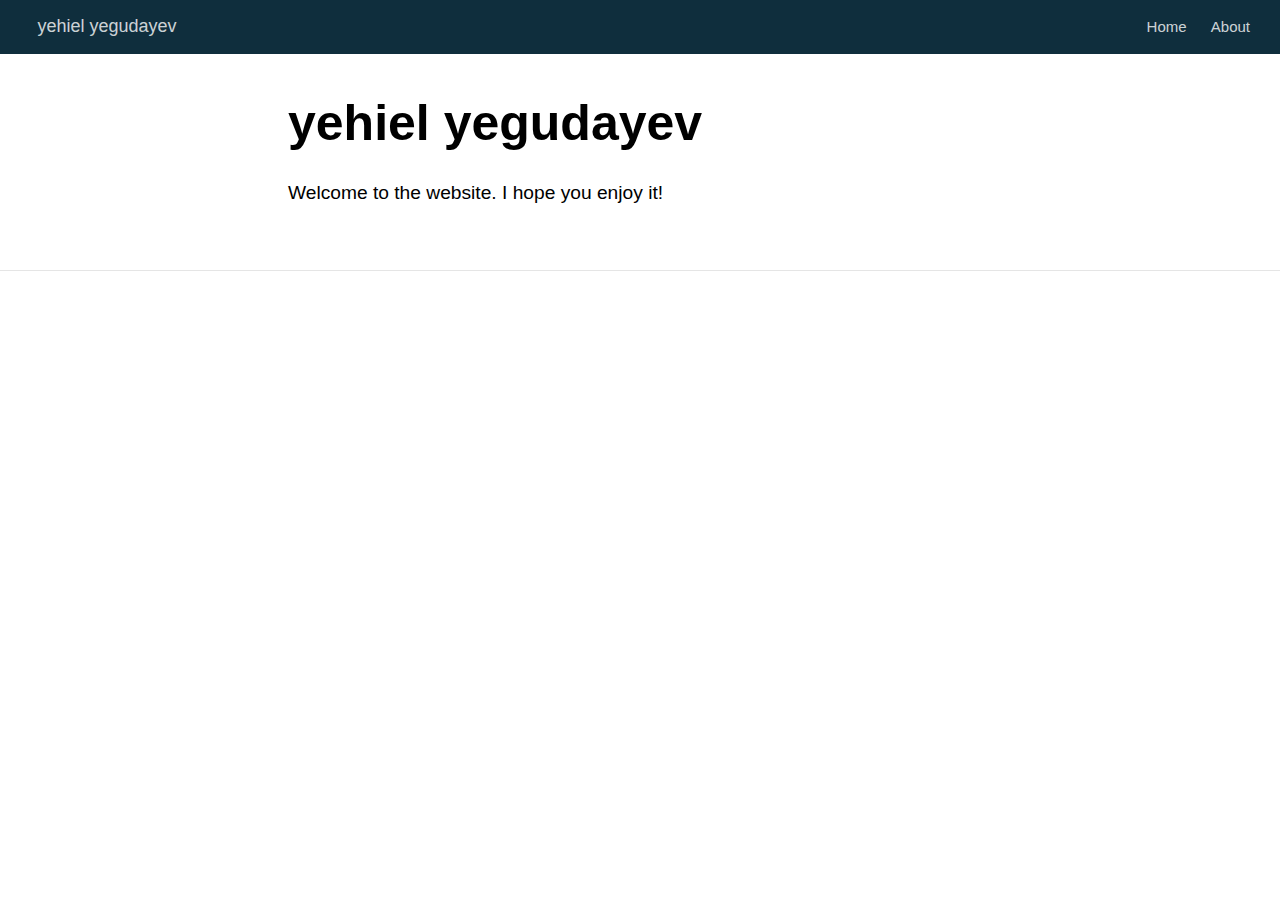
<file: docs/index.html>
<!DOCTYPE html>

<html xmlns="http://www.w3.org/1999/xhtml" lang="" xml:lang="">

<head>
  <meta charset="utf-8"/>
  <meta name="viewport" content="width=device-width, initial-scale=1"/>
  <meta http-equiv="X-UA-Compatible" content="IE=Edge,chrome=1"/>
  <meta name="generator" content="distill" />

  <style type="text/css">
  /* Hide doc at startup (prevent jankiness while JS renders/transforms) */
  body {
    visibility: hidden;
  }
  </style>

 <!--radix_placeholder_import_source-->
 <!--/radix_placeholder_import_source-->

<style type="text/css">code{white-space: pre;}</style>
<style type="text/css" data-origin="pandoc">
pre > code.sourceCode { white-space: pre; position: relative; }
pre > code.sourceCode > span { display: inline-block; line-height: 1.25; }
pre > code.sourceCode > span:empty { height: 1.2em; }
.sourceCode { overflow: visible; }
code.sourceCode > span { color: inherit; text-decoration: inherit; }
div.sourceCode { margin: 1em 0; }
pre.sourceCode { margin: 0; }
@media screen {
div.sourceCode { overflow: auto; }
}
@media print {
pre > code.sourceCode { white-space: pre-wrap; }
pre > code.sourceCode > span { text-indent: -5em; padding-left: 5em; }
}
pre.numberSource code
  { counter-reset: source-line 0; }
pre.numberSource code > span
  { position: relative; left: -4em; counter-increment: source-line; }
pre.numberSource code > span > a:first-child::before
  { content: counter(source-line);
    position: relative; left: -1em; text-align: right; vertical-align: baseline;
    border: none; display: inline-block;
    -webkit-touch-callout: none; -webkit-user-select: none;
    -khtml-user-select: none; -moz-user-select: none;
    -ms-user-select: none; user-select: none;
    padding: 0 4px; width: 4em;
    color: #aaaaaa;
  }
pre.numberSource { margin-left: 3em; border-left: 1px solid #aaaaaa;  padding-left: 4px; }
div.sourceCode
  { color: #00769e; background-color: #f1f3f5; }
@media screen {
pre > code.sourceCode > span > a:first-child::before { text-decoration: underline; }
}
code span { color: #00769e; } /* Normal */
code span.al { color: #ad0000; } /* Alert */
code span.an { color: #5e5e5e; } /* Annotation */
code span.at { color: #657422; } /* Attribute */
code span.bn { color: #ad0000; } /* BaseN */
code span.bu { } /* BuiltIn */
code span.cf { color: #00769e; } /* ControlFlow */
code span.ch { color: #20794d; } /* Char */
code span.cn { color: #8f5902; } /* Constant */
code span.co { color: #5e5e5e; } /* Comment */
code span.cv { color: #5e5e5e; font-style: italic; } /* CommentVar */
code span.do { color: #5e5e5e; font-style: italic; } /* Documentation */
code span.dt { color: #ad0000; } /* DataType */
code span.dv { color: #ad0000; } /* DecVal */
code span.er { color: #ad0000; } /* Error */
code span.ex { } /* Extension */
code span.fl { color: #ad0000; } /* Float */
code span.fu { color: #4758ab; } /* Function */
code span.im { } /* Import */
code span.in { color: #5e5e5e; } /* Information */
code span.kw { color: #00769e; } /* Keyword */
code span.op { color: #5e5e5e; } /* Operator */
code span.ot { color: #00769e; } /* Other */
code span.pp { color: #ad0000; } /* Preprocessor */
code span.sc { color: #5e5e5e; } /* SpecialChar */
code span.ss { color: #20794d; } /* SpecialString */
code span.st { color: #20794d; } /* String */
code span.va { color: #111111; } /* Variable */
code span.vs { color: #20794d; } /* VerbatimString */
code span.wa { color: #5e5e5e; font-style: italic; } /* Warning */
</style>


  <!--radix_placeholder_meta_tags-->
  <title>yehiel yegudayev</title>

  <meta property="description" itemprop="description" content="Welcome to the website. I hope you enjoy it!"/>



  <!--  https://developers.facebook.com/docs/sharing/webmasters#markup -->
  <meta property="og:title" content="yehiel yegudayev"/>
  <meta property="og:type" content="article"/>
  <meta property="og:description" content="Welcome to the website. I hope you enjoy it!"/>
  <meta property="og:locale" content="en_US"/>
  <meta property="og:site_name" content="yehiel yegudayev"/>

  <!--  https://dev.twitter.com/cards/types/summary -->
  <meta property="twitter:card" content="summary"/>
  <meta property="twitter:title" content="yehiel yegudayev"/>
  <meta property="twitter:description" content="Welcome to the website. I hope you enjoy it!"/>

  <!--/radix_placeholder_meta_tags-->
  <!--radix_placeholder_rmarkdown_metadata-->

  <script type="text/json" id="radix-rmarkdown-metadata">
  {"type":"list","attributes":{"names":{"type":"character","attributes":{},"value":["title","description","site"]}},"value":[{"type":"character","attributes":{},"value":["yehiel yegudayev"]},{"type":"character","attributes":{},"value":["Welcome to the website. I hope you enjoy it!\n"]},{"type":"character","attributes":{},"value":["distill::distill_website"]}]}
  </script>
  <!--/radix_placeholder_rmarkdown_metadata-->
  <!--radix_placeholder_navigation_in_header-->
  <meta name="distill:offset" content=""/>

  <script type="application/javascript">

    window.headroom_prevent_pin = false;

    window.document.addEventListener("DOMContentLoaded", function (event) {

      // initialize headroom for banner
      var header = $('header').get(0);
      var headerHeight = header.offsetHeight;
      var headroom = new Headroom(header, {
        tolerance: 5,
        onPin : function() {
          if (window.headroom_prevent_pin) {
            window.headroom_prevent_pin = false;
            headroom.unpin();
          }
        }
      });
      headroom.init();
      if(window.location.hash)
        headroom.unpin();
      $(header).addClass('headroom--transition');

      // offset scroll location for banner on hash change
      // (see: https://github.com/WickyNilliams/headroom.js/issues/38)
      window.addEventListener("hashchange", function(event) {
        window.scrollTo(0, window.pageYOffset - (headerHeight + 25));
      });

      // responsive menu
      $('.distill-site-header').each(function(i, val) {
        var topnav = $(this);
        var toggle = topnav.find('.nav-toggle');
        toggle.on('click', function() {
          topnav.toggleClass('responsive');
        });
      });

      // nav dropdowns
      $('.nav-dropbtn').click(function(e) {
        $(this).next('.nav-dropdown-content').toggleClass('nav-dropdown-active');
        $(this).parent().siblings('.nav-dropdown')
           .children('.nav-dropdown-content').removeClass('nav-dropdown-active');
      });
      $("body").click(function(e){
        $('.nav-dropdown-content').removeClass('nav-dropdown-active');
      });
      $(".nav-dropdown").click(function(e){
        e.stopPropagation();
      });
    });
  </script>

  <style type="text/css">

  /* Theme (user-documented overrideables for nav appearance) */

  .distill-site-nav {
    color: rgba(255, 255, 255, 0.8);
    background-color: #0F2E3D;
    font-size: 15px;
    font-weight: 300;
  }

  .distill-site-nav a {
    color: inherit;
    text-decoration: none;
  }

  .distill-site-nav a:hover {
    color: white;
  }

  @media print {
    .distill-site-nav {
      display: none;
    }
  }

  .distill-site-header {

  }

  .distill-site-footer {

  }


  /* Site Header */

  .distill-site-header {
    width: 100%;
    box-sizing: border-box;
    z-index: 3;
  }

  .distill-site-header .nav-left {
    display: inline-block;
    margin-left: 8px;
  }

  @media screen and (max-width: 768px) {
    .distill-site-header .nav-left {
      margin-left: 0;
    }
  }


  .distill-site-header .nav-right {
    float: right;
    margin-right: 8px;
  }

  .distill-site-header a,
  .distill-site-header .title {
    display: inline-block;
    text-align: center;
    padding: 14px 10px 14px 10px;
  }

  .distill-site-header .title {
    font-size: 18px;
    min-width: 150px;
  }

  .distill-site-header .logo {
    padding: 0;
  }

  .distill-site-header .logo img {
    display: none;
    max-height: 20px;
    width: auto;
    margin-bottom: -4px;
  }

  .distill-site-header .nav-image img {
    max-height: 18px;
    width: auto;
    display: inline-block;
    margin-bottom: -3px;
  }



  @media screen and (min-width: 1000px) {
    .distill-site-header .logo img {
      display: inline-block;
    }
    .distill-site-header .nav-left {
      margin-left: 20px;
    }
    .distill-site-header .nav-right {
      margin-right: 20px;
    }
    .distill-site-header .title {
      padding-left: 12px;
    }
  }


  .distill-site-header .nav-toggle {
    display: none;
  }

  .nav-dropdown {
    display: inline-block;
    position: relative;
  }

  .nav-dropdown .nav-dropbtn {
    border: none;
    outline: none;
    color: rgba(255, 255, 255, 0.8);
    padding: 16px 10px;
    background-color: transparent;
    font-family: inherit;
    font-size: inherit;
    font-weight: inherit;
    margin: 0;
    margin-top: 1px;
    z-index: 2;
  }

  .nav-dropdown-content {
    display: none;
    position: absolute;
    background-color: white;
    min-width: 200px;
    border: 1px solid rgba(0,0,0,0.15);
    border-radius: 4px;
    box-shadow: 0px 8px 16px 0px rgba(0,0,0,0.1);
    z-index: 1;
    margin-top: 2px;
    white-space: nowrap;
    padding-top: 4px;
    padding-bottom: 4px;
  }

  .nav-dropdown-content hr {
    margin-top: 4px;
    margin-bottom: 4px;
    border: none;
    border-bottom: 1px solid rgba(0, 0, 0, 0.1);
  }

  .nav-dropdown-active {
    display: block;
  }

  .nav-dropdown-content a, .nav-dropdown-content .nav-dropdown-header {
    color: black;
    padding: 6px 24px;
    text-decoration: none;
    display: block;
    text-align: left;
  }

  .nav-dropdown-content .nav-dropdown-header {
    display: block;
    padding: 5px 24px;
    padding-bottom: 0;
    text-transform: uppercase;
    font-size: 14px;
    color: #999999;
    white-space: nowrap;
  }

  .nav-dropdown:hover .nav-dropbtn {
    color: white;
  }

  .nav-dropdown-content a:hover {
    background-color: #ddd;
    color: black;
  }

  .nav-right .nav-dropdown-content {
    margin-left: -45%;
    right: 0;
  }

  @media screen and (max-width: 768px) {
    .distill-site-header a, .distill-site-header .nav-dropdown  {display: none;}
    .distill-site-header a.nav-toggle {
      float: right;
      display: block;
    }
    .distill-site-header .title {
      margin-left: 0;
    }
    .distill-site-header .nav-right {
      margin-right: 0;
    }
    .distill-site-header {
      overflow: hidden;
    }
    .nav-right .nav-dropdown-content {
      margin-left: 0;
    }
  }


  @media screen and (max-width: 768px) {
    .distill-site-header.responsive {position: relative; min-height: 500px; }
    .distill-site-header.responsive a.nav-toggle {
      position: absolute;
      right: 0;
      top: 0;
    }
    .distill-site-header.responsive a,
    .distill-site-header.responsive .nav-dropdown {
      display: block;
      text-align: left;
    }
    .distill-site-header.responsive .nav-left,
    .distill-site-header.responsive .nav-right {
      width: 100%;
    }
    .distill-site-header.responsive .nav-dropdown {float: none;}
    .distill-site-header.responsive .nav-dropdown-content {position: relative;}
    .distill-site-header.responsive .nav-dropdown .nav-dropbtn {
      display: block;
      width: 100%;
      text-align: left;
    }
  }

  /* Site Footer */

  .distill-site-footer {
    width: 100%;
    overflow: hidden;
    box-sizing: border-box;
    z-index: 3;
    margin-top: 30px;
    padding-top: 30px;
    padding-bottom: 30px;
    text-align: center;
  }

  /* Headroom */

  d-title {
    padding-top: 6rem;
  }

  @media print {
    d-title {
      padding-top: 4rem;
    }
  }

  .headroom {
    z-index: 1000;
    position: fixed;
    top: 0;
    left: 0;
    right: 0;
  }

  .headroom--transition {
    transition: all .4s ease-in-out;
  }

  .headroom--unpinned {
    top: -100px;
  }

  .headroom--pinned {
    top: 0;
  }

  /* adjust viewport for navbar height */
  /* helps vertically center bootstrap (non-distill) content */
  .min-vh-100 {
    min-height: calc(100vh - 100px) !important;
  }

  </style>

  <script src="site_libs/jquery-3.6.0/jquery-3.6.0.min.js"></script>
  <link href="site_libs/font-awesome-5.1.0/css/all.css" rel="stylesheet"/>
  <link href="site_libs/font-awesome-5.1.0/css/v4-shims.css" rel="stylesheet"/>
  <script src="site_libs/headroom-0.9.4/headroom.min.js"></script>
  <script src="site_libs/autocomplete-0.37.1/autocomplete.min.js"></script>
  <script src="site_libs/fuse-6.4.1/fuse.min.js"></script>

  <script type="application/javascript">

  function getMeta(metaName) {
    var metas = document.getElementsByTagName('meta');
    for (let i = 0; i < metas.length; i++) {
      if (metas[i].getAttribute('name') === metaName) {
        return metas[i].getAttribute('content');
      }
    }
    return '';
  }

  function offsetURL(url) {
    var offset = getMeta('distill:offset');
    return offset ? offset + '/' + url : url;
  }

  function createFuseIndex() {

    // create fuse index
    var options = {
      keys: [
        { name: 'title', weight: 20 },
        { name: 'categories', weight: 15 },
        { name: 'description', weight: 10 },
        { name: 'contents', weight: 5 },
      ],
      ignoreLocation: true,
      threshold: 0
    };
    var fuse = new window.Fuse([], options);

    // fetch the main search.json
    return fetch(offsetURL('search.json'))
      .then(function(response) {
        if (response.status == 200) {
          return response.json().then(function(json) {
            // index main articles
            json.articles.forEach(function(article) {
              fuse.add(article);
            });
            // download collections and index their articles
            return Promise.all(json.collections.map(function(collection) {
              return fetch(offsetURL(collection)).then(function(response) {
                if (response.status === 200) {
                  return response.json().then(function(articles) {
                    articles.forEach(function(article) {
                      fuse.add(article);
                    });
                  })
                } else {
                  return Promise.reject(
                    new Error('Unexpected status from search index request: ' +
                              response.status)
                  );
                }
              });
            })).then(function() {
              return fuse;
            });
          });

        } else {
          return Promise.reject(
            new Error('Unexpected status from search index request: ' +
                        response.status)
          );
        }
      });
  }

  window.document.addEventListener("DOMContentLoaded", function (event) {

    // get search element (bail if we don't have one)
    var searchEl = window.document.getElementById('distill-search');
    if (!searchEl)
      return;

    createFuseIndex()
      .then(function(fuse) {

        // make search box visible
        searchEl.classList.remove('hidden');

        // initialize autocomplete
        var options = {
          autoselect: true,
          hint: false,
          minLength: 2,
        };
        window.autocomplete(searchEl, options, [{
          source: function(query, callback) {
            const searchOptions = {
              isCaseSensitive: false,
              shouldSort: true,
              minMatchCharLength: 2,
              limit: 10,
            };
            var results = fuse.search(query, searchOptions);
            callback(results
              .map(function(result) { return result.item; })
            );
          },
          templates: {
            suggestion: function(suggestion) {
              var img = suggestion.preview && Object.keys(suggestion.preview).length > 0
                ? `<img src="${offsetURL(suggestion.preview)}"</img>`
                : '';
              var html = `
                <div class="search-item">
                  <h3>${suggestion.title}</h3>
                  <div class="search-item-description">
                    ${suggestion.description || ''}
                  </div>
                  <div class="search-item-preview">
                    ${img}
                  </div>
                </div>
              `;
              return html;
            }
          }
        }]).on('autocomplete:selected', function(event, suggestion) {
          window.location.href = offsetURL(suggestion.path);
        });
        // remove inline display style on autocompleter (we want to
        // manage responsive display via css)
        $('.algolia-autocomplete').css("display", "");
      })
      .catch(function(error) {
        console.log(error);
      });

  });

  </script>

  <style type="text/css">

  .nav-search {
    font-size: x-small;
  }

  /* Algolioa Autocomplete */

  .algolia-autocomplete {
    display: inline-block;
    margin-left: 10px;
    vertical-align: sub;
    background-color: white;
    color: black;
    padding: 6px;
    padding-top: 8px;
    padding-bottom: 0;
    border-radius: 6px;
    border: 1px #0F2E3D solid;
    width: 180px;
  }


  @media screen and (max-width: 768px) {
    .distill-site-nav .algolia-autocomplete {
      display: none;
      visibility: hidden;
    }
    .distill-site-nav.responsive .algolia-autocomplete {
      display: inline-block;
      visibility: visible;
    }
    .distill-site-nav.responsive .algolia-autocomplete .aa-dropdown-menu {
      margin-left: 0;
      width: 400px;
      max-height: 400px;
    }
  }

  .algolia-autocomplete .aa-input, .algolia-autocomplete .aa-hint {
    width: 90%;
    outline: none;
    border: none;
  }

  .algolia-autocomplete .aa-hint {
    color: #999;
  }
  .algolia-autocomplete .aa-dropdown-menu {
    width: 550px;
    max-height: 70vh;
    overflow-x: visible;
    overflow-y: scroll;
    padding: 5px;
    margin-top: 3px;
    margin-left: -150px;
    background-color: #fff;
    border-radius: 5px;
    border: 1px solid #999;
    border-top: none;
  }

  .algolia-autocomplete .aa-dropdown-menu .aa-suggestion {
    cursor: pointer;
    padding: 5px 4px;
    border-bottom: 1px solid #eee;
  }

  .algolia-autocomplete .aa-dropdown-menu .aa-suggestion:last-of-type {
    border-bottom: none;
    margin-bottom: 2px;
  }

  .algolia-autocomplete .aa-dropdown-menu .aa-suggestion .search-item {
    overflow: hidden;
    font-size: 0.8em;
    line-height: 1.4em;
  }

  .algolia-autocomplete .aa-dropdown-menu .aa-suggestion .search-item h3 {
    font-size: 1rem;
    margin-block-start: 0;
    margin-block-end: 5px;
  }

  .algolia-autocomplete .aa-dropdown-menu .aa-suggestion .search-item-description {
    display: inline-block;
    overflow: hidden;
    height: 2.8em;
    width: 80%;
    margin-right: 4%;
  }

  .algolia-autocomplete .aa-dropdown-menu .aa-suggestion .search-item-preview {
    display: inline-block;
    width: 15%;
  }

  .algolia-autocomplete .aa-dropdown-menu .aa-suggestion .search-item-preview img {
    height: 3em;
    width: auto;
    display: none;
  }

  .algolia-autocomplete .aa-dropdown-menu .aa-suggestion .search-item-preview img[src] {
    display: initial;
  }

  .algolia-autocomplete .aa-dropdown-menu .aa-suggestion.aa-cursor {
    background-color: #eee;
  }
  .algolia-autocomplete .aa-dropdown-menu .aa-suggestion em {
    font-weight: bold;
    font-style: normal;
  }

  </style>


  <!--/radix_placeholder_navigation_in_header-->
  <!--radix_placeholder_distill-->

  <style type="text/css">

  body {
    background-color: white;
  }

  .pandoc-table {
    width: 100%;
  }

  .pandoc-table>caption {
    margin-bottom: 10px;
  }

  .pandoc-table th:not([align]) {
    text-align: left;
  }

  .pagedtable-footer {
    font-size: 15px;
  }

  d-byline .byline {
    grid-template-columns: 2fr 2fr;
  }

  d-byline .byline h3 {
    margin-block-start: 1.5em;
  }

  d-byline .byline .authors-affiliations h3 {
    margin-block-start: 0.5em;
  }

  .authors-affiliations .orcid-id {
    width: 16px;
    height:16px;
    margin-left: 4px;
    margin-right: 4px;
    vertical-align: middle;
    padding-bottom: 2px;
  }

  d-title .dt-tags {
    margin-top: 1em;
    grid-column: text;
  }

  .dt-tags .dt-tag {
    text-decoration: none;
    display: inline-block;
    color: rgba(0,0,0,0.6);
    padding: 0em 0.4em;
    margin-right: 0.5em;
    margin-bottom: 0.4em;
    font-size: 70%;
    border: 1px solid rgba(0,0,0,0.2);
    border-radius: 3px;
    text-transform: uppercase;
    font-weight: 500;
  }

  d-article table.gt_table td,
  d-article table.gt_table th {
    border-bottom: none;
    font-size: 100%;
  }

  .html-widget {
    margin-bottom: 2.0em;
  }

  .l-screen-inset {
    padding-right: 16px;
  }

  .l-screen .caption {
    margin-left: 10px;
  }

  .shaded {
    background: rgb(247, 247, 247);
    padding-top: 20px;
    padding-bottom: 20px;
    border-top: 1px solid rgba(0, 0, 0, 0.1);
    border-bottom: 1px solid rgba(0, 0, 0, 0.1);
  }

  .shaded .html-widget {
    margin-bottom: 0;
    border: 1px solid rgba(0, 0, 0, 0.1);
  }

  .shaded .shaded-content {
    background: white;
  }

  .text-output {
    margin-top: 0;
    line-height: 1.5em;
  }

  .hidden {
    display: none !important;
  }

  d-article {
    padding-top: 2.5rem;
    padding-bottom: 30px;
  }

  d-appendix {
    padding-top: 30px;
  }

  d-article>p>img {
    width: 100%;
  }

  d-article h2 {
    margin: 1rem 0 1.5rem 0;
  }

  d-article h3 {
    margin-top: 1.5rem;
  }

  d-article iframe {
    border: 1px solid rgba(0, 0, 0, 0.1);
    margin-bottom: 2.0em;
    width: 100%;
  }

  /* Tweak code blocks */

  d-article div.sourceCode code,
  d-article pre code {
    font-family: Consolas, Monaco, 'Andale Mono', 'Ubuntu Mono', monospace;
  }

  d-article pre,
  d-article div.sourceCode,
  d-article div.sourceCode pre {
    overflow: auto;
  }

  d-article div.sourceCode {
    background-color: white;
  }

  d-article div.sourceCode pre {
    padding-left: 10px;
    font-size: 12px;
    border-left: 2px solid rgba(0,0,0,0.1);
  }

  d-article pre {
    font-size: 12px;
    color: black;
    background: none;
    margin-top: 0;
    text-align: left;
    white-space: pre;
    word-spacing: normal;
    word-break: normal;
    word-wrap: normal;
    line-height: 1.5;

    -moz-tab-size: 4;
    -o-tab-size: 4;
    tab-size: 4;

    -webkit-hyphens: none;
    -moz-hyphens: none;
    -ms-hyphens: none;
    hyphens: none;
  }

  d-article pre a {
    border-bottom: none;
  }

  d-article pre a:hover {
    border-bottom: none;
    text-decoration: underline;
  }

  d-article details {
    grid-column: text;
    margin-bottom: 0.8em;
  }

  @media(min-width: 768px) {

  d-article pre,
  d-article div.sourceCode,
  d-article div.sourceCode pre {
    overflow: visible !important;
  }

  d-article div.sourceCode pre {
    padding-left: 18px;
    font-size: 14px;
  }

  d-article pre {
    font-size: 14px;
  }

  }

  figure img.external {
    background: white;
    border: 1px solid rgba(0, 0, 0, 0.1);
    box-shadow: 0 1px 8px rgba(0, 0, 0, 0.1);
    padding: 18px;
    box-sizing: border-box;
  }

  /* CSS for d-contents */

  .d-contents {
    grid-column: text;
    color: rgba(0,0,0,0.8);
    font-size: 0.9em;
    padding-bottom: 1em;
    margin-bottom: 1em;
    padding-bottom: 0.5em;
    margin-bottom: 1em;
    padding-left: 0.25em;
    justify-self: start;
  }

  @media(min-width: 1000px) {
    .d-contents.d-contents-float {
      height: 0;
      grid-column-start: 1;
      grid-column-end: 4;
      justify-self: center;
      padding-right: 3em;
      padding-left: 2em;
    }
  }

  .d-contents nav h3 {
    font-size: 18px;
    margin-top: 0;
    margin-bottom: 1em;
  }

  .d-contents li {
    list-style-type: none
  }

  .d-contents nav > ul {
    padding-left: 0;
  }

  .d-contents ul {
    padding-left: 1em
  }

  .d-contents nav ul li {
    margin-top: 0.6em;
    margin-bottom: 0.2em;
  }

  .d-contents nav a {
    font-size: 13px;
    border-bottom: none;
    text-decoration: none
    color: rgba(0, 0, 0, 0.8);
  }

  .d-contents nav a:hover {
    text-decoration: underline solid rgba(0, 0, 0, 0.6)
  }

  .d-contents nav > ul > li > a {
    font-weight: 600;
  }

  .d-contents nav > ul > li > ul {
    font-weight: inherit;
  }

  .d-contents nav > ul > li > ul > li {
    margin-top: 0.2em;
  }


  .d-contents nav ul {
    margin-top: 0;
    margin-bottom: 0.25em;
  }

  .d-article-with-toc h2:nth-child(2) {
    margin-top: 0;
  }


  /* Figure */

  .figure {
    position: relative;
    margin-bottom: 2.5em;
    margin-top: 1.5em;
  }

  .figure .caption {
    color: rgba(0, 0, 0, 0.6);
    font-size: 12px;
    line-height: 1.5em;
  }

  .figure img.external {
    background: white;
    border: 1px solid rgba(0, 0, 0, 0.1);
    box-shadow: 0 1px 8px rgba(0, 0, 0, 0.1);
    padding: 18px;
    box-sizing: border-box;
  }

  .figure .caption a {
    color: rgba(0, 0, 0, 0.6);
  }

  .figure .caption b,
  .figure .caption strong, {
    font-weight: 600;
    color: rgba(0, 0, 0, 1.0);
  }

  /* Citations */

  d-article .citation {
    color: inherit;
    cursor: inherit;
  }

  div.hanging-indent{
    margin-left: 1em; text-indent: -1em;
  }

  /* Citation hover box */

  .tippy-box[data-theme~=light-border] {
    background-color: rgba(250, 250, 250, 0.95);
  }

  .tippy-content > p {
    margin-bottom: 0;
    padding: 2px;
  }


  /* Tweak 1000px media break to show more text */

  @media(min-width: 1000px) {
    .base-grid,
    distill-header,
    d-title,
    d-abstract,
    d-article,
    d-appendix,
    distill-appendix,
    d-byline,
    d-footnote-list,
    d-citation-list,
    distill-footer {
      grid-template-columns: [screen-start] 1fr [page-start kicker-start] 80px [middle-start] 50px [text-start kicker-end] 65px 65px 65px 65px 65px 65px 65px 65px [text-end gutter-start] 65px [middle-end] 65px [page-end gutter-end] 1fr [screen-end];
      grid-column-gap: 16px;
    }

    .grid {
      grid-column-gap: 16px;
    }

    d-article {
      font-size: 1.06rem;
      line-height: 1.7em;
    }
    figure .caption, .figure .caption, figure figcaption {
      font-size: 13px;
    }
  }

  @media(min-width: 1180px) {
    .base-grid,
    distill-header,
    d-title,
    d-abstract,
    d-article,
    d-appendix,
    distill-appendix,
    d-byline,
    d-footnote-list,
    d-citation-list,
    distill-footer {
      grid-template-columns: [screen-start] 1fr [page-start kicker-start] 60px [middle-start] 60px [text-start kicker-end] 60px 60px 60px 60px 60px 60px 60px 60px [text-end gutter-start] 60px [middle-end] 60px [page-end gutter-end] 1fr [screen-end];
      grid-column-gap: 32px;
    }

    .grid {
      grid-column-gap: 32px;
    }
  }


  /* Get the citation styles for the appendix (not auto-injected on render since
     we do our own rendering of the citation appendix) */

  d-appendix .citation-appendix,
  .d-appendix .citation-appendix {
    font-size: 11px;
    line-height: 15px;
    border-left: 1px solid rgba(0, 0, 0, 0.1);
    padding-left: 18px;
    border: 1px solid rgba(0,0,0,0.1);
    background: rgba(0, 0, 0, 0.02);
    padding: 10px 18px;
    border-radius: 3px;
    color: rgba(150, 150, 150, 1);
    overflow: hidden;
    margin-top: -12px;
    white-space: pre-wrap;
    word-wrap: break-word;
  }

  /* Include appendix styles here so they can be overridden */

  d-appendix {
    contain: layout style;
    font-size: 0.8em;
    line-height: 1.7em;
    margin-top: 60px;
    margin-bottom: 0;
    border-top: 1px solid rgba(0, 0, 0, 0.1);
    color: rgba(0,0,0,0.5);
    padding-top: 60px;
    padding-bottom: 48px;
  }

  d-appendix h3 {
    grid-column: page-start / text-start;
    font-size: 15px;
    font-weight: 500;
    margin-top: 1em;
    margin-bottom: 0;
    color: rgba(0,0,0,0.65);
  }

  d-appendix h3 + * {
    margin-top: 1em;
  }

  d-appendix ol {
    padding: 0 0 0 15px;
  }

  @media (min-width: 768px) {
    d-appendix ol {
      padding: 0 0 0 30px;
      margin-left: -30px;
    }
  }

  d-appendix li {
    margin-bottom: 1em;
  }

  d-appendix a {
    color: rgba(0, 0, 0, 0.6);
  }

  d-appendix > * {
    grid-column: text;
  }

  d-appendix > d-footnote-list,
  d-appendix > d-citation-list,
  d-appendix > distill-appendix {
    grid-column: screen;
  }

  /* Include footnote styles here so they can be overridden */

  d-footnote-list {
    contain: layout style;
  }

  d-footnote-list > * {
    grid-column: text;
  }

  d-footnote-list a.footnote-backlink {
    color: rgba(0,0,0,0.3);
    padding-left: 0.5em;
  }



  /* Anchor.js */

  .anchorjs-link {
    /*transition: all .25s linear; */
    text-decoration: none;
    border-bottom: none;
  }
  *:hover > .anchorjs-link {
    margin-left: -1.125em !important;
    text-decoration: none;
    border-bottom: none;
  }

  /* Social footer */

  .social_footer {
    margin-top: 30px;
    margin-bottom: 0;
    color: rgba(0,0,0,0.67);
  }

  .disqus-comments {
    margin-right: 30px;
  }

  .disqus-comment-count {
    border-bottom: 1px solid rgba(0, 0, 0, 0.4);
    cursor: pointer;
  }

  #disqus_thread {
    margin-top: 30px;
  }

  .article-sharing a {
    border-bottom: none;
    margin-right: 8px;
  }

  .article-sharing a:hover {
    border-bottom: none;
  }

  .sidebar-section.subscribe {
    font-size: 12px;
    line-height: 1.6em;
  }

  .subscribe p {
    margin-bottom: 0.5em;
  }


  .article-footer .subscribe {
    font-size: 15px;
    margin-top: 45px;
  }


  .sidebar-section.custom {
    font-size: 12px;
    line-height: 1.6em;
  }

  .custom p {
    margin-bottom: 0.5em;
  }

  /* Styles for listing layout (hide title) */
  .layout-listing d-title, .layout-listing .d-title {
    display: none;
  }

  /* Styles for posts lists (not auto-injected) */


  .posts-with-sidebar {
    padding-left: 45px;
    padding-right: 45px;
  }

  .posts-list .description h2,
  .posts-list .description p {
    font-family: -apple-system, BlinkMacSystemFont, "Segoe UI", Roboto, Oxygen, Ubuntu, Cantarell, "Fira Sans", "Droid Sans", "Helvetica Neue", Arial, sans-serif;
  }

  .posts-list .description h2 {
    font-weight: 700;
    border-bottom: none;
    padding-bottom: 0;
  }

  .posts-list h2.post-tag {
    border-bottom: 1px solid rgba(0, 0, 0, 0.2);
    padding-bottom: 12px;
  }
  .posts-list {
    margin-top: 60px;
    margin-bottom: 24px;
  }

  .posts-list .post-preview {
    text-decoration: none;
    overflow: hidden;
    display: block;
    border-bottom: 1px solid rgba(0, 0, 0, 0.1);
    padding: 24px 0;
  }

  .post-preview-last {
    border-bottom: none !important;
  }

  .posts-list .posts-list-caption {
    grid-column: screen;
    font-weight: 400;
  }

  .posts-list .post-preview h2 {
    margin: 0 0 6px 0;
    line-height: 1.2em;
    font-style: normal;
    font-size: 24px;
  }

  .posts-list .post-preview p {
    margin: 0 0 12px 0;
    line-height: 1.4em;
    font-size: 16px;
  }

  .posts-list .post-preview .thumbnail {
    box-sizing: border-box;
    margin-bottom: 24px;
    position: relative;
    max-width: 500px;
  }
  .posts-list .post-preview img {
    width: 100%;
    display: block;
  }

  .posts-list .metadata {
    font-size: 12px;
    line-height: 1.4em;
    margin-bottom: 18px;
  }

  .posts-list .metadata > * {
    display: inline-block;
  }

  .posts-list .metadata .publishedDate {
    margin-right: 2em;
  }

  .posts-list .metadata .dt-authors {
    display: block;
    margin-top: 0.3em;
    margin-right: 2em;
  }

  .posts-list .dt-tags {
    display: block;
    line-height: 1em;
  }

  .posts-list .dt-tags .dt-tag {
    display: inline-block;
    color: rgba(0,0,0,0.6);
    padding: 0.3em 0.4em;
    margin-right: 0.2em;
    margin-bottom: 0.4em;
    font-size: 60%;
    border: 1px solid rgba(0,0,0,0.2);
    border-radius: 3px;
    text-transform: uppercase;
    font-weight: 500;
  }

  .posts-list img {
    opacity: 1;
  }

  .posts-list img[data-src] {
    opacity: 0;
  }

  .posts-more {
    clear: both;
  }


  .posts-sidebar {
    font-size: 16px;
  }

  .posts-sidebar h3 {
    font-size: 16px;
    margin-top: 0;
    margin-bottom: 0.5em;
    font-weight: 400;
    text-transform: uppercase;
  }

  .sidebar-section {
    margin-bottom: 30px;
  }

  .categories ul {
    list-style-type: none;
    margin: 0;
    padding: 0;
  }

  .categories li {
    color: rgba(0, 0, 0, 0.8);
    margin-bottom: 0;
  }

  .categories li>a {
    border-bottom: none;
  }

  .categories li>a:hover {
    border-bottom: 1px solid rgba(0, 0, 0, 0.4);
  }

  .categories .active {
    font-weight: 600;
  }

  .categories .category-count {
    color: rgba(0, 0, 0, 0.4);
  }


  @media(min-width: 768px) {
    .posts-list .post-preview h2 {
      font-size: 26px;
    }
    .posts-list .post-preview .thumbnail {
      float: right;
      width: 30%;
      margin-bottom: 0;
    }
    .posts-list .post-preview .description {
      float: left;
      width: 45%;
    }
    .posts-list .post-preview .metadata {
      float: left;
      width: 20%;
      margin-top: 8px;
    }
    .posts-list .post-preview p {
      margin: 0 0 12px 0;
      line-height: 1.5em;
      font-size: 16px;
    }
    .posts-with-sidebar .posts-list {
      float: left;
      width: 75%;
    }
    .posts-with-sidebar .posts-sidebar {
      float: right;
      width: 20%;
      margin-top: 60px;
      padding-top: 24px;
      padding-bottom: 24px;
    }
  }


  /* Improve display for browsers without grid (IE/Edge <= 15) */

  .downlevel {
    line-height: 1.6em;
    font-family: -apple-system, BlinkMacSystemFont, "Segoe UI", Roboto, Oxygen, Ubuntu, Cantarell, "Fira Sans", "Droid Sans", "Helvetica Neue", Arial, sans-serif;
    margin: 0;
  }

  .downlevel .d-title {
    padding-top: 6rem;
    padding-bottom: 1.5rem;
  }

  .downlevel .d-title h1 {
    font-size: 50px;
    font-weight: 700;
    line-height: 1.1em;
    margin: 0 0 0.5rem;
  }

  .downlevel .d-title p {
    font-weight: 300;
    font-size: 1.2rem;
    line-height: 1.55em;
    margin-top: 0;
  }

  .downlevel .d-byline {
    padding-top: 0.8em;
    padding-bottom: 0.8em;
    font-size: 0.8rem;
    line-height: 1.8em;
  }

  .downlevel .section-separator {
    border: none;
    border-top: 1px solid rgba(0, 0, 0, 0.1);
  }

  .downlevel .d-article {
    font-size: 1.06rem;
    line-height: 1.7em;
    padding-top: 1rem;
    padding-bottom: 2rem;
  }


  .downlevel .d-appendix {
    padding-left: 0;
    padding-right: 0;
    max-width: none;
    font-size: 0.8em;
    line-height: 1.7em;
    margin-bottom: 0;
    color: rgba(0,0,0,0.5);
    padding-top: 40px;
    padding-bottom: 48px;
  }

  .downlevel .footnotes ol {
    padding-left: 13px;
  }

  .downlevel .base-grid,
  .downlevel .distill-header,
  .downlevel .d-title,
  .downlevel .d-abstract,
  .downlevel .d-article,
  .downlevel .d-appendix,
  .downlevel .distill-appendix,
  .downlevel .d-byline,
  .downlevel .d-footnote-list,
  .downlevel .d-citation-list,
  .downlevel .distill-footer,
  .downlevel .appendix-bottom,
  .downlevel .posts-container {
    padding-left: 40px;
    padding-right: 40px;
  }

  @media(min-width: 768px) {
    .downlevel .base-grid,
    .downlevel .distill-header,
    .downlevel .d-title,
    .downlevel .d-abstract,
    .downlevel .d-article,
    .downlevel .d-appendix,
    .downlevel .distill-appendix,
    .downlevel .d-byline,
    .downlevel .d-footnote-list,
    .downlevel .d-citation-list,
    .downlevel .distill-footer,
    .downlevel .appendix-bottom,
    .downlevel .posts-container {
    padding-left: 150px;
    padding-right: 150px;
    max-width: 900px;
  }
  }

  .downlevel pre code {
    display: block;
    border-left: 2px solid rgba(0, 0, 0, .1);
    padding: 0 0 0 20px;
    font-size: 14px;
  }

  .downlevel code, .downlevel pre {
    color: black;
    background: none;
    font-family: Consolas, Monaco, 'Andale Mono', 'Ubuntu Mono', monospace;
    text-align: left;
    white-space: pre;
    word-spacing: normal;
    word-break: normal;
    word-wrap: normal;
    line-height: 1.5;

    -moz-tab-size: 4;
    -o-tab-size: 4;
    tab-size: 4;

    -webkit-hyphens: none;
    -moz-hyphens: none;
    -ms-hyphens: none;
    hyphens: none;
  }

  .downlevel .posts-list .post-preview {
    color: inherit;
  }



  </style>

  <script type="application/javascript">

  function is_downlevel_browser() {
    if (bowser.isUnsupportedBrowser({ msie: "12", msedge: "16"},
                                   window.navigator.userAgent)) {
      return true;
    } else {
      return window.load_distill_framework === undefined;
    }
  }

  // show body when load is complete
  function on_load_complete() {

    // add anchors
    if (window.anchors) {
      window.anchors.options.placement = 'left';
      window.anchors.add('d-article > h2, d-article > h3, d-article > h4, d-article > h5');
    }


    // set body to visible
    document.body.style.visibility = 'visible';

    // force redraw for leaflet widgets
    if (window.HTMLWidgets) {
      var maps = window.HTMLWidgets.findAll(".leaflet");
      $.each(maps, function(i, el) {
        var map = this.getMap();
        map.invalidateSize();
        map.eachLayer(function(layer) {
          if (layer instanceof L.TileLayer)
            layer.redraw();
        });
      });
    }

    // trigger 'shown' so htmlwidgets resize
    $('d-article').trigger('shown');
  }

  function init_distill() {

    init_common();

    // create front matter
    var front_matter = $('<d-front-matter></d-front-matter>');
    $('#distill-front-matter').wrap(front_matter);

    // create d-title
    $('.d-title').changeElementType('d-title');

    // create d-byline
    var byline = $('<d-byline></d-byline>');
    $('.d-byline').replaceWith(byline);

    // create d-article
    var article = $('<d-article></d-article>');
    $('.d-article').wrap(article).children().unwrap();

    // move posts container into article
    $('.posts-container').appendTo($('d-article'));

    // create d-appendix
    $('.d-appendix').changeElementType('d-appendix');

    // flag indicating that we have appendix items
    var appendix = $('.appendix-bottom').children('h3').length > 0;

    // replace footnotes with <d-footnote>
    $('.footnote-ref').each(function(i, val) {
      appendix = true;
      var href = $(this).attr('href');
      var id = href.replace('#', '');
      var fn = $('#' + id);
      var fn_p = $('#' + id + '>p');
      fn_p.find('.footnote-back').remove();
      var text = fn_p.html();
      var dtfn = $('<d-footnote></d-footnote>');
      dtfn.html(text);
      $(this).replaceWith(dtfn);
    });
    // remove footnotes
    $('.footnotes').remove();

    // move refs into #references-listing
    $('#references-listing').replaceWith($('#refs'));

    $('h1.appendix, h2.appendix').each(function(i, val) {
      $(this).changeElementType('h3');
    });
    $('h3.appendix').each(function(i, val) {
      var id = $(this).attr('id');
      $('.d-contents a[href="#' + id + '"]').parent().remove();
      appendix = true;
      $(this).nextUntil($('h1, h2, h3')).addBack().appendTo($('d-appendix'));
    });

    // show d-appendix if we have appendix content
    $("d-appendix").css('display', appendix ? 'grid' : 'none');

    // localize layout chunks to just output
    $('.layout-chunk').each(function(i, val) {

      // capture layout
      var layout = $(this).attr('data-layout');

      // apply layout to markdown level block elements
      var elements = $(this).children().not('details, div.sourceCode, pre, script');
      elements.each(function(i, el) {
        var layout_div = $('<div class="' + layout + '"></div>');
        if (layout_div.hasClass('shaded')) {
          var shaded_content = $('<div class="shaded-content"></div>');
          $(this).wrap(shaded_content);
          $(this).parent().wrap(layout_div);
        } else {
          $(this).wrap(layout_div);
        }
      });


      // unwrap the layout-chunk div
      $(this).children().unwrap();
    });

    // remove code block used to force  highlighting css
    $('.distill-force-highlighting-css').parent().remove();

    // remove empty line numbers inserted by pandoc when using a
    // custom syntax highlighting theme
    $('code.sourceCode a:empty').remove();

    // load distill framework
    load_distill_framework();

    // wait for window.distillRunlevel == 4 to do post processing
    function distill_post_process() {

      if (!window.distillRunlevel || window.distillRunlevel < 4)
        return;

      // hide author/affiliations entirely if we have no authors
      var front_matter = JSON.parse($("#distill-front-matter").html());
      var have_authors = front_matter.authors && front_matter.authors.length > 0;
      if (!have_authors)
        $('d-byline').addClass('hidden');

      // article with toc class
      $('.d-contents').parent().addClass('d-article-with-toc');

      // strip links that point to #
      $('.authors-affiliations').find('a[href="#"]').removeAttr('href');

      // add orcid ids
      $('.authors-affiliations').find('.author').each(function(i, el) {
        var orcid_id = front_matter.authors[i].orcidID;
        if (orcid_id) {
          var a = $('<a></a>');
          a.attr('href', 'https://orcid.org/' + orcid_id);
          var img = $('<img></img>');
          img.addClass('orcid-id');
          img.attr('alt', 'ORCID ID');
          img.attr('src','[data-uri]');
          a.append(img);
          $(this).append(a);
        }
      });

      // hide elements of author/affiliations grid that have no value
      function hide_byline_column(caption) {
        $('d-byline').find('h3:contains("' + caption + '")').parent().css('visibility', 'hidden');
      }

      // affiliations
      var have_affiliations = false;
      for (var i = 0; i<front_matter.authors.length; ++i) {
        var author = front_matter.authors[i];
        if (author.affiliation !== "&nbsp;") {
          have_affiliations = true;
          break;
        }
      }
      if (!have_affiliations)
        $('d-byline').find('h3:contains("Affiliations")').css('visibility', 'hidden');

      // published date
      if (!front_matter.publishedDate)
        hide_byline_column("Published");

      // document object identifier
      var doi = $('d-byline').find('h3:contains("DOI")');
      var doi_p = doi.next().empty();
      if (!front_matter.doi) {
        // if we have a citation and valid citationText then link to that
        if ($('#citation').length > 0 && front_matter.citationText) {
          doi.html('Citation');
          $('<a href="#citation"></a>')
            .text(front_matter.citationText)
            .appendTo(doi_p);
        } else {
          hide_byline_column("DOI");
        }
      } else {
        $('<a></a>')
           .attr('href', "https://doi.org/" + front_matter.doi)
           .html(front_matter.doi)
           .appendTo(doi_p);
      }

       // change plural form of authors/affiliations
      if (front_matter.authors.length === 1) {
        var grid = $('.authors-affiliations');
        grid.children('h3:contains("Authors")').text('Author');
        grid.children('h3:contains("Affiliations")').text('Affiliation');
      }

      // remove d-appendix and d-footnote-list local styles
      $('d-appendix > style:first-child').remove();
      $('d-footnote-list > style:first-child').remove();

      // move appendix-bottom entries to the bottom
      $('.appendix-bottom').appendTo('d-appendix').children().unwrap();
      $('.appendix-bottom').remove();

      // hoverable references
      $('span.citation[data-cites]').each(function() {
        const citeChild = $(this).children()[0]
        // Do not process if @xyz has been used without escaping and without bibliography activated
        // https://github.com/rstudio/distill/issues/466
        if (citeChild === undefined) return true

        if (citeChild.nodeName == "D-FOOTNOTE") {
          var fn = citeChild
          $(this).html(fn.shadowRoot.querySelector("sup"))
          $(this).id = fn.id
          fn.remove()
        }
        var refs = $(this).attr('data-cites').split(" ");
        var refHtml = refs.map(function(ref) {
          // Could use CSS.escape too here, we insure backward compatibility in navigator
          return "<p>" + $('div[id="ref-' + ref + '"]').html() + "</p>";
        }).join("\n");
        window.tippy(this, {
          allowHTML: true,
          content: refHtml,
          maxWidth: 500,
          interactive: true,
          interactiveBorder: 10,
          theme: 'light-border',
          placement: 'bottom-start'
        });
      });

      // fix footnotes in tables (#411)
      // replacing broken distill.pub feature
      $('table d-footnote').each(function() {
        // we replace internal showAtNode methode which is triggered when hovering a footnote
        this.hoverBox.showAtNode = function(node) {
          // ported from https://github.com/distillpub/template/pull/105/files
          calcOffset = function(elem) {
              let x = elem.offsetLeft;
              let y = elem.offsetTop;
              // Traverse upwards until an `absolute` element is found or `elem`
              // becomes null.
              while (elem = elem.offsetParent && elem.style.position != 'absolute') {
                  x += elem.offsetLeft;
                  y += elem.offsetTop;
              }

              return { left: x, top: y };
          }
          // https://developer.mozilla.org/en-US/docs/Web/API/HTMLElement/offsetTop
          const bbox = node.getBoundingClientRect();
          const offset = calcOffset(node);
          this.show([offset.left + bbox.width, offset.top + bbox.height]);
        }
      })

      // clear polling timer
      clearInterval(tid);

      // show body now that everything is ready
      on_load_complete();
    }

    var tid = setInterval(distill_post_process, 50);
    distill_post_process();

  }

  function init_downlevel() {

    init_common();

     // insert hr after d-title
    $('.d-title').after($('<hr class="section-separator"/>'));

    // check if we have authors
    var front_matter = JSON.parse($("#distill-front-matter").html());
    var have_authors = front_matter.authors && front_matter.authors.length > 0;

    // manage byline/border
    if (!have_authors)
      $('.d-byline').remove();
    $('.d-byline').after($('<hr class="section-separator"/>'));
    $('.d-byline a').remove();

    // remove toc
    $('.d-contents').remove();

    // move appendix elements
    $('h1.appendix, h2.appendix').each(function(i, val) {
      $(this).changeElementType('h3');
    });
    $('h3.appendix').each(function(i, val) {
      $(this).nextUntil($('h1, h2, h3')).addBack().appendTo($('.d-appendix'));
    });


    // inject headers into references and footnotes
    var refs_header = $('<h3></h3>');
    refs_header.text('References');
    $('#refs').prepend(refs_header);

    var footnotes_header = $('<h3></h3');
    footnotes_header.text('Footnotes');
    $('.footnotes').children('hr').first().replaceWith(footnotes_header);

    // move appendix-bottom entries to the bottom
    $('.appendix-bottom').appendTo('.d-appendix').children().unwrap();
    $('.appendix-bottom').remove();

    // remove appendix if it's empty
    if ($('.d-appendix').children().length === 0)
      $('.d-appendix').remove();

    // prepend separator above appendix
    $('.d-appendix').before($('<hr class="section-separator" style="clear: both"/>'));

    // trim code
    $('pre>code').each(function(i, val) {
      $(this).html($.trim($(this).html()));
    });

    // move posts-container right before article
    $('.posts-container').insertBefore($('.d-article'));

    $('body').addClass('downlevel');

    on_load_complete();
  }


  function init_common() {

    // jquery plugin to change element types
    (function($) {
      $.fn.changeElementType = function(newType) {
        var attrs = {};

        $.each(this[0].attributes, function(idx, attr) {
          attrs[attr.nodeName] = attr.nodeValue;
        });

        this.replaceWith(function() {
          return $("<" + newType + "/>", attrs).append($(this).contents());
        });
      };
    })(jQuery);

    // prevent underline for linked images
    $('a > img').parent().css({'border-bottom' : 'none'});

    // mark non-body figures created by knitr chunks as 100% width
    $('.layout-chunk').each(function(i, val) {
      var figures = $(this).find('img, .html-widget');
      // ignore leaflet img layers (#106)
      figures = figures.filter(':not(img[class*="leaflet"])')
      if ($(this).attr('data-layout') !== "l-body") {
        figures.css('width', '100%');
      } else {
        figures.css('max-width', '100%');
        figures.filter("[width]").each(function(i, val) {
          var fig = $(this);
          fig.css('width', fig.attr('width') + 'px');
        });

      }
    });

    // auto-append index.html to post-preview links in file: protocol
    // and in rstudio ide preview
    $('.post-preview').each(function(i, val) {
      if (window.location.protocol === "file:")
        $(this).attr('href', $(this).attr('href') + "index.html");
    });

    // get rid of index.html references in header
    if (window.location.protocol !== "file:") {
      $('.distill-site-header a[href]').each(function(i,val) {
        $(this).attr('href', $(this).attr('href').replace(/^index[.]html/, "./"));
      });
    }

    // add class to pandoc style tables
    $('tr.header').parent('thead').parent('table').addClass('pandoc-table');
    $('.kable-table').children('table').addClass('pandoc-table');

    // add figcaption style to table captions
    $('caption').parent('table').addClass("figcaption");

    // initialize posts list
    if (window.init_posts_list)
      window.init_posts_list();

    // implmement disqus comment link
    $('.disqus-comment-count').click(function() {
      window.headroom_prevent_pin = true;
      $('#disqus_thread').toggleClass('hidden');
      if (!$('#disqus_thread').hasClass('hidden')) {
        var offset = $(this).offset();
        $(window).resize();
        $('html, body').animate({
          scrollTop: offset.top - 35
        });
      }
    });
  }

  document.addEventListener('DOMContentLoaded', function() {
    if (is_downlevel_browser())
      init_downlevel();
    else
      window.addEventListener('WebComponentsReady', init_distill);
  });

  </script>

  <!--/radix_placeholder_distill-->
  <script src="site_libs/header-attrs-2.19/header-attrs.js"></script>
  <script src="site_libs/popper-2.6.0/popper.min.js"></script>
  <link href="site_libs/tippy-6.2.7/tippy.css" rel="stylesheet" />
  <link href="site_libs/tippy-6.2.7/tippy-light-border.css" rel="stylesheet" />
  <script src="site_libs/tippy-6.2.7/tippy.umd.min.js"></script>
  <script src="site_libs/anchor-4.2.2/anchor.min.js"></script>
  <script src="site_libs/bowser-1.9.3/bowser.min.js"></script>
  <script src="site_libs/webcomponents-2.0.0/webcomponents.js"></script>
  <script src="site_libs/distill-2.2.21/template.v2.js"></script>
  <!--radix_placeholder_site_in_header-->
  <!--/radix_placeholder_site_in_header-->


</head>

<body>

<!--radix_placeholder_front_matter-->

<script id="distill-front-matter" type="text/json">
{"title":"yehiel yegudayev","description":"Welcome to the website. I hope you enjoy it!","authors":[]}
</script>

<!--/radix_placeholder_front_matter-->
<!--radix_placeholder_navigation_before_body-->
<header class="header header--fixed" role="banner">
<nav class="distill-site-nav distill-site-header">
<div class="nav-left">
<a href="index.html" class="title">yehiel yegudayev</a>
</div>
<div class="nav-right">
<a href="index.html">Home</a>
<a href="about.html">About</a>
<a href="javascript:void(0);" class="nav-toggle">&#9776;</a>
</div>
</nav>
</header>
<!--/radix_placeholder_navigation_before_body-->
<!--radix_placeholder_site_before_body-->
<!--/radix_placeholder_site_before_body-->

<div class="d-title">
<h1>yehiel yegudayev</h1>
<!--radix_placeholder_categories-->
<!--/radix_placeholder_categories-->
<p><p>Welcome to the website. I hope you enjoy it!</p></p>
</div>


<div class="d-article">
<div class="sourceCode" id="cb1"><pre class="sourceCode r distill-force-highlighting-css"><code class="sourceCode r"></code></pre></div>
<!--radix_placeholder_article_footer-->
<!--/radix_placeholder_article_footer-->
</div>

<div class="d-appendix">
</div>


<!--radix_placeholder_site_after_body-->
<!--/radix_placeholder_site_after_body-->
<!--radix_placeholder_appendices-->
<div class="appendix-bottom"></div>
<!--/radix_placeholder_appendices-->
<!--radix_placeholder_navigation_after_body-->
<!--/radix_placeholder_navigation_after_body-->

</body>

</html>
</file>
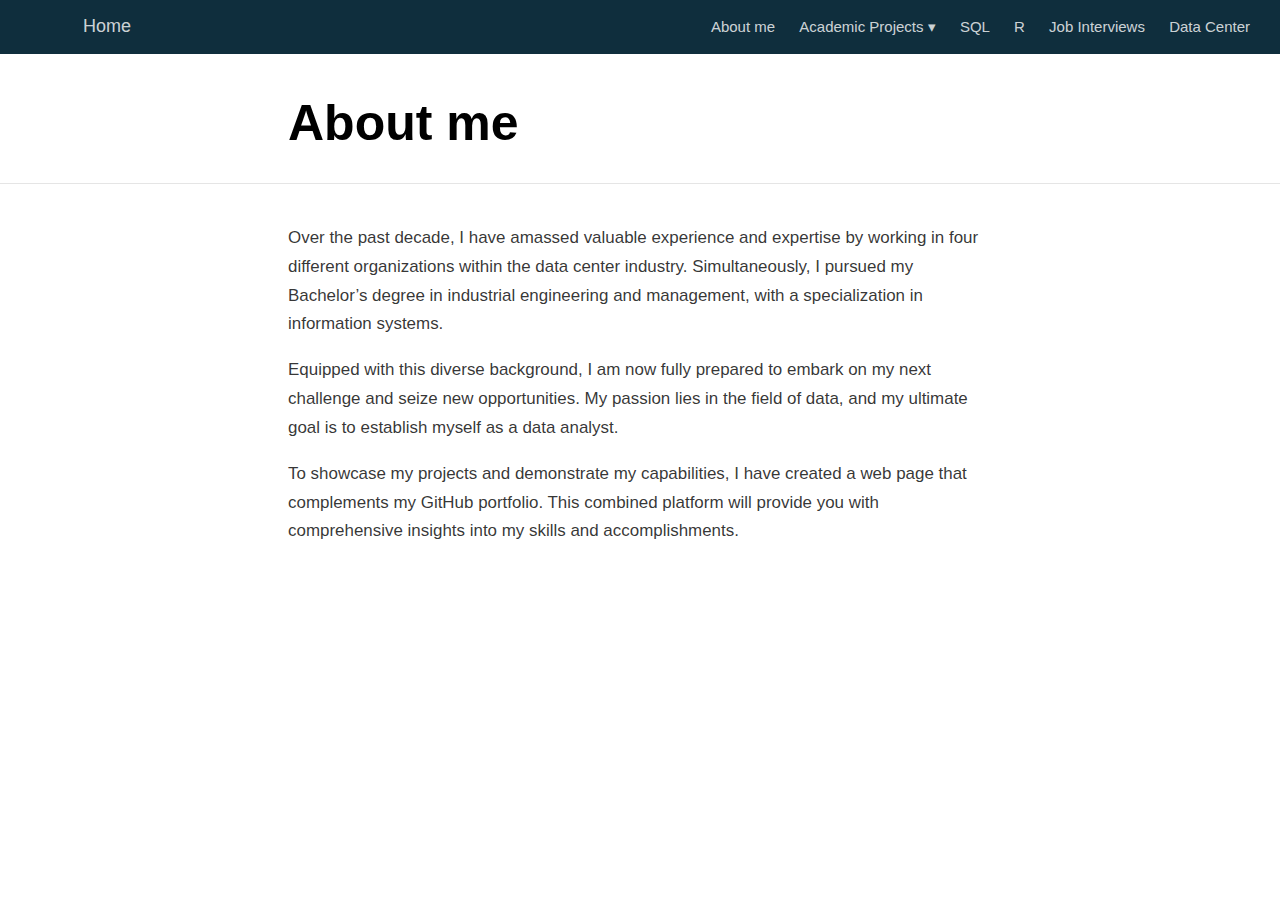
<file: docs/About_me.html>
<!DOCTYPE html>

<html xmlns="http://www.w3.org/1999/xhtml" lang="" xml:lang="">

<head>
  <meta charset="utf-8"/>
  <meta name="viewport" content="width=device-width, initial-scale=1"/>
  <meta http-equiv="X-UA-Compatible" content="IE=Edge,chrome=1"/>
  <meta name="generator" content="distill" />

  <style type="text/css">
  /* Hide doc at startup (prevent jankiness while JS renders/transforms) */
  body {
    visibility: hidden;
  }
  </style>

 <!--radix_placeholder_import_source-->
 <!--/radix_placeholder_import_source-->

<style type="text/css">code{white-space: pre;}</style>
<style type="text/css" data-origin="pandoc">
pre > code.sourceCode { white-space: pre; position: relative; }
pre > code.sourceCode > span { display: inline-block; line-height: 1.25; }
pre > code.sourceCode > span:empty { height: 1.2em; }
.sourceCode { overflow: visible; }
code.sourceCode > span { color: inherit; text-decoration: inherit; }
div.sourceCode { margin: 1em 0; }
pre.sourceCode { margin: 0; }
@media screen {
div.sourceCode { overflow: auto; }
}
@media print {
pre > code.sourceCode { white-space: pre-wrap; }
pre > code.sourceCode > span { text-indent: -5em; padding-left: 5em; }
}
pre.numberSource code
  { counter-reset: source-line 0; }
pre.numberSource code > span
  { position: relative; left: -4em; counter-increment: source-line; }
pre.numberSource code > span > a:first-child::before
  { content: counter(source-line);
    position: relative; left: -1em; text-align: right; vertical-align: baseline;
    border: none; display: inline-block;
    -webkit-touch-callout: none; -webkit-user-select: none;
    -khtml-user-select: none; -moz-user-select: none;
    -ms-user-select: none; user-select: none;
    padding: 0 4px; width: 4em;
    color: #aaaaaa;
  }
pre.numberSource { margin-left: 3em; border-left: 1px solid #aaaaaa;  padding-left: 4px; }
div.sourceCode
  { color: #00769e; background-color: #f1f3f5; }
@media screen {
pre > code.sourceCode > span > a:first-child::before { text-decoration: underline; }
}
code span { color: #00769e; } /* Normal */
code span.al { color: #ad0000; } /* Alert */
code span.an { color: #5e5e5e; } /* Annotation */
code span.at { color: #657422; } /* Attribute */
code span.bn { color: #ad0000; } /* BaseN */
code span.bu { } /* BuiltIn */
code span.cf { color: #00769e; } /* ControlFlow */
code span.ch { color: #20794d; } /* Char */
code span.cn { color: #8f5902; } /* Constant */
code span.co { color: #5e5e5e; } /* Comment */
code span.cv { color: #5e5e5e; font-style: italic; } /* CommentVar */
code span.do { color: #5e5e5e; font-style: italic; } /* Documentation */
code span.dt { color: #ad0000; } /* DataType */
code span.dv { color: #ad0000; } /* DecVal */
code span.er { color: #ad0000; } /* Error */
code span.ex { } /* Extension */
code span.fl { color: #ad0000; } /* Float */
code span.fu { color: #4758ab; } /* Function */
code span.im { } /* Import */
code span.in { color: #5e5e5e; } /* Information */
code span.kw { color: #00769e; } /* Keyword */
code span.op { color: #5e5e5e; } /* Operator */
code span.ot { color: #00769e; } /* Other */
code span.pp { color: #ad0000; } /* Preprocessor */
code span.sc { color: #5e5e5e; } /* SpecialChar */
code span.ss { color: #20794d; } /* SpecialString */
code span.st { color: #20794d; } /* String */
code span.va { color: #111111; } /* Variable */
code span.vs { color: #20794d; } /* VerbatimString */
code span.wa { color: #5e5e5e; font-style: italic; } /* Warning */
</style>


  <!--radix_placeholder_meta_tags-->
  <title>Home: About me</title>



  <!--  https://schema.org/Article -->
  <meta property="article:published" itemprop="datePublished" content="2023-06-13"/>
  <meta property="article:created" itemprop="dateCreated" content="2023-06-13"/>

  <!--  https://developers.facebook.com/docs/sharing/webmasters#markup -->
  <meta property="og:title" content="Home: About me"/>
  <meta property="og:type" content="article"/>
  <meta property="og:locale" content="en_US"/>
  <meta property="og:site_name" content="Home"/>

  <!--  https://dev.twitter.com/cards/types/summary -->
  <meta property="twitter:card" content="summary"/>
  <meta property="twitter:title" content="Home: About me"/>

  <!--/radix_placeholder_meta_tags-->
  <!--radix_placeholder_rmarkdown_metadata-->

  <script type="text/json" id="radix-rmarkdown-metadata">
  {"type":"list","attributes":{"names":{"type":"character","attributes":{},"value":["title","date","output"]}},"value":[{"type":"character","attributes":{},"value":["About me"]},{"type":"character","attributes":{},"value":["2023-06-13"]},{"type":"character","attributes":{},"value":["distill::distill_article"]}]}
  </script>
  <!--/radix_placeholder_rmarkdown_metadata-->
  <!--radix_placeholder_navigation_in_header-->
  <meta name="distill:offset" content=""/>

  <script type="application/javascript">

    window.headroom_prevent_pin = false;

    window.document.addEventListener("DOMContentLoaded", function (event) {

      // initialize headroom for banner
      var header = $('header').get(0);
      var headerHeight = header.offsetHeight;
      var headroom = new Headroom(header, {
        tolerance: 5,
        onPin : function() {
          if (window.headroom_prevent_pin) {
            window.headroom_prevent_pin = false;
            headroom.unpin();
          }
        }
      });
      headroom.init();
      if(window.location.hash)
        headroom.unpin();
      $(header).addClass('headroom--transition');

      // offset scroll location for banner on hash change
      // (see: https://github.com/WickyNilliams/headroom.js/issues/38)
      window.addEventListener("hashchange", function(event) {
        window.scrollTo(0, window.pageYOffset - (headerHeight + 25));
      });

      // responsive menu
      $('.distill-site-header').each(function(i, val) {
        var topnav = $(this);
        var toggle = topnav.find('.nav-toggle');
        toggle.on('click', function() {
          topnav.toggleClass('responsive');
        });
      });

      // nav dropdowns
      $('.nav-dropbtn').click(function(e) {
        $(this).next('.nav-dropdown-content').toggleClass('nav-dropdown-active');
        $(this).parent().siblings('.nav-dropdown')
           .children('.nav-dropdown-content').removeClass('nav-dropdown-active');
      });
      $("body").click(function(e){
        $('.nav-dropdown-content').removeClass('nav-dropdown-active');
      });
      $(".nav-dropdown").click(function(e){
        e.stopPropagation();
      });
    });
  </script>

  <style type="text/css">

  /* Theme (user-documented overrideables for nav appearance) */

  .distill-site-nav {
    color: rgba(255, 255, 255, 0.8);
    background-color: #0F2E3D;
    font-size: 15px;
    font-weight: 300;
  }

  .distill-site-nav a {
    color: inherit;
    text-decoration: none;
  }

  .distill-site-nav a:hover {
    color: white;
  }

  @media print {
    .distill-site-nav {
      display: none;
    }
  }

  .distill-site-header {

  }

  .distill-site-footer {

  }


  /* Site Header */

  .distill-site-header {
    width: 100%;
    box-sizing: border-box;
    z-index: 3;
  }

  .distill-site-header .nav-left {
    display: inline-block;
    margin-left: 8px;
  }

  @media screen and (max-width: 768px) {
    .distill-site-header .nav-left {
      margin-left: 0;
    }
  }


  .distill-site-header .nav-right {
    float: right;
    margin-right: 8px;
  }

  .distill-site-header a,
  .distill-site-header .title {
    display: inline-block;
    text-align: center;
    padding: 14px 10px 14px 10px;
  }

  .distill-site-header .title {
    font-size: 18px;
    min-width: 150px;
  }

  .distill-site-header .logo {
    padding: 0;
  }

  .distill-site-header .logo img {
    display: none;
    max-height: 20px;
    width: auto;
    margin-bottom: -4px;
  }

  .distill-site-header .nav-image img {
    max-height: 18px;
    width: auto;
    display: inline-block;
    margin-bottom: -3px;
  }



  @media screen and (min-width: 1000px) {
    .distill-site-header .logo img {
      display: inline-block;
    }
    .distill-site-header .nav-left {
      margin-left: 20px;
    }
    .distill-site-header .nav-right {
      margin-right: 20px;
    }
    .distill-site-header .title {
      padding-left: 12px;
    }
  }


  .distill-site-header .nav-toggle {
    display: none;
  }

  .nav-dropdown {
    display: inline-block;
    position: relative;
  }

  .nav-dropdown .nav-dropbtn {
    border: none;
    outline: none;
    color: rgba(255, 255, 255, 0.8);
    padding: 16px 10px;
    background-color: transparent;
    font-family: inherit;
    font-size: inherit;
    font-weight: inherit;
    margin: 0;
    margin-top: 1px;
    z-index: 2;
  }

  .nav-dropdown-content {
    display: none;
    position: absolute;
    background-color: white;
    min-width: 200px;
    border: 1px solid rgba(0,0,0,0.15);
    border-radius: 4px;
    box-shadow: 0px 8px 16px 0px rgba(0,0,0,0.1);
    z-index: 1;
    margin-top: 2px;
    white-space: nowrap;
    padding-top: 4px;
    padding-bottom: 4px;
  }

  .nav-dropdown-content hr {
    margin-top: 4px;
    margin-bottom: 4px;
    border: none;
    border-bottom: 1px solid rgba(0, 0, 0, 0.1);
  }

  .nav-dropdown-active {
    display: block;
  }

  .nav-dropdown-content a, .nav-dropdown-content .nav-dropdown-header {
    color: black;
    padding: 6px 24px;
    text-decoration: none;
    display: block;
    text-align: left;
  }

  .nav-dropdown-content .nav-dropdown-header {
    display: block;
    padding: 5px 24px;
    padding-bottom: 0;
    text-transform: uppercase;
    font-size: 14px;
    color: #999999;
    white-space: nowrap;
  }

  .nav-dropdown:hover .nav-dropbtn {
    color: white;
  }

  .nav-dropdown-content a:hover {
    background-color: #ddd;
    color: black;
  }

  .nav-right .nav-dropdown-content {
    margin-left: -45%;
    right: 0;
  }

  @media screen and (max-width: 768px) {
    .distill-site-header a, .distill-site-header .nav-dropdown  {display: none;}
    .distill-site-header a.nav-toggle {
      float: right;
      display: block;
    }
    .distill-site-header .title {
      margin-left: 0;
    }
    .distill-site-header .nav-right {
      margin-right: 0;
    }
    .distill-site-header {
      overflow: hidden;
    }
    .nav-right .nav-dropdown-content {
      margin-left: 0;
    }
  }


  @media screen and (max-width: 768px) {
    .distill-site-header.responsive {position: relative; min-height: 500px; }
    .distill-site-header.responsive a.nav-toggle {
      position: absolute;
      right: 0;
      top: 0;
    }
    .distill-site-header.responsive a,
    .distill-site-header.responsive .nav-dropdown {
      display: block;
      text-align: left;
    }
    .distill-site-header.responsive .nav-left,
    .distill-site-header.responsive .nav-right {
      width: 100%;
    }
    .distill-site-header.responsive .nav-dropdown {float: none;}
    .distill-site-header.responsive .nav-dropdown-content {position: relative;}
    .distill-site-header.responsive .nav-dropdown .nav-dropbtn {
      display: block;
      width: 100%;
      text-align: left;
    }
  }

  /* Site Footer */

  .distill-site-footer {
    width: 100%;
    overflow: hidden;
    box-sizing: border-box;
    z-index: 3;
    margin-top: 30px;
    padding-top: 30px;
    padding-bottom: 30px;
    text-align: center;
  }

  /* Headroom */

  d-title {
    padding-top: 6rem;
  }

  @media print {
    d-title {
      padding-top: 4rem;
    }
  }

  .headroom {
    z-index: 1000;
    position: fixed;
    top: 0;
    left: 0;
    right: 0;
  }

  .headroom--transition {
    transition: all .4s ease-in-out;
  }

  .headroom--unpinned {
    top: -100px;
  }

  .headroom--pinned {
    top: 0;
  }

  /* adjust viewport for navbar height */
  /* helps vertically center bootstrap (non-distill) content */
  .min-vh-100 {
    min-height: calc(100vh - 100px) !important;
  }

  </style>

  <script src="site_libs/jquery-3.6.0/jquery-3.6.0.min.js"></script>
  <link href="site_libs/font-awesome-5.1.0/css/all.css" rel="stylesheet"/>
  <link href="site_libs/font-awesome-5.1.0/css/v4-shims.css" rel="stylesheet"/>
  <script src="site_libs/headroom-0.9.4/headroom.min.js"></script>
  <script src="site_libs/autocomplete-0.37.1/autocomplete.min.js"></script>
  <script src="site_libs/fuse-6.4.1/fuse.min.js"></script>

  <script type="application/javascript">

  function getMeta(metaName) {
    var metas = document.getElementsByTagName('meta');
    for (let i = 0; i < metas.length; i++) {
      if (metas[i].getAttribute('name') === metaName) {
        return metas[i].getAttribute('content');
      }
    }
    return '';
  }

  function offsetURL(url) {
    var offset = getMeta('distill:offset');
    return offset ? offset + '/' + url : url;
  }

  function createFuseIndex() {

    // create fuse index
    var options = {
      keys: [
        { name: 'title', weight: 20 },
        { name: 'categories', weight: 15 },
        { name: 'description', weight: 10 },
        { name: 'contents', weight: 5 },
      ],
      ignoreLocation: true,
      threshold: 0
    };
    var fuse = new window.Fuse([], options);

    // fetch the main search.json
    return fetch(offsetURL('search.json'))
      .then(function(response) {
        if (response.status == 200) {
          return response.json().then(function(json) {
            // index main articles
            json.articles.forEach(function(article) {
              fuse.add(article);
            });
            // download collections and index their articles
            return Promise.all(json.collections.map(function(collection) {
              return fetch(offsetURL(collection)).then(function(response) {
                if (response.status === 200) {
                  return response.json().then(function(articles) {
                    articles.forEach(function(article) {
                      fuse.add(article);
                    });
                  })
                } else {
                  return Promise.reject(
                    new Error('Unexpected status from search index request: ' +
                              response.status)
                  );
                }
              });
            })).then(function() {
              return fuse;
            });
          });

        } else {
          return Promise.reject(
            new Error('Unexpected status from search index request: ' +
                        response.status)
          );
        }
      });
  }

  window.document.addEventListener("DOMContentLoaded", function (event) {

    // get search element (bail if we don't have one)
    var searchEl = window.document.getElementById('distill-search');
    if (!searchEl)
      return;

    createFuseIndex()
      .then(function(fuse) {

        // make search box visible
        searchEl.classList.remove('hidden');

        // initialize autocomplete
        var options = {
          autoselect: true,
          hint: false,
          minLength: 2,
        };
        window.autocomplete(searchEl, options, [{
          source: function(query, callback) {
            const searchOptions = {
              isCaseSensitive: false,
              shouldSort: true,
              minMatchCharLength: 2,
              limit: 10,
            };
            var results = fuse.search(query, searchOptions);
            callback(results
              .map(function(result) { return result.item; })
            );
          },
          templates: {
            suggestion: function(suggestion) {
              var img = suggestion.preview && Object.keys(suggestion.preview).length > 0
                ? `<img src="${offsetURL(suggestion.preview)}"</img>`
                : '';
              var html = `
                <div class="search-item">
                  <h3>${suggestion.title}</h3>
                  <div class="search-item-description">
                    ${suggestion.description || ''}
                  </div>
                  <div class="search-item-preview">
                    ${img}
                  </div>
                </div>
              `;
              return html;
            }
          }
        }]).on('autocomplete:selected', function(event, suggestion) {
          window.location.href = offsetURL(suggestion.path);
        });
        // remove inline display style on autocompleter (we want to
        // manage responsive display via css)
        $('.algolia-autocomplete').css("display", "");
      })
      .catch(function(error) {
        console.log(error);
      });

  });

  </script>

  <style type="text/css">

  .nav-search {
    font-size: x-small;
  }

  /* Algolioa Autocomplete */

  .algolia-autocomplete {
    display: inline-block;
    margin-left: 10px;
    vertical-align: sub;
    background-color: white;
    color: black;
    padding: 6px;
    padding-top: 8px;
    padding-bottom: 0;
    border-radius: 6px;
    border: 1px #0F2E3D solid;
    width: 180px;
  }


  @media screen and (max-width: 768px) {
    .distill-site-nav .algolia-autocomplete {
      display: none;
      visibility: hidden;
    }
    .distill-site-nav.responsive .algolia-autocomplete {
      display: inline-block;
      visibility: visible;
    }
    .distill-site-nav.responsive .algolia-autocomplete .aa-dropdown-menu {
      margin-left: 0;
      width: 400px;
      max-height: 400px;
    }
  }

  .algolia-autocomplete .aa-input, .algolia-autocomplete .aa-hint {
    width: 90%;
    outline: none;
    border: none;
  }

  .algolia-autocomplete .aa-hint {
    color: #999;
  }
  .algolia-autocomplete .aa-dropdown-menu {
    width: 550px;
    max-height: 70vh;
    overflow-x: visible;
    overflow-y: scroll;
    padding: 5px;
    margin-top: 3px;
    margin-left: -150px;
    background-color: #fff;
    border-radius: 5px;
    border: 1px solid #999;
    border-top: none;
  }

  .algolia-autocomplete .aa-dropdown-menu .aa-suggestion {
    cursor: pointer;
    padding: 5px 4px;
    border-bottom: 1px solid #eee;
  }

  .algolia-autocomplete .aa-dropdown-menu .aa-suggestion:last-of-type {
    border-bottom: none;
    margin-bottom: 2px;
  }

  .algolia-autocomplete .aa-dropdown-menu .aa-suggestion .search-item {
    overflow: hidden;
    font-size: 0.8em;
    line-height: 1.4em;
  }

  .algolia-autocomplete .aa-dropdown-menu .aa-suggestion .search-item h3 {
    font-size: 1rem;
    margin-block-start: 0;
    margin-block-end: 5px;
  }

  .algolia-autocomplete .aa-dropdown-menu .aa-suggestion .search-item-description {
    display: inline-block;
    overflow: hidden;
    height: 2.8em;
    width: 80%;
    margin-right: 4%;
  }

  .algolia-autocomplete .aa-dropdown-menu .aa-suggestion .search-item-preview {
    display: inline-block;
    width: 15%;
  }

  .algolia-autocomplete .aa-dropdown-menu .aa-suggestion .search-item-preview img {
    height: 3em;
    width: auto;
    display: none;
  }

  .algolia-autocomplete .aa-dropdown-menu .aa-suggestion .search-item-preview img[src] {
    display: initial;
  }

  .algolia-autocomplete .aa-dropdown-menu .aa-suggestion.aa-cursor {
    background-color: #eee;
  }
  .algolia-autocomplete .aa-dropdown-menu .aa-suggestion em {
    font-weight: bold;
    font-style: normal;
  }

  </style>


  <!--/radix_placeholder_navigation_in_header-->
  <!--radix_placeholder_distill-->

  <style type="text/css">

  body {
    background-color: white;
  }

  .pandoc-table {
    width: 100%;
  }

  .pandoc-table>caption {
    margin-bottom: 10px;
  }

  .pandoc-table th:not([align]) {
    text-align: left;
  }

  .pagedtable-footer {
    font-size: 15px;
  }

  d-byline .byline {
    grid-template-columns: 2fr 2fr;
  }

  d-byline .byline h3 {
    margin-block-start: 1.5em;
  }

  d-byline .byline .authors-affiliations h3 {
    margin-block-start: 0.5em;
  }

  .authors-affiliations .orcid-id {
    width: 16px;
    height:16px;
    margin-left: 4px;
    margin-right: 4px;
    vertical-align: middle;
    padding-bottom: 2px;
  }

  d-title .dt-tags {
    margin-top: 1em;
    grid-column: text;
  }

  .dt-tags .dt-tag {
    text-decoration: none;
    display: inline-block;
    color: rgba(0,0,0,0.6);
    padding: 0em 0.4em;
    margin-right: 0.5em;
    margin-bottom: 0.4em;
    font-size: 70%;
    border: 1px solid rgba(0,0,0,0.2);
    border-radius: 3px;
    text-transform: uppercase;
    font-weight: 500;
  }

  d-article table.gt_table td,
  d-article table.gt_table th {
    border-bottom: none;
    font-size: 100%;
  }

  .html-widget {
    margin-bottom: 2.0em;
  }

  .l-screen-inset {
    padding-right: 16px;
  }

  .l-screen .caption {
    margin-left: 10px;
  }

  .shaded {
    background: rgb(247, 247, 247);
    padding-top: 20px;
    padding-bottom: 20px;
    border-top: 1px solid rgba(0, 0, 0, 0.1);
    border-bottom: 1px solid rgba(0, 0, 0, 0.1);
  }

  .shaded .html-widget {
    margin-bottom: 0;
    border: 1px solid rgba(0, 0, 0, 0.1);
  }

  .shaded .shaded-content {
    background: white;
  }

  .text-output {
    margin-top: 0;
    line-height: 1.5em;
  }

  .hidden {
    display: none !important;
  }

  d-article {
    padding-top: 2.5rem;
    padding-bottom: 30px;
  }

  d-appendix {
    padding-top: 30px;
  }

  d-article>p>img {
    width: 100%;
  }

  d-article h2 {
    margin: 1rem 0 1.5rem 0;
  }

  d-article h3 {
    margin-top: 1.5rem;
  }

  d-article iframe {
    border: 1px solid rgba(0, 0, 0, 0.1);
    margin-bottom: 2.0em;
    width: 100%;
  }

  /* Tweak code blocks */

  d-article div.sourceCode code,
  d-article pre code {
    font-family: Consolas, Monaco, 'Andale Mono', 'Ubuntu Mono', monospace;
  }

  d-article pre,
  d-article div.sourceCode,
  d-article div.sourceCode pre {
    overflow: auto;
  }

  d-article div.sourceCode {
    background-color: white;
  }

  d-article div.sourceCode pre {
    padding-left: 10px;
    font-size: 12px;
    border-left: 2px solid rgba(0,0,0,0.1);
  }

  d-article pre {
    font-size: 12px;
    color: black;
    background: none;
    margin-top: 0;
    text-align: left;
    white-space: pre;
    word-spacing: normal;
    word-break: normal;
    word-wrap: normal;
    line-height: 1.5;

    -moz-tab-size: 4;
    -o-tab-size: 4;
    tab-size: 4;

    -webkit-hyphens: none;
    -moz-hyphens: none;
    -ms-hyphens: none;
    hyphens: none;
  }

  d-article pre a {
    border-bottom: none;
  }

  d-article pre a:hover {
    border-bottom: none;
    text-decoration: underline;
  }

  d-article details {
    grid-column: text;
    margin-bottom: 0.8em;
  }

  @media(min-width: 768px) {

  d-article pre,
  d-article div.sourceCode,
  d-article div.sourceCode pre {
    overflow: visible !important;
  }

  d-article div.sourceCode pre {
    padding-left: 18px;
    font-size: 14px;
  }

  d-article pre {
    font-size: 14px;
  }

  }

  figure img.external {
    background: white;
    border: 1px solid rgba(0, 0, 0, 0.1);
    box-shadow: 0 1px 8px rgba(0, 0, 0, 0.1);
    padding: 18px;
    box-sizing: border-box;
  }

  /* CSS for d-contents */

  .d-contents {
    grid-column: text;
    color: rgba(0,0,0,0.8);
    font-size: 0.9em;
    padding-bottom: 1em;
    margin-bottom: 1em;
    padding-bottom: 0.5em;
    margin-bottom: 1em;
    padding-left: 0.25em;
    justify-self: start;
  }

  @media(min-width: 1000px) {
    .d-contents.d-contents-float {
      height: 0;
      grid-column-start: 1;
      grid-column-end: 4;
      justify-self: center;
      padding-right: 3em;
      padding-left: 2em;
    }
  }

  .d-contents nav h3 {
    font-size: 18px;
    margin-top: 0;
    margin-bottom: 1em;
  }

  .d-contents li {
    list-style-type: none
  }

  .d-contents nav > ul {
    padding-left: 0;
  }

  .d-contents ul {
    padding-left: 1em
  }

  .d-contents nav ul li {
    margin-top: 0.6em;
    margin-bottom: 0.2em;
  }

  .d-contents nav a {
    font-size: 13px;
    border-bottom: none;
    text-decoration: none
    color: rgba(0, 0, 0, 0.8);
  }

  .d-contents nav a:hover {
    text-decoration: underline solid rgba(0, 0, 0, 0.6)
  }

  .d-contents nav > ul > li > a {
    font-weight: 600;
  }

  .d-contents nav > ul > li > ul {
    font-weight: inherit;
  }

  .d-contents nav > ul > li > ul > li {
    margin-top: 0.2em;
  }


  .d-contents nav ul {
    margin-top: 0;
    margin-bottom: 0.25em;
  }

  .d-article-with-toc h2:nth-child(2) {
    margin-top: 0;
  }


  /* Figure */

  .figure {
    position: relative;
    margin-bottom: 2.5em;
    margin-top: 1.5em;
  }

  .figure .caption {
    color: rgba(0, 0, 0, 0.6);
    font-size: 12px;
    line-height: 1.5em;
  }

  .figure img.external {
    background: white;
    border: 1px solid rgba(0, 0, 0, 0.1);
    box-shadow: 0 1px 8px rgba(0, 0, 0, 0.1);
    padding: 18px;
    box-sizing: border-box;
  }

  .figure .caption a {
    color: rgba(0, 0, 0, 0.6);
  }

  .figure .caption b,
  .figure .caption strong, {
    font-weight: 600;
    color: rgba(0, 0, 0, 1.0);
  }

  /* Citations */

  d-article .citation {
    color: inherit;
    cursor: inherit;
  }

  div.hanging-indent{
    margin-left: 1em; text-indent: -1em;
  }

  /* Citation hover box */

  .tippy-box[data-theme~=light-border] {
    background-color: rgba(250, 250, 250, 0.95);
  }

  .tippy-content > p {
    margin-bottom: 0;
    padding: 2px;
  }


  /* Tweak 1000px media break to show more text */

  @media(min-width: 1000px) {
    .base-grid,
    distill-header,
    d-title,
    d-abstract,
    d-article,
    d-appendix,
    distill-appendix,
    d-byline,
    d-footnote-list,
    d-citation-list,
    distill-footer {
      grid-template-columns: [screen-start] 1fr [page-start kicker-start] 80px [middle-start] 50px [text-start kicker-end] 65px 65px 65px 65px 65px 65px 65px 65px [text-end gutter-start] 65px [middle-end] 65px [page-end gutter-end] 1fr [screen-end];
      grid-column-gap: 16px;
    }

    .grid {
      grid-column-gap: 16px;
    }

    d-article {
      font-size: 1.06rem;
      line-height: 1.7em;
    }
    figure .caption, .figure .caption, figure figcaption {
      font-size: 13px;
    }
  }

  @media(min-width: 1180px) {
    .base-grid,
    distill-header,
    d-title,
    d-abstract,
    d-article,
    d-appendix,
    distill-appendix,
    d-byline,
    d-footnote-list,
    d-citation-list,
    distill-footer {
      grid-template-columns: [screen-start] 1fr [page-start kicker-start] 60px [middle-start] 60px [text-start kicker-end] 60px 60px 60px 60px 60px 60px 60px 60px [text-end gutter-start] 60px [middle-end] 60px [page-end gutter-end] 1fr [screen-end];
      grid-column-gap: 32px;
    }

    .grid {
      grid-column-gap: 32px;
    }
  }


  /* Get the citation styles for the appendix (not auto-injected on render since
     we do our own rendering of the citation appendix) */

  d-appendix .citation-appendix,
  .d-appendix .citation-appendix {
    font-size: 11px;
    line-height: 15px;
    border-left: 1px solid rgba(0, 0, 0, 0.1);
    padding-left: 18px;
    border: 1px solid rgba(0,0,0,0.1);
    background: rgba(0, 0, 0, 0.02);
    padding: 10px 18px;
    border-radius: 3px;
    color: rgba(150, 150, 150, 1);
    overflow: hidden;
    margin-top: -12px;
    white-space: pre-wrap;
    word-wrap: break-word;
  }

  /* Include appendix styles here so they can be overridden */

  d-appendix {
    contain: layout style;
    font-size: 0.8em;
    line-height: 1.7em;
    margin-top: 60px;
    margin-bottom: 0;
    border-top: 1px solid rgba(0, 0, 0, 0.1);
    color: rgba(0,0,0,0.5);
    padding-top: 60px;
    padding-bottom: 48px;
  }

  d-appendix h3 {
    grid-column: page-start / text-start;
    font-size: 15px;
    font-weight: 500;
    margin-top: 1em;
    margin-bottom: 0;
    color: rgba(0,0,0,0.65);
  }

  d-appendix h3 + * {
    margin-top: 1em;
  }

  d-appendix ol {
    padding: 0 0 0 15px;
  }

  @media (min-width: 768px) {
    d-appendix ol {
      padding: 0 0 0 30px;
      margin-left: -30px;
    }
  }

  d-appendix li {
    margin-bottom: 1em;
  }

  d-appendix a {
    color: rgba(0, 0, 0, 0.6);
  }

  d-appendix > * {
    grid-column: text;
  }

  d-appendix > d-footnote-list,
  d-appendix > d-citation-list,
  d-appendix > distill-appendix {
    grid-column: screen;
  }

  /* Include footnote styles here so they can be overridden */

  d-footnote-list {
    contain: layout style;
  }

  d-footnote-list > * {
    grid-column: text;
  }

  d-footnote-list a.footnote-backlink {
    color: rgba(0,0,0,0.3);
    padding-left: 0.5em;
  }



  /* Anchor.js */

  .anchorjs-link {
    /*transition: all .25s linear; */
    text-decoration: none;
    border-bottom: none;
  }
  *:hover > .anchorjs-link {
    margin-left: -1.125em !important;
    text-decoration: none;
    border-bottom: none;
  }

  /* Social footer */

  .social_footer {
    margin-top: 30px;
    margin-bottom: 0;
    color: rgba(0,0,0,0.67);
  }

  .disqus-comments {
    margin-right: 30px;
  }

  .disqus-comment-count {
    border-bottom: 1px solid rgba(0, 0, 0, 0.4);
    cursor: pointer;
  }

  #disqus_thread {
    margin-top: 30px;
  }

  .article-sharing a {
    border-bottom: none;
    margin-right: 8px;
  }

  .article-sharing a:hover {
    border-bottom: none;
  }

  .sidebar-section.subscribe {
    font-size: 12px;
    line-height: 1.6em;
  }

  .subscribe p {
    margin-bottom: 0.5em;
  }


  .article-footer .subscribe {
    font-size: 15px;
    margin-top: 45px;
  }


  .sidebar-section.custom {
    font-size: 12px;
    line-height: 1.6em;
  }

  .custom p {
    margin-bottom: 0.5em;
  }

  /* Styles for listing layout (hide title) */
  .layout-listing d-title, .layout-listing .d-title {
    display: none;
  }

  /* Styles for posts lists (not auto-injected) */


  .posts-with-sidebar {
    padding-left: 45px;
    padding-right: 45px;
  }

  .posts-list .description h2,
  .posts-list .description p {
    font-family: -apple-system, BlinkMacSystemFont, "Segoe UI", Roboto, Oxygen, Ubuntu, Cantarell, "Fira Sans", "Droid Sans", "Helvetica Neue", Arial, sans-serif;
  }

  .posts-list .description h2 {
    font-weight: 700;
    border-bottom: none;
    padding-bottom: 0;
  }

  .posts-list h2.post-tag {
    border-bottom: 1px solid rgba(0, 0, 0, 0.2);
    padding-bottom: 12px;
  }
  .posts-list {
    margin-top: 60px;
    margin-bottom: 24px;
  }

  .posts-list .post-preview {
    text-decoration: none;
    overflow: hidden;
    display: block;
    border-bottom: 1px solid rgba(0, 0, 0, 0.1);
    padding: 24px 0;
  }

  .post-preview-last {
    border-bottom: none !important;
  }

  .posts-list .posts-list-caption {
    grid-column: screen;
    font-weight: 400;
  }

  .posts-list .post-preview h2 {
    margin: 0 0 6px 0;
    line-height: 1.2em;
    font-style: normal;
    font-size: 24px;
  }

  .posts-list .post-preview p {
    margin: 0 0 12px 0;
    line-height: 1.4em;
    font-size: 16px;
  }

  .posts-list .post-preview .thumbnail {
    box-sizing: border-box;
    margin-bottom: 24px;
    position: relative;
    max-width: 500px;
  }
  .posts-list .post-preview img {
    width: 100%;
    display: block;
  }

  .posts-list .metadata {
    font-size: 12px;
    line-height: 1.4em;
    margin-bottom: 18px;
  }

  .posts-list .metadata > * {
    display: inline-block;
  }

  .posts-list .metadata .publishedDate {
    margin-right: 2em;
  }

  .posts-list .metadata .dt-authors {
    display: block;
    margin-top: 0.3em;
    margin-right: 2em;
  }

  .posts-list .dt-tags {
    display: block;
    line-height: 1em;
  }

  .posts-list .dt-tags .dt-tag {
    display: inline-block;
    color: rgba(0,0,0,0.6);
    padding: 0.3em 0.4em;
    margin-right: 0.2em;
    margin-bottom: 0.4em;
    font-size: 60%;
    border: 1px solid rgba(0,0,0,0.2);
    border-radius: 3px;
    text-transform: uppercase;
    font-weight: 500;
  }

  .posts-list img {
    opacity: 1;
  }

  .posts-list img[data-src] {
    opacity: 0;
  }

  .posts-more {
    clear: both;
  }


  .posts-sidebar {
    font-size: 16px;
  }

  .posts-sidebar h3 {
    font-size: 16px;
    margin-top: 0;
    margin-bottom: 0.5em;
    font-weight: 400;
    text-transform: uppercase;
  }

  .sidebar-section {
    margin-bottom: 30px;
  }

  .categories ul {
    list-style-type: none;
    margin: 0;
    padding: 0;
  }

  .categories li {
    color: rgba(0, 0, 0, 0.8);
    margin-bottom: 0;
  }

  .categories li>a {
    border-bottom: none;
  }

  .categories li>a:hover {
    border-bottom: 1px solid rgba(0, 0, 0, 0.4);
  }

  .categories .active {
    font-weight: 600;
  }

  .categories .category-count {
    color: rgba(0, 0, 0, 0.4);
  }


  @media(min-width: 768px) {
    .posts-list .post-preview h2 {
      font-size: 26px;
    }
    .posts-list .post-preview .thumbnail {
      float: right;
      width: 30%;
      margin-bottom: 0;
    }
    .posts-list .post-preview .description {
      float: left;
      width: 45%;
    }
    .posts-list .post-preview .metadata {
      float: left;
      width: 20%;
      margin-top: 8px;
    }
    .posts-list .post-preview p {
      margin: 0 0 12px 0;
      line-height: 1.5em;
      font-size: 16px;
    }
    .posts-with-sidebar .posts-list {
      float: left;
      width: 75%;
    }
    .posts-with-sidebar .posts-sidebar {
      float: right;
      width: 20%;
      margin-top: 60px;
      padding-top: 24px;
      padding-bottom: 24px;
    }
  }


  /* Improve display for browsers without grid (IE/Edge <= 15) */

  .downlevel {
    line-height: 1.6em;
    font-family: -apple-system, BlinkMacSystemFont, "Segoe UI", Roboto, Oxygen, Ubuntu, Cantarell, "Fira Sans", "Droid Sans", "Helvetica Neue", Arial, sans-serif;
    margin: 0;
  }

  .downlevel .d-title {
    padding-top: 6rem;
    padding-bottom: 1.5rem;
  }

  .downlevel .d-title h1 {
    font-size: 50px;
    font-weight: 700;
    line-height: 1.1em;
    margin: 0 0 0.5rem;
  }

  .downlevel .d-title p {
    font-weight: 300;
    font-size: 1.2rem;
    line-height: 1.55em;
    margin-top: 0;
  }

  .downlevel .d-byline {
    padding-top: 0.8em;
    padding-bottom: 0.8em;
    font-size: 0.8rem;
    line-height: 1.8em;
  }

  .downlevel .section-separator {
    border: none;
    border-top: 1px solid rgba(0, 0, 0, 0.1);
  }

  .downlevel .d-article {
    font-size: 1.06rem;
    line-height: 1.7em;
    padding-top: 1rem;
    padding-bottom: 2rem;
  }


  .downlevel .d-appendix {
    padding-left: 0;
    padding-right: 0;
    max-width: none;
    font-size: 0.8em;
    line-height: 1.7em;
    margin-bottom: 0;
    color: rgba(0,0,0,0.5);
    padding-top: 40px;
    padding-bottom: 48px;
  }

  .downlevel .footnotes ol {
    padding-left: 13px;
  }

  .downlevel .base-grid,
  .downlevel .distill-header,
  .downlevel .d-title,
  .downlevel .d-abstract,
  .downlevel .d-article,
  .downlevel .d-appendix,
  .downlevel .distill-appendix,
  .downlevel .d-byline,
  .downlevel .d-footnote-list,
  .downlevel .d-citation-list,
  .downlevel .distill-footer,
  .downlevel .appendix-bottom,
  .downlevel .posts-container {
    padding-left: 40px;
    padding-right: 40px;
  }

  @media(min-width: 768px) {
    .downlevel .base-grid,
    .downlevel .distill-header,
    .downlevel .d-title,
    .downlevel .d-abstract,
    .downlevel .d-article,
    .downlevel .d-appendix,
    .downlevel .distill-appendix,
    .downlevel .d-byline,
    .downlevel .d-footnote-list,
    .downlevel .d-citation-list,
    .downlevel .distill-footer,
    .downlevel .appendix-bottom,
    .downlevel .posts-container {
    padding-left: 150px;
    padding-right: 150px;
    max-width: 900px;
  }
  }

  .downlevel pre code {
    display: block;
    border-left: 2px solid rgba(0, 0, 0, .1);
    padding: 0 0 0 20px;
    font-size: 14px;
  }

  .downlevel code, .downlevel pre {
    color: black;
    background: none;
    font-family: Consolas, Monaco, 'Andale Mono', 'Ubuntu Mono', monospace;
    text-align: left;
    white-space: pre;
    word-spacing: normal;
    word-break: normal;
    word-wrap: normal;
    line-height: 1.5;

    -moz-tab-size: 4;
    -o-tab-size: 4;
    tab-size: 4;

    -webkit-hyphens: none;
    -moz-hyphens: none;
    -ms-hyphens: none;
    hyphens: none;
  }

  .downlevel .posts-list .post-preview {
    color: inherit;
  }



  </style>

  <script type="application/javascript">

  function is_downlevel_browser() {
    if (bowser.isUnsupportedBrowser({ msie: "12", msedge: "16"},
                                   window.navigator.userAgent)) {
      return true;
    } else {
      return window.load_distill_framework === undefined;
    }
  }

  // show body when load is complete
  function on_load_complete() {

    // add anchors
    if (window.anchors) {
      window.anchors.options.placement = 'left';
      window.anchors.add('d-article > h2, d-article > h3, d-article > h4, d-article > h5');
    }


    // set body to visible
    document.body.style.visibility = 'visible';

    // force redraw for leaflet widgets
    if (window.HTMLWidgets) {
      var maps = window.HTMLWidgets.findAll(".leaflet");
      $.each(maps, function(i, el) {
        var map = this.getMap();
        map.invalidateSize();
        map.eachLayer(function(layer) {
          if (layer instanceof L.TileLayer)
            layer.redraw();
        });
      });
    }

    // trigger 'shown' so htmlwidgets resize
    $('d-article').trigger('shown');
  }

  function init_distill() {

    init_common();

    // create front matter
    var front_matter = $('<d-front-matter></d-front-matter>');
    $('#distill-front-matter').wrap(front_matter);

    // create d-title
    $('.d-title').changeElementType('d-title');

    // create d-byline
    var byline = $('<d-byline></d-byline>');
    $('.d-byline').replaceWith(byline);

    // create d-article
    var article = $('<d-article></d-article>');
    $('.d-article').wrap(article).children().unwrap();

    // move posts container into article
    $('.posts-container').appendTo($('d-article'));

    // create d-appendix
    $('.d-appendix').changeElementType('d-appendix');

    // flag indicating that we have appendix items
    var appendix = $('.appendix-bottom').children('h3').length > 0;

    // replace footnotes with <d-footnote>
    $('.footnote-ref').each(function(i, val) {
      appendix = true;
      var href = $(this).attr('href');
      var id = href.replace('#', '');
      var fn = $('#' + id);
      var fn_p = $('#' + id + '>p');
      fn_p.find('.footnote-back').remove();
      var text = fn_p.html();
      var dtfn = $('<d-footnote></d-footnote>');
      dtfn.html(text);
      $(this).replaceWith(dtfn);
    });
    // remove footnotes
    $('.footnotes').remove();

    // move refs into #references-listing
    $('#references-listing').replaceWith($('#refs'));

    $('h1.appendix, h2.appendix').each(function(i, val) {
      $(this).changeElementType('h3');
    });
    $('h3.appendix').each(function(i, val) {
      var id = $(this).attr('id');
      $('.d-contents a[href="#' + id + '"]').parent().remove();
      appendix = true;
      $(this).nextUntil($('h1, h2, h3')).addBack().appendTo($('d-appendix'));
    });

    // show d-appendix if we have appendix content
    $("d-appendix").css('display', appendix ? 'grid' : 'none');

    // localize layout chunks to just output
    $('.layout-chunk').each(function(i, val) {

      // capture layout
      var layout = $(this).attr('data-layout');

      // apply layout to markdown level block elements
      var elements = $(this).children().not('details, div.sourceCode, pre, script');
      elements.each(function(i, el) {
        var layout_div = $('<div class="' + layout + '"></div>');
        if (layout_div.hasClass('shaded')) {
          var shaded_content = $('<div class="shaded-content"></div>');
          $(this).wrap(shaded_content);
          $(this).parent().wrap(layout_div);
        } else {
          $(this).wrap(layout_div);
        }
      });


      // unwrap the layout-chunk div
      $(this).children().unwrap();
    });

    // remove code block used to force  highlighting css
    $('.distill-force-highlighting-css').parent().remove();

    // remove empty line numbers inserted by pandoc when using a
    // custom syntax highlighting theme
    $('code.sourceCode a:empty').remove();

    // load distill framework
    load_distill_framework();

    // wait for window.distillRunlevel == 4 to do post processing
    function distill_post_process() {

      if (!window.distillRunlevel || window.distillRunlevel < 4)
        return;

      // hide author/affiliations entirely if we have no authors
      var front_matter = JSON.parse($("#distill-front-matter").html());
      var have_authors = front_matter.authors && front_matter.authors.length > 0;
      if (!have_authors)
        $('d-byline').addClass('hidden');

      // article with toc class
      $('.d-contents').parent().addClass('d-article-with-toc');

      // strip links that point to #
      $('.authors-affiliations').find('a[href="#"]').removeAttr('href');

      // add orcid ids
      $('.authors-affiliations').find('.author').each(function(i, el) {
        var orcid_id = front_matter.authors[i].orcidID;
        if (orcid_id) {
          var a = $('<a></a>');
          a.attr('href', 'https://orcid.org/' + orcid_id);
          var img = $('<img></img>');
          img.addClass('orcid-id');
          img.attr('alt', 'ORCID ID');
          img.attr('src','[data-uri]');
          a.append(img);
          $(this).append(a);
        }
      });

      // hide elements of author/affiliations grid that have no value
      function hide_byline_column(caption) {
        $('d-byline').find('h3:contains("' + caption + '")').parent().css('visibility', 'hidden');
      }

      // affiliations
      var have_affiliations = false;
      for (var i = 0; i<front_matter.authors.length; ++i) {
        var author = front_matter.authors[i];
        if (author.affiliation !== "&nbsp;") {
          have_affiliations = true;
          break;
        }
      }
      if (!have_affiliations)
        $('d-byline').find('h3:contains("Affiliations")').css('visibility', 'hidden');

      // published date
      if (!front_matter.publishedDate)
        hide_byline_column("Published");

      // document object identifier
      var doi = $('d-byline').find('h3:contains("DOI")');
      var doi_p = doi.next().empty();
      if (!front_matter.doi) {
        // if we have a citation and valid citationText then link to that
        if ($('#citation').length > 0 && front_matter.citationText) {
          doi.html('Citation');
          $('<a href="#citation"></a>')
            .text(front_matter.citationText)
            .appendTo(doi_p);
        } else {
          hide_byline_column("DOI");
        }
      } else {
        $('<a></a>')
           .attr('href', "https://doi.org/" + front_matter.doi)
           .html(front_matter.doi)
           .appendTo(doi_p);
      }

       // change plural form of authors/affiliations
      if (front_matter.authors.length === 1) {
        var grid = $('.authors-affiliations');
        grid.children('h3:contains("Authors")').text('Author');
        grid.children('h3:contains("Affiliations")').text('Affiliation');
      }

      // remove d-appendix and d-footnote-list local styles
      $('d-appendix > style:first-child').remove();
      $('d-footnote-list > style:first-child').remove();

      // move appendix-bottom entries to the bottom
      $('.appendix-bottom').appendTo('d-appendix').children().unwrap();
      $('.appendix-bottom').remove();

      // hoverable references
      $('span.citation[data-cites]').each(function() {
        const citeChild = $(this).children()[0]
        // Do not process if @xyz has been used without escaping and without bibliography activated
        // https://github.com/rstudio/distill/issues/466
        if (citeChild === undefined) return true

        if (citeChild.nodeName == "D-FOOTNOTE") {
          var fn = citeChild
          $(this).html(fn.shadowRoot.querySelector("sup"))
          $(this).id = fn.id
          fn.remove()
        }
        var refs = $(this).attr('data-cites').split(" ");
        var refHtml = refs.map(function(ref) {
          // Could use CSS.escape too here, we insure backward compatibility in navigator
          return "<p>" + $('div[id="ref-' + ref + '"]').html() + "</p>";
        }).join("\n");
        window.tippy(this, {
          allowHTML: true,
          content: refHtml,
          maxWidth: 500,
          interactive: true,
          interactiveBorder: 10,
          theme: 'light-border',
          placement: 'bottom-start'
        });
      });

      // fix footnotes in tables (#411)
      // replacing broken distill.pub feature
      $('table d-footnote').each(function() {
        // we replace internal showAtNode methode which is triggered when hovering a footnote
        this.hoverBox.showAtNode = function(node) {
          // ported from https://github.com/distillpub/template/pull/105/files
          calcOffset = function(elem) {
              let x = elem.offsetLeft;
              let y = elem.offsetTop;
              // Traverse upwards until an `absolute` element is found or `elem`
              // becomes null.
              while (elem = elem.offsetParent && elem.style.position != 'absolute') {
                  x += elem.offsetLeft;
                  y += elem.offsetTop;
              }

              return { left: x, top: y };
          }
          // https://developer.mozilla.org/en-US/docs/Web/API/HTMLElement/offsetTop
          const bbox = node.getBoundingClientRect();
          const offset = calcOffset(node);
          this.show([offset.left + bbox.width, offset.top + bbox.height]);
        }
      })

      // clear polling timer
      clearInterval(tid);

      // show body now that everything is ready
      on_load_complete();
    }

    var tid = setInterval(distill_post_process, 50);
    distill_post_process();

  }

  function init_downlevel() {

    init_common();

     // insert hr after d-title
    $('.d-title').after($('<hr class="section-separator"/>'));

    // check if we have authors
    var front_matter = JSON.parse($("#distill-front-matter").html());
    var have_authors = front_matter.authors && front_matter.authors.length > 0;

    // manage byline/border
    if (!have_authors)
      $('.d-byline').remove();
    $('.d-byline').after($('<hr class="section-separator"/>'));
    $('.d-byline a').remove();

    // remove toc
    $('.d-contents').remove();

    // move appendix elements
    $('h1.appendix, h2.appendix').each(function(i, val) {
      $(this).changeElementType('h3');
    });
    $('h3.appendix').each(function(i, val) {
      $(this).nextUntil($('h1, h2, h3')).addBack().appendTo($('.d-appendix'));
    });


    // inject headers into references and footnotes
    var refs_header = $('<h3></h3>');
    refs_header.text('References');
    $('#refs').prepend(refs_header);

    var footnotes_header = $('<h3></h3');
    footnotes_header.text('Footnotes');
    $('.footnotes').children('hr').first().replaceWith(footnotes_header);

    // move appendix-bottom entries to the bottom
    $('.appendix-bottom').appendTo('.d-appendix').children().unwrap();
    $('.appendix-bottom').remove();

    // remove appendix if it's empty
    if ($('.d-appendix').children().length === 0)
      $('.d-appendix').remove();

    // prepend separator above appendix
    $('.d-appendix').before($('<hr class="section-separator" style="clear: both"/>'));

    // trim code
    $('pre>code').each(function(i, val) {
      $(this).html($.trim($(this).html()));
    });

    // move posts-container right before article
    $('.posts-container').insertBefore($('.d-article'));

    $('body').addClass('downlevel');

    on_load_complete();
  }


  function init_common() {

    // jquery plugin to change element types
    (function($) {
      $.fn.changeElementType = function(newType) {
        var attrs = {};

        $.each(this[0].attributes, function(idx, attr) {
          attrs[attr.nodeName] = attr.nodeValue;
        });

        this.replaceWith(function() {
          return $("<" + newType + "/>", attrs).append($(this).contents());
        });
      };
    })(jQuery);

    // prevent underline for linked images
    $('a > img').parent().css({'border-bottom' : 'none'});

    // mark non-body figures created by knitr chunks as 100% width
    $('.layout-chunk').each(function(i, val) {
      var figures = $(this).find('img, .html-widget');
      // ignore leaflet img layers (#106)
      figures = figures.filter(':not(img[class*="leaflet"])')
      if ($(this).attr('data-layout') !== "l-body") {
        figures.css('width', '100%');
      } else {
        figures.css('max-width', '100%');
        figures.filter("[width]").each(function(i, val) {
          var fig = $(this);
          fig.css('width', fig.attr('width') + 'px');
        });

      }
    });

    // auto-append index.html to post-preview links in file: protocol
    // and in rstudio ide preview
    $('.post-preview').each(function(i, val) {
      if (window.location.protocol === "file:")
        $(this).attr('href', $(this).attr('href') + "index.html");
    });

    // get rid of index.html references in header
    if (window.location.protocol !== "file:") {
      $('.distill-site-header a[href]').each(function(i,val) {
        $(this).attr('href', $(this).attr('href').replace(/^index[.]html/, "./"));
      });
    }

    // add class to pandoc style tables
    $('tr.header').parent('thead').parent('table').addClass('pandoc-table');
    $('.kable-table').children('table').addClass('pandoc-table');

    // add figcaption style to table captions
    $('caption').parent('table').addClass("figcaption");

    // initialize posts list
    if (window.init_posts_list)
      window.init_posts_list();

    // implmement disqus comment link
    $('.disqus-comment-count').click(function() {
      window.headroom_prevent_pin = true;
      $('#disqus_thread').toggleClass('hidden');
      if (!$('#disqus_thread').hasClass('hidden')) {
        var offset = $(this).offset();
        $(window).resize();
        $('html, body').animate({
          scrollTop: offset.top - 35
        });
      }
    });
  }

  document.addEventListener('DOMContentLoaded', function() {
    if (is_downlevel_browser())
      init_downlevel();
    else
      window.addEventListener('WebComponentsReady', init_distill);
  });

  </script>

  <style type="text/css">
  /* base variables */

  /* Edit the CSS properties in this file to create a custom
     Distill theme. Only edit values in the right column
     for each row; values shown are the CSS defaults.
     To return any property to the default,
     you may set its value to: unset
     All rows must end with a semi-colon.                      */

  /* Optional: embed custom fonts here with `@import`          */
  /* This must remain at the top of this file.                 */



  html {
    /*-- Main font sizes --*/
    --title-size:      50px;
    --body-size:       1.06rem;
    --code-size:       14px;
    --aside-size:      12px;
    --fig-cap-size:    13px;
    /*-- Main font colors --*/
    --title-color:     #000000;
    --header-color:    rgba(0, 0, 0, 0.8);
    --body-color:      rgba(0, 0, 0, 0.8);
    --aside-color:     rgba(0, 0, 0, 0.6);
    --fig-cap-color:   rgba(0, 0, 0, 0.6);
    /*-- Specify custom fonts ~~~ must be imported above   --*/
    --heading-font:    sans-serif;
    --mono-font:       monospace;
    --body-font:       sans-serif;
    --navbar-font:     sans-serif;  /* websites + blogs only */
  }

  /*-- ARTICLE METADATA --*/
  d-byline {
    --heading-size:    0.6rem;
    --heading-color:   rgba(0, 0, 0, 0.5);
    --body-size:       0.8rem;
    --body-color:      rgba(0, 0, 0, 0.8);
  }

  /*-- ARTICLE TABLE OF CONTENTS --*/
  .d-contents {
    --heading-size:    18px;
    --contents-size:   13px;
  }

  /*-- ARTICLE APPENDIX --*/
  d-appendix {
    --heading-size:    15px;
    --heading-color:   rgba(0, 0, 0, 0.65);
    --text-size:       0.8em;
    --text-color:      rgba(0, 0, 0, 0.5);
  }

  /*-- WEBSITE HEADER + FOOTER --*/
  /* These properties only apply to Distill sites and blogs  */

  .distill-site-header {
    --title-size:       18px;
    --text-color:       rgba(255, 255, 255, 0.8);
    --text-size:        15px;
    --hover-color:      white;
    --bkgd-color:       #0F2E3D;
  }

  .distill-site-footer {
    --text-color:       rgba(255, 255, 255, 0.8);
    --text-size:        15px;
    --hover-color:      white;
    --bkgd-color:       #0F2E3D;
  }

  /*-- Additional custom styles --*/
  /* Add any additional CSS rules below                      */
  </style>
  <style type="text/css">@import url('https://fonts.googleapis.com/css2?family=Open+Sans&display=swap'); # this is the font we choose from google fonts

  @import url('https://fonts.googleapis.com/css2?family=Noto+Sans+Hebrew:wght@200&family=Open+Sans&display=swap');

  /* base variables */

  /* Edit the CSS properties in this file to create a custom
     Distill theme. Only edit values in the right column
     for each row; values shown are the CSS defaults.
     To return any property to the default,
     you may set its value to: unset
     All rows must end with a semi-colon.                      */

  /* Optional: embed custom fonts here with `@import`          */
  /* This must remain at the top of this file.                 */



  html {
    /*-- Main font sizes --*/
    --title-size:      50px;
    --body-size:       18Px;
    --code-size:       14px;
    --aside-size:      12px;
    --fig-cap-size:    13px;
    /*-- Main font colors --*/
    --title-color:     #000000;
    --header-color:    rgba(0, 0, 0, 0.8);
    --body-color:      rgba(0, 0, 0, 0.8);
    --aside-color:     rgba(0, 0, 0, 0.6);
    --fig-cap-color:   rgba(0, 0, 0, 0.6);
    /*-- Specify custom fonts ~~~ must be imported above   --*/
    --heading-font:    "Opens Sans";
    --mono-font:       monospace;
    --body-font:       "Opens Sans";
    --navbar-font:     "Opens Sans";  /* websites + blogs only */
  }

  /*-- ARTICLE METADATA --*/
  d-byline {
    --heading-size:    0.6rem;
    --heading-color:   rgba(0, 0, 0, 0.5);
    --body-size:       0.8rem;
    --body-color:      rgba(0, 0, 0, 0.8);
  }

  /*-- ARTICLE TABLE OF CONTENTS --*/
  .d-contents {
    --heading-size:    18px;
    --contents-size:   13px;
  }

  /*-- ARTICLE APPENDIX --*/
  d-appendix {
    --heading-size:    15px;
    --heading-color:   rgba(0, 0, 0, 0.65);
    --text-size:       0.8em;
    --text-color:      rgba(0, 0, 0, 0.5);
  }

  /*-- WEBSITE HEADER + FOOTER --*/
  /* These properties only apply to Distill sites and blogs  */

  .distill-site-header {
    --title-size:       18px;
    --text-color:       rgba(255, 255, 255, 0.8);
    --text-size:        15px;
    --hover-color:      white;
    --bkgd-color:       #0F2E3D;
  }

  .distill-site-footer {
    --text-color:       rgba(255, 255, 255, 0.8);
    --text-size:        15px;
    --hover-color:      white;
    --bkgd-color:       #0F2E3D;
  }

  /*-- Additional custom styles --*/
  /* Add any additional CSS rules below                      */
  </style>
  <style type="text/css">
  /* base style */

  /* FONT FAMILIES */

  :root {
    --heading-default: -apple-system, BlinkMacSystemFont, "Segoe UI", Roboto, Oxygen, Ubuntu, Cantarell, "Fira Sans", "Droid Sans", "Helvetica Neue", Arial, sans-serif;
    --mono-default: Consolas, Monaco, 'Andale Mono', 'Ubuntu Mono', monospace;
    --body-default: -apple-system, BlinkMacSystemFont, "Segoe UI", Roboto, Oxygen, Ubuntu, Cantarell, "Fira Sans", "Droid Sans", "Helvetica Neue", Arial, sans-serif;
  }

  body,
  .posts-list .post-preview p,
  .posts-list .description p {
    font-family: var(--body-font), var(--body-default);
  }

  h1, h2, h3, h4, h5, h6,
  .posts-list .post-preview h2,
  .posts-list .description h2 {
    font-family: var(--heading-font), var(--heading-default);
  }

  d-article div.sourceCode code,
  d-article pre code {
    font-family: var(--mono-font), var(--mono-default);
  }


  /*-- TITLE --*/
  d-title h1,
  .posts-list > h1 {
    color: var(--title-color, black);
  }

  d-title h1 {
    font-size: var(--title-size, 50px);
  }

  /*-- HEADERS --*/
  d-article h1,
  d-article h2,
  d-article h3,
  d-article h4,
  d-article h5,
  d-article h6 {
    color: var(--header-color, rgba(0, 0, 0, 0.8));
  }

  /*-- BODY --*/
  d-article > p,  /* only text inside of <p> tags */
  d-article > ul, /* lists */
  d-article > ol {
    color: var(--body-color, rgba(0, 0, 0, 0.8));
    font-size: var(--body-size, 1.06rem);
  }


  /*-- CODE --*/
  d-article div.sourceCode code,
  d-article pre code {
    font-size: var(--code-size, 14px);
  }

  /*-- ASIDE --*/
  d-article aside {
    font-size: var(--aside-size, 12px);
    color: var(--aside-color, rgba(0, 0, 0, 0.6));
  }

  /*-- FIGURE CAPTIONS --*/
  figure .caption,
  figure figcaption,
  .figure .caption {
    font-size: var(--fig-cap-size, 13px);
    color: var(--fig-cap-color, rgba(0, 0, 0, 0.6));
  }

  /*-- METADATA --*/
  d-byline h3 {
    font-size: var(--heading-size, 0.6rem);
    color: var(--heading-color, rgba(0, 0, 0, 0.5));
  }

  d-byline {
    font-size: var(--body-size, 0.8rem);
    color: var(--body-color, rgba(0, 0, 0, 0.8));
  }

  d-byline a,
  d-article d-byline a {
    color: var(--body-color, rgba(0, 0, 0, 0.8));
  }

  /*-- TABLE OF CONTENTS --*/
  .d-contents nav h3 {
    font-size: var(--heading-size, 18px);
  }

  .d-contents nav a {
    font-size: var(--contents-size, 13px);
  }

  /*-- APPENDIX --*/
  d-appendix h3 {
    font-size: var(--heading-size, 15px);
    color: var(--heading-color, rgba(0, 0, 0, 0.65));
  }

  d-appendix {
    font-size: var(--text-size, 0.8em);
    color: var(--text-color, rgba(0, 0, 0, 0.5));
  }

  d-appendix d-footnote-list a.footnote-backlink {
    color: var(--text-color, rgba(0, 0, 0, 0.5));
  }

  /*-- WEBSITE HEADER + FOOTER --*/
  .distill-site-header .title {
    font-size: var(--title-size, 18px);
    font-family: var(--navbar-font), var(--heading-default);
  }

  .distill-site-header a,
  .nav-dropdown .nav-dropbtn {
    font-family: var(--navbar-font), var(--heading-default);
  }

  .nav-dropdown .nav-dropbtn {
    color: var(--text-color, rgba(255, 255, 255, 0.8));
    font-size: var(--text-size, 15px);
  }

  .distill-site-header a:hover,
  .nav-dropdown:hover .nav-dropbtn {
    color: var(--hover-color, white);
  }

  .distill-site-header {
    font-size: var(--text-size, 15px);
    color: var(--text-color, rgba(255, 255, 255, 0.8));
    background-color: var(--bkgd-color, #0F2E3D);
  }

  .distill-site-footer {
    font-size: var(--text-size, 15px);
    color: var(--text-color, rgba(255, 255, 255, 0.8));
    background-color: var(--bkgd-color, #0F2E3D);
  }

  .distill-site-footer a:hover {
    color: var(--hover-color, white);
  }</style>
  <!--/radix_placeholder_distill-->
  <script src="site_libs/header-attrs-2.19/header-attrs.js"></script>
  <script src="site_libs/popper-2.6.0/popper.min.js"></script>
  <link href="site_libs/tippy-6.2.7/tippy.css" rel="stylesheet" />
  <link href="site_libs/tippy-6.2.7/tippy-light-border.css" rel="stylesheet" />
  <script src="site_libs/tippy-6.2.7/tippy.umd.min.js"></script>
  <script src="site_libs/anchor-4.2.2/anchor.min.js"></script>
  <script src="site_libs/bowser-1.9.3/bowser.min.js"></script>
  <script src="site_libs/webcomponents-2.0.0/webcomponents.js"></script>
  <script src="site_libs/distill-2.2.21/template.v2.js"></script>
  <!--radix_placeholder_site_in_header-->
  <!--/radix_placeholder_site_in_header-->


</head>

<body>

<!--radix_placeholder_front_matter-->

<script id="distill-front-matter" type="text/json">
{"title":"About me","authors":[],"publishedDate":"2023-06-13T00:00:00.000+03:00"}
</script>

<!--/radix_placeholder_front_matter-->
<!--radix_placeholder_navigation_before_body-->
<header class="header header--fixed" role="banner">
<nav class="distill-site-nav distill-site-header">
<div class="nav-left">
<a href="index.html" class="title">Home</a>
</div>
<div class="nav-right">
<a href="about_me.html">About me</a>
<div class="nav-dropdown">
<button class="nav-dropbtn">
Academic Projects
 
<span class="down-arrow">&#x25BE;</span>
</button>
<div class="nav-dropdown-content">
<a href="Data_Science.html">Data Science</a>
<a href="Data_scince.html">Practical statistics</a>
<a href="Programing.html">Programing</a>
<a href="Experimental_Design.html">Experimental Design</a>
</div>
</div>
<a href="SQL.html">SQL</a>
<a href="R.html">R</a>
<a href="Job_Interviews.html">Job Interviews</a>
<a href="Data Center.html">Data Center</a>
<a href="javascript:void(0);" class="nav-toggle">&#9776;</a>
</div>
</nav>
</header>
<!--/radix_placeholder_navigation_before_body-->
<!--radix_placeholder_site_before_body-->
<!--/radix_placeholder_site_before_body-->

<div class="d-title">
<h1>About me</h1>
<!--radix_placeholder_categories-->
<!--/radix_placeholder_categories-->

</div>


<div class="d-article">
<p>Over the past decade, I have amassed valuable experience and expertise by working in four different organizations within the data center industry. Simultaneously, I pursued my Bachelor’s degree in industrial engineering and management, with a specialization in information systems.</p>
<p>Equipped with this diverse background, I am now fully prepared to embark on my next challenge and seize new opportunities. My passion lies in the field of data, and my ultimate goal is to establish myself as a data analyst.</p>
<p>To showcase my projects and demonstrate my capabilities, I have created a web page that complements my GitHub portfolio. This combined platform will provide you with comprehensive insights into my skills and accomplishments.</p>
<div class="sourceCode" id="cb1"><pre class="sourceCode r distill-force-highlighting-css"><code class="sourceCode r"></code></pre></div>
<!--radix_placeholder_article_footer-->
<!--/radix_placeholder_article_footer-->
</div>

<div class="d-appendix">
</div>


<!--radix_placeholder_site_after_body-->
<!--/radix_placeholder_site_after_body-->
<!--radix_placeholder_appendices-->
<div class="appendix-bottom"></div>
<!--/radix_placeholder_appendices-->
<!--radix_placeholder_navigation_after_body-->
<!--/radix_placeholder_navigation_after_body-->

</body>

</html>
</file>
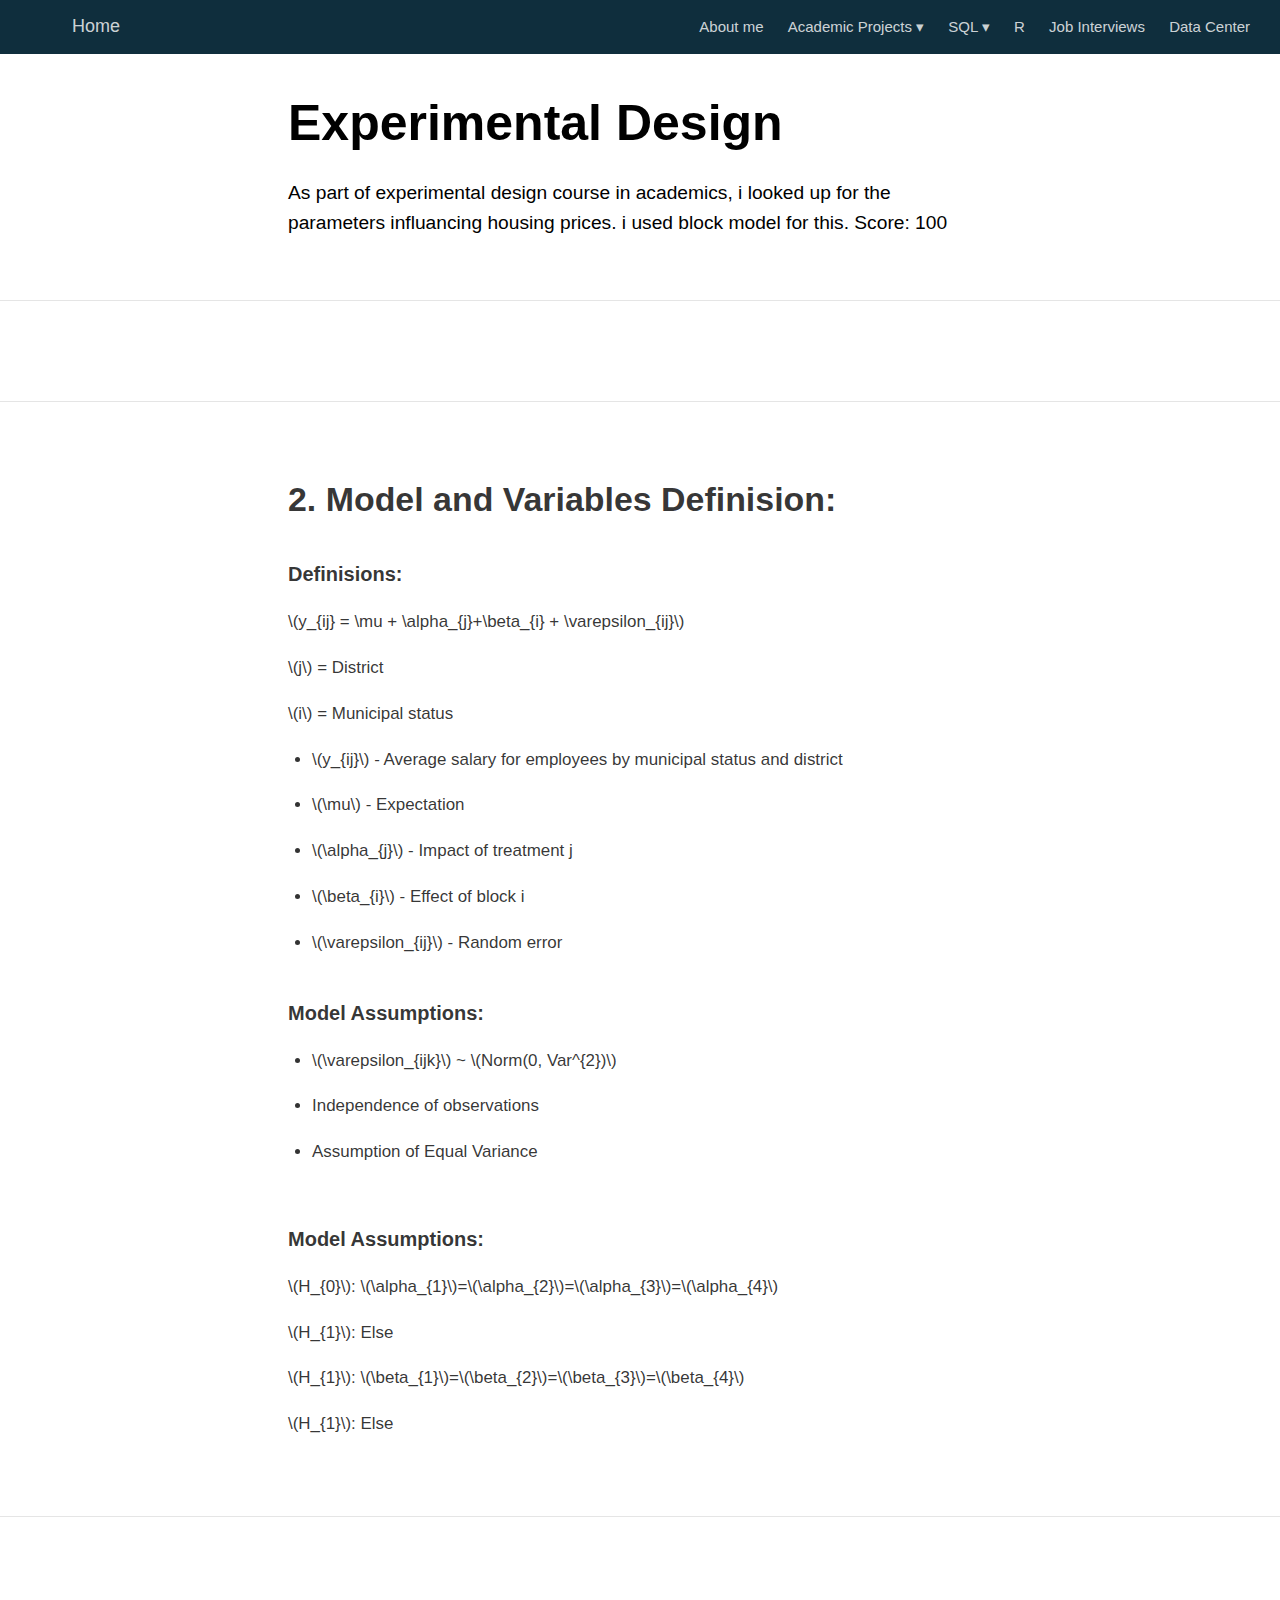
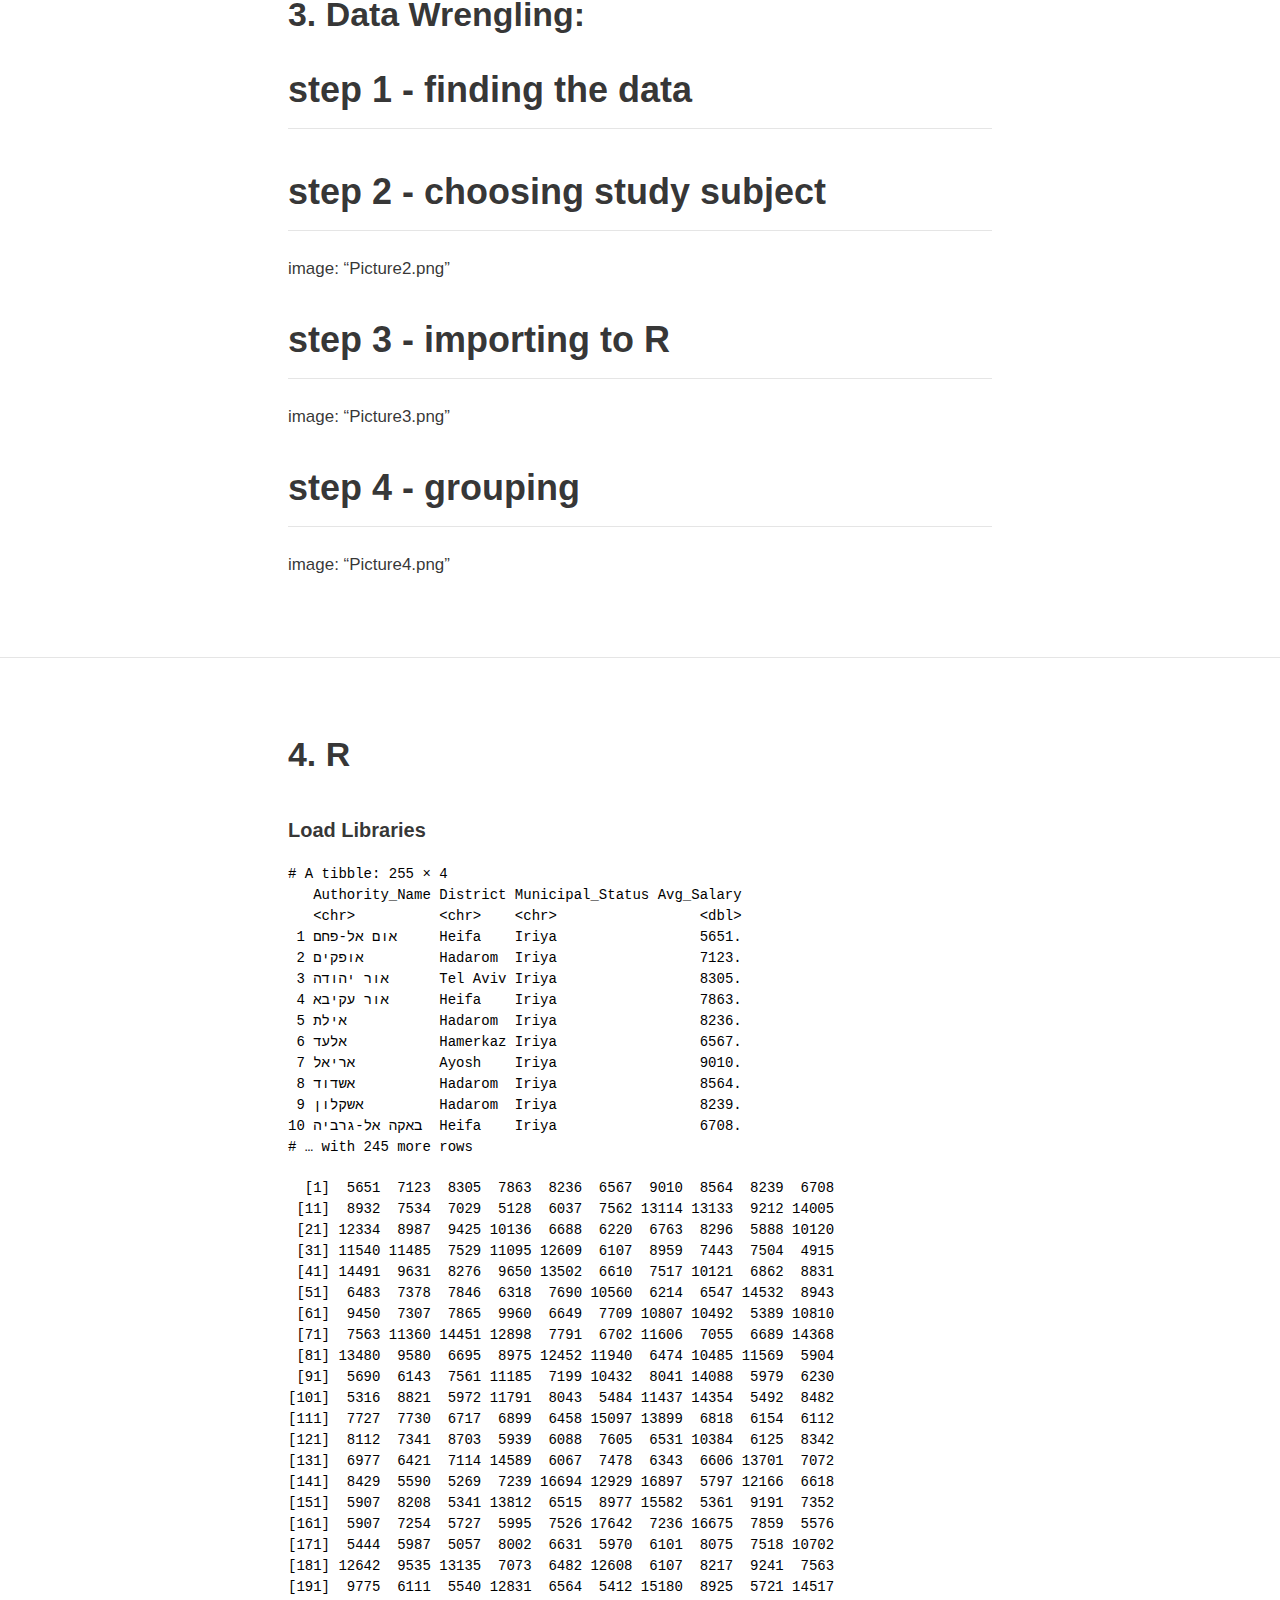
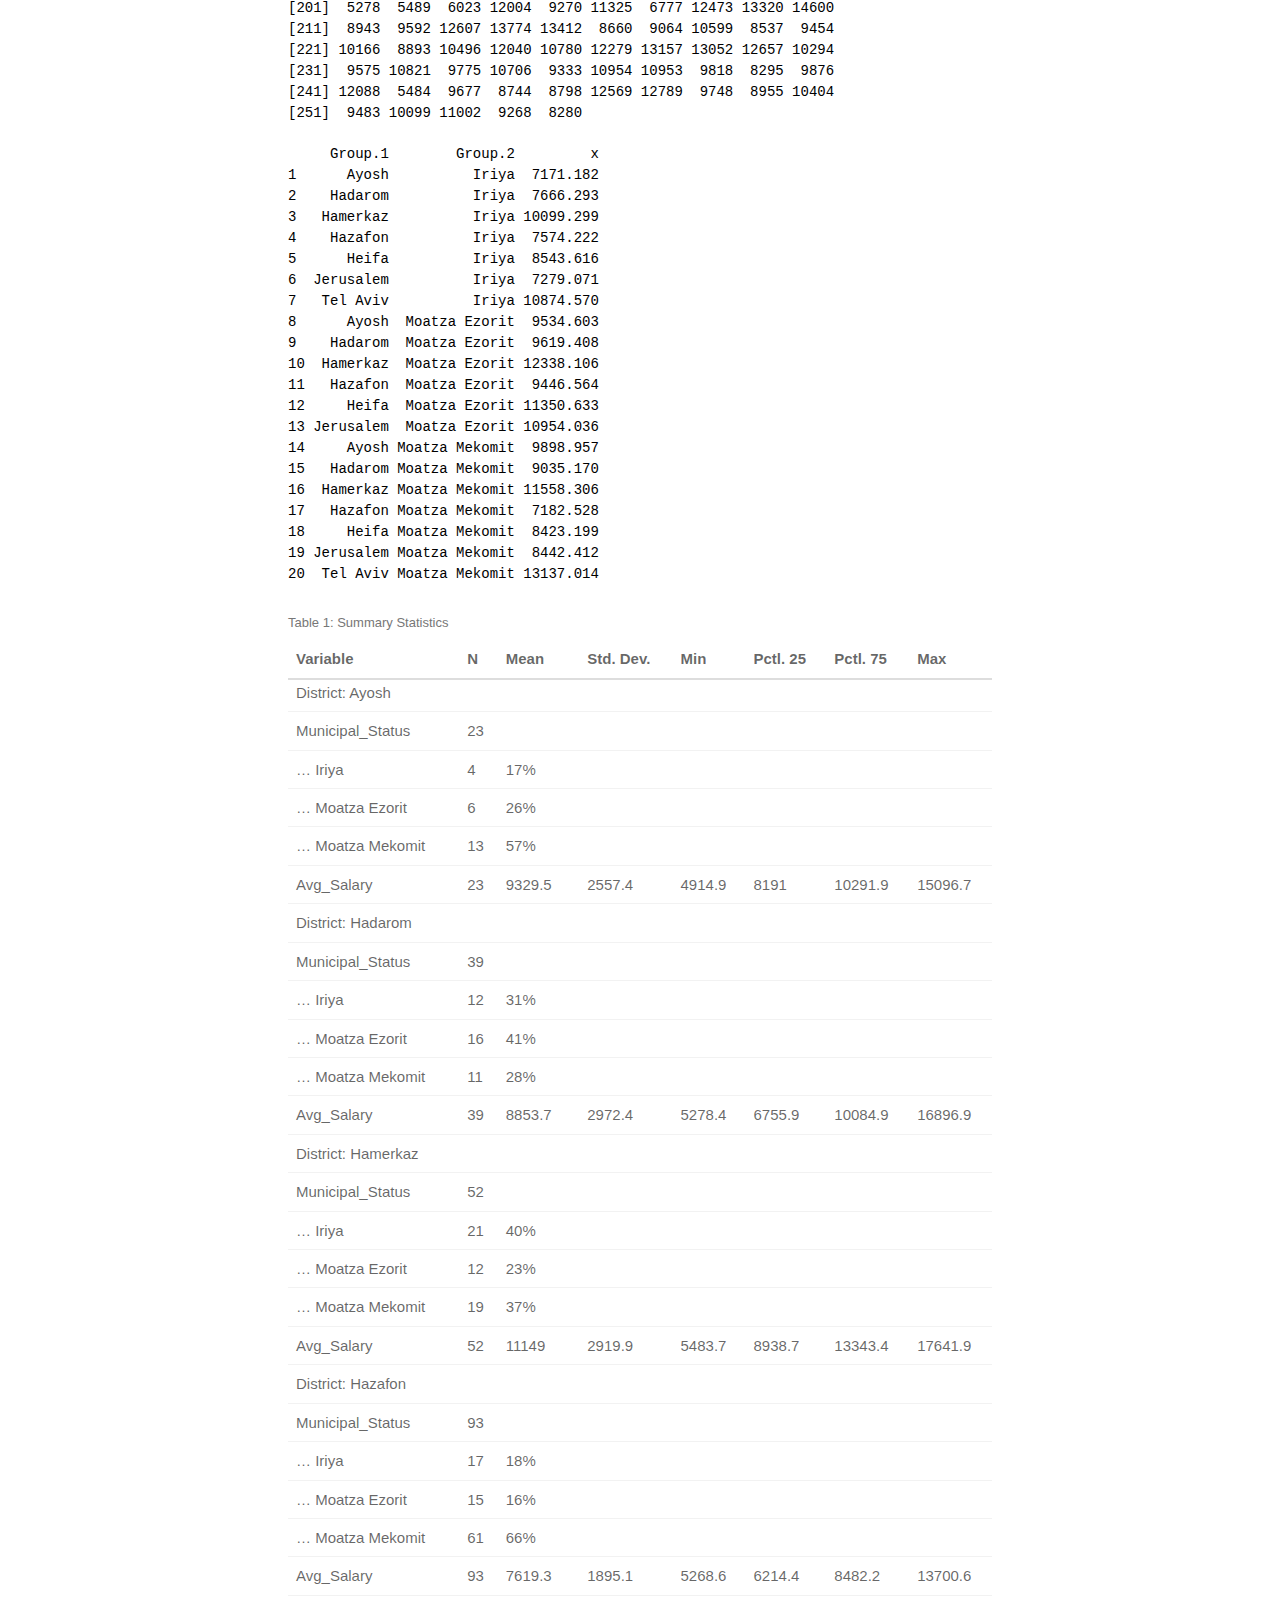
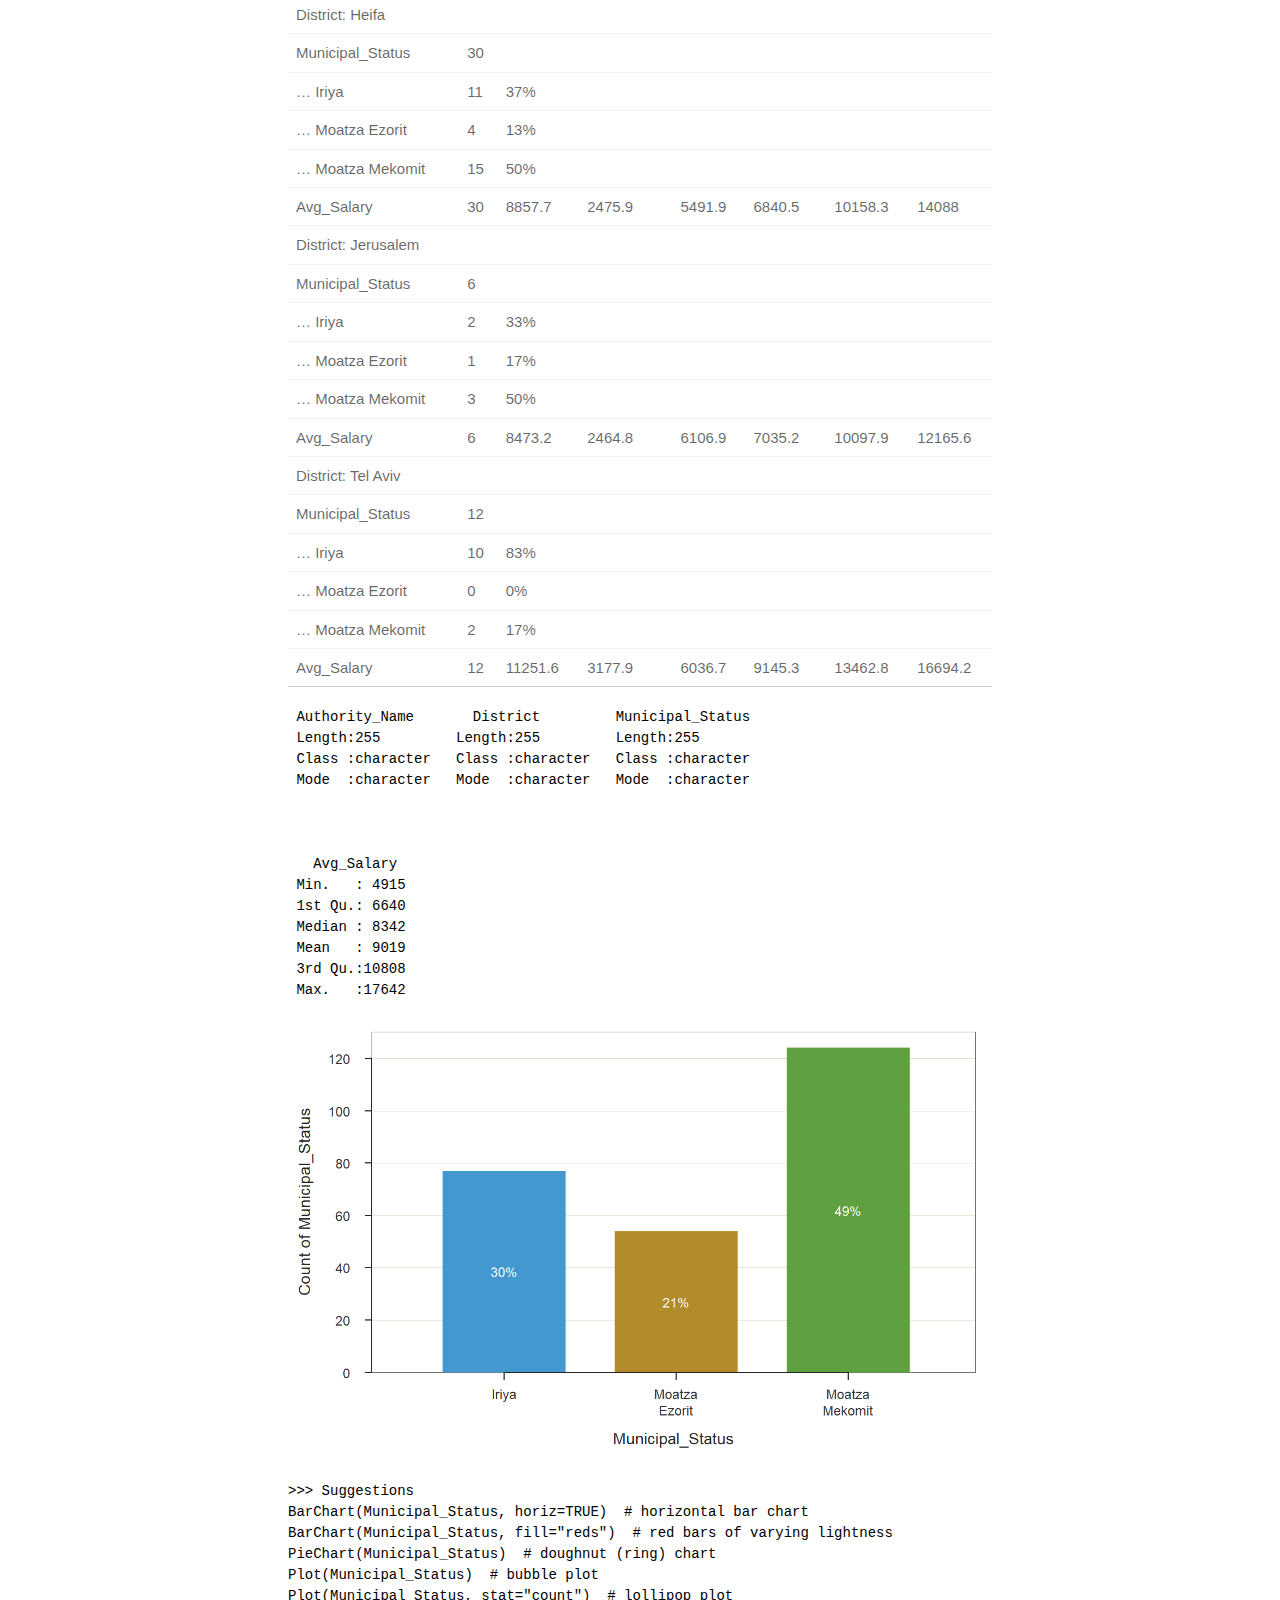
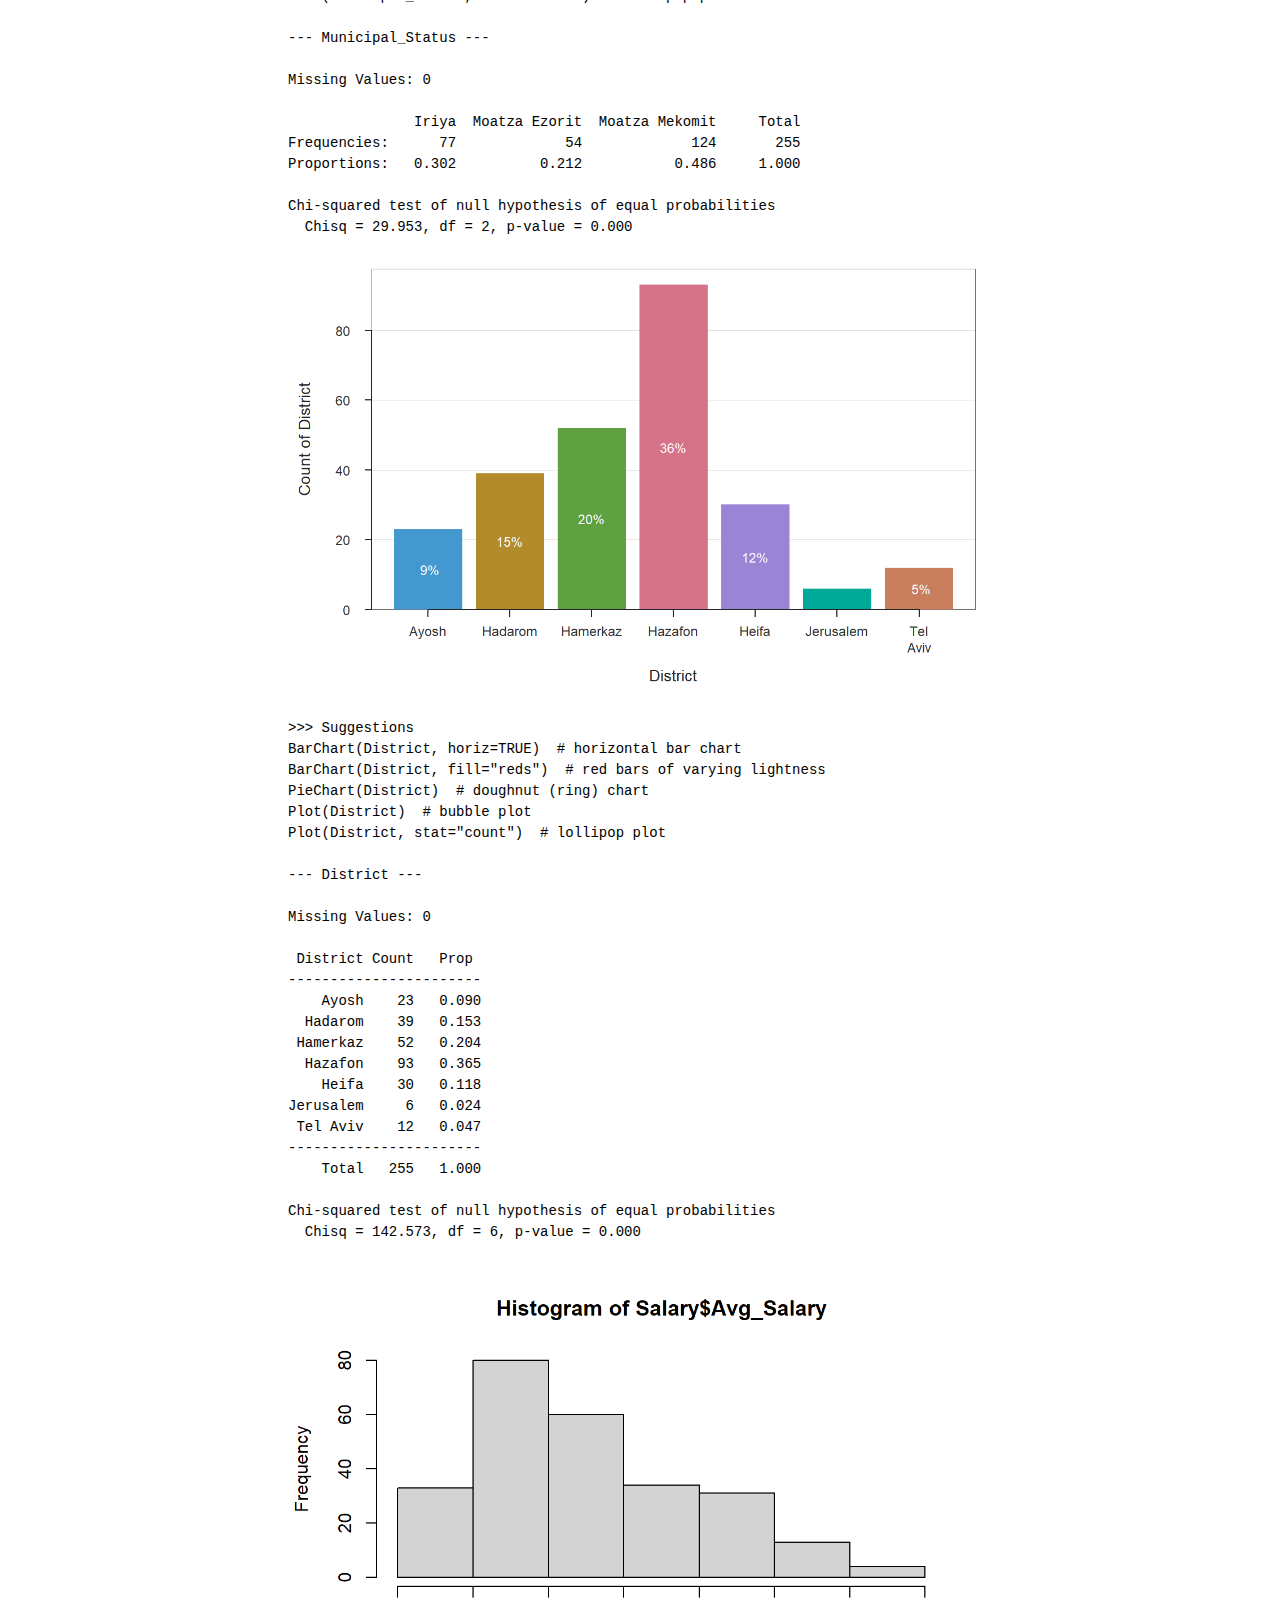
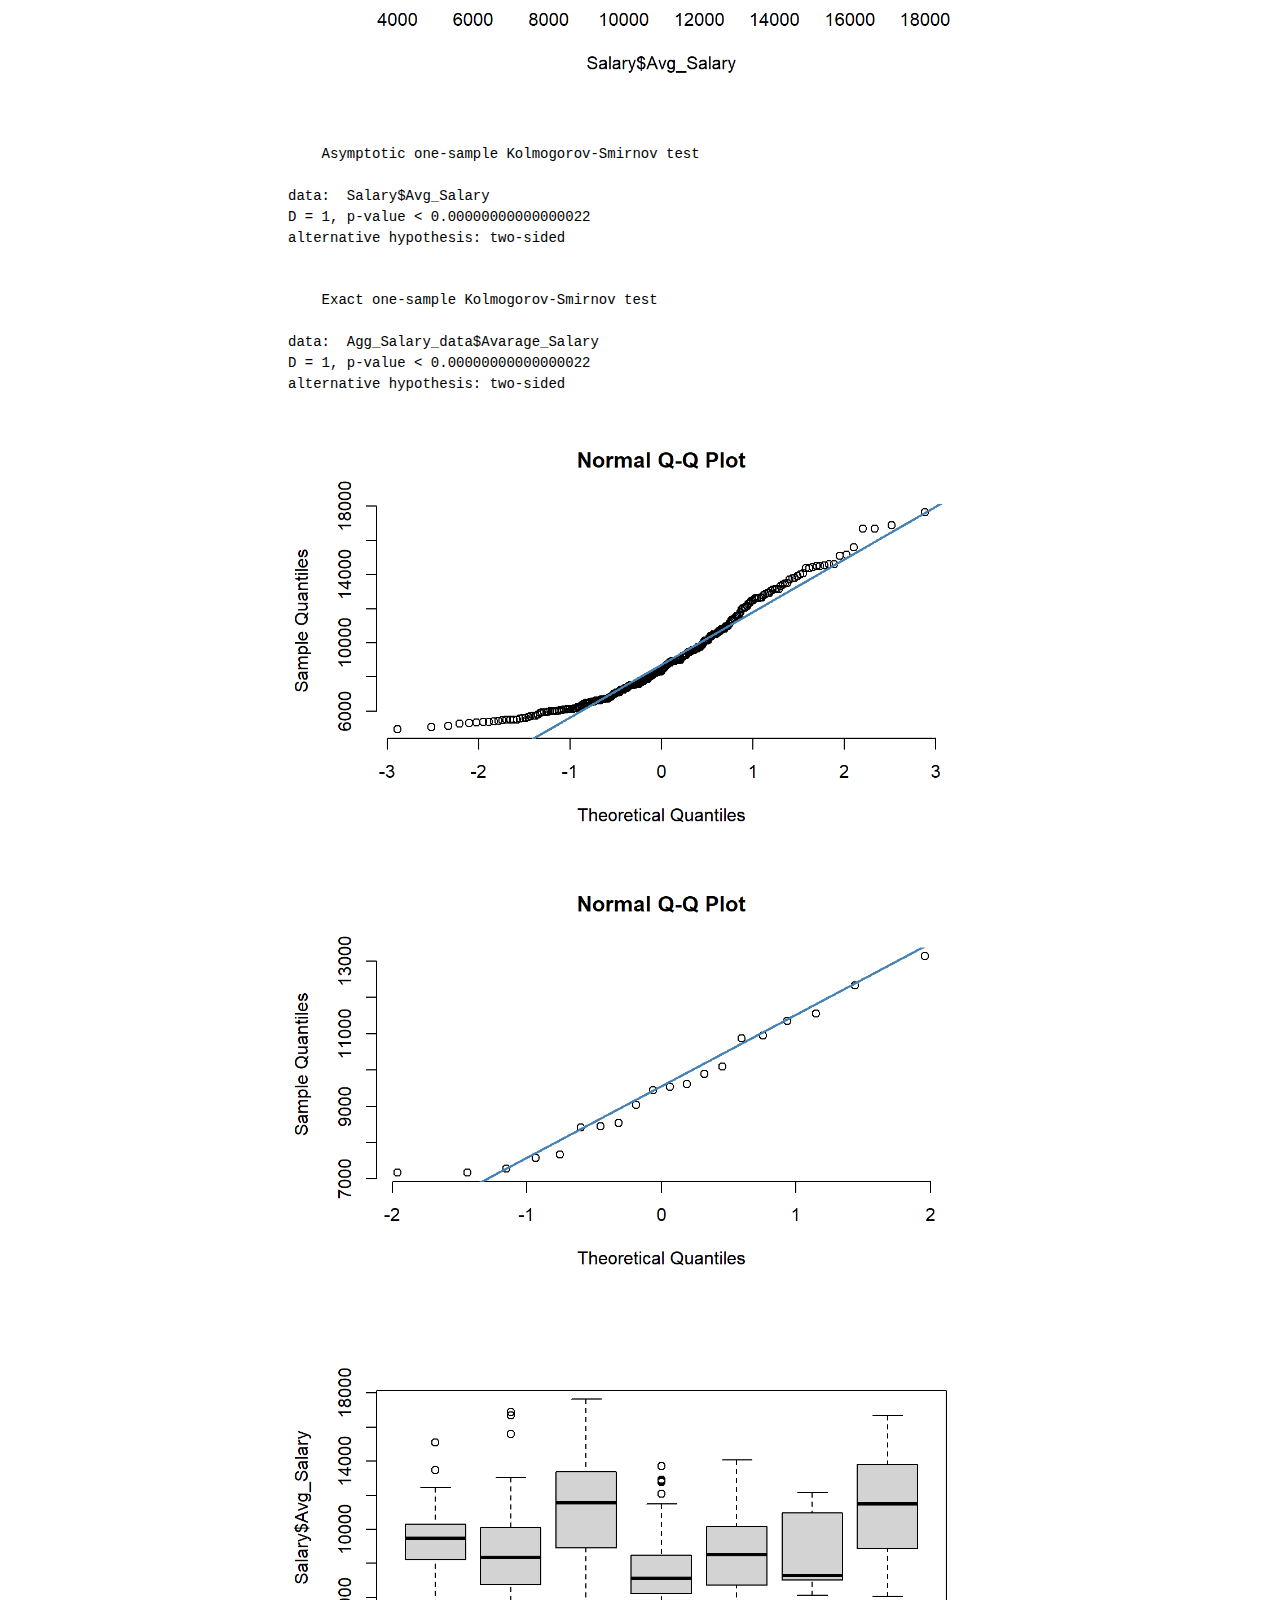
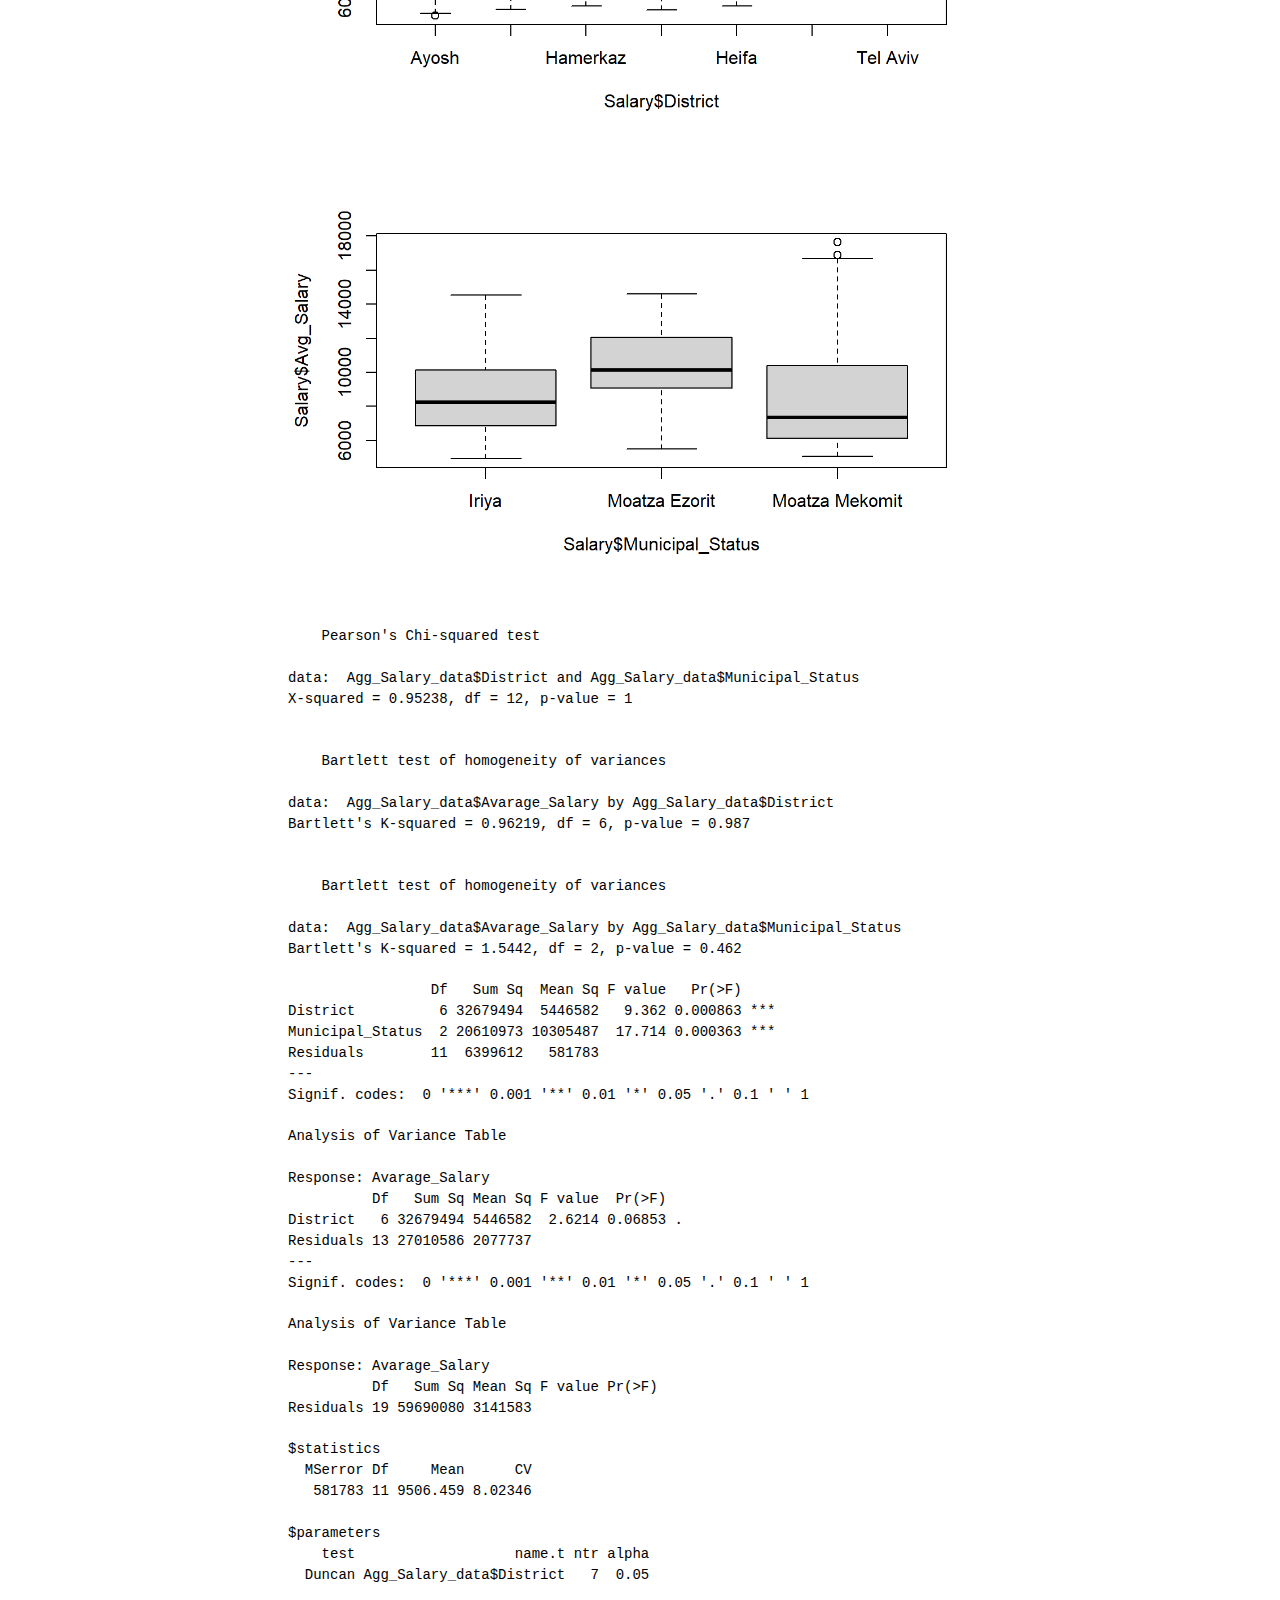
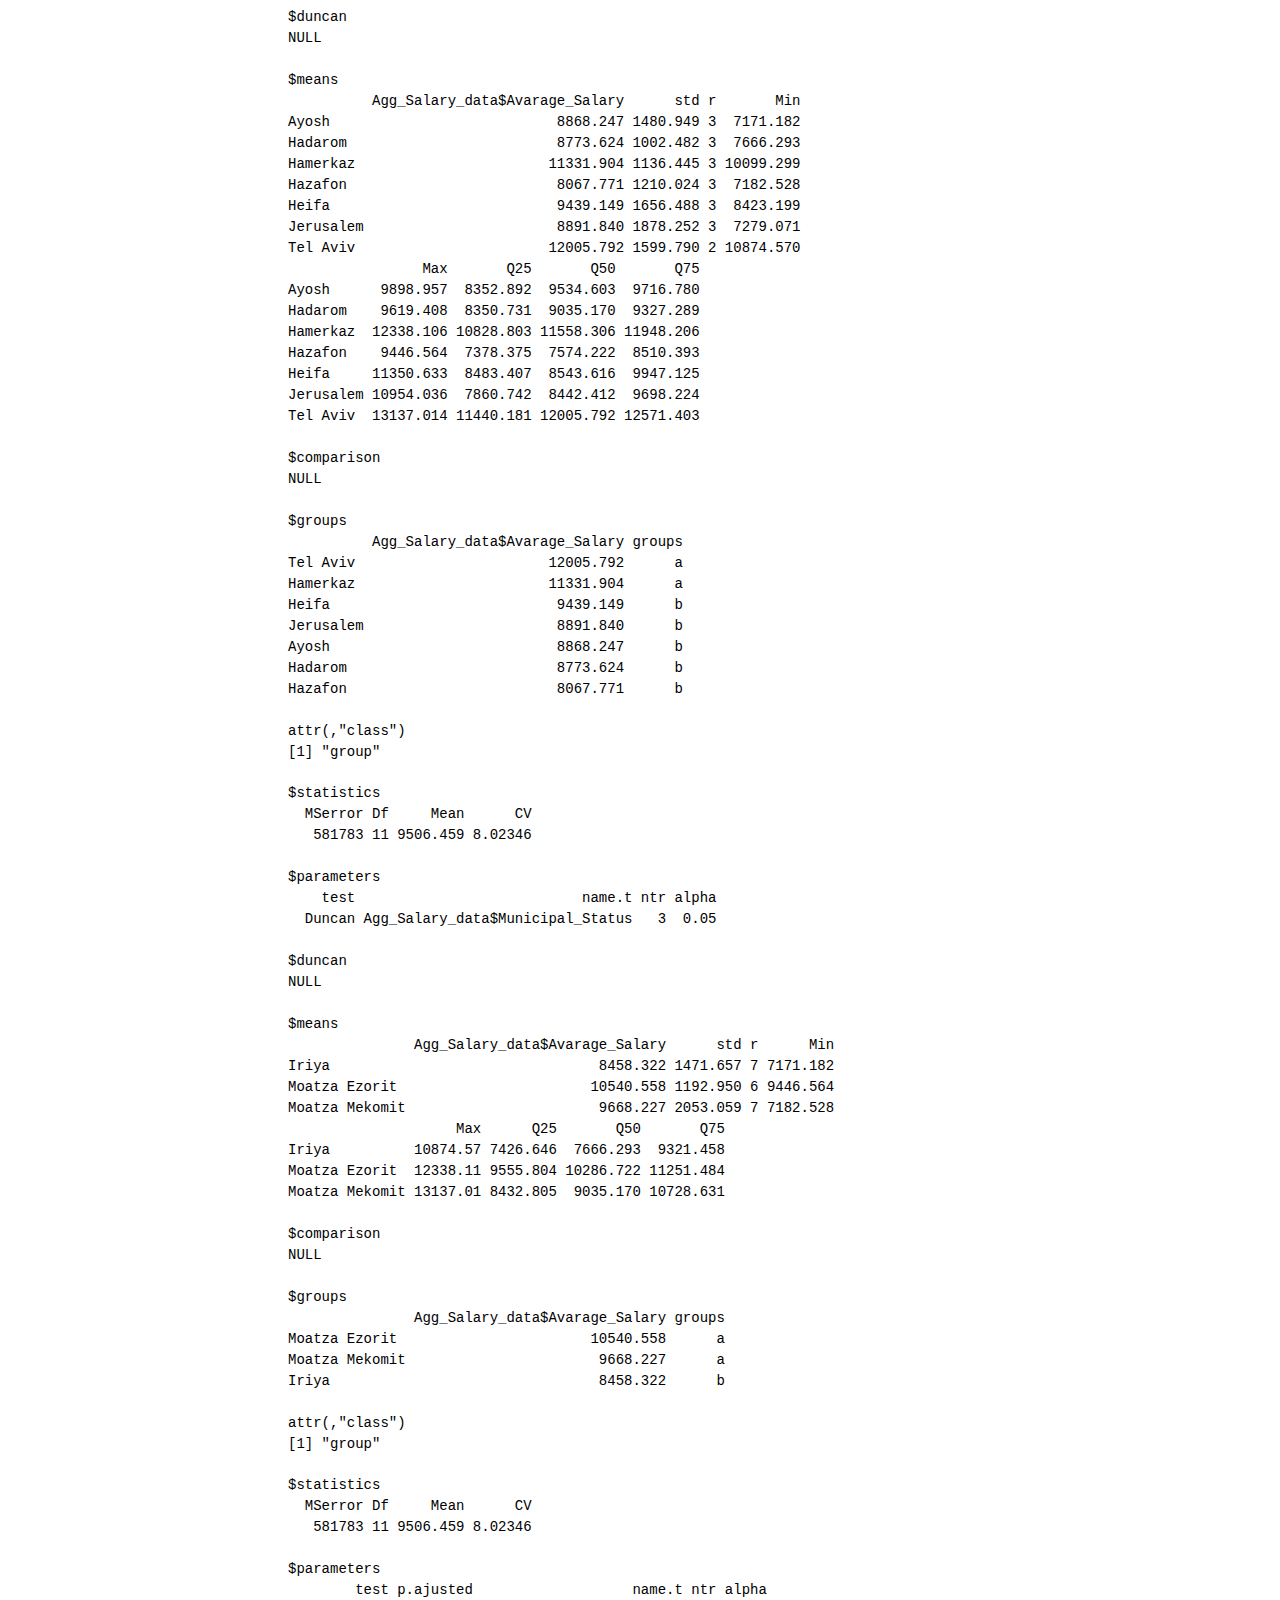
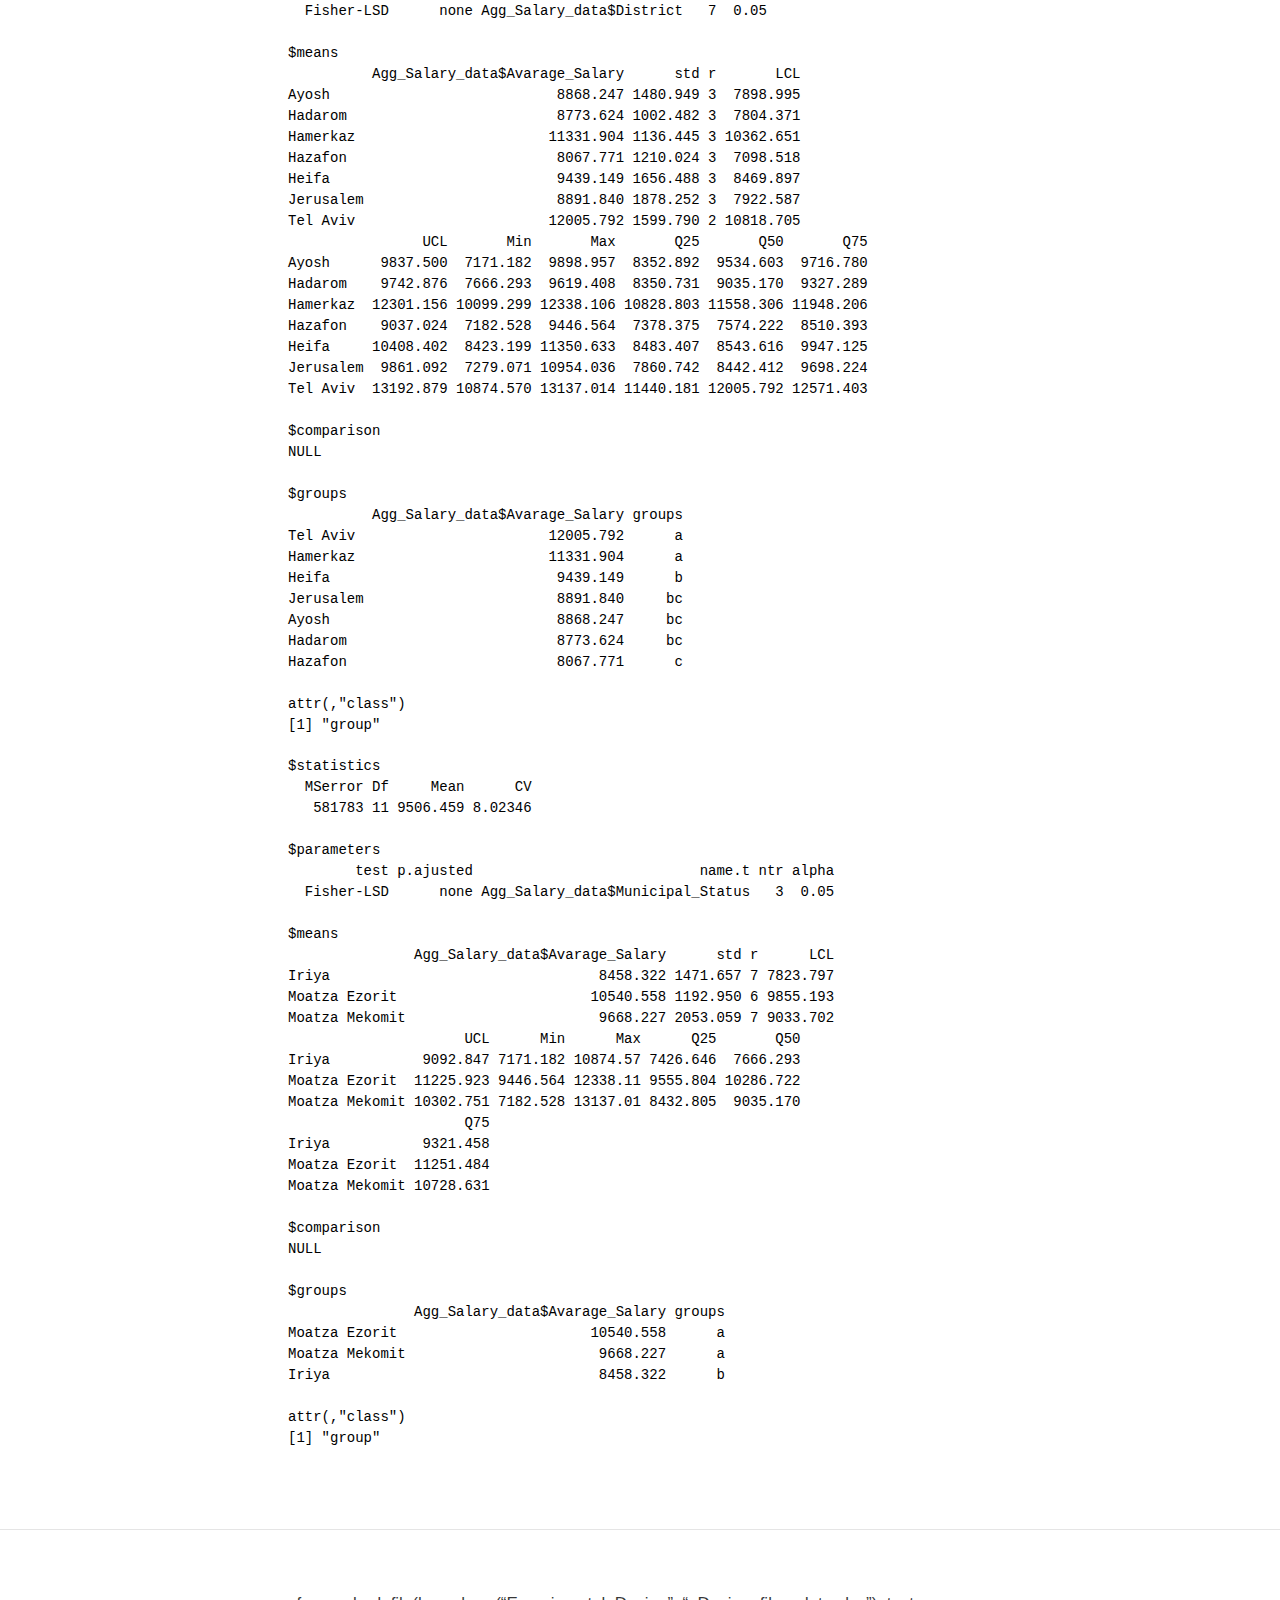
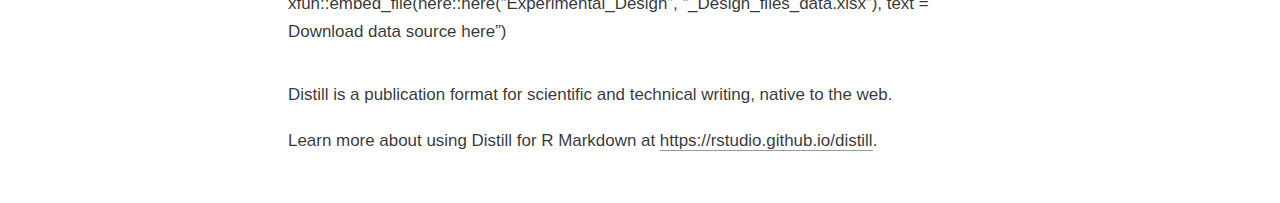
<file: docs/Experimental_Design.html>
<!DOCTYPE html>

<html xmlns="http://www.w3.org/1999/xhtml" lang="" xml:lang="">

<head>
  <meta charset="utf-8"/>
  <meta name="viewport" content="width=device-width, initial-scale=1"/>
  <meta http-equiv="X-UA-Compatible" content="IE=Edge,chrome=1"/>
  <meta name="generator" content="distill" />

  <style type="text/css">
  /* Hide doc at startup (prevent jankiness while JS renders/transforms) */
  body {
    visibility: hidden;
  }
  </style>

 <!--radix_placeholder_import_source-->
 <!--/radix_placeholder_import_source-->

<style type="text/css">code{white-space: pre;}</style>
<style type="text/css" data-origin="pandoc">
pre > code.sourceCode { white-space: pre; position: relative; }
pre > code.sourceCode > span { display: inline-block; line-height: 1.25; }
pre > code.sourceCode > span:empty { height: 1.2em; }
.sourceCode { overflow: visible; }
code.sourceCode > span { color: inherit; text-decoration: inherit; }
div.sourceCode { margin: 1em 0; }
pre.sourceCode { margin: 0; }
@media screen {
div.sourceCode { overflow: auto; }
}
@media print {
pre > code.sourceCode { white-space: pre-wrap; }
pre > code.sourceCode > span { text-indent: -5em; padding-left: 5em; }
}
pre.numberSource code
  { counter-reset: source-line 0; }
pre.numberSource code > span
  { position: relative; left: -4em; counter-increment: source-line; }
pre.numberSource code > span > a:first-child::before
  { content: counter(source-line);
    position: relative; left: -1em; text-align: right; vertical-align: baseline;
    border: none; display: inline-block;
    -webkit-touch-callout: none; -webkit-user-select: none;
    -khtml-user-select: none; -moz-user-select: none;
    -ms-user-select: none; user-select: none;
    padding: 0 4px; width: 4em;
    color: #aaaaaa;
  }
pre.numberSource { margin-left: 3em; border-left: 1px solid #aaaaaa;  padding-left: 4px; }
div.sourceCode
  { color: #00769e; background-color: #f1f3f5; }
@media screen {
pre > code.sourceCode > span > a:first-child::before { text-decoration: underline; }
}
code span { color: #00769e; } /* Normal */
code span.al { color: #ad0000; } /* Alert */
code span.an { color: #5e5e5e; } /* Annotation */
code span.at { color: #657422; } /* Attribute */
code span.bn { color: #ad0000; } /* BaseN */
code span.bu { } /* BuiltIn */
code span.cf { color: #00769e; } /* ControlFlow */
code span.ch { color: #20794d; } /* Char */
code span.cn { color: #8f5902; } /* Constant */
code span.co { color: #5e5e5e; } /* Comment */
code span.cv { color: #5e5e5e; font-style: italic; } /* CommentVar */
code span.do { color: #5e5e5e; font-style: italic; } /* Documentation */
code span.dt { color: #ad0000; } /* DataType */
code span.dv { color: #ad0000; } /* DecVal */
code span.er { color: #ad0000; } /* Error */
code span.ex { } /* Extension */
code span.fl { color: #ad0000; } /* Float */
code span.fu { color: #4758ab; } /* Function */
code span.im { } /* Import */
code span.in { color: #5e5e5e; } /* Information */
code span.kw { color: #00769e; } /* Keyword */
code span.op { color: #5e5e5e; } /* Operator */
code span.ot { color: #00769e; } /* Other */
code span.pp { color: #ad0000; } /* Preprocessor */
code span.sc { color: #5e5e5e; } /* SpecialChar */
code span.ss { color: #20794d; } /* SpecialString */
code span.st { color: #20794d; } /* String */
code span.va { color: #111111; } /* Variable */
code span.vs { color: #20794d; } /* VerbatimString */
code span.wa { color: #5e5e5e; font-style: italic; } /* Warning */
</style>


  <!--radix_placeholder_meta_tags-->
  <title>Home: Experimental Design</title>

  <meta property="description" itemprop="description" content="As part of experimental design course in academics, i looked up for the parameters influancing housing prices. i used block model for this.&#10;Score: 100"/>


  <!--  https://schema.org/Article -->
  <meta property="article:published" itemprop="datePublished" content="2023-05-30"/>
  <meta property="article:created" itemprop="dateCreated" content="2023-05-30"/>

  <!--  https://developers.facebook.com/docs/sharing/webmasters#markup -->
  <meta property="og:title" content="Home: Experimental Design"/>
  <meta property="og:type" content="article"/>
  <meta property="og:description" content="As part of experimental design course in academics, i looked up for the parameters influancing housing prices. i used block model for this.&#10;Score: 100"/>
  <meta property="og:locale" content="en_US"/>
  <meta property="og:site_name" content="Home"/>

  <!--  https://dev.twitter.com/cards/types/summary -->
  <meta property="twitter:card" content="summary"/>
  <meta property="twitter:title" content="Home: Experimental Design"/>
  <meta property="twitter:description" content="As part of experimental design course in academics, i looked up for the parameters influancing housing prices. i used block model for this.&#10;Score: 100"/>

  <!--/radix_placeholder_meta_tags-->
  <!--radix_placeholder_rmarkdown_metadata-->

  <script type="text/json" id="radix-rmarkdown-metadata">
  {"type":"list","attributes":{"names":{"type":"character","attributes":{},"value":["title","description","date","output"]}},"value":[{"type":"character","attributes":{},"value":["Experimental Design"]},{"type":"character","attributes":{},"value":["As part of experimental design course in academics, i looked up for the parameters influancing housing prices. i used block model for this.\nScore: 100\n"]},{"type":"character","attributes":{},"value":["2023-05-30"]},{"type":"character","attributes":{},"value":["distill::distill_article"]}]}
  </script>
  <!--/radix_placeholder_rmarkdown_metadata-->
  <!--radix_placeholder_navigation_in_header-->
  <meta name="distill:offset" content=""/>

  <script type="application/javascript">

    window.headroom_prevent_pin = false;

    window.document.addEventListener("DOMContentLoaded", function (event) {

      // initialize headroom for banner
      var header = $('header').get(0);
      var headerHeight = header.offsetHeight;
      var headroom = new Headroom(header, {
        tolerance: 5,
        onPin : function() {
          if (window.headroom_prevent_pin) {
            window.headroom_prevent_pin = false;
            headroom.unpin();
          }
        }
      });
      headroom.init();
      if(window.location.hash)
        headroom.unpin();
      $(header).addClass('headroom--transition');

      // offset scroll location for banner on hash change
      // (see: https://github.com/WickyNilliams/headroom.js/issues/38)
      window.addEventListener("hashchange", function(event) {
        window.scrollTo(0, window.pageYOffset - (headerHeight + 25));
      });

      // responsive menu
      $('.distill-site-header').each(function(i, val) {
        var topnav = $(this);
        var toggle = topnav.find('.nav-toggle');
        toggle.on('click', function() {
          topnav.toggleClass('responsive');
        });
      });

      // nav dropdowns
      $('.nav-dropbtn').click(function(e) {
        $(this).next('.nav-dropdown-content').toggleClass('nav-dropdown-active');
        $(this).parent().siblings('.nav-dropdown')
           .children('.nav-dropdown-content').removeClass('nav-dropdown-active');
      });
      $("body").click(function(e){
        $('.nav-dropdown-content').removeClass('nav-dropdown-active');
      });
      $(".nav-dropdown").click(function(e){
        e.stopPropagation();
      });
    });
  </script>

  <style type="text/css">

  /* Theme (user-documented overrideables for nav appearance) */

  .distill-site-nav {
    color: rgba(255, 255, 255, 0.8);
    background-color: #0F2E3D;
    font-size: 15px;
    font-weight: 300;
  }

  .distill-site-nav a {
    color: inherit;
    text-decoration: none;
  }

  .distill-site-nav a:hover {
    color: white;
  }

  @media print {
    .distill-site-nav {
      display: none;
    }
  }

  .distill-site-header {

  }

  .distill-site-footer {

  }


  /* Site Header */

  .distill-site-header {
    width: 100%;
    box-sizing: border-box;
    z-index: 3;
  }

  .distill-site-header .nav-left {
    display: inline-block;
    margin-left: 8px;
  }

  @media screen and (max-width: 768px) {
    .distill-site-header .nav-left {
      margin-left: 0;
    }
  }


  .distill-site-header .nav-right {
    float: right;
    margin-right: 8px;
  }

  .distill-site-header a,
  .distill-site-header .title {
    display: inline-block;
    text-align: center;
    padding: 14px 10px 14px 10px;
  }

  .distill-site-header .title {
    font-size: 18px;
    min-width: 150px;
  }

  .distill-site-header .logo {
    padding: 0;
  }

  .distill-site-header .logo img {
    display: none;
    max-height: 20px;
    width: auto;
    margin-bottom: -4px;
  }

  .distill-site-header .nav-image img {
    max-height: 18px;
    width: auto;
    display: inline-block;
    margin-bottom: -3px;
  }



  @media screen and (min-width: 1000px) {
    .distill-site-header .logo img {
      display: inline-block;
    }
    .distill-site-header .nav-left {
      margin-left: 20px;
    }
    .distill-site-header .nav-right {
      margin-right: 20px;
    }
    .distill-site-header .title {
      padding-left: 12px;
    }
  }


  .distill-site-header .nav-toggle {
    display: none;
  }

  .nav-dropdown {
    display: inline-block;
    position: relative;
  }

  .nav-dropdown .nav-dropbtn {
    border: none;
    outline: none;
    color: rgba(255, 255, 255, 0.8);
    padding: 16px 10px;
    background-color: transparent;
    font-family: inherit;
    font-size: inherit;
    font-weight: inherit;
    margin: 0;
    margin-top: 1px;
    z-index: 2;
  }

  .nav-dropdown-content {
    display: none;
    position: absolute;
    background-color: white;
    min-width: 200px;
    border: 1px solid rgba(0,0,0,0.15);
    border-radius: 4px;
    box-shadow: 0px 8px 16px 0px rgba(0,0,0,0.1);
    z-index: 1;
    margin-top: 2px;
    white-space: nowrap;
    padding-top: 4px;
    padding-bottom: 4px;
  }

  .nav-dropdown-content hr {
    margin-top: 4px;
    margin-bottom: 4px;
    border: none;
    border-bottom: 1px solid rgba(0, 0, 0, 0.1);
  }

  .nav-dropdown-active {
    display: block;
  }

  .nav-dropdown-content a, .nav-dropdown-content .nav-dropdown-header {
    color: black;
    padding: 6px 24px;
    text-decoration: none;
    display: block;
    text-align: left;
  }

  .nav-dropdown-content .nav-dropdown-header {
    display: block;
    padding: 5px 24px;
    padding-bottom: 0;
    text-transform: uppercase;
    font-size: 14px;
    color: #999999;
    white-space: nowrap;
  }

  .nav-dropdown:hover .nav-dropbtn {
    color: white;
  }

  .nav-dropdown-content a:hover {
    background-color: #ddd;
    color: black;
  }

  .nav-right .nav-dropdown-content {
    margin-left: -45%;
    right: 0;
  }

  @media screen and (max-width: 768px) {
    .distill-site-header a, .distill-site-header .nav-dropdown  {display: none;}
    .distill-site-header a.nav-toggle {
      float: right;
      display: block;
    }
    .distill-site-header .title {
      margin-left: 0;
    }
    .distill-site-header .nav-right {
      margin-right: 0;
    }
    .distill-site-header {
      overflow: hidden;
    }
    .nav-right .nav-dropdown-content {
      margin-left: 0;
    }
  }


  @media screen and (max-width: 768px) {
    .distill-site-header.responsive {position: relative; min-height: 500px; }
    .distill-site-header.responsive a.nav-toggle {
      position: absolute;
      right: 0;
      top: 0;
    }
    .distill-site-header.responsive a,
    .distill-site-header.responsive .nav-dropdown {
      display: block;
      text-align: left;
    }
    .distill-site-header.responsive .nav-left,
    .distill-site-header.responsive .nav-right {
      width: 100%;
    }
    .distill-site-header.responsive .nav-dropdown {float: none;}
    .distill-site-header.responsive .nav-dropdown-content {position: relative;}
    .distill-site-header.responsive .nav-dropdown .nav-dropbtn {
      display: block;
      width: 100%;
      text-align: left;
    }
  }

  /* Site Footer */

  .distill-site-footer {
    width: 100%;
    overflow: hidden;
    box-sizing: border-box;
    z-index: 3;
    margin-top: 30px;
    padding-top: 30px;
    padding-bottom: 30px;
    text-align: center;
  }

  /* Headroom */

  d-title {
    padding-top: 6rem;
  }

  @media print {
    d-title {
      padding-top: 4rem;
    }
  }

  .headroom {
    z-index: 1000;
    position: fixed;
    top: 0;
    left: 0;
    right: 0;
  }

  .headroom--transition {
    transition: all .4s ease-in-out;
  }

  .headroom--unpinned {
    top: -100px;
  }

  .headroom--pinned {
    top: 0;
  }

  /* adjust viewport for navbar height */
  /* helps vertically center bootstrap (non-distill) content */
  .min-vh-100 {
    min-height: calc(100vh - 100px) !important;
  }

  </style>

  <script src="site_libs/jquery-3.6.0/jquery-3.6.0.min.js"></script>
  <link href="site_libs/font-awesome-5.1.0/css/all.css" rel="stylesheet"/>
  <link href="site_libs/font-awesome-5.1.0/css/v4-shims.css" rel="stylesheet"/>
  <script src="site_libs/headroom-0.9.4/headroom.min.js"></script>
  <script src="site_libs/autocomplete-0.37.1/autocomplete.min.js"></script>
  <script src="site_libs/fuse-6.4.1/fuse.min.js"></script>

  <script type="application/javascript">

  function getMeta(metaName) {
    var metas = document.getElementsByTagName('meta');
    for (let i = 0; i < metas.length; i++) {
      if (metas[i].getAttribute('name') === metaName) {
        return metas[i].getAttribute('content');
      }
    }
    return '';
  }

  function offsetURL(url) {
    var offset = getMeta('distill:offset');
    return offset ? offset + '/' + url : url;
  }

  function createFuseIndex() {

    // create fuse index
    var options = {
      keys: [
        { name: 'title', weight: 20 },
        { name: 'categories', weight: 15 },
        { name: 'description', weight: 10 },
        { name: 'contents', weight: 5 },
      ],
      ignoreLocation: true,
      threshold: 0
    };
    var fuse = new window.Fuse([], options);

    // fetch the main search.json
    return fetch(offsetURL('search.json'))
      .then(function(response) {
        if (response.status == 200) {
          return response.json().then(function(json) {
            // index main articles
            json.articles.forEach(function(article) {
              fuse.add(article);
            });
            // download collections and index their articles
            return Promise.all(json.collections.map(function(collection) {
              return fetch(offsetURL(collection)).then(function(response) {
                if (response.status === 200) {
                  return response.json().then(function(articles) {
                    articles.forEach(function(article) {
                      fuse.add(article);
                    });
                  })
                } else {
                  return Promise.reject(
                    new Error('Unexpected status from search index request: ' +
                              response.status)
                  );
                }
              });
            })).then(function() {
              return fuse;
            });
          });

        } else {
          return Promise.reject(
            new Error('Unexpected status from search index request: ' +
                        response.status)
          );
        }
      });
  }

  window.document.addEventListener("DOMContentLoaded", function (event) {

    // get search element (bail if we don't have one)
    var searchEl = window.document.getElementById('distill-search');
    if (!searchEl)
      return;

    createFuseIndex()
      .then(function(fuse) {

        // make search box visible
        searchEl.classList.remove('hidden');

        // initialize autocomplete
        var options = {
          autoselect: true,
          hint: false,
          minLength: 2,
        };
        window.autocomplete(searchEl, options, [{
          source: function(query, callback) {
            const searchOptions = {
              isCaseSensitive: false,
              shouldSort: true,
              minMatchCharLength: 2,
              limit: 10,
            };
            var results = fuse.search(query, searchOptions);
            callback(results
              .map(function(result) { return result.item; })
            );
          },
          templates: {
            suggestion: function(suggestion) {
              var img = suggestion.preview && Object.keys(suggestion.preview).length > 0
                ? `<img src="${offsetURL(suggestion.preview)}"</img>`
                : '';
              var html = `
                <div class="search-item">
                  <h3>${suggestion.title}</h3>
                  <div class="search-item-description">
                    ${suggestion.description || ''}
                  </div>
                  <div class="search-item-preview">
                    ${img}
                  </div>
                </div>
              `;
              return html;
            }
          }
        }]).on('autocomplete:selected', function(event, suggestion) {
          window.location.href = offsetURL(suggestion.path);
        });
        // remove inline display style on autocompleter (we want to
        // manage responsive display via css)
        $('.algolia-autocomplete').css("display", "");
      })
      .catch(function(error) {
        console.log(error);
      });

  });

  </script>

  <style type="text/css">

  .nav-search {
    font-size: x-small;
  }

  /* Algolioa Autocomplete */

  .algolia-autocomplete {
    display: inline-block;
    margin-left: 10px;
    vertical-align: sub;
    background-color: white;
    color: black;
    padding: 6px;
    padding-top: 8px;
    padding-bottom: 0;
    border-radius: 6px;
    border: 1px #0F2E3D solid;
    width: 180px;
  }


  @media screen and (max-width: 768px) {
    .distill-site-nav .algolia-autocomplete {
      display: none;
      visibility: hidden;
    }
    .distill-site-nav.responsive .algolia-autocomplete {
      display: inline-block;
      visibility: visible;
    }
    .distill-site-nav.responsive .algolia-autocomplete .aa-dropdown-menu {
      margin-left: 0;
      width: 400px;
      max-height: 400px;
    }
  }

  .algolia-autocomplete .aa-input, .algolia-autocomplete .aa-hint {
    width: 90%;
    outline: none;
    border: none;
  }

  .algolia-autocomplete .aa-hint {
    color: #999;
  }
  .algolia-autocomplete .aa-dropdown-menu {
    width: 550px;
    max-height: 70vh;
    overflow-x: visible;
    overflow-y: scroll;
    padding: 5px;
    margin-top: 3px;
    margin-left: -150px;
    background-color: #fff;
    border-radius: 5px;
    border: 1px solid #999;
    border-top: none;
  }

  .algolia-autocomplete .aa-dropdown-menu .aa-suggestion {
    cursor: pointer;
    padding: 5px 4px;
    border-bottom: 1px solid #eee;
  }

  .algolia-autocomplete .aa-dropdown-menu .aa-suggestion:last-of-type {
    border-bottom: none;
    margin-bottom: 2px;
  }

  .algolia-autocomplete .aa-dropdown-menu .aa-suggestion .search-item {
    overflow: hidden;
    font-size: 0.8em;
    line-height: 1.4em;
  }

  .algolia-autocomplete .aa-dropdown-menu .aa-suggestion .search-item h3 {
    font-size: 1rem;
    margin-block-start: 0;
    margin-block-end: 5px;
  }

  .algolia-autocomplete .aa-dropdown-menu .aa-suggestion .search-item-description {
    display: inline-block;
    overflow: hidden;
    height: 2.8em;
    width: 80%;
    margin-right: 4%;
  }

  .algolia-autocomplete .aa-dropdown-menu .aa-suggestion .search-item-preview {
    display: inline-block;
    width: 15%;
  }

  .algolia-autocomplete .aa-dropdown-menu .aa-suggestion .search-item-preview img {
    height: 3em;
    width: auto;
    display: none;
  }

  .algolia-autocomplete .aa-dropdown-menu .aa-suggestion .search-item-preview img[src] {
    display: initial;
  }

  .algolia-autocomplete .aa-dropdown-menu .aa-suggestion.aa-cursor {
    background-color: #eee;
  }
  .algolia-autocomplete .aa-dropdown-menu .aa-suggestion em {
    font-weight: bold;
    font-style: normal;
  }

  </style>


  <!--/radix_placeholder_navigation_in_header-->
  <!--radix_placeholder_distill-->

  <style type="text/css">

  body {
    background-color: white;
  }

  .pandoc-table {
    width: 100%;
  }

  .pandoc-table>caption {
    margin-bottom: 10px;
  }

  .pandoc-table th:not([align]) {
    text-align: left;
  }

  .pagedtable-footer {
    font-size: 15px;
  }

  d-byline .byline {
    grid-template-columns: 2fr 2fr;
  }

  d-byline .byline h3 {
    margin-block-start: 1.5em;
  }

  d-byline .byline .authors-affiliations h3 {
    margin-block-start: 0.5em;
  }

  .authors-affiliations .orcid-id {
    width: 16px;
    height:16px;
    margin-left: 4px;
    margin-right: 4px;
    vertical-align: middle;
    padding-bottom: 2px;
  }

  d-title .dt-tags {
    margin-top: 1em;
    grid-column: text;
  }

  .dt-tags .dt-tag {
    text-decoration: none;
    display: inline-block;
    color: rgba(0,0,0,0.6);
    padding: 0em 0.4em;
    margin-right: 0.5em;
    margin-bottom: 0.4em;
    font-size: 70%;
    border: 1px solid rgba(0,0,0,0.2);
    border-radius: 3px;
    text-transform: uppercase;
    font-weight: 500;
  }

  d-article table.gt_table td,
  d-article table.gt_table th {
    border-bottom: none;
    font-size: 100%;
  }

  .html-widget {
    margin-bottom: 2.0em;
  }

  .l-screen-inset {
    padding-right: 16px;
  }

  .l-screen .caption {
    margin-left: 10px;
  }

  .shaded {
    background: rgb(247, 247, 247);
    padding-top: 20px;
    padding-bottom: 20px;
    border-top: 1px solid rgba(0, 0, 0, 0.1);
    border-bottom: 1px solid rgba(0, 0, 0, 0.1);
  }

  .shaded .html-widget {
    margin-bottom: 0;
    border: 1px solid rgba(0, 0, 0, 0.1);
  }

  .shaded .shaded-content {
    background: white;
  }

  .text-output {
    margin-top: 0;
    line-height: 1.5em;
  }

  .hidden {
    display: none !important;
  }

  d-article {
    padding-top: 2.5rem;
    padding-bottom: 30px;
  }

  d-appendix {
    padding-top: 30px;
  }

  d-article>p>img {
    width: 100%;
  }

  d-article h2 {
    margin: 1rem 0 1.5rem 0;
  }

  d-article h3 {
    margin-top: 1.5rem;
  }

  d-article iframe {
    border: 1px solid rgba(0, 0, 0, 0.1);
    margin-bottom: 2.0em;
    width: 100%;
  }

  /* Tweak code blocks */

  d-article div.sourceCode code,
  d-article pre code {
    font-family: Consolas, Monaco, 'Andale Mono', 'Ubuntu Mono', monospace;
  }

  d-article pre,
  d-article div.sourceCode,
  d-article div.sourceCode pre {
    overflow: auto;
  }

  d-article div.sourceCode {
    background-color: white;
  }

  d-article div.sourceCode pre {
    padding-left: 10px;
    font-size: 12px;
    border-left: 2px solid rgba(0,0,0,0.1);
  }

  d-article pre {
    font-size: 12px;
    color: black;
    background: none;
    margin-top: 0;
    text-align: left;
    white-space: pre;
    word-spacing: normal;
    word-break: normal;
    word-wrap: normal;
    line-height: 1.5;

    -moz-tab-size: 4;
    -o-tab-size: 4;
    tab-size: 4;

    -webkit-hyphens: none;
    -moz-hyphens: none;
    -ms-hyphens: none;
    hyphens: none;
  }

  d-article pre a {
    border-bottom: none;
  }

  d-article pre a:hover {
    border-bottom: none;
    text-decoration: underline;
  }

  d-article details {
    grid-column: text;
    margin-bottom: 0.8em;
  }

  @media(min-width: 768px) {

  d-article pre,
  d-article div.sourceCode,
  d-article div.sourceCode pre {
    overflow: visible !important;
  }

  d-article div.sourceCode pre {
    padding-left: 18px;
    font-size: 14px;
  }

  d-article pre {
    font-size: 14px;
  }

  }

  figure img.external {
    background: white;
    border: 1px solid rgba(0, 0, 0, 0.1);
    box-shadow: 0 1px 8px rgba(0, 0, 0, 0.1);
    padding: 18px;
    box-sizing: border-box;
  }

  /* CSS for d-contents */

  .d-contents {
    grid-column: text;
    color: rgba(0,0,0,0.8);
    font-size: 0.9em;
    padding-bottom: 1em;
    margin-bottom: 1em;
    padding-bottom: 0.5em;
    margin-bottom: 1em;
    padding-left: 0.25em;
    justify-self: start;
  }

  @media(min-width: 1000px) {
    .d-contents.d-contents-float {
      height: 0;
      grid-column-start: 1;
      grid-column-end: 4;
      justify-self: center;
      padding-right: 3em;
      padding-left: 2em;
    }
  }

  .d-contents nav h3 {
    font-size: 18px;
    margin-top: 0;
    margin-bottom: 1em;
  }

  .d-contents li {
    list-style-type: none
  }

  .d-contents nav > ul {
    padding-left: 0;
  }

  .d-contents ul {
    padding-left: 1em
  }

  .d-contents nav ul li {
    margin-top: 0.6em;
    margin-bottom: 0.2em;
  }

  .d-contents nav a {
    font-size: 13px;
    border-bottom: none;
    text-decoration: none
    color: rgba(0, 0, 0, 0.8);
  }

  .d-contents nav a:hover {
    text-decoration: underline solid rgba(0, 0, 0, 0.6)
  }

  .d-contents nav > ul > li > a {
    font-weight: 600;
  }

  .d-contents nav > ul > li > ul {
    font-weight: inherit;
  }

  .d-contents nav > ul > li > ul > li {
    margin-top: 0.2em;
  }


  .d-contents nav ul {
    margin-top: 0;
    margin-bottom: 0.25em;
  }

  .d-article-with-toc h2:nth-child(2) {
    margin-top: 0;
  }


  /* Figure */

  .figure {
    position: relative;
    margin-bottom: 2.5em;
    margin-top: 1.5em;
  }

  .figure .caption {
    color: rgba(0, 0, 0, 0.6);
    font-size: 12px;
    line-height: 1.5em;
  }

  .figure img.external {
    background: white;
    border: 1px solid rgba(0, 0, 0, 0.1);
    box-shadow: 0 1px 8px rgba(0, 0, 0, 0.1);
    padding: 18px;
    box-sizing: border-box;
  }

  .figure .caption a {
    color: rgba(0, 0, 0, 0.6);
  }

  .figure .caption b,
  .figure .caption strong, {
    font-weight: 600;
    color: rgba(0, 0, 0, 1.0);
  }

  /* Citations */

  d-article .citation {
    color: inherit;
    cursor: inherit;
  }

  div.hanging-indent{
    margin-left: 1em; text-indent: -1em;
  }

  /* Citation hover box */

  .tippy-box[data-theme~=light-border] {
    background-color: rgba(250, 250, 250, 0.95);
  }

  .tippy-content > p {
    margin-bottom: 0;
    padding: 2px;
  }


  /* Tweak 1000px media break to show more text */

  @media(min-width: 1000px) {
    .base-grid,
    distill-header,
    d-title,
    d-abstract,
    d-article,
    d-appendix,
    distill-appendix,
    d-byline,
    d-footnote-list,
    d-citation-list,
    distill-footer {
      grid-template-columns: [screen-start] 1fr [page-start kicker-start] 80px [middle-start] 50px [text-start kicker-end] 65px 65px 65px 65px 65px 65px 65px 65px [text-end gutter-start] 65px [middle-end] 65px [page-end gutter-end] 1fr [screen-end];
      grid-column-gap: 16px;
    }

    .grid {
      grid-column-gap: 16px;
    }

    d-article {
      font-size: 1.06rem;
      line-height: 1.7em;
    }
    figure .caption, .figure .caption, figure figcaption {
      font-size: 13px;
    }
  }

  @media(min-width: 1180px) {
    .base-grid,
    distill-header,
    d-title,
    d-abstract,
    d-article,
    d-appendix,
    distill-appendix,
    d-byline,
    d-footnote-list,
    d-citation-list,
    distill-footer {
      grid-template-columns: [screen-start] 1fr [page-start kicker-start] 60px [middle-start] 60px [text-start kicker-end] 60px 60px 60px 60px 60px 60px 60px 60px [text-end gutter-start] 60px [middle-end] 60px [page-end gutter-end] 1fr [screen-end];
      grid-column-gap: 32px;
    }

    .grid {
      grid-column-gap: 32px;
    }
  }


  /* Get the citation styles for the appendix (not auto-injected on render since
     we do our own rendering of the citation appendix) */

  d-appendix .citation-appendix,
  .d-appendix .citation-appendix {
    font-size: 11px;
    line-height: 15px;
    border-left: 1px solid rgba(0, 0, 0, 0.1);
    padding-left: 18px;
    border: 1px solid rgba(0,0,0,0.1);
    background: rgba(0, 0, 0, 0.02);
    padding: 10px 18px;
    border-radius: 3px;
    color: rgba(150, 150, 150, 1);
    overflow: hidden;
    margin-top: -12px;
    white-space: pre-wrap;
    word-wrap: break-word;
  }

  /* Include appendix styles here so they can be overridden */

  d-appendix {
    contain: layout style;
    font-size: 0.8em;
    line-height: 1.7em;
    margin-top: 60px;
    margin-bottom: 0;
    border-top: 1px solid rgba(0, 0, 0, 0.1);
    color: rgba(0,0,0,0.5);
    padding-top: 60px;
    padding-bottom: 48px;
  }

  d-appendix h3 {
    grid-column: page-start / text-start;
    font-size: 15px;
    font-weight: 500;
    margin-top: 1em;
    margin-bottom: 0;
    color: rgba(0,0,0,0.65);
  }

  d-appendix h3 + * {
    margin-top: 1em;
  }

  d-appendix ol {
    padding: 0 0 0 15px;
  }

  @media (min-width: 768px) {
    d-appendix ol {
      padding: 0 0 0 30px;
      margin-left: -30px;
    }
  }

  d-appendix li {
    margin-bottom: 1em;
  }

  d-appendix a {
    color: rgba(0, 0, 0, 0.6);
  }

  d-appendix > * {
    grid-column: text;
  }

  d-appendix > d-footnote-list,
  d-appendix > d-citation-list,
  d-appendix > distill-appendix {
    grid-column: screen;
  }

  /* Include footnote styles here so they can be overridden */

  d-footnote-list {
    contain: layout style;
  }

  d-footnote-list > * {
    grid-column: text;
  }

  d-footnote-list a.footnote-backlink {
    color: rgba(0,0,0,0.3);
    padding-left: 0.5em;
  }



  /* Anchor.js */

  .anchorjs-link {
    /*transition: all .25s linear; */
    text-decoration: none;
    border-bottom: none;
  }
  *:hover > .anchorjs-link {
    margin-left: -1.125em !important;
    text-decoration: none;
    border-bottom: none;
  }

  /* Social footer */

  .social_footer {
    margin-top: 30px;
    margin-bottom: 0;
    color: rgba(0,0,0,0.67);
  }

  .disqus-comments {
    margin-right: 30px;
  }

  .disqus-comment-count {
    border-bottom: 1px solid rgba(0, 0, 0, 0.4);
    cursor: pointer;
  }

  #disqus_thread {
    margin-top: 30px;
  }

  .article-sharing a {
    border-bottom: none;
    margin-right: 8px;
  }

  .article-sharing a:hover {
    border-bottom: none;
  }

  .sidebar-section.subscribe {
    font-size: 12px;
    line-height: 1.6em;
  }

  .subscribe p {
    margin-bottom: 0.5em;
  }


  .article-footer .subscribe {
    font-size: 15px;
    margin-top: 45px;
  }


  .sidebar-section.custom {
    font-size: 12px;
    line-height: 1.6em;
  }

  .custom p {
    margin-bottom: 0.5em;
  }

  /* Styles for listing layout (hide title) */
  .layout-listing d-title, .layout-listing .d-title {
    display: none;
  }

  /* Styles for posts lists (not auto-injected) */


  .posts-with-sidebar {
    padding-left: 45px;
    padding-right: 45px;
  }

  .posts-list .description h2,
  .posts-list .description p {
    font-family: -apple-system, BlinkMacSystemFont, "Segoe UI", Roboto, Oxygen, Ubuntu, Cantarell, "Fira Sans", "Droid Sans", "Helvetica Neue", Arial, sans-serif;
  }

  .posts-list .description h2 {
    font-weight: 700;
    border-bottom: none;
    padding-bottom: 0;
  }

  .posts-list h2.post-tag {
    border-bottom: 1px solid rgba(0, 0, 0, 0.2);
    padding-bottom: 12px;
  }
  .posts-list {
    margin-top: 60px;
    margin-bottom: 24px;
  }

  .posts-list .post-preview {
    text-decoration: none;
    overflow: hidden;
    display: block;
    border-bottom: 1px solid rgba(0, 0, 0, 0.1);
    padding: 24px 0;
  }

  .post-preview-last {
    border-bottom: none !important;
  }

  .posts-list .posts-list-caption {
    grid-column: screen;
    font-weight: 400;
  }

  .posts-list .post-preview h2 {
    margin: 0 0 6px 0;
    line-height: 1.2em;
    font-style: normal;
    font-size: 24px;
  }

  .posts-list .post-preview p {
    margin: 0 0 12px 0;
    line-height: 1.4em;
    font-size: 16px;
  }

  .posts-list .post-preview .thumbnail {
    box-sizing: border-box;
    margin-bottom: 24px;
    position: relative;
    max-width: 500px;
  }
  .posts-list .post-preview img {
    width: 100%;
    display: block;
  }

  .posts-list .metadata {
    font-size: 12px;
    line-height: 1.4em;
    margin-bottom: 18px;
  }

  .posts-list .metadata > * {
    display: inline-block;
  }

  .posts-list .metadata .publishedDate {
    margin-right: 2em;
  }

  .posts-list .metadata .dt-authors {
    display: block;
    margin-top: 0.3em;
    margin-right: 2em;
  }

  .posts-list .dt-tags {
    display: block;
    line-height: 1em;
  }

  .posts-list .dt-tags .dt-tag {
    display: inline-block;
    color: rgba(0,0,0,0.6);
    padding: 0.3em 0.4em;
    margin-right: 0.2em;
    margin-bottom: 0.4em;
    font-size: 60%;
    border: 1px solid rgba(0,0,0,0.2);
    border-radius: 3px;
    text-transform: uppercase;
    font-weight: 500;
  }

  .posts-list img {
    opacity: 1;
  }

  .posts-list img[data-src] {
    opacity: 0;
  }

  .posts-more {
    clear: both;
  }


  .posts-sidebar {
    font-size: 16px;
  }

  .posts-sidebar h3 {
    font-size: 16px;
    margin-top: 0;
    margin-bottom: 0.5em;
    font-weight: 400;
    text-transform: uppercase;
  }

  .sidebar-section {
    margin-bottom: 30px;
  }

  .categories ul {
    list-style-type: none;
    margin: 0;
    padding: 0;
  }

  .categories li {
    color: rgba(0, 0, 0, 0.8);
    margin-bottom: 0;
  }

  .categories li>a {
    border-bottom: none;
  }

  .categories li>a:hover {
    border-bottom: 1px solid rgba(0, 0, 0, 0.4);
  }

  .categories .active {
    font-weight: 600;
  }

  .categories .category-count {
    color: rgba(0, 0, 0, 0.4);
  }


  @media(min-width: 768px) {
    .posts-list .post-preview h2 {
      font-size: 26px;
    }
    .posts-list .post-preview .thumbnail {
      float: right;
      width: 30%;
      margin-bottom: 0;
    }
    .posts-list .post-preview .description {
      float: left;
      width: 45%;
    }
    .posts-list .post-preview .metadata {
      float: left;
      width: 20%;
      margin-top: 8px;
    }
    .posts-list .post-preview p {
      margin: 0 0 12px 0;
      line-height: 1.5em;
      font-size: 16px;
    }
    .posts-with-sidebar .posts-list {
      float: left;
      width: 75%;
    }
    .posts-with-sidebar .posts-sidebar {
      float: right;
      width: 20%;
      margin-top: 60px;
      padding-top: 24px;
      padding-bottom: 24px;
    }
  }


  /* Improve display for browsers without grid (IE/Edge <= 15) */

  .downlevel {
    line-height: 1.6em;
    font-family: -apple-system, BlinkMacSystemFont, "Segoe UI", Roboto, Oxygen, Ubuntu, Cantarell, "Fira Sans", "Droid Sans", "Helvetica Neue", Arial, sans-serif;
    margin: 0;
  }

  .downlevel .d-title {
    padding-top: 6rem;
    padding-bottom: 1.5rem;
  }

  .downlevel .d-title h1 {
    font-size: 50px;
    font-weight: 700;
    line-height: 1.1em;
    margin: 0 0 0.5rem;
  }

  .downlevel .d-title p {
    font-weight: 300;
    font-size: 1.2rem;
    line-height: 1.55em;
    margin-top: 0;
  }

  .downlevel .d-byline {
    padding-top: 0.8em;
    padding-bottom: 0.8em;
    font-size: 0.8rem;
    line-height: 1.8em;
  }

  .downlevel .section-separator {
    border: none;
    border-top: 1px solid rgba(0, 0, 0, 0.1);
  }

  .downlevel .d-article {
    font-size: 1.06rem;
    line-height: 1.7em;
    padding-top: 1rem;
    padding-bottom: 2rem;
  }


  .downlevel .d-appendix {
    padding-left: 0;
    padding-right: 0;
    max-width: none;
    font-size: 0.8em;
    line-height: 1.7em;
    margin-bottom: 0;
    color: rgba(0,0,0,0.5);
    padding-top: 40px;
    padding-bottom: 48px;
  }

  .downlevel .footnotes ol {
    padding-left: 13px;
  }

  .downlevel .base-grid,
  .downlevel .distill-header,
  .downlevel .d-title,
  .downlevel .d-abstract,
  .downlevel .d-article,
  .downlevel .d-appendix,
  .downlevel .distill-appendix,
  .downlevel .d-byline,
  .downlevel .d-footnote-list,
  .downlevel .d-citation-list,
  .downlevel .distill-footer,
  .downlevel .appendix-bottom,
  .downlevel .posts-container {
    padding-left: 40px;
    padding-right: 40px;
  }

  @media(min-width: 768px) {
    .downlevel .base-grid,
    .downlevel .distill-header,
    .downlevel .d-title,
    .downlevel .d-abstract,
    .downlevel .d-article,
    .downlevel .d-appendix,
    .downlevel .distill-appendix,
    .downlevel .d-byline,
    .downlevel .d-footnote-list,
    .downlevel .d-citation-list,
    .downlevel .distill-footer,
    .downlevel .appendix-bottom,
    .downlevel .posts-container {
    padding-left: 150px;
    padding-right: 150px;
    max-width: 900px;
  }
  }

  .downlevel pre code {
    display: block;
    border-left: 2px solid rgba(0, 0, 0, .1);
    padding: 0 0 0 20px;
    font-size: 14px;
  }

  .downlevel code, .downlevel pre {
    color: black;
    background: none;
    font-family: Consolas, Monaco, 'Andale Mono', 'Ubuntu Mono', monospace;
    text-align: left;
    white-space: pre;
    word-spacing: normal;
    word-break: normal;
    word-wrap: normal;
    line-height: 1.5;

    -moz-tab-size: 4;
    -o-tab-size: 4;
    tab-size: 4;

    -webkit-hyphens: none;
    -moz-hyphens: none;
    -ms-hyphens: none;
    hyphens: none;
  }

  .downlevel .posts-list .post-preview {
    color: inherit;
  }



  </style>

  <script type="application/javascript">

  function is_downlevel_browser() {
    if (bowser.isUnsupportedBrowser({ msie: "12", msedge: "16"},
                                   window.navigator.userAgent)) {
      return true;
    } else {
      return window.load_distill_framework === undefined;
    }
  }

  // show body when load is complete
  function on_load_complete() {

    // add anchors
    if (window.anchors) {
      window.anchors.options.placement = 'left';
      window.anchors.add('d-article > h2, d-article > h3, d-article > h4, d-article > h5');
    }


    // set body to visible
    document.body.style.visibility = 'visible';

    // force redraw for leaflet widgets
    if (window.HTMLWidgets) {
      var maps = window.HTMLWidgets.findAll(".leaflet");
      $.each(maps, function(i, el) {
        var map = this.getMap();
        map.invalidateSize();
        map.eachLayer(function(layer) {
          if (layer instanceof L.TileLayer)
            layer.redraw();
        });
      });
    }

    // trigger 'shown' so htmlwidgets resize
    $('d-article').trigger('shown');
  }

  function init_distill() {

    init_common();

    // create front matter
    var front_matter = $('<d-front-matter></d-front-matter>');
    $('#distill-front-matter').wrap(front_matter);

    // create d-title
    $('.d-title').changeElementType('d-title');

    // create d-byline
    var byline = $('<d-byline></d-byline>');
    $('.d-byline').replaceWith(byline);

    // create d-article
    var article = $('<d-article></d-article>');
    $('.d-article').wrap(article).children().unwrap();

    // move posts container into article
    $('.posts-container').appendTo($('d-article'));

    // create d-appendix
    $('.d-appendix').changeElementType('d-appendix');

    // flag indicating that we have appendix items
    var appendix = $('.appendix-bottom').children('h3').length > 0;

    // replace footnotes with <d-footnote>
    $('.footnote-ref').each(function(i, val) {
      appendix = true;
      var href = $(this).attr('href');
      var id = href.replace('#', '');
      var fn = $('#' + id);
      var fn_p = $('#' + id + '>p');
      fn_p.find('.footnote-back').remove();
      var text = fn_p.html();
      var dtfn = $('<d-footnote></d-footnote>');
      dtfn.html(text);
      $(this).replaceWith(dtfn);
    });
    // remove footnotes
    $('.footnotes').remove();

    // move refs into #references-listing
    $('#references-listing').replaceWith($('#refs'));

    $('h1.appendix, h2.appendix').each(function(i, val) {
      $(this).changeElementType('h3');
    });
    $('h3.appendix').each(function(i, val) {
      var id = $(this).attr('id');
      $('.d-contents a[href="#' + id + '"]').parent().remove();
      appendix = true;
      $(this).nextUntil($('h1, h2, h3')).addBack().appendTo($('d-appendix'));
    });

    // show d-appendix if we have appendix content
    $("d-appendix").css('display', appendix ? 'grid' : 'none');

    // localize layout chunks to just output
    $('.layout-chunk').each(function(i, val) {

      // capture layout
      var layout = $(this).attr('data-layout');

      // apply layout to markdown level block elements
      var elements = $(this).children().not('details, div.sourceCode, pre, script');
      elements.each(function(i, el) {
        var layout_div = $('<div class="' + layout + '"></div>');
        if (layout_div.hasClass('shaded')) {
          var shaded_content = $('<div class="shaded-content"></div>');
          $(this).wrap(shaded_content);
          $(this).parent().wrap(layout_div);
        } else {
          $(this).wrap(layout_div);
        }
      });


      // unwrap the layout-chunk div
      $(this).children().unwrap();
    });

    // remove code block used to force  highlighting css
    $('.distill-force-highlighting-css').parent().remove();

    // remove empty line numbers inserted by pandoc when using a
    // custom syntax highlighting theme
    $('code.sourceCode a:empty').remove();

    // load distill framework
    load_distill_framework();

    // wait for window.distillRunlevel == 4 to do post processing
    function distill_post_process() {

      if (!window.distillRunlevel || window.distillRunlevel < 4)
        return;

      // hide author/affiliations entirely if we have no authors
      var front_matter = JSON.parse($("#distill-front-matter").html());
      var have_authors = front_matter.authors && front_matter.authors.length > 0;
      if (!have_authors)
        $('d-byline').addClass('hidden');

      // article with toc class
      $('.d-contents').parent().addClass('d-article-with-toc');

      // strip links that point to #
      $('.authors-affiliations').find('a[href="#"]').removeAttr('href');

      // add orcid ids
      $('.authors-affiliations').find('.author').each(function(i, el) {
        var orcid_id = front_matter.authors[i].orcidID;
        if (orcid_id) {
          var a = $('<a></a>');
          a.attr('href', 'https://orcid.org/' + orcid_id);
          var img = $('<img></img>');
          img.addClass('orcid-id');
          img.attr('alt', 'ORCID ID');
          img.attr('src','[data-uri]');
          a.append(img);
          $(this).append(a);
        }
      });

      // hide elements of author/affiliations grid that have no value
      function hide_byline_column(caption) {
        $('d-byline').find('h3:contains("' + caption + '")').parent().css('visibility', 'hidden');
      }

      // affiliations
      var have_affiliations = false;
      for (var i = 0; i<front_matter.authors.length; ++i) {
        var author = front_matter.authors[i];
        if (author.affiliation !== "&nbsp;") {
          have_affiliations = true;
          break;
        }
      }
      if (!have_affiliations)
        $('d-byline').find('h3:contains("Affiliations")').css('visibility', 'hidden');

      // published date
      if (!front_matter.publishedDate)
        hide_byline_column("Published");

      // document object identifier
      var doi = $('d-byline').find('h3:contains("DOI")');
      var doi_p = doi.next().empty();
      if (!front_matter.doi) {
        // if we have a citation and valid citationText then link to that
        if ($('#citation').length > 0 && front_matter.citationText) {
          doi.html('Citation');
          $('<a href="#citation"></a>')
            .text(front_matter.citationText)
            .appendTo(doi_p);
        } else {
          hide_byline_column("DOI");
        }
      } else {
        $('<a></a>')
           .attr('href', "https://doi.org/" + front_matter.doi)
           .html(front_matter.doi)
           .appendTo(doi_p);
      }

       // change plural form of authors/affiliations
      if (front_matter.authors.length === 1) {
        var grid = $('.authors-affiliations');
        grid.children('h3:contains("Authors")').text('Author');
        grid.children('h3:contains("Affiliations")').text('Affiliation');
      }

      // remove d-appendix and d-footnote-list local styles
      $('d-appendix > style:first-child').remove();
      $('d-footnote-list > style:first-child').remove();

      // move appendix-bottom entries to the bottom
      $('.appendix-bottom').appendTo('d-appendix').children().unwrap();
      $('.appendix-bottom').remove();

      // hoverable references
      $('span.citation[data-cites]').each(function() {
        const citeChild = $(this).children()[0]
        // Do not process if @xyz has been used without escaping and without bibliography activated
        // https://github.com/rstudio/distill/issues/466
        if (citeChild === undefined) return true

        if (citeChild.nodeName == "D-FOOTNOTE") {
          var fn = citeChild
          $(this).html(fn.shadowRoot.querySelector("sup"))
          $(this).id = fn.id
          fn.remove()
        }
        var refs = $(this).attr('data-cites').split(" ");
        var refHtml = refs.map(function(ref) {
          // Could use CSS.escape too here, we insure backward compatibility in navigator
          return "<p>" + $('div[id="ref-' + ref + '"]').html() + "</p>";
        }).join("\n");
        window.tippy(this, {
          allowHTML: true,
          content: refHtml,
          maxWidth: 500,
          interactive: true,
          interactiveBorder: 10,
          theme: 'light-border',
          placement: 'bottom-start'
        });
      });

      // fix footnotes in tables (#411)
      // replacing broken distill.pub feature
      $('table d-footnote').each(function() {
        // we replace internal showAtNode methode which is triggered when hovering a footnote
        this.hoverBox.showAtNode = function(node) {
          // ported from https://github.com/distillpub/template/pull/105/files
          calcOffset = function(elem) {
              let x = elem.offsetLeft;
              let y = elem.offsetTop;
              // Traverse upwards until an `absolute` element is found or `elem`
              // becomes null.
              while (elem = elem.offsetParent && elem.style.position != 'absolute') {
                  x += elem.offsetLeft;
                  y += elem.offsetTop;
              }

              return { left: x, top: y };
          }
          // https://developer.mozilla.org/en-US/docs/Web/API/HTMLElement/offsetTop
          const bbox = node.getBoundingClientRect();
          const offset = calcOffset(node);
          this.show([offset.left + bbox.width, offset.top + bbox.height]);
        }
      })

      // clear polling timer
      clearInterval(tid);

      // show body now that everything is ready
      on_load_complete();
    }

    var tid = setInterval(distill_post_process, 50);
    distill_post_process();

  }

  function init_downlevel() {

    init_common();

     // insert hr after d-title
    $('.d-title').after($('<hr class="section-separator"/>'));

    // check if we have authors
    var front_matter = JSON.parse($("#distill-front-matter").html());
    var have_authors = front_matter.authors && front_matter.authors.length > 0;

    // manage byline/border
    if (!have_authors)
      $('.d-byline').remove();
    $('.d-byline').after($('<hr class="section-separator"/>'));
    $('.d-byline a').remove();

    // remove toc
    $('.d-contents').remove();

    // move appendix elements
    $('h1.appendix, h2.appendix').each(function(i, val) {
      $(this).changeElementType('h3');
    });
    $('h3.appendix').each(function(i, val) {
      $(this).nextUntil($('h1, h2, h3')).addBack().appendTo($('.d-appendix'));
    });


    // inject headers into references and footnotes
    var refs_header = $('<h3></h3>');
    refs_header.text('References');
    $('#refs').prepend(refs_header);

    var footnotes_header = $('<h3></h3');
    footnotes_header.text('Footnotes');
    $('.footnotes').children('hr').first().replaceWith(footnotes_header);

    // move appendix-bottom entries to the bottom
    $('.appendix-bottom').appendTo('.d-appendix').children().unwrap();
    $('.appendix-bottom').remove();

    // remove appendix if it's empty
    if ($('.d-appendix').children().length === 0)
      $('.d-appendix').remove();

    // prepend separator above appendix
    $('.d-appendix').before($('<hr class="section-separator" style="clear: both"/>'));

    // trim code
    $('pre>code').each(function(i, val) {
      $(this).html($.trim($(this).html()));
    });

    // move posts-container right before article
    $('.posts-container').insertBefore($('.d-article'));

    $('body').addClass('downlevel');

    on_load_complete();
  }


  function init_common() {

    // jquery plugin to change element types
    (function($) {
      $.fn.changeElementType = function(newType) {
        var attrs = {};

        $.each(this[0].attributes, function(idx, attr) {
          attrs[attr.nodeName] = attr.nodeValue;
        });

        this.replaceWith(function() {
          return $("<" + newType + "/>", attrs).append($(this).contents());
        });
      };
    })(jQuery);

    // prevent underline for linked images
    $('a > img').parent().css({'border-bottom' : 'none'});

    // mark non-body figures created by knitr chunks as 100% width
    $('.layout-chunk').each(function(i, val) {
      var figures = $(this).find('img, .html-widget');
      // ignore leaflet img layers (#106)
      figures = figures.filter(':not(img[class*="leaflet"])')
      if ($(this).attr('data-layout') !== "l-body") {
        figures.css('width', '100%');
      } else {
        figures.css('max-width', '100%');
        figures.filter("[width]").each(function(i, val) {
          var fig = $(this);
          fig.css('width', fig.attr('width') + 'px');
        });

      }
    });

    // auto-append index.html to post-preview links in file: protocol
    // and in rstudio ide preview
    $('.post-preview').each(function(i, val) {
      if (window.location.protocol === "file:")
        $(this).attr('href', $(this).attr('href') + "index.html");
    });

    // get rid of index.html references in header
    if (window.location.protocol !== "file:") {
      $('.distill-site-header a[href]').each(function(i,val) {
        $(this).attr('href', $(this).attr('href').replace(/^index[.]html/, "./"));
      });
    }

    // add class to pandoc style tables
    $('tr.header').parent('thead').parent('table').addClass('pandoc-table');
    $('.kable-table').children('table').addClass('pandoc-table');

    // add figcaption style to table captions
    $('caption').parent('table').addClass("figcaption");

    // initialize posts list
    if (window.init_posts_list)
      window.init_posts_list();

    // implmement disqus comment link
    $('.disqus-comment-count').click(function() {
      window.headroom_prevent_pin = true;
      $('#disqus_thread').toggleClass('hidden');
      if (!$('#disqus_thread').hasClass('hidden')) {
        var offset = $(this).offset();
        $(window).resize();
        $('html, body').animate({
          scrollTop: offset.top - 35
        });
      }
    });
  }

  document.addEventListener('DOMContentLoaded', function() {
    if (is_downlevel_browser())
      init_downlevel();
    else
      window.addEventListener('WebComponentsReady', init_distill);
  });

  </script>

  <style type="text/css">
  /* base variables */

  /* Edit the CSS properties in this file to create a custom
     Distill theme. Only edit values in the right column
     for each row; values shown are the CSS defaults.
     To return any property to the default,
     you may set its value to: unset
     All rows must end with a semi-colon.                      */

  /* Optional: embed custom fonts here with `@import`          */
  /* This must remain at the top of this file.                 */



  html {
    /*-- Main font sizes --*/
    --title-size:      50px;
    --body-size:       1.06rem;
    --code-size:       14px;
    --aside-size:      12px;
    --fig-cap-size:    13px;
    /*-- Main font colors --*/
    --title-color:     #000000;
    --header-color:    rgba(0, 0, 0, 0.8);
    --body-color:      rgba(0, 0, 0, 0.8);
    --aside-color:     rgba(0, 0, 0, 0.6);
    --fig-cap-color:   rgba(0, 0, 0, 0.6);
    /*-- Specify custom fonts ~~~ must be imported above   --*/
    --heading-font:    sans-serif;
    --mono-font:       monospace;
    --body-font:       sans-serif;
    --navbar-font:     sans-serif;  /* websites + blogs only */
  }

  /*-- ARTICLE METADATA --*/
  d-byline {
    --heading-size:    0.6rem;
    --heading-color:   rgba(0, 0, 0, 0.5);
    --body-size:       0.8rem;
    --body-color:      rgba(0, 0, 0, 0.8);
  }

  /*-- ARTICLE TABLE OF CONTENTS --*/
  .d-contents {
    --heading-size:    18px;
    --contents-size:   13px;
  }

  /*-- ARTICLE APPENDIX --*/
  d-appendix {
    --heading-size:    15px;
    --heading-color:   rgba(0, 0, 0, 0.65);
    --text-size:       0.8em;
    --text-color:      rgba(0, 0, 0, 0.5);
  }

  /*-- WEBSITE HEADER + FOOTER --*/
  /* These properties only apply to Distill sites and blogs  */

  .distill-site-header {
    --title-size:       18px;
    --text-color:       rgba(255, 255, 255, 0.8);
    --text-size:        15px;
    --hover-color:      white;
    --bkgd-color:       #0F2E3D;
  }

  .distill-site-footer {
    --text-color:       rgba(255, 255, 255, 0.8);
    --text-size:        15px;
    --hover-color:      white;
    --bkgd-color:       #0F2E3D;
  }

  /*-- Additional custom styles --*/
  /* Add any additional CSS rules below                      */
  </style>
  <style type="text/css">@import url('https://fonts.googleapis.com/css2?family=Open+Sans&display=swap'); # this is the font we choose from google fonts

  @import url('https://fonts.googleapis.com/css2?family=Noto+Sans+Hebrew:wght@200&family=Open+Sans&display=swap');

  /* base variables */

  /* Edit the CSS properties in this file to create a custom
     Distill theme. Only edit values in the right column
     for each row; values shown are the CSS defaults.
     To return any property to the default,
     you may set its value to: unset
     All rows must end with a semi-colon.                      */

  /* Optional: embed custom fonts here with `@import`          */
  /* This must remain at the top of this file.                 */



  html {
    /*-- Main font sizes --*/
    --title-size:      50px;
    --body-size:       18Px;
    --code-size:       14px;
    --aside-size:      12px;
    --fig-cap-size:    13px;
    /*-- Main font colors --*/
    --title-color:     #000000;
    --header-color:    rgba(0, 0, 0, 0.8);
    --body-color:      rgba(0, 0, 0, 0.8);
    --aside-color:     rgba(0, 0, 0, 0.6);
    --fig-cap-color:   rgba(0, 0, 0, 0.6);
    /*-- Specify custom fonts ~~~ must be imported above   --*/
    --heading-font:    "Opens Sans";
    --mono-font:       monospace;
    --body-font:       "Opens Sans";
    --navbar-font:     "Opens Sans";  /* websites + blogs only */
  }

  /*-- ARTICLE METADATA --*/
  d-byline {
    --heading-size:    0.6rem;
    --heading-color:   rgba(0, 0, 0, 0.5);
    --body-size:       0.8rem;
    --body-color:      rgba(0, 0, 0, 0.8);
  }

  /*-- ARTICLE TABLE OF CONTENTS --*/
  .d-contents {
    --heading-size:    18px;
    --contents-size:   13px;
  }

  /*-- ARTICLE APPENDIX --*/
  d-appendix {
    --heading-size:    15px;
    --heading-color:   rgba(0, 0, 0, 0.65);
    --text-size:       0.8em;
    --text-color:      rgba(0, 0, 0, 0.5);
  }

  /*-- WEBSITE HEADER + FOOTER --*/
  /* These properties only apply to Distill sites and blogs  */

  .distill-site-header {
    --title-size:       18px;
    --text-color:       rgba(255, 255, 255, 0.8);
    --text-size:        15px;
    --hover-color:      white;
    --bkgd-color:       #0F2E3D;
  }

  .distill-site-footer {
    --text-color:       rgba(255, 255, 255, 0.8);
    --text-size:        15px;
    --hover-color:      white;
    --bkgd-color:       #0F2E3D;
  }

  /*-- Additional custom styles --*/
  /* Add any additional CSS rules below                      */
  </style>
  <style type="text/css">
  /* base style */

  /* FONT FAMILIES */

  :root {
    --heading-default: -apple-system, BlinkMacSystemFont, "Segoe UI", Roboto, Oxygen, Ubuntu, Cantarell, "Fira Sans", "Droid Sans", "Helvetica Neue", Arial, sans-serif;
    --mono-default: Consolas, Monaco, 'Andale Mono', 'Ubuntu Mono', monospace;
    --body-default: -apple-system, BlinkMacSystemFont, "Segoe UI", Roboto, Oxygen, Ubuntu, Cantarell, "Fira Sans", "Droid Sans", "Helvetica Neue", Arial, sans-serif;
  }

  body,
  .posts-list .post-preview p,
  .posts-list .description p {
    font-family: var(--body-font), var(--body-default);
  }

  h1, h2, h3, h4, h5, h6,
  .posts-list .post-preview h2,
  .posts-list .description h2 {
    font-family: var(--heading-font), var(--heading-default);
  }

  d-article div.sourceCode code,
  d-article pre code {
    font-family: var(--mono-font), var(--mono-default);
  }


  /*-- TITLE --*/
  d-title h1,
  .posts-list > h1 {
    color: var(--title-color, black);
  }

  d-title h1 {
    font-size: var(--title-size, 50px);
  }

  /*-- HEADERS --*/
  d-article h1,
  d-article h2,
  d-article h3,
  d-article h4,
  d-article h5,
  d-article h6 {
    color: var(--header-color, rgba(0, 0, 0, 0.8));
  }

  /*-- BODY --*/
  d-article > p,  /* only text inside of <p> tags */
  d-article > ul, /* lists */
  d-article > ol {
    color: var(--body-color, rgba(0, 0, 0, 0.8));
    font-size: var(--body-size, 1.06rem);
  }


  /*-- CODE --*/
  d-article div.sourceCode code,
  d-article pre code {
    font-size: var(--code-size, 14px);
  }

  /*-- ASIDE --*/
  d-article aside {
    font-size: var(--aside-size, 12px);
    color: var(--aside-color, rgba(0, 0, 0, 0.6));
  }

  /*-- FIGURE CAPTIONS --*/
  figure .caption,
  figure figcaption,
  .figure .caption {
    font-size: var(--fig-cap-size, 13px);
    color: var(--fig-cap-color, rgba(0, 0, 0, 0.6));
  }

  /*-- METADATA --*/
  d-byline h3 {
    font-size: var(--heading-size, 0.6rem);
    color: var(--heading-color, rgba(0, 0, 0, 0.5));
  }

  d-byline {
    font-size: var(--body-size, 0.8rem);
    color: var(--body-color, rgba(0, 0, 0, 0.8));
  }

  d-byline a,
  d-article d-byline a {
    color: var(--body-color, rgba(0, 0, 0, 0.8));
  }

  /*-- TABLE OF CONTENTS --*/
  .d-contents nav h3 {
    font-size: var(--heading-size, 18px);
  }

  .d-contents nav a {
    font-size: var(--contents-size, 13px);
  }

  /*-- APPENDIX --*/
  d-appendix h3 {
    font-size: var(--heading-size, 15px);
    color: var(--heading-color, rgba(0, 0, 0, 0.65));
  }

  d-appendix {
    font-size: var(--text-size, 0.8em);
    color: var(--text-color, rgba(0, 0, 0, 0.5));
  }

  d-appendix d-footnote-list a.footnote-backlink {
    color: var(--text-color, rgba(0, 0, 0, 0.5));
  }

  /*-- WEBSITE HEADER + FOOTER --*/
  .distill-site-header .title {
    font-size: var(--title-size, 18px);
    font-family: var(--navbar-font), var(--heading-default);
  }

  .distill-site-header a,
  .nav-dropdown .nav-dropbtn {
    font-family: var(--navbar-font), var(--heading-default);
  }

  .nav-dropdown .nav-dropbtn {
    color: var(--text-color, rgba(255, 255, 255, 0.8));
    font-size: var(--text-size, 15px);
  }

  .distill-site-header a:hover,
  .nav-dropdown:hover .nav-dropbtn {
    color: var(--hover-color, white);
  }

  .distill-site-header {
    font-size: var(--text-size, 15px);
    color: var(--text-color, rgba(255, 255, 255, 0.8));
    background-color: var(--bkgd-color, #0F2E3D);
  }

  .distill-site-footer {
    font-size: var(--text-size, 15px);
    color: var(--text-color, rgba(255, 255, 255, 0.8));
    background-color: var(--bkgd-color, #0F2E3D);
  }

  .distill-site-footer a:hover {
    color: var(--hover-color, white);
  }</style>
  <!--/radix_placeholder_distill-->
  <script src="site_libs/header-attrs-2.19/header-attrs.js"></script>
  <script src="site_libs/kePrint-0.0.1/kePrint.js"></script>
  <link href="site_libs/lightable-0.0.1/lightable.css" rel="stylesheet" />
  <link href="site_libs/bsTable-3.3.7/bootstrapTable.min.css" rel="stylesheet" />
  <script src="site_libs/bsTable-3.3.7/bootstrapTable.js"></script>
  <script src="site_libs/popper-2.6.0/popper.min.js"></script>
  <link href="site_libs/tippy-6.2.7/tippy.css" rel="stylesheet" />
  <link href="site_libs/tippy-6.2.7/tippy-light-border.css" rel="stylesheet" />
  <script src="site_libs/tippy-6.2.7/tippy.umd.min.js"></script>
  <script src="site_libs/anchor-4.2.2/anchor.min.js"></script>
  <script src="site_libs/bowser-1.9.3/bowser.min.js"></script>
  <script src="site_libs/webcomponents-2.0.0/webcomponents.js"></script>
  <script src="site_libs/distill-2.2.21/template.v2.js"></script>
  <!--radix_placeholder_site_in_header-->
  <!--/radix_placeholder_site_in_header-->


</head>

<body>

<!--radix_placeholder_front_matter-->

<script id="distill-front-matter" type="text/json">
{"title":"Experimental Design","description":"As part of experimental design course in academics, i looked up for the parameters influancing housing prices. i used block model for this.\nScore: 100","authors":[],"publishedDate":"2023-05-30T00:00:00.000+03:00"}
</script>

<!--/radix_placeholder_front_matter-->
<!--radix_placeholder_navigation_before_body-->
<header class="header header--fixed" role="banner">
<nav class="distill-site-nav distill-site-header">
<div class="nav-left">
<a href="index.html" class="title">Home</a>
</div>
<div class="nav-right">
<a href="about_me.html">About me</a>
<div class="nav-dropdown">
<button class="nav-dropbtn">
Academic Projects
 
<span class="down-arrow">&#x25BE;</span>
</button>
<div class="nav-dropdown-content">
<a href="Data_Science.html">Data Science</a>
<a href="Data_scince.html">Practical statistics</a>
<a href="Programing.html">Programing</a>
<a href="Experimental_Design.html">Experimental Design</a>
</div>
</div>
<div class="nav-dropdown">
<button class="nav-dropbtn">
SQL
 
<span class="down-arrow">&#x25BE;</span>
</button>
<div class="nav-dropdown-content">
<a href="SIMSQL.html">Simple SQL</a>
<a href="ADVSQL.html">Advanced SQL</a>
</div>
</div>
<a href="R.html">R</a>
<a href="Job_Interviews.html">Job Interviews</a>
<a href="Data Center.html">Data Center</a>
<a href="javascript:void(0);" class="nav-toggle">&#9776;</a>
</div>
</nav>
</header>
<!--/radix_placeholder_navigation_before_body-->
<!--radix_placeholder_site_before_body-->
<!--/radix_placeholder_site_before_body-->

<div class="d-title">
<h1>Experimental Design</h1>
<!--radix_placeholder_categories-->
<!--/radix_placeholder_categories-->
<p><p>As part of experimental design course in academics, i looked up for the parameters influancing housing prices. i used block model for this.
Score: 100</p></p>
</div>


<div class="d-article">
<hr />
<h1 id="model-and-variables-definision">2. Model and Variables Definision:</h1>
<h3 id="definisions">Definisions:</h3>
<p><span class="math inline">\(y_{ij} = \mu + \alpha_{j}+\beta_{i} + \varepsilon_{ij}\)</span></p>
<p><span class="math inline">\(j\)</span> = District</p>
<p><span class="math inline">\(i\)</span> = Municipal status</p>
<ul>
<li><span class="math inline">\(y_{ij}\)</span> - Average salary for employees by municipal status and district</li>
<li><span class="math inline">\(\mu\)</span> - Expectation</li>
<li><span class="math inline">\(\alpha_{j}\)</span> - Impact of treatment j</li>
<li><span class="math inline">\(\beta_{i}\)</span> - Effect of block i<br />
</li>
<li><span class="math inline">\(\varepsilon_{ij}\)</span> - Random error</li>
</ul>
<h3 id="model-assumptions">Model Assumptions:</h3>
<ul>
<li><p><span class="math inline">\(\varepsilon_{ijk}\)</span> ~ <span class="math inline">\(Norm(0, Var^{2})\)</span></p></li>
<li><p>Independence of observations</p></li>
<li><p>Assumption of Equal Variance</p></li>
</ul>
<h3 id="model-assumptions-1">Model Assumptions:</h3>
<p><span class="math inline">\(H_{0}\)</span>: <span class="math inline">\(\alpha_{1}\)</span>=<span class="math inline">\(\alpha_{2}\)</span>=<span class="math inline">\(\alpha_{3}\)</span>=<span class="math inline">\(\alpha_{4}\)</span></p>
<p><span class="math inline">\(H_{1}\)</span>: Else</p>
<p><span class="math inline">\(H_{1}\)</span>: <span class="math inline">\(\beta_{1}\)</span>=<span class="math inline">\(\beta_{2}\)</span>=<span class="math inline">\(\beta_{3}\)</span>=<span class="math inline">\(\beta_{4}\)</span></p>
<p><span class="math inline">\(H_{1}\)</span>: Else</p>
<hr />
<h1 id="data-wrengling">3. Data Wrengling:</h1>
<h2 id="step-1---finding-the-data">step 1 - finding the data</h2>
<h2 id="step-2---choosing-study-subject">step 2 - choosing study subject</h2>
<p>image: “Picture2.png”</p>
<h2 id="step-3---importing-to-r">step 3 - importing to R</h2>
<p>image: “Picture3.png”</p>
<h2 id="step-4---grouping">step 4 - grouping</h2>
<p>image: “Picture4.png”</p>
<hr />
<h1 id="r">4. R</h1>
<h3 id="load-libraries">Load Libraries</h3>
<div class="layout-chunk" data-layout="l-body">
<pre><code># A tibble: 255 × 4
   Authority_Name District Municipal_Status Avg_Salary
   &lt;chr&gt;          &lt;chr&gt;    &lt;chr&gt;                 &lt;dbl&gt;
 1 אום אל-פחם     Heifa    Iriya                 5651.
 2 אופקים         Hadarom  Iriya                 7123.
 3 אור יהודה      Tel Aviv Iriya                 8305.
 4 אור עקיבא      Heifa    Iriya                 7863.
 5 אילת           Hadarom  Iriya                 8236.
 6 אלעד           Hamerkaz Iriya                 6567.
 7 אריאל          Ayosh    Iriya                 9010.
 8 אשדוד          Hadarom  Iriya                 8564.
 9 אשקלון         Hadarom  Iriya                 8239.
10 באקה אל-גרביה  Heifa    Iriya                 6708.
# … with 245 more rows</code></pre>
<pre><code>  [1]  5651  7123  8305  7863  8236  6567  9010  8564  8239  6708
 [11]  8932  7534  7029  5128  6037  7562 13114 13133  9212 14005
 [21] 12334  8987  9425 10136  6688  6220  6763  8296  5888 10120
 [31] 11540 11485  7529 11095 12609  6107  8959  7443  7504  4915
 [41] 14491  9631  8276  9650 13502  6610  7517 10121  6862  8831
 [51]  6483  7378  7846  6318  7690 10560  6214  6547 14532  8943
 [61]  9450  7307  7865  9960  6649  7709 10807 10492  5389 10810
 [71]  7563 11360 14451 12898  7791  6702 11606  7055  6689 14368
 [81] 13480  9580  6695  8975 12452 11940  6474 10485 11569  5904
 [91]  5690  6143  7561 11185  7199 10432  8041 14088  5979  6230
[101]  5316  8821  5972 11791  8043  5484 11437 14354  5492  8482
[111]  7727  7730  6717  6899  6458 15097 13899  6818  6154  6112
[121]  8112  7341  8703  5939  6088  7605  6531 10384  6125  8342
[131]  6977  6421  7114 14589  6067  7478  6343  6606 13701  7072
[141]  8429  5590  5269  7239 16694 12929 16897  5797 12166  6618
[151]  5907  8208  5341 13812  6515  8977 15582  5361  9191  7352
[161]  5907  7254  5727  5995  7526 17642  7236 16675  7859  5576
[171]  5444  5987  5057  8002  6631  5970  6101  8075  7518 10702
[181] 12642  9535 13135  7073  6482 12608  6107  8217  9241  7563
[191]  9775  6111  5540 12831  6564  5412 15180  8925  5721 14517
[201]  5278  5489  6023 12004  9270 11325  6777 12473 13320 14600
[211]  8943  9592 12607 13774 13412  8660  9064 10599  8537  9454
[221] 10166  8893 10496 12040 10780 12279 13157 13052 12657 10294
[231]  9575 10821  9775 10706  9333 10954 10953  9818  8295  9876
[241] 12088  5484  9677  8744  8798 12569 12789  9748  8955 10404
[251]  9483 10099 11002  9268  8280</code></pre>
<pre><code>     Group.1        Group.2         x
1      Ayosh          Iriya  7171.182
2    Hadarom          Iriya  7666.293
3   Hamerkaz          Iriya 10099.299
4    Hazafon          Iriya  7574.222
5      Heifa          Iriya  8543.616
6  Jerusalem          Iriya  7279.071
7   Tel Aviv          Iriya 10874.570
8      Ayosh  Moatza Ezorit  9534.603
9    Hadarom  Moatza Ezorit  9619.408
10  Hamerkaz  Moatza Ezorit 12338.106
11   Hazafon  Moatza Ezorit  9446.564
12     Heifa  Moatza Ezorit 11350.633
13 Jerusalem  Moatza Ezorit 10954.036
14     Ayosh Moatza Mekomit  9898.957
15   Hadarom Moatza Mekomit  9035.170
16  Hamerkaz Moatza Mekomit 11558.306
17   Hazafon Moatza Mekomit  7182.528
18     Heifa Moatza Mekomit  8423.199
19 Jerusalem Moatza Mekomit  8442.412
20  Tel Aviv Moatza Mekomit 13137.014</code></pre>
<table class="table" style="margin-left: auto; margin-right: auto;">
<caption>
<span id="tab:unnamed-chunk-1">Table 1: </span>Summary Statistics
</caption>
<thead>
<tr>
<th style="text-align:left;">
Variable
</th>
<th style="text-align:left;">
N
</th>
<th style="text-align:left;">
Mean
</th>
<th style="text-align:left;">
Std. Dev.
</th>
<th style="text-align:left;">
Min
</th>
<th style="text-align:left;">
Pctl. 25
</th>
<th style="text-align:left;">
Pctl. 75
</th>
<th style="text-align:left;">
Max
</th>
</tr>
</thead>
<tbody>
<tr>
<td style="text-align:left;">
District: Ayosh
</td>
<td style="text-align:left;">
</td>
<td style="text-align:left;">
</td>
<td style="text-align:left;">
</td>
<td style="text-align:left;">
</td>
<td style="text-align:left;">
</td>
<td style="text-align:left;">
</td>
<td style="text-align:left;">
</td>
</tr>
<tr>
<td style="text-align:left;">
Municipal_Status
</td>
<td style="text-align:left;">
23
</td>
<td style="text-align:left;">
</td>
<td style="text-align:left;">
</td>
<td style="text-align:left;">
</td>
<td style="text-align:left;">
</td>
<td style="text-align:left;">
</td>
<td style="text-align:left;">
</td>
</tr>
<tr>
<td style="text-align:left;">
… Iriya
</td>
<td style="text-align:left;">
4
</td>
<td style="text-align:left;">
17%
</td>
<td style="text-align:left;">
</td>
<td style="text-align:left;">
</td>
<td style="text-align:left;">
</td>
<td style="text-align:left;">
</td>
<td style="text-align:left;">
</td>
</tr>
<tr>
<td style="text-align:left;">
… Moatza Ezorit
</td>
<td style="text-align:left;">
6
</td>
<td style="text-align:left;">
26%
</td>
<td style="text-align:left;">
</td>
<td style="text-align:left;">
</td>
<td style="text-align:left;">
</td>
<td style="text-align:left;">
</td>
<td style="text-align:left;">
</td>
</tr>
<tr>
<td style="text-align:left;">
… Moatza Mekomit
</td>
<td style="text-align:left;">
13
</td>
<td style="text-align:left;">
57%
</td>
<td style="text-align:left;">
</td>
<td style="text-align:left;">
</td>
<td style="text-align:left;">
</td>
<td style="text-align:left;">
</td>
<td style="text-align:left;">
</td>
</tr>
<tr>
<td style="text-align:left;">
Avg_Salary
</td>
<td style="text-align:left;">
23
</td>
<td style="text-align:left;">
9329.5
</td>
<td style="text-align:left;">
2557.4
</td>
<td style="text-align:left;">
4914.9
</td>
<td style="text-align:left;">
8191
</td>
<td style="text-align:left;">
10291.9
</td>
<td style="text-align:left;">
15096.7
</td>
</tr>
<tr>
<td style="text-align:left;">
District: Hadarom
</td>
<td style="text-align:left;">
</td>
<td style="text-align:left;">
</td>
<td style="text-align:left;">
</td>
<td style="text-align:left;">
</td>
<td style="text-align:left;">
</td>
<td style="text-align:left;">
</td>
<td style="text-align:left;">
</td>
</tr>
<tr>
<td style="text-align:left;">
Municipal_Status
</td>
<td style="text-align:left;">
39
</td>
<td style="text-align:left;">
</td>
<td style="text-align:left;">
</td>
<td style="text-align:left;">
</td>
<td style="text-align:left;">
</td>
<td style="text-align:left;">
</td>
<td style="text-align:left;">
</td>
</tr>
<tr>
<td style="text-align:left;">
… Iriya
</td>
<td style="text-align:left;">
12
</td>
<td style="text-align:left;">
31%
</td>
<td style="text-align:left;">
</td>
<td style="text-align:left;">
</td>
<td style="text-align:left;">
</td>
<td style="text-align:left;">
</td>
<td style="text-align:left;">
</td>
</tr>
<tr>
<td style="text-align:left;">
… Moatza Ezorit
</td>
<td style="text-align:left;">
16
</td>
<td style="text-align:left;">
41%
</td>
<td style="text-align:left;">
</td>
<td style="text-align:left;">
</td>
<td style="text-align:left;">
</td>
<td style="text-align:left;">
</td>
<td style="text-align:left;">
</td>
</tr>
<tr>
<td style="text-align:left;">
… Moatza Mekomit
</td>
<td style="text-align:left;">
11
</td>
<td style="text-align:left;">
28%
</td>
<td style="text-align:left;">
</td>
<td style="text-align:left;">
</td>
<td style="text-align:left;">
</td>
<td style="text-align:left;">
</td>
<td style="text-align:left;">
</td>
</tr>
<tr>
<td style="text-align:left;">
Avg_Salary
</td>
<td style="text-align:left;">
39
</td>
<td style="text-align:left;">
8853.7
</td>
<td style="text-align:left;">
2972.4
</td>
<td style="text-align:left;">
5278.4
</td>
<td style="text-align:left;">
6755.9
</td>
<td style="text-align:left;">
10084.9
</td>
<td style="text-align:left;">
16896.9
</td>
</tr>
<tr>
<td style="text-align:left;">
District: Hamerkaz
</td>
<td style="text-align:left;">
</td>
<td style="text-align:left;">
</td>
<td style="text-align:left;">
</td>
<td style="text-align:left;">
</td>
<td style="text-align:left;">
</td>
<td style="text-align:left;">
</td>
<td style="text-align:left;">
</td>
</tr>
<tr>
<td style="text-align:left;">
Municipal_Status
</td>
<td style="text-align:left;">
52
</td>
<td style="text-align:left;">
</td>
<td style="text-align:left;">
</td>
<td style="text-align:left;">
</td>
<td style="text-align:left;">
</td>
<td style="text-align:left;">
</td>
<td style="text-align:left;">
</td>
</tr>
<tr>
<td style="text-align:left;">
… Iriya
</td>
<td style="text-align:left;">
21
</td>
<td style="text-align:left;">
40%
</td>
<td style="text-align:left;">
</td>
<td style="text-align:left;">
</td>
<td style="text-align:left;">
</td>
<td style="text-align:left;">
</td>
<td style="text-align:left;">
</td>
</tr>
<tr>
<td style="text-align:left;">
… Moatza Ezorit
</td>
<td style="text-align:left;">
12
</td>
<td style="text-align:left;">
23%
</td>
<td style="text-align:left;">
</td>
<td style="text-align:left;">
</td>
<td style="text-align:left;">
</td>
<td style="text-align:left;">
</td>
<td style="text-align:left;">
</td>
</tr>
<tr>
<td style="text-align:left;">
… Moatza Mekomit
</td>
<td style="text-align:left;">
19
</td>
<td style="text-align:left;">
37%
</td>
<td style="text-align:left;">
</td>
<td style="text-align:left;">
</td>
<td style="text-align:left;">
</td>
<td style="text-align:left;">
</td>
<td style="text-align:left;">
</td>
</tr>
<tr>
<td style="text-align:left;">
Avg_Salary
</td>
<td style="text-align:left;">
52
</td>
<td style="text-align:left;">
11149
</td>
<td style="text-align:left;">
2919.9
</td>
<td style="text-align:left;">
5483.7
</td>
<td style="text-align:left;">
8938.7
</td>
<td style="text-align:left;">
13343.4
</td>
<td style="text-align:left;">
17641.9
</td>
</tr>
<tr>
<td style="text-align:left;">
District: Hazafon
</td>
<td style="text-align:left;">
</td>
<td style="text-align:left;">
</td>
<td style="text-align:left;">
</td>
<td style="text-align:left;">
</td>
<td style="text-align:left;">
</td>
<td style="text-align:left;">
</td>
<td style="text-align:left;">
</td>
</tr>
<tr>
<td style="text-align:left;">
Municipal_Status
</td>
<td style="text-align:left;">
93
</td>
<td style="text-align:left;">
</td>
<td style="text-align:left;">
</td>
<td style="text-align:left;">
</td>
<td style="text-align:left;">
</td>
<td style="text-align:left;">
</td>
<td style="text-align:left;">
</td>
</tr>
<tr>
<td style="text-align:left;">
… Iriya
</td>
<td style="text-align:left;">
17
</td>
<td style="text-align:left;">
18%
</td>
<td style="text-align:left;">
</td>
<td style="text-align:left;">
</td>
<td style="text-align:left;">
</td>
<td style="text-align:left;">
</td>
<td style="text-align:left;">
</td>
</tr>
<tr>
<td style="text-align:left;">
… Moatza Ezorit
</td>
<td style="text-align:left;">
15
</td>
<td style="text-align:left;">
16%
</td>
<td style="text-align:left;">
</td>
<td style="text-align:left;">
</td>
<td style="text-align:left;">
</td>
<td style="text-align:left;">
</td>
<td style="text-align:left;">
</td>
</tr>
<tr>
<td style="text-align:left;">
… Moatza Mekomit
</td>
<td style="text-align:left;">
61
</td>
<td style="text-align:left;">
66%
</td>
<td style="text-align:left;">
</td>
<td style="text-align:left;">
</td>
<td style="text-align:left;">
</td>
<td style="text-align:left;">
</td>
<td style="text-align:left;">
</td>
</tr>
<tr>
<td style="text-align:left;">
Avg_Salary
</td>
<td style="text-align:left;">
93
</td>
<td style="text-align:left;">
7619.3
</td>
<td style="text-align:left;">
1895.1
</td>
<td style="text-align:left;">
5268.6
</td>
<td style="text-align:left;">
6214.4
</td>
<td style="text-align:left;">
8482.2
</td>
<td style="text-align:left;">
13700.6
</td>
</tr>
<tr>
<td style="text-align:left;">
District: Heifa
</td>
<td style="text-align:left;">
</td>
<td style="text-align:left;">
</td>
<td style="text-align:left;">
</td>
<td style="text-align:left;">
</td>
<td style="text-align:left;">
</td>
<td style="text-align:left;">
</td>
<td style="text-align:left;">
</td>
</tr>
<tr>
<td style="text-align:left;">
Municipal_Status
</td>
<td style="text-align:left;">
30
</td>
<td style="text-align:left;">
</td>
<td style="text-align:left;">
</td>
<td style="text-align:left;">
</td>
<td style="text-align:left;">
</td>
<td style="text-align:left;">
</td>
<td style="text-align:left;">
</td>
</tr>
<tr>
<td style="text-align:left;">
… Iriya
</td>
<td style="text-align:left;">
11
</td>
<td style="text-align:left;">
37%
</td>
<td style="text-align:left;">
</td>
<td style="text-align:left;">
</td>
<td style="text-align:left;">
</td>
<td style="text-align:left;">
</td>
<td style="text-align:left;">
</td>
</tr>
<tr>
<td style="text-align:left;">
… Moatza Ezorit
</td>
<td style="text-align:left;">
4
</td>
<td style="text-align:left;">
13%
</td>
<td style="text-align:left;">
</td>
<td style="text-align:left;">
</td>
<td style="text-align:left;">
</td>
<td style="text-align:left;">
</td>
<td style="text-align:left;">
</td>
</tr>
<tr>
<td style="text-align:left;">
… Moatza Mekomit
</td>
<td style="text-align:left;">
15
</td>
<td style="text-align:left;">
50%
</td>
<td style="text-align:left;">
</td>
<td style="text-align:left;">
</td>
<td style="text-align:left;">
</td>
<td style="text-align:left;">
</td>
<td style="text-align:left;">
</td>
</tr>
<tr>
<td style="text-align:left;">
Avg_Salary
</td>
<td style="text-align:left;">
30
</td>
<td style="text-align:left;">
8857.7
</td>
<td style="text-align:left;">
2475.9
</td>
<td style="text-align:left;">
5491.9
</td>
<td style="text-align:left;">
6840.5
</td>
<td style="text-align:left;">
10158.3
</td>
<td style="text-align:left;">
14088
</td>
</tr>
<tr>
<td style="text-align:left;">
District: Jerusalem
</td>
<td style="text-align:left;">
</td>
<td style="text-align:left;">
</td>
<td style="text-align:left;">
</td>
<td style="text-align:left;">
</td>
<td style="text-align:left;">
</td>
<td style="text-align:left;">
</td>
<td style="text-align:left;">
</td>
</tr>
<tr>
<td style="text-align:left;">
Municipal_Status
</td>
<td style="text-align:left;">
6
</td>
<td style="text-align:left;">
</td>
<td style="text-align:left;">
</td>
<td style="text-align:left;">
</td>
<td style="text-align:left;">
</td>
<td style="text-align:left;">
</td>
<td style="text-align:left;">
</td>
</tr>
<tr>
<td style="text-align:left;">
… Iriya
</td>
<td style="text-align:left;">
2
</td>
<td style="text-align:left;">
33%
</td>
<td style="text-align:left;">
</td>
<td style="text-align:left;">
</td>
<td style="text-align:left;">
</td>
<td style="text-align:left;">
</td>
<td style="text-align:left;">
</td>
</tr>
<tr>
<td style="text-align:left;">
… Moatza Ezorit
</td>
<td style="text-align:left;">
1
</td>
<td style="text-align:left;">
17%
</td>
<td style="text-align:left;">
</td>
<td style="text-align:left;">
</td>
<td style="text-align:left;">
</td>
<td style="text-align:left;">
</td>
<td style="text-align:left;">
</td>
</tr>
<tr>
<td style="text-align:left;">
… Moatza Mekomit
</td>
<td style="text-align:left;">
3
</td>
<td style="text-align:left;">
50%
</td>
<td style="text-align:left;">
</td>
<td style="text-align:left;">
</td>
<td style="text-align:left;">
</td>
<td style="text-align:left;">
</td>
<td style="text-align:left;">
</td>
</tr>
<tr>
<td style="text-align:left;">
Avg_Salary
</td>
<td style="text-align:left;">
6
</td>
<td style="text-align:left;">
8473.2
</td>
<td style="text-align:left;">
2464.8
</td>
<td style="text-align:left;">
6106.9
</td>
<td style="text-align:left;">
7035.2
</td>
<td style="text-align:left;">
10097.9
</td>
<td style="text-align:left;">
12165.6
</td>
</tr>
<tr>
<td style="text-align:left;">
District: Tel Aviv
</td>
<td style="text-align:left;">
</td>
<td style="text-align:left;">
</td>
<td style="text-align:left;">
</td>
<td style="text-align:left;">
</td>
<td style="text-align:left;">
</td>
<td style="text-align:left;">
</td>
<td style="text-align:left;">
</td>
</tr>
<tr>
<td style="text-align:left;">
Municipal_Status
</td>
<td style="text-align:left;">
12
</td>
<td style="text-align:left;">
</td>
<td style="text-align:left;">
</td>
<td style="text-align:left;">
</td>
<td style="text-align:left;">
</td>
<td style="text-align:left;">
</td>
<td style="text-align:left;">
</td>
</tr>
<tr>
<td style="text-align:left;">
… Iriya
</td>
<td style="text-align:left;">
10
</td>
<td style="text-align:left;">
83%
</td>
<td style="text-align:left;">
</td>
<td style="text-align:left;">
</td>
<td style="text-align:left;">
</td>
<td style="text-align:left;">
</td>
<td style="text-align:left;">
</td>
</tr>
<tr>
<td style="text-align:left;">
… Moatza Ezorit
</td>
<td style="text-align:left;">
0
</td>
<td style="text-align:left;">
0%
</td>
<td style="text-align:left;">
</td>
<td style="text-align:left;">
</td>
<td style="text-align:left;">
</td>
<td style="text-align:left;">
</td>
<td style="text-align:left;">
</td>
</tr>
<tr>
<td style="text-align:left;">
… Moatza Mekomit
</td>
<td style="text-align:left;">
2
</td>
<td style="text-align:left;">
17%
</td>
<td style="text-align:left;">
</td>
<td style="text-align:left;">
</td>
<td style="text-align:left;">
</td>
<td style="text-align:left;">
</td>
<td style="text-align:left;">
</td>
</tr>
<tr>
<td style="text-align:left;">
Avg_Salary
</td>
<td style="text-align:left;">
12
</td>
<td style="text-align:left;">
11251.6
</td>
<td style="text-align:left;">
3177.9
</td>
<td style="text-align:left;">
6036.7
</td>
<td style="text-align:left;">
9145.3
</td>
<td style="text-align:left;">
13462.8
</td>
<td style="text-align:left;">
16694.2
</td>
</tr>
</tbody>
</table>
<pre><code> Authority_Name       District         Municipal_Status  
 Length:255         Length:255         Length:255        
 Class :character   Class :character   Class :character  
 Mode  :character   Mode  :character   Mode  :character  
                                                         
                                                         
                                                         
   Avg_Salary   
 Min.   : 4915  
 1st Qu.: 6640  
 Median : 8342  
 Mean   : 9019  
 3rd Qu.:10808  
 Max.   :17642  </code></pre>
<p><img src="Experimental_Design_files/figure-html5/unnamed-chunk-1-1.png" width="110%" /></p>
<pre><code>&gt;&gt;&gt; Suggestions
BarChart(Municipal_Status, horiz=TRUE)  # horizontal bar chart
BarChart(Municipal_Status, fill=&quot;reds&quot;)  # red bars of varying lightness
PieChart(Municipal_Status)  # doughnut (ring) chart
Plot(Municipal_Status)  # bubble plot
Plot(Municipal_Status, stat=&quot;count&quot;)  # lollipop plot 

--- Municipal_Status --- 

Missing Values: 0 

               Iriya  Moatza Ezorit  Moatza Mekomit     Total 
Frequencies:      77             54             124       255 
Proportions:   0.302          0.212           0.486     1.000 

Chi-squared test of null hypothesis of equal probabilities 
  Chisq = 29.953, df = 2, p-value = 0.000 </code></pre>
<p><img src="Experimental_Design_files/figure-html5/unnamed-chunk-1-2.png" width="110%" /></p>
<pre><code>&gt;&gt;&gt; Suggestions
BarChart(District, horiz=TRUE)  # horizontal bar chart
BarChart(District, fill=&quot;reds&quot;)  # red bars of varying lightness
PieChart(District)  # doughnut (ring) chart
Plot(District)  # bubble plot
Plot(District, stat=&quot;count&quot;)  # lollipop plot 

--- District --- 

Missing Values: 0 

 District Count   Prop 
----------------------- 
    Ayosh    23   0.090 
  Hadarom    39   0.153 
 Hamerkaz    52   0.204 
  Hazafon    93   0.365 
    Heifa    30   0.118 
Jerusalem     6   0.024 
 Tel Aviv    12   0.047 
----------------------- 
    Total   255   1.000 

Chi-squared test of null hypothesis of equal probabilities 
  Chisq = 142.573, df = 6, p-value = 0.000 </code></pre>
<p><img src="Experimental_Design_files/figure-html5/unnamed-chunk-1-3.png" width="110%" /></p>
<pre><code>
    Asymptotic one-sample Kolmogorov-Smirnov test

data:  Salary$Avg_Salary
D = 1, p-value &lt; 0.00000000000000022
alternative hypothesis: two-sided</code></pre>
<pre><code>
    Exact one-sample Kolmogorov-Smirnov test

data:  Agg_Salary_data$Avarage_Salary
D = 1, p-value &lt; 0.00000000000000022
alternative hypothesis: two-sided</code></pre>
<p><img src="Experimental_Design_files/figure-html5/unnamed-chunk-1-4.png" width="110%" /><img src="Experimental_Design_files/figure-html5/unnamed-chunk-1-5.png" width="110%" /><img src="Experimental_Design_files/figure-html5/unnamed-chunk-1-6.png" width="110%" /><img src="Experimental_Design_files/figure-html5/unnamed-chunk-1-7.png" width="110%" /></p>
<pre><code>
    Pearson&#39;s Chi-squared test

data:  Agg_Salary_data$District and Agg_Salary_data$Municipal_Status
X-squared = 0.95238, df = 12, p-value = 1</code></pre>
<pre><code>
    Bartlett test of homogeneity of variances

data:  Agg_Salary_data$Avarage_Salary by Agg_Salary_data$District
Bartlett&#39;s K-squared = 0.96219, df = 6, p-value = 0.987</code></pre>
<pre><code>
    Bartlett test of homogeneity of variances

data:  Agg_Salary_data$Avarage_Salary by Agg_Salary_data$Municipal_Status
Bartlett&#39;s K-squared = 1.5442, df = 2, p-value = 0.462</code></pre>
<pre><code>                 Df   Sum Sq  Mean Sq F value   Pr(&gt;F)    
District          6 32679494  5446582   9.362 0.000863 ***
Municipal_Status  2 20610973 10305487  17.714 0.000363 ***
Residuals        11  6399612   581783                     
---
Signif. codes:  0 &#39;***&#39; 0.001 &#39;**&#39; 0.01 &#39;*&#39; 0.05 &#39;.&#39; 0.1 &#39; &#39; 1</code></pre>
<pre><code>Analysis of Variance Table

Response: Avarage_Salary
          Df   Sum Sq Mean Sq F value  Pr(&gt;F)  
District   6 32679494 5446582  2.6214 0.06853 .
Residuals 13 27010586 2077737                  
---
Signif. codes:  0 &#39;***&#39; 0.001 &#39;**&#39; 0.01 &#39;*&#39; 0.05 &#39;.&#39; 0.1 &#39; &#39; 1</code></pre>
<pre><code>Analysis of Variance Table

Response: Avarage_Salary
          Df   Sum Sq Mean Sq F value Pr(&gt;F)
Residuals 19 59690080 3141583               </code></pre>
<pre><code>$statistics
  MSerror Df     Mean      CV
   581783 11 9506.459 8.02346

$parameters
    test                   name.t ntr alpha
  Duncan Agg_Salary_data$District   7  0.05

$duncan
NULL

$means
          Agg_Salary_data$Avarage_Salary      std r       Min
Ayosh                           8868.247 1480.949 3  7171.182
Hadarom                         8773.624 1002.482 3  7666.293
Hamerkaz                       11331.904 1136.445 3 10099.299
Hazafon                         8067.771 1210.024 3  7182.528
Heifa                           9439.149 1656.488 3  8423.199
Jerusalem                       8891.840 1878.252 3  7279.071
Tel Aviv                       12005.792 1599.790 2 10874.570
                Max       Q25       Q50       Q75
Ayosh      9898.957  8352.892  9534.603  9716.780
Hadarom    9619.408  8350.731  9035.170  9327.289
Hamerkaz  12338.106 10828.803 11558.306 11948.206
Hazafon    9446.564  7378.375  7574.222  8510.393
Heifa     11350.633  8483.407  8543.616  9947.125
Jerusalem 10954.036  7860.742  8442.412  9698.224
Tel Aviv  13137.014 11440.181 12005.792 12571.403

$comparison
NULL

$groups
          Agg_Salary_data$Avarage_Salary groups
Tel Aviv                       12005.792      a
Hamerkaz                       11331.904      a
Heifa                           9439.149      b
Jerusalem                       8891.840      b
Ayosh                           8868.247      b
Hadarom                         8773.624      b
Hazafon                         8067.771      b

attr(,&quot;class&quot;)
[1] &quot;group&quot;</code></pre>
<pre><code>$statistics
  MSerror Df     Mean      CV
   581783 11 9506.459 8.02346

$parameters
    test                           name.t ntr alpha
  Duncan Agg_Salary_data$Municipal_Status   3  0.05

$duncan
NULL

$means
               Agg_Salary_data$Avarage_Salary      std r      Min
Iriya                                8458.322 1471.657 7 7171.182
Moatza Ezorit                       10540.558 1192.950 6 9446.564
Moatza Mekomit                       9668.227 2053.059 7 7182.528
                    Max      Q25       Q50       Q75
Iriya          10874.57 7426.646  7666.293  9321.458
Moatza Ezorit  12338.11 9555.804 10286.722 11251.484
Moatza Mekomit 13137.01 8432.805  9035.170 10728.631

$comparison
NULL

$groups
               Agg_Salary_data$Avarage_Salary groups
Moatza Ezorit                       10540.558      a
Moatza Mekomit                       9668.227      a
Iriya                                8458.322      b

attr(,&quot;class&quot;)
[1] &quot;group&quot;</code></pre>
<pre><code>$statistics
  MSerror Df     Mean      CV
   581783 11 9506.459 8.02346

$parameters
        test p.ajusted                   name.t ntr alpha
  Fisher-LSD      none Agg_Salary_data$District   7  0.05

$means
          Agg_Salary_data$Avarage_Salary      std r       LCL
Ayosh                           8868.247 1480.949 3  7898.995
Hadarom                         8773.624 1002.482 3  7804.371
Hamerkaz                       11331.904 1136.445 3 10362.651
Hazafon                         8067.771 1210.024 3  7098.518
Heifa                           9439.149 1656.488 3  8469.897
Jerusalem                       8891.840 1878.252 3  7922.587
Tel Aviv                       12005.792 1599.790 2 10818.705
                UCL       Min       Max       Q25       Q50       Q75
Ayosh      9837.500  7171.182  9898.957  8352.892  9534.603  9716.780
Hadarom    9742.876  7666.293  9619.408  8350.731  9035.170  9327.289
Hamerkaz  12301.156 10099.299 12338.106 10828.803 11558.306 11948.206
Hazafon    9037.024  7182.528  9446.564  7378.375  7574.222  8510.393
Heifa     10408.402  8423.199 11350.633  8483.407  8543.616  9947.125
Jerusalem  9861.092  7279.071 10954.036  7860.742  8442.412  9698.224
Tel Aviv  13192.879 10874.570 13137.014 11440.181 12005.792 12571.403

$comparison
NULL

$groups
          Agg_Salary_data$Avarage_Salary groups
Tel Aviv                       12005.792      a
Hamerkaz                       11331.904      a
Heifa                           9439.149      b
Jerusalem                       8891.840     bc
Ayosh                           8868.247     bc
Hadarom                         8773.624     bc
Hazafon                         8067.771      c

attr(,&quot;class&quot;)
[1] &quot;group&quot;</code></pre>
<pre><code>$statistics
  MSerror Df     Mean      CV
   581783 11 9506.459 8.02346

$parameters
        test p.ajusted                           name.t ntr alpha
  Fisher-LSD      none Agg_Salary_data$Municipal_Status   3  0.05

$means
               Agg_Salary_data$Avarage_Salary      std r      LCL
Iriya                                8458.322 1471.657 7 7823.797
Moatza Ezorit                       10540.558 1192.950 6 9855.193
Moatza Mekomit                       9668.227 2053.059 7 9033.702
                     UCL      Min      Max      Q25       Q50
Iriya           9092.847 7171.182 10874.57 7426.646  7666.293
Moatza Ezorit  11225.923 9446.564 12338.11 9555.804 10286.722
Moatza Mekomit 10302.751 7182.528 13137.01 8432.805  9035.170
                     Q75
Iriya           9321.458
Moatza Ezorit  11251.484
Moatza Mekomit 10728.631

$comparison
NULL

$groups
               Agg_Salary_data$Avarage_Salary groups
Moatza Ezorit                       10540.558      a
Moatza Mekomit                       9668.227      a
Iriya                                8458.322      b

attr(,&quot;class&quot;)
[1] &quot;group&quot;</code></pre>
</div>
<hr />
<p>xfun::embed_file(here::here(“Experimental_Design”, “_Design_files_data.xlsx”), text = Download data source here”)</p>
<div style="text-align: center>
<p><img src="path.jpf" width="600px" min-width="300px" max width="300px" /></p>
</div>
<p>Distill is a publication format for scientific and technical writing, native to the web.</p>
<p>Learn more about using Distill for R Markdown at <a href="https://rstudio.github.io/distill" class="uri">https://rstudio.github.io/distill</a>.</p>
<div class="sourceCode" id="cb19"><pre class="sourceCode r distill-force-highlighting-css"><code class="sourceCode r"></code></pre></div>
<!--radix_placeholder_article_footer-->
<!--/radix_placeholder_article_footer-->
</div>

<div class="d-appendix">
</div>

<!-- dynamically load mathjax for compatibility with self-contained -->
<script>
  (function () {
    var script = document.createElement("script");
    script.type = "text/javascript";
    script.src  = "https://mathjax.rstudio.com/latest/MathJax.js?config=TeX-AMS-MML_HTMLorMML";
    document.getElementsByTagName("head")[0].appendChild(script);
  })();
</script>

<!--radix_placeholder_site_after_body-->
<!--/radix_placeholder_site_after_body-->
<!--radix_placeholder_appendices-->
<div class="appendix-bottom"></div>
<!--/radix_placeholder_appendices-->
<!--radix_placeholder_navigation_after_body-->
<!--/radix_placeholder_navigation_after_body-->

</body>

</html>
</file>
<file: docs/site_libs/tippy-6.2.7/tippy.css>
.tippy-box[data-animation=fade][data-state=hidden]{opacity:0}[data-tippy-root]{max-width:calc(100vw - 10px)}.tippy-box{position:relative;background-color:#333;color:#fff;border-radius:4px;font-size:14px;line-height:1.4;outline:0;transition-property:transform,visibility,opacity}.tippy-box[data-placement^=top]>.tippy-arrow{bottom:0}.tippy-box[data-placement^=top]>.tippy-arrow:before{bottom:-7px;left:0;border-width:8px 8px 0;border-top-color:initial;transform-origin:center top}.tippy-box[data-placement^=bottom]>.tippy-arrow{top:0}.tippy-box[data-placement^=bottom]>.tippy-arrow:before{top:-7px;left:0;border-width:0 8px 8px;border-bottom-color:initial;transform-origin:center bottom}.tippy-box[data-placement^=left]>.tippy-arrow{right:0}.tippy-box[data-placement^=left]>.tippy-arrow:before{border-width:8px 0 8px 8px;border-left-color:initial;right:-7px;transform-origin:center left}.tippy-box[data-placement^=right]>.tippy-arrow{left:0}.tippy-box[data-placement^=right]>.tippy-arrow:before{left:-7px;border-width:8px 8px 8px 0;border-right-color:initial;transform-origin:center right}.tippy-box[data-inertia][data-state=visible]{transition-timing-function:cubic-bezier(.54,1.5,.38,1.11)}.tippy-arrow{width:16px;height:16px;color:#333}.tippy-arrow:before{content:"";position:absolute;border-color:transparent;border-style:solid}.tippy-content{position:relative;padding:5px 9px;z-index:1}
</file>
<file: docs/site_libs/tippy-6.2.7/tippy-light-border.css>
.tippy-box[data-theme~=light-border]{background-color:#fff;background-clip:padding-box;border:1px solid rgba(0,8,16,.15);color:#333;box-shadow:0 4px 14px -2px rgba(0,8,16,.08)}.tippy-box[data-theme~=light-border]>.tippy-backdrop{background-color:#fff}.tippy-box[data-theme~=light-border]>.tippy-arrow:after,.tippy-box[data-theme~=light-border]>.tippy-svg-arrow:after{content:"";position:absolute;z-index:-1}.tippy-box[data-theme~=light-border]>.tippy-arrow:after{border-color:transparent;border-style:solid}.tippy-box[data-theme~=light-border][data-placement^=top]>.tippy-arrow:before{border-top-color:#fff}.tippy-box[data-theme~=light-border][data-placement^=top]>.tippy-arrow:after{border-top-color:rgba(0,8,16,.2);border-width:7px 7px 0;top:17px;left:1px}.tippy-box[data-theme~=light-border][data-placement^=top]>.tippy-svg-arrow>svg{top:16px}.tippy-box[data-theme~=light-border][data-placement^=top]>.tippy-svg-arrow:after{top:17px}.tippy-box[data-theme~=light-border][data-placement^=bottom]>.tippy-arrow:before{border-bottom-color:#fff;bottom:16px}.tippy-box[data-theme~=light-border][data-placement^=bottom]>.tippy-arrow:after{border-bottom-color:rgba(0,8,16,.2);border-width:0 7px 7px;bottom:17px;left:1px}.tippy-box[data-theme~=light-border][data-placement^=bottom]>.tippy-svg-arrow>svg{bottom:16px}.tippy-box[data-theme~=light-border][data-placement^=bottom]>.tippy-svg-arrow:after{bottom:17px}.tippy-box[data-theme~=light-border][data-placement^=left]>.tippy-arrow:before{border-left-color:#fff}.tippy-box[data-theme~=light-border][data-placement^=left]>.tippy-arrow:after{border-left-color:rgba(0,8,16,.2);border-width:7px 0 7px 7px;left:17px;top:1px}.tippy-box[data-theme~=light-border][data-placement^=left]>.tippy-svg-arrow>svg{left:11px}.tippy-box[data-theme~=light-border][data-placement^=left]>.tippy-svg-arrow:after{left:12px}.tippy-box[data-theme~=light-border][data-placement^=right]>.tippy-arrow:before{border-right-color:#fff;right:16px}.tippy-box[data-theme~=light-border][data-placement^=right]>.tippy-arrow:after{border-width:7px 7px 7px 0;right:17px;top:1px;border-right-color:rgba(0,8,16,.2)}.tippy-box[data-theme~=light-border][data-placement^=right]>.tippy-svg-arrow>svg{right:11px}.tippy-box[data-theme~=light-border][data-placement^=right]>.tippy-svg-arrow:after{right:12px}.tippy-box[data-theme~=light-border]>.tippy-svg-arrow{fill:#fff}.tippy-box[data-theme~=light-border]>.tippy-svg-arrow:after{background-image:url([data-uri]);background-size:16px 6px;width:16px;height:6px}
</file>
<file: docs/site_libs/lightable-0.0.1/lightable.css>
/*!
 * lightable v0.0.1
 * Copyright 2020 Hao Zhu
 * Licensed under MIT (https://github.com/haozhu233/kableExtra/blob/master/LICENSE)
 */

.lightable-minimal {
  border-collapse: separate;
  border-spacing: 16px 1px;
  width: 100%;
  margin-bottom: 10px;
}

.lightable-minimal td {
  margin-left: 5px;
  margin-right: 5px;
}

.lightable-minimal th {
  margin-left: 5px;
  margin-right: 5px;
}

.lightable-minimal thead tr:last-child th {
  border-bottom: 2px solid #00000050;
  empty-cells: hide;

}

.lightable-minimal tbody tr:first-child td {
  padding-top: 0.5em;
}

.lightable-minimal.lightable-hover tbody tr:hover {
  background-color: #f5f5f5;
}

.lightable-minimal.lightable-striped tbody tr:nth-child(even) {
  background-color: #f5f5f5;
}

.lightable-classic {
  border-top: 0.16em solid #111111;
  border-bottom: 0.16em solid #111111;
  width: 100%;
  margin-bottom: 10px;
  margin: 10px 5px;
}

.lightable-classic tfoot tr td {
  border: 0;
}

.lightable-classic tfoot tr:first-child td {
  border-top: 0.14em solid #111111;
}

.lightable-classic caption {
  color: #222222;
}

.lightable-classic td {
  padding-left: 5px;
  padding-right: 5px;
  color: #222222;
}

.lightable-classic th {
  padding-left: 5px;
  padding-right: 5px;
  font-weight: normal;
  color: #222222;
}

.lightable-classic thead tr:last-child th {
  border-bottom: 0.10em solid #111111;
}

.lightable-classic.lightable-hover tbody tr:hover {
  background-color: #F9EEC1;
}

.lightable-classic.lightable-striped tbody tr:nth-child(even) {
  background-color: #f5f5f5;
}

.lightable-classic-2 {
  border-top: 3px double #111111;
  border-bottom: 3px double #111111;
  width: 100%;
  margin-bottom: 10px;
}

.lightable-classic-2 tfoot tr td {
  border: 0;
}

.lightable-classic-2 tfoot tr:first-child td {
  border-top: 3px double #111111;
}

.lightable-classic-2 caption {
  color: #222222;
}

.lightable-classic-2 td {
  padding-left: 5px;
  padding-right: 5px;
  color: #222222;
}

.lightable-classic-2 th {
  padding-left: 5px;
  padding-right: 5px;
  font-weight: normal;
  color: #222222;
}

.lightable-classic-2 tbody tr:last-child td {
  border-bottom: 3px double #111111;
}

.lightable-classic-2 thead tr:last-child th {
  border-bottom: 1px solid #111111;
}

.lightable-classic-2.lightable-hover tbody tr:hover {
  background-color: #F9EEC1;
}

.lightable-classic-2.lightable-striped tbody tr:nth-child(even) {
  background-color: #f5f5f5;
}

.lightable-material {
  min-width: 100%;
  white-space: nowrap;
  table-layout: fixed;
  font-family: Roboto, sans-serif;
  border: 1px solid #EEE;
  border-collapse: collapse;
  margin-bottom: 10px;
}

.lightable-material tfoot tr td {
  border: 0;
}

.lightable-material tfoot tr:first-child td {
  border-top: 1px solid #EEE;
}

.lightable-material th {
  height: 56px;
  padding-left: 16px;
  padding-right: 16px;
}

.lightable-material td {
  height: 52px;
  padding-left: 16px;
  padding-right: 16px;
  border-top: 1px solid #eeeeee;
}

.lightable-material.lightable-hover tbody tr:hover {
  background-color: #f5f5f5;
}

.lightable-material.lightable-striped tbody tr:nth-child(even) {
  background-color: #f5f5f5;
}

.lightable-material.lightable-striped tbody td {
  border: 0;
}

.lightable-material.lightable-striped thead tr:last-child th {
  border-bottom: 1px solid #ddd;
}

.lightable-material-dark {
  min-width: 100%;
  white-space: nowrap;
  table-layout: fixed;
  font-family: Roboto, sans-serif;
  border: 1px solid #FFFFFF12;
  border-collapse: collapse;
  margin-bottom: 10px;
  background-color: #363640;
}

.lightable-material-dark tfoot tr td {
  border: 0;
}

.lightable-material-dark tfoot tr:first-child td {
  border-top: 1px solid #FFFFFF12;
}

.lightable-material-dark th {
  height: 56px;
  padding-left: 16px;
  padding-right: 16px;
  color: #FFFFFF60;
}

.lightable-material-dark td {
  height: 52px;
  padding-left: 16px;
  padding-right: 16px;
  color: #FFFFFF;
  border-top: 1px solid #FFFFFF12;
}

.lightable-material-dark.lightable-hover tbody tr:hover {
  background-color: #FFFFFF12;
}

.lightable-material-dark.lightable-striped tbody tr:nth-child(even) {
  background-color: #FFFFFF12;
}

.lightable-material-dark.lightable-striped tbody td {
  border: 0;
}

.lightable-material-dark.lightable-striped thead tr:last-child th {
  border-bottom: 1px solid #FFFFFF12;
}

.lightable-paper {
  width: 100%;
  margin-bottom: 10px;
  color: #444;
}

.lightable-paper tfoot tr td {
  border: 0;
}

.lightable-paper tfoot tr:first-child td {
  border-top: 1px solid #00000020;
}

.lightable-paper thead tr:last-child th {
  color: #666;
  vertical-align: bottom;
  border-bottom: 1px solid #00000020;
  line-height: 1.15em;
  padding: 10px 5px;
}

.lightable-paper td {
  vertical-align: middle;
  border-bottom: 1px solid #00000010;
  line-height: 1.15em;
  padding: 7px 5px;
}

.lightable-paper.lightable-hover tbody tr:hover {
  background-color: #F9EEC1;
}

.lightable-paper.lightable-striped tbody tr:nth-child(even) {
  background-color: #00000008;
}

.lightable-paper.lightable-striped tbody td {
  border: 0;
}
</file>
<file: docs/site_libs/font-awesome-5.1.0/css/all.css>
/*!
 * Font Awesome Free 5.1.0 by @fontawesome - https://fontawesome.com
 * License - https://fontawesome.com/license (Icons: CC BY 4.0, Fonts: SIL OFL 1.1, Code: MIT License)
 */
.fa,.fab,.fal,.far,.fas{-moz-osx-font-smoothing:grayscale;-webkit-font-smoothing:antialiased;display:inline-block;font-style:normal;font-variant:normal;text-rendering:auto;line-height:1}.fa-lg{font-size:1.33333em;line-height:.75em;vertical-align:-.0667em}.fa-xs{font-size:.75em}.fa-sm{font-size:.875em}.fa-1x{font-size:1em}.fa-2x{font-size:2em}.fa-3x{font-size:3em}.fa-4x{font-size:4em}.fa-5x{font-size:5em}.fa-6x{font-size:6em}.fa-7x{font-size:7em}.fa-8x{font-size:8em}.fa-9x{font-size:9em}.fa-10x{font-size:10em}.fa-fw{text-align:center;width:1.25em}.fa-ul{list-style-type:none;margin-left:2.5em;padding-left:0}.fa-ul>li{position:relative}.fa-li{left:-2em;position:absolute;text-align:center;width:2em;line-height:inherit}.fa-border{border:.08em solid #eee;border-radius:.1em;padding:.2em .25em .15em}.fa-pull-left{float:left}.fa-pull-right{float:right}.fa.fa-pull-left,.fab.fa-pull-left,.fal.fa-pull-left,.far.fa-pull-left,.fas.fa-pull-left{margin-right:.3em}.fa.fa-pull-right,.fab.fa-pull-right,.fal.fa-pull-right,.far.fa-pull-right,.fas.fa-pull-right{margin-left:.3em}.fa-spin{animation:a 2s infinite linear}.fa-pulse{animation:a 1s infinite steps(8)}@keyframes a{0%{transform:rotate(0deg)}to{transform:rotate(1turn)}}.fa-rotate-90{-ms-filter:"progid:DXImageTransform.Microsoft.BasicImage(rotation=1)";transform:rotate(90deg)}.fa-rotate-180{-ms-filter:"progid:DXImageTransform.Microsoft.BasicImage(rotation=2)";transform:rotate(180deg)}.fa-rotate-270{-ms-filter:"progid:DXImageTransform.Microsoft.BasicImage(rotation=3)";transform:rotate(270deg)}.fa-flip-horizontal{-ms-filter:"progid:DXImageTransform.Microsoft.BasicImage(rotation=0, mirror=1)";transform:scaleX(-1)}.fa-flip-vertical{transform:scaleY(-1)}.fa-flip-horizontal.fa-flip-vertical,.fa-flip-vertical{-ms-filter:"progid:DXImageTransform.Microsoft.BasicImage(rotation=2, mirror=1)"}.fa-flip-horizontal.fa-flip-vertical{transform:scale(-1)}:root .fa-flip-horizontal,:root .fa-flip-vertical,:root .fa-rotate-90,:root .fa-rotate-180,:root .fa-rotate-270{-webkit-filter:none;filter:none}.fa-stack{display:inline-block;height:2em;line-height:2em;position:relative;vertical-align:middle;width:2em}.fa-stack-1x,.fa-stack-2x{left:0;position:absolute;text-align:center;width:100%}.fa-stack-1x{line-height:inherit}.fa-stack-2x{font-size:2em}.fa-inverse{color:#fff}.fa-500px:before{content:"\f26e"}.fa-accessible-icon:before{content:"\f368"}.fa-accusoft:before{content:"\f369"}.fa-address-book:before{content:"\f2b9"}.fa-address-card:before{content:"\f2bb"}.fa-adjust:before{content:"\f042"}.fa-adn:before{content:"\f170"}.fa-adversal:before{content:"\f36a"}.fa-affiliatetheme:before{content:"\f36b"}.fa-algolia:before{content:"\f36c"}.fa-align-center:before{content:"\f037"}.fa-align-justify:before{content:"\f039"}.fa-align-left:before{content:"\f036"}.fa-align-right:before{content:"\f038"}.fa-allergies:before{content:"\f461"}.fa-amazon:before{content:"\f270"}.fa-amazon-pay:before{content:"\f42c"}.fa-ambulance:before{content:"\f0f9"}.fa-american-sign-language-interpreting:before{content:"\f2a3"}.fa-amilia:before{content:"\f36d"}.fa-anchor:before{content:"\f13d"}.fa-android:before{content:"\f17b"}.fa-angellist:before{content:"\f209"}.fa-angle-double-down:before{content:"\f103"}.fa-angle-double-left:before{content:"\f100"}.fa-angle-double-right:before{content:"\f101"}.fa-angle-double-up:before{content:"\f102"}.fa-angle-down:before{content:"\f107"}.fa-angle-left:before{content:"\f104"}.fa-angle-right:before{content:"\f105"}.fa-angle-up:before{content:"\f106"}.fa-angry:before{content:"\f556"}.fa-angrycreative:before{content:"\f36e"}.fa-angular:before{content:"\f420"}.fa-app-store:before{content:"\f36f"}.fa-app-store-ios:before{content:"\f370"}.fa-apper:before{content:"\f371"}.fa-apple:before{content:"\f179"}.fa-apple-pay:before{content:"\f415"}.fa-archive:before{content:"\f187"}.fa-archway:before{content:"\f557"}.fa-arrow-alt-circle-down:before{content:"\f358"}.fa-arrow-alt-circle-left:before{content:"\f359"}.fa-arrow-alt-circle-right:before{content:"\f35a"}.fa-arrow-alt-circle-up:before{content:"\f35b"}.fa-arrow-circle-down:before{content:"\f0ab"}.fa-arrow-circle-left:before{content:"\f0a8"}.fa-arrow-circle-right:before{content:"\f0a9"}.fa-arrow-circle-up:before{content:"\f0aa"}.fa-arrow-down:before{content:"\f063"}.fa-arrow-left:before{content:"\f060"}.fa-arrow-right:before{content:"\f061"}.fa-arrow-up:before{content:"\f062"}.fa-arrows-alt:before{content:"\f0b2"}.fa-arrows-alt-h:before{content:"\f337"}.fa-arrows-alt-v:before{content:"\f338"}.fa-assistive-listening-systems:before{content:"\f2a2"}.fa-asterisk:before{content:"\f069"}.fa-asymmetrik:before{content:"\f372"}.fa-at:before{content:"\f1fa"}.fa-atlas:before{content:"\f558"}.fa-audible:before{content:"\f373"}.fa-audio-description:before{content:"\f29e"}.fa-autoprefixer:before{content:"\f41c"}.fa-avianex:before{content:"\f374"}.fa-aviato:before{content:"\f421"}.fa-award:before{content:"\f559"}.fa-aws:before{content:"\f375"}.fa-backspace:before{content:"\f55a"}.fa-backward:before{content:"\f04a"}.fa-balance-scale:before{content:"\f24e"}.fa-ban:before{content:"\f05e"}.fa-band-aid:before{content:"\f462"}.fa-bandcamp:before{content:"\f2d5"}.fa-barcode:before{content:"\f02a"}.fa-bars:before{content:"\f0c9"}.fa-baseball-ball:before{content:"\f433"}.fa-basketball-ball:before{content:"\f434"}.fa-bath:before{content:"\f2cd"}.fa-battery-empty:before{content:"\f244"}.fa-battery-full:before{content:"\f240"}.fa-battery-half:before{content:"\f242"}.fa-battery-quarter:before{content:"\f243"}.fa-battery-three-quarters:before{content:"\f241"}.fa-bed:before{content:"\f236"}.fa-beer:before{content:"\f0fc"}.fa-behance:before{content:"\f1b4"}.fa-behance-square:before{content:"\f1b5"}.fa-bell:before{content:"\f0f3"}.fa-bell-slash:before{content:"\f1f6"}.fa-bezier-curve:before{content:"\f55b"}.fa-bicycle:before{content:"\f206"}.fa-bimobject:before{content:"\f378"}.fa-binoculars:before{content:"\f1e5"}.fa-birthday-cake:before{content:"\f1fd"}.fa-bitbucket:before{content:"\f171"}.fa-bitcoin:before{content:"\f379"}.fa-bity:before{content:"\f37a"}.fa-black-tie:before{content:"\f27e"}.fa-blackberry:before{content:"\f37b"}.fa-blender:before{content:"\f517"}.fa-blind:before{content:"\f29d"}.fa-blogger:before{content:"\f37c"}.fa-blogger-b:before{content:"\f37d"}.fa-bluetooth:before{content:"\f293"}.fa-bluetooth-b:before{content:"\f294"}.fa-bold:before{content:"\f032"}.fa-bolt:before{content:"\f0e7"}.fa-bomb:before{content:"\f1e2"}.fa-bong:before{content:"\f55c"}.fa-book:before{content:"\f02d"}.fa-book-open:before{content:"\f518"}.fa-bookmark:before{content:"\f02e"}.fa-bowling-ball:before{content:"\f436"}.fa-box:before{content:"\f466"}.fa-box-open:before{content:"\f49e"}.fa-boxes:before{content:"\f468"}.fa-braille:before{content:"\f2a1"}.fa-briefcase:before{content:"\f0b1"}.fa-briefcase-medical:before{content:"\f469"}.fa-broadcast-tower:before{content:"\f519"}.fa-broom:before{content:"\f51a"}.fa-brush:before{content:"\f55d"}.fa-btc:before{content:"\f15a"}.fa-bug:before{content:"\f188"}.fa-building:before{content:"\f1ad"}.fa-bullhorn:before{content:"\f0a1"}.fa-bullseye:before{content:"\f140"}.fa-burn:before{content:"\f46a"}.fa-buromobelexperte:before{content:"\f37f"}.fa-bus:before{content:"\f207"}.fa-bus-alt:before{content:"\f55e"}.fa-buysellads:before{content:"\f20d"}.fa-calculator:before{content:"\f1ec"}.fa-calendar:before{content:"\f133"}.fa-calendar-alt:before{content:"\f073"}.fa-calendar-check:before{content:"\f274"}.fa-calendar-minus:before{content:"\f272"}.fa-calendar-plus:before{content:"\f271"}.fa-calendar-times:before{content:"\f273"}.fa-camera:before{content:"\f030"}.fa-camera-retro:before{content:"\f083"}.fa-cannabis:before{content:"\f55f"}.fa-capsules:before{content:"\f46b"}.fa-car:before{content:"\f1b9"}.fa-caret-down:before{content:"\f0d7"}.fa-caret-left:before{content:"\f0d9"}.fa-caret-right:before{content:"\f0da"}.fa-caret-square-down:before{content:"\f150"}.fa-caret-square-left:before{content:"\f191"}.fa-caret-square-right:before{content:"\f152"}.fa-caret-square-up:before{content:"\f151"}.fa-caret-up:before{content:"\f0d8"}.fa-cart-arrow-down:before{content:"\f218"}.fa-cart-plus:before{content:"\f217"}.fa-cc-amazon-pay:before{content:"\f42d"}.fa-cc-amex:before{content:"\f1f3"}.fa-cc-apple-pay:before{content:"\f416"}.fa-cc-diners-club:before{content:"\f24c"}.fa-cc-discover:before{content:"\f1f2"}.fa-cc-jcb:before{content:"\f24b"}.fa-cc-mastercard:before{content:"\f1f1"}.fa-cc-paypal:before{content:"\f1f4"}.fa-cc-stripe:before{content:"\f1f5"}.fa-cc-visa:before{content:"\f1f0"}.fa-centercode:before{content:"\f380"}.fa-certificate:before{content:"\f0a3"}.fa-chalkboard:before{content:"\f51b"}.fa-chalkboard-teacher:before{content:"\f51c"}.fa-chart-area:before{content:"\f1fe"}.fa-chart-bar:before{content:"\f080"}.fa-chart-line:before{content:"\f201"}.fa-chart-pie:before{content:"\f200"}.fa-check:before{content:"\f00c"}.fa-check-circle:before{content:"\f058"}.fa-check-double:before{content:"\f560"}.fa-check-square:before{content:"\f14a"}.fa-chess:before{content:"\f439"}.fa-chess-bishop:before{content:"\f43a"}.fa-chess-board:before{content:"\f43c"}.fa-chess-king:before{content:"\f43f"}.fa-chess-knight:before{content:"\f441"}.fa-chess-pawn:before{content:"\f443"}.fa-chess-queen:before{content:"\f445"}.fa-chess-rook:before{content:"\f447"}.fa-chevron-circle-down:before{content:"\f13a"}.fa-chevron-circle-left:before{content:"\f137"}.fa-chevron-circle-right:before{content:"\f138"}.fa-chevron-circle-up:before{content:"\f139"}.fa-chevron-down:before{content:"\f078"}.fa-chevron-left:before{content:"\f053"}.fa-chevron-right:before{content:"\f054"}.fa-chevron-up:before{content:"\f077"}.fa-child:before{content:"\f1ae"}.fa-chrome:before{content:"\f268"}.fa-church:before{content:"\f51d"}.fa-circle:before{content:"\f111"}.fa-circle-notch:before{content:"\f1ce"}.fa-clipboard:before{content:"\f328"}.fa-clipboard-check:before{content:"\f46c"}.fa-clipboard-list:before{content:"\f46d"}.fa-clock:before{content:"\f017"}.fa-clone:before{content:"\f24d"}.fa-closed-captioning:before{content:"\f20a"}.fa-cloud:before{content:"\f0c2"}.fa-cloud-download-alt:before{content:"\f381"}.fa-cloud-upload-alt:before{content:"\f382"}.fa-cloudscale:before{content:"\f383"}.fa-cloudsmith:before{content:"\f384"}.fa-cloudversify:before{content:"\f385"}.fa-cocktail:before{content:"\f561"}.fa-code:before{content:"\f121"}.fa-code-branch:before{content:"\f126"}.fa-codepen:before{content:"\f1cb"}.fa-codiepie:before{content:"\f284"}.fa-coffee:before{content:"\f0f4"}.fa-cog:before{content:"\f013"}.fa-cogs:before{content:"\f085"}.fa-coins:before{content:"\f51e"}.fa-columns:before{content:"\f0db"}.fa-comment:before{content:"\f075"}.fa-comment-alt:before{content:"\f27a"}.fa-comment-dots:before{content:"\f4ad"}.fa-comment-slash:before{content:"\f4b3"}.fa-comments:before{content:"\f086"}.fa-compact-disc:before{content:"\f51f"}.fa-compass:before{content:"\f14e"}.fa-compress:before{content:"\f066"}.fa-concierge-bell:before{content:"\f562"}.fa-connectdevelop:before{content:"\f20e"}.fa-contao:before{content:"\f26d"}.fa-cookie:before{content:"\f563"}.fa-cookie-bite:before{content:"\f564"}.fa-copy:before{content:"\f0c5"}.fa-copyright:before{content:"\f1f9"}.fa-couch:before{content:"\f4b8"}.fa-cpanel:before{content:"\f388"}.fa-creative-commons:before{content:"\f25e"}.fa-creative-commons-by:before{content:"\f4e7"}.fa-creative-commons-nc:before{content:"\f4e8"}.fa-creative-commons-nc-eu:before{content:"\f4e9"}.fa-creative-commons-nc-jp:before{content:"\f4ea"}.fa-creative-commons-nd:before{content:"\f4eb"}.fa-creative-commons-pd:before{content:"\f4ec"}.fa-creative-commons-pd-alt:before{content:"\f4ed"}.fa-creative-commons-remix:before{content:"\f4ee"}.fa-creative-commons-sa:before{content:"\f4ef"}.fa-creative-commons-sampling:before{content:"\f4f0"}.fa-creative-commons-sampling-plus:before{content:"\f4f1"}.fa-creative-commons-share:before{content:"\f4f2"}.fa-credit-card:before{content:"\f09d"}.fa-crop:before{content:"\f125"}.fa-crop-alt:before{content:"\f565"}.fa-crosshairs:before{content:"\f05b"}.fa-crow:before{content:"\f520"}.fa-crown:before{content:"\f521"}.fa-css3:before{content:"\f13c"}.fa-css3-alt:before{content:"\f38b"}.fa-cube:before{content:"\f1b2"}.fa-cubes:before{content:"\f1b3"}.fa-cut:before{content:"\f0c4"}.fa-cuttlefish:before{content:"\f38c"}.fa-d-and-d:before{content:"\f38d"}.fa-dashcube:before{content:"\f210"}.fa-database:before{content:"\f1c0"}.fa-deaf:before{content:"\f2a4"}.fa-delicious:before{content:"\f1a5"}.fa-deploydog:before{content:"\f38e"}.fa-deskpro:before{content:"\f38f"}.fa-desktop:before{content:"\f108"}.fa-deviantart:before{content:"\f1bd"}.fa-diagnoses:before{content:"\f470"}.fa-dice:before{content:"\f522"}.fa-dice-five:before{content:"\f523"}.fa-dice-four:before{content:"\f524"}.fa-dice-one:before{content:"\f525"}.fa-dice-six:before{content:"\f526"}.fa-dice-three:before{content:"\f527"}.fa-dice-two:before{content:"\f528"}.fa-digg:before{content:"\f1a6"}.fa-digital-ocean:before{content:"\f391"}.fa-digital-tachograph:before{content:"\f566"}.fa-discord:before{content:"\f392"}.fa-discourse:before{content:"\f393"}.fa-divide:before{content:"\f529"}.fa-dizzy:before{content:"\f567"}.fa-dna:before{content:"\f471"}.fa-dochub:before{content:"\f394"}.fa-docker:before{content:"\f395"}.fa-dollar-sign:before{content:"\f155"}.fa-dolly:before{content:"\f472"}.fa-dolly-flatbed:before{content:"\f474"}.fa-donate:before{content:"\f4b9"}.fa-door-closed:before{content:"\f52a"}.fa-door-open:before{content:"\f52b"}.fa-dot-circle:before{content:"\f192"}.fa-dove:before{content:"\f4ba"}.fa-download:before{content:"\f019"}.fa-draft2digital:before{content:"\f396"}.fa-drafting-compass:before{content:"\f568"}.fa-dribbble:before{content:"\f17d"}.fa-dribbble-square:before{content:"\f397"}.fa-dropbox:before{content:"\f16b"}.fa-drum:before{content:"\f569"}.fa-drum-steelpan:before{content:"\f56a"}.fa-drupal:before{content:"\f1a9"}.fa-dumbbell:before{content:"\f44b"}.fa-dyalog:before{content:"\f399"}.fa-earlybirds:before{content:"\f39a"}.fa-ebay:before{content:"\f4f4"}.fa-edge:before{content:"\f282"}.fa-edit:before{content:"\f044"}.fa-eject:before{content:"\f052"}.fa-elementor:before{content:"\f430"}.fa-ellipsis-h:before{content:"\f141"}.fa-ellipsis-v:before{content:"\f142"}.fa-ember:before{content:"\f423"}.fa-empire:before{content:"\f1d1"}.fa-envelope:before{content:"\f0e0"}.fa-envelope-open:before{content:"\f2b6"}.fa-envelope-square:before{content:"\f199"}.fa-envira:before{content:"\f299"}.fa-equals:before{content:"\f52c"}.fa-eraser:before{content:"\f12d"}.fa-erlang:before{content:"\f39d"}.fa-ethereum:before{content:"\f42e"}.fa-etsy:before{content:"\f2d7"}.fa-euro-sign:before{content:"\f153"}.fa-exchange-alt:before{content:"\f362"}.fa-exclamation:before{content:"\f12a"}.fa-exclamation-circle:before{content:"\f06a"}.fa-exclamation-triangle:before{content:"\f071"}.fa-expand:before{content:"\f065"}.fa-expand-arrows-alt:before{content:"\f31e"}.fa-expeditedssl:before{content:"\f23e"}.fa-external-link-alt:before{content:"\f35d"}.fa-external-link-square-alt:before{content:"\f360"}.fa-eye:before{content:"\f06e"}.fa-eye-dropper:before{content:"\f1fb"}.fa-eye-slash:before{content:"\f070"}.fa-facebook:before{content:"\f09a"}.fa-facebook-f:before{content:"\f39e"}.fa-facebook-messenger:before{content:"\f39f"}.fa-facebook-square:before{content:"\f082"}.fa-fast-backward:before{content:"\f049"}.fa-fast-forward:before{content:"\f050"}.fa-fax:before{content:"\f1ac"}.fa-feather:before{content:"\f52d"}.fa-feather-alt:before{content:"\f56b"}.fa-female:before{content:"\f182"}.fa-fighter-jet:before{content:"\f0fb"}.fa-file:before{content:"\f15b"}.fa-file-alt:before{content:"\f15c"}.fa-file-archive:before{content:"\f1c6"}.fa-file-audio:before{content:"\f1c7"}.fa-file-code:before{content:"\f1c9"}.fa-file-contract:before{content:"\f56c"}.fa-file-download:before{content:"\f56d"}.fa-file-excel:before{content:"\f1c3"}.fa-file-export:before{content:"\f56e"}.fa-file-image:before{content:"\f1c5"}.fa-file-import:before{content:"\f56f"}.fa-file-invoice:before{content:"\f570"}.fa-file-invoice-dollar:before{content:"\f571"}.fa-file-medical:before{content:"\f477"}.fa-file-medical-alt:before{content:"\f478"}.fa-file-pdf:before{content:"\f1c1"}.fa-file-powerpoint:before{content:"\f1c4"}.fa-file-prescription:before{content:"\f572"}.fa-file-signature:before{content:"\f573"}.fa-file-upload:before{content:"\f574"}.fa-file-video:before{content:"\f1c8"}.fa-file-word:before{content:"\f1c2"}.fa-fill:before{content:"\f575"}.fa-fill-drip:before{content:"\f576"}.fa-film:before{content:"\f008"}.fa-filter:before{content:"\f0b0"}.fa-fingerprint:before{content:"\f577"}.fa-fire:before{content:"\f06d"}.fa-fire-extinguisher:before{content:"\f134"}.fa-firefox:before{content:"\f269"}.fa-first-aid:before{content:"\f479"}.fa-first-order:before{content:"\f2b0"}.fa-first-order-alt:before{content:"\f50a"}.fa-firstdraft:before{content:"\f3a1"}.fa-fish:before{content:"\f578"}.fa-flag:before{content:"\f024"}.fa-flag-checkered:before{content:"\f11e"}.fa-flask:before{content:"\f0c3"}.fa-flickr:before{content:"\f16e"}.fa-flipboard:before{content:"\f44d"}.fa-flushed:before{content:"\f579"}.fa-fly:before{content:"\f417"}.fa-folder:before{content:"\f07b"}.fa-folder-open:before{content:"\f07c"}.fa-font:before{content:"\f031"}.fa-font-awesome:before{content:"\f2b4"}.fa-font-awesome-alt:before{content:"\f35c"}.fa-font-awesome-flag:before{content:"\f425"}.fa-font-awesome-logo-full:before{content:"\f4e6"}.fa-fonticons:before{content:"\f280"}.fa-fonticons-fi:before{content:"\f3a2"}.fa-football-ball:before{content:"\f44e"}.fa-fort-awesome:before{content:"\f286"}.fa-fort-awesome-alt:before{content:"\f3a3"}.fa-forumbee:before{content:"\f211"}.fa-forward:before{content:"\f04e"}.fa-foursquare:before{content:"\f180"}.fa-free-code-camp:before{content:"\f2c5"}.fa-freebsd:before{content:"\f3a4"}.fa-frog:before{content:"\f52e"}.fa-frown:before{content:"\f119"}.fa-frown-open:before{content:"\f57a"}.fa-fulcrum:before{content:"\f50b"}.fa-futbol:before{content:"\f1e3"}.fa-galactic-republic:before{content:"\f50c"}.fa-galactic-senate:before{content:"\f50d"}.fa-gamepad:before{content:"\f11b"}.fa-gas-pump:before{content:"\f52f"}.fa-gavel:before{content:"\f0e3"}.fa-gem:before{content:"\f3a5"}.fa-genderless:before{content:"\f22d"}.fa-get-pocket:before{content:"\f265"}.fa-gg:before{content:"\f260"}.fa-gg-circle:before{content:"\f261"}.fa-gift:before{content:"\f06b"}.fa-git:before{content:"\f1d3"}.fa-git-square:before{content:"\f1d2"}.fa-github:before{content:"\f09b"}.fa-github-alt:before{content:"\f113"}.fa-github-square:before{content:"\f092"}.fa-gitkraken:before{content:"\f3a6"}.fa-gitlab:before{content:"\f296"}.fa-gitter:before{content:"\f426"}.fa-glass-martini:before{content:"\f000"}.fa-glass-martini-alt:before{content:"\f57b"}.fa-glasses:before{content:"\f530"}.fa-glide:before{content:"\f2a5"}.fa-glide-g:before{content:"\f2a6"}.fa-globe:before{content:"\f0ac"}.fa-globe-africa:before{content:"\f57c"}.fa-globe-americas:before{content:"\f57d"}.fa-globe-asia:before{content:"\f57e"}.fa-gofore:before{content:"\f3a7"}.fa-golf-ball:before{content:"\f450"}.fa-goodreads:before{content:"\f3a8"}.fa-goodreads-g:before{content:"\f3a9"}.fa-google:before{content:"\f1a0"}.fa-google-drive:before{content:"\f3aa"}.fa-google-play:before{content:"\f3ab"}.fa-google-plus:before{content:"\f2b3"}.fa-google-plus-g:before{content:"\f0d5"}.fa-google-plus-square:before{content:"\f0d4"}.fa-google-wallet:before{content:"\f1ee"}.fa-graduation-cap:before{content:"\f19d"}.fa-gratipay:before{content:"\f184"}.fa-grav:before{content:"\f2d6"}.fa-greater-than:before{content:"\f531"}.fa-greater-than-equal:before{content:"\f532"}.fa-grimace:before{content:"\f57f"}.fa-grin:before{content:"\f580"}.fa-grin-alt:before{content:"\f581"}.fa-grin-beam:before{content:"\f582"}.fa-grin-beam-sweat:before{content:"\f583"}.fa-grin-hearts:before{content:"\f584"}.fa-grin-squint:before{content:"\f585"}.fa-grin-squint-tears:before{content:"\f586"}.fa-grin-stars:before{content:"\f587"}.fa-grin-tears:before{content:"\f588"}.fa-grin-tongue:before{content:"\f589"}.fa-grin-tongue-squint:before{content:"\f58a"}.fa-grin-tongue-wink:before{content:"\f58b"}.fa-grin-wink:before{content:"\f58c"}.fa-grip-horizontal:before{content:"\f58d"}.fa-grip-vertical:before{content:"\f58e"}.fa-gripfire:before{content:"\f3ac"}.fa-grunt:before{content:"\f3ad"}.fa-gulp:before{content:"\f3ae"}.fa-h-square:before{content:"\f0fd"}.fa-hacker-news:before{content:"\f1d4"}.fa-hacker-news-square:before{content:"\f3af"}.fa-hand-holding:before{content:"\f4bd"}.fa-hand-holding-heart:before{content:"\f4be"}.fa-hand-holding-usd:before{content:"\f4c0"}.fa-hand-lizard:before{content:"\f258"}.fa-hand-paper:before{content:"\f256"}.fa-hand-peace:before{content:"\f25b"}.fa-hand-point-down:before{content:"\f0a7"}.fa-hand-point-left:before{content:"\f0a5"}.fa-hand-point-right:before{content:"\f0a4"}.fa-hand-point-up:before{content:"\f0a6"}.fa-hand-pointer:before{content:"\f25a"}.fa-hand-rock:before{content:"\f255"}.fa-hand-scissors:before{content:"\f257"}.fa-hand-spock:before{content:"\f259"}.fa-hands:before{content:"\f4c2"}.fa-hands-helping:before{content:"\f4c4"}.fa-handshake:before{content:"\f2b5"}.fa-hashtag:before{content:"\f292"}.fa-hdd:before{content:"\f0a0"}.fa-heading:before{content:"\f1dc"}.fa-headphones:before{content:"\f025"}.fa-headphones-alt:before{content:"\f58f"}.fa-headset:before{content:"\f590"}.fa-heart:before{content:"\f004"}.fa-heartbeat:before{content:"\f21e"}.fa-helicopter:before{content:"\f533"}.fa-highlighter:before{content:"\f591"}.fa-hips:before{content:"\f452"}.fa-hire-a-helper:before{content:"\f3b0"}.fa-history:before{content:"\f1da"}.fa-hockey-puck:before{content:"\f453"}.fa-home:before{content:"\f015"}.fa-hooli:before{content:"\f427"}.fa-hornbill:before{content:"\f592"}.fa-hospital:before{content:"\f0f8"}.fa-hospital-alt:before{content:"\f47d"}.fa-hospital-symbol:before{content:"\f47e"}.fa-hot-tub:before{content:"\f593"}.fa-hotel:before{content:"\f594"}.fa-hotjar:before{content:"\f3b1"}.fa-hourglass:before{content:"\f254"}.fa-hourglass-end:before{content:"\f253"}.fa-hourglass-half:before{content:"\f252"}.fa-hourglass-start:before{content:"\f251"}.fa-houzz:before{content:"\f27c"}.fa-html5:before{content:"\f13b"}.fa-hubspot:before{content:"\f3b2"}.fa-i-cursor:before{content:"\f246"}.fa-id-badge:before{content:"\f2c1"}.fa-id-card:before{content:"\f2c2"}.fa-id-card-alt:before{content:"\f47f"}.fa-image:before{content:"\f03e"}.fa-images:before{content:"\f302"}.fa-imdb:before{content:"\f2d8"}.fa-inbox:before{content:"\f01c"}.fa-indent:before{content:"\f03c"}.fa-industry:before{content:"\f275"}.fa-infinity:before{content:"\f534"}.fa-info:before{content:"\f129"}.fa-info-circle:before{content:"\f05a"}.fa-instagram:before{content:"\f16d"}.fa-internet-explorer:before{content:"\f26b"}.fa-ioxhost:before{content:"\f208"}.fa-italic:before{content:"\f033"}.fa-itunes:before{content:"\f3b4"}.fa-itunes-note:before{content:"\f3b5"}.fa-java:before{content:"\f4e4"}.fa-jedi-order:before{content:"\f50e"}.fa-jenkins:before{content:"\f3b6"}.fa-joget:before{content:"\f3b7"}.fa-joint:before{content:"\f595"}.fa-joomla:before{content:"\f1aa"}.fa-js:before{content:"\f3b8"}.fa-js-square:before{content:"\f3b9"}.fa-jsfiddle:before{content:"\f1cc"}.fa-key:before{content:"\f084"}.fa-keybase:before{content:"\f4f5"}.fa-keyboard:before{content:"\f11c"}.fa-keycdn:before{content:"\f3ba"}.fa-kickstarter:before{content:"\f3bb"}.fa-kickstarter-k:before{content:"\f3bc"}.fa-kiss:before{content:"\f596"}.fa-kiss-beam:before{content:"\f597"}.fa-kiss-wink-heart:before{content:"\f598"}.fa-kiwi-bird:before{content:"\f535"}.fa-korvue:before{content:"\f42f"}.fa-language:before{content:"\f1ab"}.fa-laptop:before{content:"\f109"}.fa-laravel:before{content:"\f3bd"}.fa-lastfm:before{content:"\f202"}.fa-lastfm-square:before{content:"\f203"}.fa-laugh:before{content:"\f599"}.fa-laugh-beam:before{content:"\f59a"}.fa-laugh-squint:before{content:"\f59b"}.fa-laugh-wink:before{content:"\f59c"}.fa-leaf:before{content:"\f06c"}.fa-leanpub:before{content:"\f212"}.fa-lemon:before{content:"\f094"}.fa-less:before{content:"\f41d"}.fa-less-than:before{content:"\f536"}.fa-less-than-equal:before{content:"\f537"}.fa-level-down-alt:before{content:"\f3be"}.fa-level-up-alt:before{content:"\f3bf"}.fa-life-ring:before{content:"\f1cd"}.fa-lightbulb:before{content:"\f0eb"}.fa-line:before{content:"\f3c0"}.fa-link:before{content:"\f0c1"}.fa-linkedin:before{content:"\f08c"}.fa-linkedin-in:before{content:"\f0e1"}.fa-linode:before{content:"\f2b8"}.fa-linux:before{content:"\f17c"}.fa-lira-sign:before{content:"\f195"}.fa-list:before{content:"\f03a"}.fa-list-alt:before{content:"\f022"}.fa-list-ol:before{content:"\f0cb"}.fa-list-ul:before{content:"\f0ca"}.fa-location-arrow:before{content:"\f124"}.fa-lock:before{content:"\f023"}.fa-lock-open:before{content:"\f3c1"}.fa-long-arrow-alt-down:before{content:"\f309"}.fa-long-arrow-alt-left:before{content:"\f30a"}.fa-long-arrow-alt-right:before{content:"\f30b"}.fa-long-arrow-alt-up:before{content:"\f30c"}.fa-low-vision:before{content:"\f2a8"}.fa-luggage-cart:before{content:"\f59d"}.fa-lyft:before{content:"\f3c3"}.fa-magento:before{content:"\f3c4"}.fa-magic:before{content:"\f0d0"}.fa-magnet:before{content:"\f076"}.fa-mailchimp:before{content:"\f59e"}.fa-male:before{content:"\f183"}.fa-mandalorian:before{content:"\f50f"}.fa-map:before{content:"\f279"}.fa-map-marked:before{content:"\f59f"}.fa-map-marked-alt:before{content:"\f5a0"}.fa-map-marker:before{content:"\f041"}.fa-map-marker-alt:before{content:"\f3c5"}.fa-map-pin:before{content:"\f276"}.fa-map-signs:before{content:"\f277"}.fa-marker:before{content:"\f5a1"}.fa-mars:before{content:"\f222"}.fa-mars-double:before{content:"\f227"}.fa-mars-stroke:before{content:"\f229"}.fa-mars-stroke-h:before{content:"\f22b"}.fa-mars-stroke-v:before{content:"\f22a"}.fa-mastodon:before{content:"\f4f6"}.fa-maxcdn:before{content:"\f136"}.fa-medal:before{content:"\f5a2"}.fa-medapps:before{content:"\f3c6"}.fa-medium:before{content:"\f23a"}.fa-medium-m:before{content:"\f3c7"}.fa-medkit:before{content:"\f0fa"}.fa-medrt:before{content:"\f3c8"}.fa-meetup:before{content:"\f2e0"}.fa-megaport:before{content:"\f5a3"}.fa-meh:before{content:"\f11a"}.fa-meh-blank:before{content:"\f5a4"}.fa-meh-rolling-eyes:before{content:"\f5a5"}.fa-memory:before{content:"\f538"}.fa-mercury:before{content:"\f223"}.fa-microchip:before{content:"\f2db"}.fa-microphone:before{content:"\f130"}.fa-microphone-alt:before{content:"\f3c9"}.fa-microphone-alt-slash:before{content:"\f539"}.fa-microphone-slash:before{content:"\f131"}.fa-microsoft:before{content:"\f3ca"}.fa-minus:before{content:"\f068"}.fa-minus-circle:before{content:"\f056"}.fa-minus-square:before{content:"\f146"}.fa-mix:before{content:"\f3cb"}.fa-mixcloud:before{content:"\f289"}.fa-mizuni:before{content:"\f3cc"}.fa-mobile:before{content:"\f10b"}.fa-mobile-alt:before{content:"\f3cd"}.fa-modx:before{content:"\f285"}.fa-monero:before{content:"\f3d0"}.fa-money-bill:before{content:"\f0d6"}.fa-money-bill-alt:before{content:"\f3d1"}.fa-money-bill-wave:before{content:"\f53a"}.fa-money-bill-wave-alt:before{content:"\f53b"}.fa-money-check:before{content:"\f53c"}.fa-money-check-alt:before{content:"\f53d"}.fa-monument:before{content:"\f5a6"}.fa-moon:before{content:"\f186"}.fa-mortar-pestle:before{content:"\f5a7"}.fa-motorcycle:before{content:"\f21c"}.fa-mouse-pointer:before{content:"\f245"}.fa-music:before{content:"\f001"}.fa-napster:before{content:"\f3d2"}.fa-neuter:before{content:"\f22c"}.fa-newspaper:before{content:"\f1ea"}.fa-nimblr:before{content:"\f5a8"}.fa-nintendo-switch:before{content:"\f418"}.fa-node:before{content:"\f419"}.fa-node-js:before{content:"\f3d3"}.fa-not-equal:before{content:"\f53e"}.fa-notes-medical:before{content:"\f481"}.fa-npm:before{content:"\f3d4"}.fa-ns8:before{content:"\f3d5"}.fa-nutritionix:before{content:"\f3d6"}.fa-object-group:before{content:"\f247"}.fa-object-ungroup:before{content:"\f248"}.fa-odnoklassniki:before{content:"\f263"}.fa-odnoklassniki-square:before{content:"\f264"}.fa-old-republic:before{content:"\f510"}.fa-opencart:before{content:"\f23d"}.fa-openid:before{content:"\f19b"}.fa-opera:before{content:"\f26a"}.fa-optin-monster:before{content:"\f23c"}.fa-osi:before{content:"\f41a"}.fa-outdent:before{content:"\f03b"}.fa-page4:before{content:"\f3d7"}.fa-pagelines:before{content:"\f18c"}.fa-paint-brush:before{content:"\f1fc"}.fa-paint-roller:before{content:"\f5aa"}.fa-palette:before{content:"\f53f"}.fa-palfed:before{content:"\f3d8"}.fa-pallet:before{content:"\f482"}.fa-paper-plane:before{content:"\f1d8"}.fa-paperclip:before{content:"\f0c6"}.fa-parachute-box:before{content:"\f4cd"}.fa-paragraph:before{content:"\f1dd"}.fa-parking:before{content:"\f540"}.fa-passport:before{content:"\f5ab"}.fa-paste:before{content:"\f0ea"}.fa-patreon:before{content:"\f3d9"}.fa-pause:before{content:"\f04c"}.fa-pause-circle:before{content:"\f28b"}.fa-paw:before{content:"\f1b0"}.fa-paypal:before{content:"\f1ed"}.fa-pen:before{content:"\f304"}.fa-pen-alt:before{content:"\f305"}.fa-pen-fancy:before{content:"\f5ac"}.fa-pen-nib:before{content:"\f5ad"}.fa-pen-square:before{content:"\f14b"}.fa-pencil-alt:before{content:"\f303"}.fa-pencil-ruler:before{content:"\f5ae"}.fa-people-carry:before{content:"\f4ce"}.fa-percent:before{content:"\f295"}.fa-percentage:before{content:"\f541"}.fa-periscope:before{content:"\f3da"}.fa-phabricator:before{content:"\f3db"}.fa-phoenix-framework:before{content:"\f3dc"}.fa-phoenix-squadron:before{content:"\f511"}.fa-phone:before{content:"\f095"}.fa-phone-slash:before{content:"\f3dd"}.fa-phone-square:before{content:"\f098"}.fa-phone-volume:before{content:"\f2a0"}.fa-php:before{content:"\f457"}.fa-pied-piper:before{content:"\f2ae"}.fa-pied-piper-alt:before{content:"\f1a8"}.fa-pied-piper-hat:before{content:"\f4e5"}.fa-pied-piper-pp:before{content:"\f1a7"}.fa-piggy-bank:before{content:"\f4d3"}.fa-pills:before{content:"\f484"}.fa-pinterest:before{content:"\f0d2"}.fa-pinterest-p:before{content:"\f231"}.fa-pinterest-square:before{content:"\f0d3"}.fa-plane:before{content:"\f072"}.fa-plane-arrival:before{content:"\f5af"}.fa-plane-departure:before{content:"\f5b0"}.fa-play:before{content:"\f04b"}.fa-play-circle:before{content:"\f144"}.fa-playstation:before{content:"\f3df"}.fa-plug:before{content:"\f1e6"}.fa-plus:before{content:"\f067"}.fa-plus-circle:before{content:"\f055"}.fa-plus-square:before{content:"\f0fe"}.fa-podcast:before{content:"\f2ce"}.fa-poo:before{content:"\f2fe"}.fa-portrait:before{content:"\f3e0"}.fa-pound-sign:before{content:"\f154"}.fa-power-off:before{content:"\f011"}.fa-prescription:before{content:"\f5b1"}.fa-prescription-bottle:before{content:"\f485"}.fa-prescription-bottle-alt:before{content:"\f486"}.fa-print:before{content:"\f02f"}.fa-procedures:before{content:"\f487"}.fa-product-hunt:before{content:"\f288"}.fa-project-diagram:before{content:"\f542"}.fa-pushed:before{content:"\f3e1"}.fa-puzzle-piece:before{content:"\f12e"}.fa-python:before{content:"\f3e2"}.fa-qq:before{content:"\f1d6"}.fa-qrcode:before{content:"\f029"}.fa-question:before{content:"\f128"}.fa-question-circle:before{content:"\f059"}.fa-quidditch:before{content:"\f458"}.fa-quinscape:before{content:"\f459"}.fa-quora:before{content:"\f2c4"}.fa-quote-left:before{content:"\f10d"}.fa-quote-right:before{content:"\f10e"}.fa-r-project:before{content:"\f4f7"}.fa-random:before{content:"\f074"}.fa-ravelry:before{content:"\f2d9"}.fa-react:before{content:"\f41b"}.fa-readme:before{content:"\f4d5"}.fa-rebel:before{content:"\f1d0"}.fa-receipt:before{content:"\f543"}.fa-recycle:before{content:"\f1b8"}.fa-red-river:before{content:"\f3e3"}.fa-reddit:before{content:"\f1a1"}.fa-reddit-alien:before{content:"\f281"}.fa-reddit-square:before{content:"\f1a2"}.fa-redo:before{content:"\f01e"}.fa-redo-alt:before{content:"\f2f9"}.fa-registered:before{content:"\f25d"}.fa-rendact:before{content:"\f3e4"}.fa-renren:before{content:"\f18b"}.fa-reply:before{content:"\f3e5"}.fa-reply-all:before{content:"\f122"}.fa-replyd:before{content:"\f3e6"}.fa-researchgate:before{content:"\f4f8"}.fa-resolving:before{content:"\f3e7"}.fa-retweet:before{content:"\f079"}.fa-ribbon:before{content:"\f4d6"}.fa-road:before{content:"\f018"}.fa-robot:before{content:"\f544"}.fa-rocket:before{content:"\f135"}.fa-rocketchat:before{content:"\f3e8"}.fa-rockrms:before{content:"\f3e9"}.fa-rss:before{content:"\f09e"}.fa-rss-square:before{content:"\f143"}.fa-ruble-sign:before{content:"\f158"}.fa-ruler:before{content:"\f545"}.fa-ruler-combined:before{content:"\f546"}.fa-ruler-horizontal:before{content:"\f547"}.fa-ruler-vertical:before{content:"\f548"}.fa-rupee-sign:before{content:"\f156"}.fa-sad-cry:before{content:"\f5b3"}.fa-sad-tear:before{content:"\f5b4"}.fa-safari:before{content:"\f267"}.fa-sass:before{content:"\f41e"}.fa-save:before{content:"\f0c7"}.fa-schlix:before{content:"\f3ea"}.fa-school:before{content:"\f549"}.fa-screwdriver:before{content:"\f54a"}.fa-scribd:before{content:"\f28a"}.fa-search:before{content:"\f002"}.fa-search-minus:before{content:"\f010"}.fa-search-plus:before{content:"\f00e"}.fa-searchengin:before{content:"\f3eb"}.fa-seedling:before{content:"\f4d8"}.fa-sellcast:before{content:"\f2da"}.fa-sellsy:before{content:"\f213"}.fa-server:before{content:"\f233"}.fa-servicestack:before{content:"\f3ec"}.fa-share:before{content:"\f064"}.fa-share-alt:before{content:"\f1e0"}.fa-share-alt-square:before{content:"\f1e1"}.fa-share-square:before{content:"\f14d"}.fa-shekel-sign:before{content:"\f20b"}.fa-shield-alt:before{content:"\f3ed"}.fa-ship:before{content:"\f21a"}.fa-shipping-fast:before{content:"\f48b"}.fa-shirtsinbulk:before{content:"\f214"}.fa-shoe-prints:before{content:"\f54b"}.fa-shopping-bag:before{content:"\f290"}.fa-shopping-basket:before{content:"\f291"}.fa-shopping-cart:before{content:"\f07a"}.fa-shopware:before{content:"\f5b5"}.fa-shower:before{content:"\f2cc"}.fa-shuttle-van:before{content:"\f5b6"}.fa-sign:before{content:"\f4d9"}.fa-sign-in-alt:before{content:"\f2f6"}.fa-sign-language:before{content:"\f2a7"}.fa-sign-out-alt:before{content:"\f2f5"}.fa-signal:before{content:"\f012"}.fa-signature:before{content:"\f5b7"}.fa-simplybuilt:before{content:"\f215"}.fa-sistrix:before{content:"\f3ee"}.fa-sitemap:before{content:"\f0e8"}.fa-sith:before{content:"\f512"}.fa-skull:before{content:"\f54c"}.fa-skyatlas:before{content:"\f216"}.fa-skype:before{content:"\f17e"}.fa-slack:before{content:"\f198"}.fa-slack-hash:before{content:"\f3ef"}.fa-sliders-h:before{content:"\f1de"}.fa-slideshare:before{content:"\f1e7"}.fa-smile:before{content:"\f118"}.fa-smile-beam:before{content:"\f5b8"}.fa-smile-wink:before{content:"\f4da"}.fa-smoking:before{content:"\f48d"}.fa-smoking-ban:before{content:"\f54d"}.fa-snapchat:before{content:"\f2ab"}.fa-snapchat-ghost:before{content:"\f2ac"}.fa-snapchat-square:before{content:"\f2ad"}.fa-snowflake:before{content:"\f2dc"}.fa-solar-panel:before{content:"\f5ba"}.fa-sort:before{content:"\f0dc"}.fa-sort-alpha-down:before{content:"\f15d"}.fa-sort-alpha-up:before{content:"\f15e"}.fa-sort-amount-down:before{content:"\f160"}.fa-sort-amount-up:before{content:"\f161"}.fa-sort-down:before{content:"\f0dd"}.fa-sort-numeric-down:before{content:"\f162"}.fa-sort-numeric-up:before{content:"\f163"}.fa-sort-up:before{content:"\f0de"}.fa-soundcloud:before{content:"\f1be"}.fa-spa:before{content:"\f5bb"}.fa-space-shuttle:before{content:"\f197"}.fa-speakap:before{content:"\f3f3"}.fa-spinner:before{content:"\f110"}.fa-splotch:before{content:"\f5bc"}.fa-spotify:before{content:"\f1bc"}.fa-spray-can:before{content:"\f5bd"}.fa-square:before{content:"\f0c8"}.fa-square-full:before{content:"\f45c"}.fa-squarespace:before{content:"\f5be"}.fa-stack-exchange:before{content:"\f18d"}.fa-stack-overflow:before{content:"\f16c"}.fa-stamp:before{content:"\f5bf"}.fa-star:before{content:"\f005"}.fa-star-half:before{content:"\f089"}.fa-star-half-alt:before{content:"\f5c0"}.fa-staylinked:before{content:"\f3f5"}.fa-steam:before{content:"\f1b6"}.fa-steam-square:before{content:"\f1b7"}.fa-steam-symbol:before{content:"\f3f6"}.fa-step-backward:before{content:"\f048"}.fa-step-forward:before{content:"\f051"}.fa-stethoscope:before{content:"\f0f1"}.fa-sticker-mule:before{content:"\f3f7"}.fa-sticky-note:before{content:"\f249"}.fa-stop:before{content:"\f04d"}.fa-stop-circle:before{content:"\f28d"}.fa-stopwatch:before{content:"\f2f2"}.fa-store:before{content:"\f54e"}.fa-store-alt:before{content:"\f54f"}.fa-strava:before{content:"\f428"}.fa-stream:before{content:"\f550"}.fa-street-view:before{content:"\f21d"}.fa-strikethrough:before{content:"\f0cc"}.fa-stripe:before{content:"\f429"}.fa-stripe-s:before{content:"\f42a"}.fa-stroopwafel:before{content:"\f551"}.fa-studiovinari:before{content:"\f3f8"}.fa-stumbleupon:before{content:"\f1a4"}.fa-stumbleupon-circle:before{content:"\f1a3"}.fa-subscript:before{content:"\f12c"}.fa-subway:before{content:"\f239"}.fa-suitcase:before{content:"\f0f2"}.fa-suitcase-rolling:before{content:"\f5c1"}.fa-sun:before{content:"\f185"}.fa-superpowers:before{content:"\f2dd"}.fa-superscript:before{content:"\f12b"}.fa-supple:before{content:"\f3f9"}.fa-surprise:before{content:"\f5c2"}.fa-swatchbook:before{content:"\f5c3"}.fa-swimmer:before{content:"\f5c4"}.fa-swimming-pool:before{content:"\f5c5"}.fa-sync:before{content:"\f021"}.fa-sync-alt:before{content:"\f2f1"}.fa-syringe:before{content:"\f48e"}.fa-table:before{content:"\f0ce"}.fa-table-tennis:before{content:"\f45d"}.fa-tablet:before{content:"\f10a"}.fa-tablet-alt:before{content:"\f3fa"}.fa-tablets:before{content:"\f490"}.fa-tachometer-alt:before{content:"\f3fd"}.fa-tag:before{content:"\f02b"}.fa-tags:before{content:"\f02c"}.fa-tape:before{content:"\f4db"}.fa-tasks:before{content:"\f0ae"}.fa-taxi:before{content:"\f1ba"}.fa-teamspeak:before{content:"\f4f9"}.fa-telegram:before{content:"\f2c6"}.fa-telegram-plane:before{content:"\f3fe"}.fa-tencent-weibo:before{content:"\f1d5"}.fa-terminal:before{content:"\f120"}.fa-text-height:before{content:"\f034"}.fa-text-width:before{content:"\f035"}.fa-th:before{content:"\f00a"}.fa-th-large:before{content:"\f009"}.fa-th-list:before{content:"\f00b"}.fa-themeco:before{content:"\f5c6"}.fa-themeisle:before{content:"\f2b2"}.fa-thermometer:before{content:"\f491"}.fa-thermometer-empty:before{content:"\f2cb"}.fa-thermometer-full:before{content:"\f2c7"}.fa-thermometer-half:before{content:"\f2c9"}.fa-thermometer-quarter:before{content:"\f2ca"}.fa-thermometer-three-quarters:before{content:"\f2c8"}.fa-thumbs-down:before{content:"\f165"}.fa-thumbs-up:before{content:"\f164"}.fa-thumbtack:before{content:"\f08d"}.fa-ticket-alt:before{content:"\f3ff"}.fa-times:before{content:"\f00d"}.fa-times-circle:before{content:"\f057"}.fa-tint:before{content:"\f043"}.fa-tint-slash:before{content:"\f5c7"}.fa-tired:before{content:"\f5c8"}.fa-toggle-off:before{content:"\f204"}.fa-toggle-on:before{content:"\f205"}.fa-toolbox:before{content:"\f552"}.fa-tooth:before{content:"\f5c9"}.fa-trade-federation:before{content:"\f513"}.fa-trademark:before{content:"\f25c"}.fa-train:before{content:"\f238"}.fa-transgender:before{content:"\f224"}.fa-transgender-alt:before{content:"\f225"}.fa-trash:before{content:"\f1f8"}.fa-trash-alt:before{content:"\f2ed"}.fa-tree:before{content:"\f1bb"}.fa-trello:before{content:"\f181"}.fa-tripadvisor:before{content:"\f262"}.fa-trophy:before{content:"\f091"}.fa-truck:before{content:"\f0d1"}.fa-truck-loading:before{content:"\f4de"}.fa-truck-moving:before{content:"\f4df"}.fa-tshirt:before{content:"\f553"}.fa-tty:before{content:"\f1e4"}.fa-tumblr:before{content:"\f173"}.fa-tumblr-square:before{content:"\f174"}.fa-tv:before{content:"\f26c"}.fa-twitch:before{content:"\f1e8"}.fa-twitter:before{content:"\f099"}.fa-twitter-square:before{content:"\f081"}.fa-typo3:before{content:"\f42b"}.fa-uber:before{content:"\f402"}.fa-uikit:before{content:"\f403"}.fa-umbrella:before{content:"\f0e9"}.fa-umbrella-beach:before{content:"\f5ca"}.fa-underline:before{content:"\f0cd"}.fa-undo:before{content:"\f0e2"}.fa-undo-alt:before{content:"\f2ea"}.fa-uniregistry:before{content:"\f404"}.fa-universal-access:before{content:"\f29a"}.fa-university:before{content:"\f19c"}.fa-unlink:before{content:"\f127"}.fa-unlock:before{content:"\f09c"}.fa-unlock-alt:before{content:"\f13e"}.fa-untappd:before{content:"\f405"}.fa-upload:before{content:"\f093"}.fa-usb:before{content:"\f287"}.fa-user:before{content:"\f007"}.fa-user-alt:before{content:"\f406"}.fa-user-alt-slash:before{content:"\f4fa"}.fa-user-astronaut:before{content:"\f4fb"}.fa-user-check:before{content:"\f4fc"}.fa-user-circle:before{content:"\f2bd"}.fa-user-clock:before{content:"\f4fd"}.fa-user-cog:before{content:"\f4fe"}.fa-user-edit:before{content:"\f4ff"}.fa-user-friends:before{content:"\f500"}.fa-user-graduate:before{content:"\f501"}.fa-user-lock:before{content:"\f502"}.fa-user-md:before{content:"\f0f0"}.fa-user-minus:before{content:"\f503"}.fa-user-ninja:before{content:"\f504"}.fa-user-plus:before{content:"\f234"}.fa-user-secret:before{content:"\f21b"}.fa-user-shield:before{content:"\f505"}.fa-user-slash:before{content:"\f506"}.fa-user-tag:before{content:"\f507"}.fa-user-tie:before{content:"\f508"}.fa-user-times:before{content:"\f235"}.fa-users:before{content:"\f0c0"}.fa-users-cog:before{content:"\f509"}.fa-ussunnah:before{content:"\f407"}.fa-utensil-spoon:before{content:"\f2e5"}.fa-utensils:before{content:"\f2e7"}.fa-vaadin:before{content:"\f408"}.fa-vector-square:before{content:"\f5cb"}.fa-venus:before{content:"\f221"}.fa-venus-double:before{content:"\f226"}.fa-venus-mars:before{content:"\f228"}.fa-viacoin:before{content:"\f237"}.fa-viadeo:before{content:"\f2a9"}.fa-viadeo-square:before{content:"\f2aa"}.fa-vial:before{content:"\f492"}.fa-vials:before{content:"\f493"}.fa-viber:before{content:"\f409"}.fa-video:before{content:"\f03d"}.fa-video-slash:before{content:"\f4e2"}.fa-vimeo:before{content:"\f40a"}.fa-vimeo-square:before{content:"\f194"}.fa-vimeo-v:before{content:"\f27d"}.fa-vine:before{content:"\f1ca"}.fa-vk:before{content:"\f189"}.fa-vnv:before{content:"\f40b"}.fa-volleyball-ball:before{content:"\f45f"}.fa-volume-down:before{content:"\f027"}.fa-volume-off:before{content:"\f026"}.fa-volume-up:before{content:"\f028"}.fa-vuejs:before{content:"\f41f"}.fa-walking:before{content:"\f554"}.fa-wallet:before{content:"\f555"}.fa-warehouse:before{content:"\f494"}.fa-weebly:before{content:"\f5cc"}.fa-weibo:before{content:"\f18a"}.fa-weight:before{content:"\f496"}.fa-weight-hanging:before{content:"\f5cd"}.fa-weixin:before{content:"\f1d7"}.fa-whatsapp:before{content:"\f232"}.fa-whatsapp-square:before{content:"\f40c"}.fa-wheelchair:before{content:"\f193"}.fa-whmcs:before{content:"\f40d"}.fa-wifi:before{content:"\f1eb"}.fa-wikipedia-w:before{content:"\f266"}.fa-window-close:before{content:"\f410"}.fa-window-maximize:before{content:"\f2d0"}.fa-window-minimize:before{content:"\f2d1"}.fa-window-restore:before{content:"\f2d2"}.fa-windows:before{content:"\f17a"}.fa-wine-glass:before{content:"\f4e3"}.fa-wine-glass-alt:before{content:"\f5ce"}.fa-wix:before{content:"\f5cf"}.fa-wolf-pack-battalion:before{content:"\f514"}.fa-won-sign:before{content:"\f159"}.fa-wordpress:before{content:"\f19a"}.fa-wordpress-simple:before{content:"\f411"}.fa-wpbeginner:before{content:"\f297"}.fa-wpexplorer:before{content:"\f2de"}.fa-wpforms:before{content:"\f298"}.fa-wrench:before{content:"\f0ad"}.fa-x-ray:before{content:"\f497"}.fa-xbox:before{content:"\f412"}.fa-xing:before{content:"\f168"}.fa-xing-square:before{content:"\f169"}.fa-y-combinator:before{content:"\f23b"}.fa-yahoo:before{content:"\f19e"}.fa-yandex:before{content:"\f413"}.fa-yandex-international:before{content:"\f414"}.fa-yelp:before{content:"\f1e9"}.fa-yen-sign:before{content:"\f157"}.fa-yoast:before{content:"\f2b1"}.fa-youtube:before{content:"\f167"}.fa-youtube-square:before{content:"\f431"}.sr-only{border:0;clip:rect(0,0,0,0);height:1px;margin:-1px;overflow:hidden;padding:0;position:absolute;width:1px}.sr-only-focusable:active,.sr-only-focusable:focus{clip:auto;height:auto;margin:0;overflow:visible;position:static;width:auto}@font-face{font-family:"Font Awesome 5 Brands";font-style:normal;font-weight:normal;src:url(../webfonts/fa-brands-400.eot);src:url(../webfonts/fa-brands-400.eot?#iefix) format("embedded-opentype"),url(../webfonts/fa-brands-400.woff2) format("woff2"),url(../webfonts/fa-brands-400.woff) format("woff"),url(../webfonts/fa-brands-400.ttf) format("truetype"),url(../webfonts/fa-brands-400.svg#fontawesome) format("svg")}.fab{font-family:"Font Awesome 5 Brands"}@font-face{font-family:"Font Awesome 5 Free";font-style:normal;font-weight:400;src:url(../webfonts/fa-regular-400.eot);src:url(../webfonts/fa-regular-400.eot?#iefix) format("embedded-opentype"),url(../webfonts/fa-regular-400.woff2) format("woff2"),url(../webfonts/fa-regular-400.woff) format("woff"),url(../webfonts/fa-regular-400.ttf) format("truetype"),url(../webfonts/fa-regular-400.svg#fontawesome) format("svg")}.far{font-weight:400}@font-face{font-family:"Font Awesome 5 Free";font-style:normal;font-weight:900;src:url(../webfonts/fa-solid-900.eot);src:url(../webfonts/fa-solid-900.eot?#iefix) format("embedded-opentype"),url(../webfonts/fa-solid-900.woff2) format("woff2"),url(../webfonts/fa-solid-900.woff) format("woff"),url(../webfonts/fa-solid-900.ttf) format("truetype"),url(../webfonts/fa-solid-900.svg#fontawesome) format("svg")}.fa,.far,.fas{font-family:"Font Awesome 5 Free"}.fa,.fas{font-weight:900}
</file>
<file: docs/site_libs/font-awesome-5.1.0/css/v4-shims.css>
/*!
 * Font Awesome Free 5.1.0 by @fontawesome - https://fontawesome.com
 * License - https://fontawesome.com/license (Icons: CC BY 4.0, Fonts: SIL OFL 1.1, Code: MIT License)
 */
.fa.fa-glass:before {
  content: "\f000"; }

.fa.fa-meetup {
  font-family: 'Font Awesome 5 Brands';
  font-weight: 400; }

.fa.fa-star-o {
  font-family: 'Font Awesome 5 Free';
  font-weight: 400; }

.fa.fa-star-o:before {
  content: "\f005"; }

.fa.fa-remove:before {
  content: "\f00d"; }

.fa.fa-close:before {
  content: "\f00d"; }

.fa.fa-gear:before {
  content: "\f013"; }

.fa.fa-trash-o {
  font-family: 'Font Awesome 5 Free';
  font-weight: 400; }

.fa.fa-trash-o:before {
  content: "\f2ed"; }

.fa.fa-file-o {
  font-family: 'Font Awesome 5 Free';
  font-weight: 400; }

.fa.fa-file-o:before {
  content: "\f15b"; }

.fa.fa-clock-o {
  font-family: 'Font Awesome 5 Free';
  font-weight: 400; }

.fa.fa-clock-o:before {
  content: "\f017"; }

.fa.fa-arrow-circle-o-down {
  font-family: 'Font Awesome 5 Free';
  font-weight: 400; }

.fa.fa-arrow-circle-o-down:before {
  content: "\f358"; }

.fa.fa-arrow-circle-o-up {
  font-family: 'Font Awesome 5 Free';
  font-weight: 400; }

.fa.fa-arrow-circle-o-up:before {
  content: "\f35b"; }

.fa.fa-play-circle-o {
  font-family: 'Font Awesome 5 Free';
  font-weight: 400; }

.fa.fa-play-circle-o:before {
  content: "\f144"; }

.fa.fa-repeat:before {
  content: "\f01e"; }

.fa.fa-rotate-right:before {
  content: "\f01e"; }

.fa.fa-refresh:before {
  content: "\f021"; }

.fa.fa-list-alt {
  font-family: 'Font Awesome 5 Free';
  font-weight: 400; }

.fa.fa-dedent:before {
  content: "\f03b"; }

.fa.fa-video-camera:before {
  content: "\f03d"; }

.fa.fa-picture-o {
  font-family: 'Font Awesome 5 Free';
  font-weight: 400; }

.fa.fa-picture-o:before {
  content: "\f03e"; }

.fa.fa-photo {
  font-family: 'Font Awesome 5 Free';
  font-weight: 400; }

.fa.fa-photo:before {
  content: "\f03e"; }

.fa.fa-image {
  font-family: 'Font Awesome 5 Free';
  font-weight: 400; }

.fa.fa-image:before {
  content: "\f03e"; }

.fa.fa-pencil:before {
  content: "\f303"; }

.fa.fa-map-marker:before {
  content: "\f3c5"; }

.fa.fa-pencil-square-o {
  font-family: 'Font Awesome 5 Free';
  font-weight: 400; }

.fa.fa-pencil-square-o:before {
  content: "\f044"; }

.fa.fa-share-square-o {
  font-family: 'Font Awesome 5 Free';
  font-weight: 400; }

.fa.fa-share-square-o:before {
  content: "\f14d"; }

.fa.fa-check-square-o {
  font-family: 'Font Awesome 5 Free';
  font-weight: 400; }

.fa.fa-check-square-o:before {
  content: "\f14a"; }

.fa.fa-arrows:before {
  content: "\f0b2"; }

.fa.fa-times-circle-o {
  font-family: 'Font Awesome 5 Free';
  font-weight: 400; }

.fa.fa-times-circle-o:before {
  content: "\f057"; }

.fa.fa-check-circle-o {
  font-family: 'Font Awesome 5 Free';
  font-weight: 400; }

.fa.fa-check-circle-o:before {
  content: "\f058"; }

.fa.fa-mail-forward:before {
  content: "\f064"; }

.fa.fa-eye {
  font-family: 'Font Awesome 5 Free';
  font-weight: 400; }

.fa.fa-eye-slash {
  font-family: 'Font Awesome 5 Free';
  font-weight: 400; }

.fa.fa-warning:before {
  content: "\f071"; }

.fa.fa-calendar:before {
  content: "\f073"; }

.fa.fa-arrows-v:before {
  content: "\f338"; }

.fa.fa-arrows-h:before {
  content: "\f337"; }

.fa.fa-bar-chart {
  font-family: 'Font Awesome 5 Free';
  font-weight: 400; }

.fa.fa-bar-chart:before {
  content: "\f080"; }

.fa.fa-bar-chart-o {
  font-family: 'Font Awesome 5 Free';
  font-weight: 400; }

.fa.fa-bar-chart-o:before {
  content: "\f080"; }

.fa.fa-twitter-square {
  font-family: 'Font Awesome 5 Brands';
  font-weight: 400; }

.fa.fa-facebook-square {
  font-family: 'Font Awesome 5 Brands';
  font-weight: 400; }

.fa.fa-gears:before {
  content: "\f085"; }

.fa.fa-thumbs-o-up {
  font-family: 'Font Awesome 5 Free';
  font-weight: 400; }

.fa.fa-thumbs-o-up:before {
  content: "\f164"; }

.fa.fa-thumbs-o-down {
  font-family: 'Font Awesome 5 Free';
  font-weight: 400; }

.fa.fa-thumbs-o-down:before {
  content: "\f165"; }

.fa.fa-heart-o {
  font-family: 'Font Awesome 5 Free';
  font-weight: 400; }

.fa.fa-heart-o:before {
  content: "\f004"; }

.fa.fa-sign-out:before {
  content: "\f2f5"; }

.fa.fa-linkedin-square {
  font-family: 'Font Awesome 5 Brands';
  font-weight: 400; }

.fa.fa-linkedin-square:before {
  content: "\f08c"; }

.fa.fa-thumb-tack:before {
  content: "\f08d"; }

.fa.fa-external-link:before {
  content: "\f35d"; }

.fa.fa-sign-in:before {
  content: "\f2f6"; }

.fa.fa-github-square {
  font-family: 'Font Awesome 5 Brands';
  font-weight: 400; }

.fa.fa-lemon-o {
  font-family: 'Font Awesome 5 Free';
  font-weight: 400; }

.fa.fa-lemon-o:before {
  content: "\f094"; }

.fa.fa-square-o {
  font-family: 'Font Awesome 5 Free';
  font-weight: 400; }

.fa.fa-square-o:before {
  content: "\f0c8"; }

.fa.fa-bookmark-o {
  font-family: 'Font Awesome 5 Free';
  font-weight: 400; }

.fa.fa-bookmark-o:before {
  content: "\f02e"; }

.fa.fa-twitter {
  font-family: 'Font Awesome 5 Brands';
  font-weight: 400; }

.fa.fa-facebook {
  font-family: 'Font Awesome 5 Brands';
  font-weight: 400; }

.fa.fa-facebook:before {
  content: "\f39e"; }

.fa.fa-facebook-f {
  font-family: 'Font Awesome 5 Brands';
  font-weight: 400; }

.fa.fa-facebook-f:before {
  content: "\f39e"; }

.fa.fa-github {
  font-family: 'Font Awesome 5 Brands';
  font-weight: 400; }

.fa.fa-credit-card {
  font-family: 'Font Awesome 5 Free';
  font-weight: 400; }

.fa.fa-feed:before {
  content: "\f09e"; }

.fa.fa-hdd-o {
  font-family: 'Font Awesome 5 Free';
  font-weight: 400; }

.fa.fa-hdd-o:before {
  content: "\f0a0"; }

.fa.fa-hand-o-right {
  font-family: 'Font Awesome 5 Free';
  font-weight: 400; }

.fa.fa-hand-o-right:before {
  content: "\f0a4"; }

.fa.fa-hand-o-left {
  font-family: 'Font Awesome 5 Free';
  font-weight: 400; }

.fa.fa-hand-o-left:before {
  content: "\f0a5"; }

.fa.fa-hand-o-up {
  font-family: 'Font Awesome 5 Free';
  font-weight: 400; }

.fa.fa-hand-o-up:before {
  content: "\f0a6"; }

.fa.fa-hand-o-down {
  font-family: 'Font Awesome 5 Free';
  font-weight: 400; }

.fa.fa-hand-o-down:before {
  content: "\f0a7"; }

.fa.fa-arrows-alt:before {
  content: "\f31e"; }

.fa.fa-group:before {
  content: "\f0c0"; }

.fa.fa-chain:before {
  content: "\f0c1"; }

.fa.fa-scissors:before {
  content: "\f0c4"; }

.fa.fa-files-o {
  font-family: 'Font Awesome 5 Free';
  font-weight: 400; }

.fa.fa-files-o:before {
  content: "\f0c5"; }

.fa.fa-floppy-o {
  font-family: 'Font Awesome 5 Free';
  font-weight: 400; }

.fa.fa-floppy-o:before {
  content: "\f0c7"; }

.fa.fa-navicon:before {
  content: "\f0c9"; }

.fa.fa-reorder:before {
  content: "\f0c9"; }

.fa.fa-pinterest {
  font-family: 'Font Awesome 5 Brands';
  font-weight: 400; }

.fa.fa-pinterest-square {
  font-family: 'Font Awesome 5 Brands';
  font-weight: 400; }

.fa.fa-google-plus-square {
  font-family: 'Font Awesome 5 Brands';
  font-weight: 400; }

.fa.fa-google-plus {
  font-family: 'Font Awesome 5 Brands';
  font-weight: 400; }

.fa.fa-google-plus:before {
  content: "\f0d5"; }

.fa.fa-money {
  font-family: 'Font Awesome 5 Free';
  font-weight: 400; }

.fa.fa-money:before {
  content: "\f3d1"; }

.fa.fa-unsorted:before {
  content: "\f0dc"; }

.fa.fa-sort-desc:before {
  content: "\f0dd"; }

.fa.fa-sort-asc:before {
  content: "\f0de"; }

.fa.fa-linkedin {
  font-family: 'Font Awesome 5 Brands';
  font-weight: 400; }

.fa.fa-linkedin:before {
  content: "\f0e1"; }

.fa.fa-rotate-left:before {
  content: "\f0e2"; }

.fa.fa-legal:before {
  content: "\f0e3"; }

.fa.fa-tachometer:before {
  content: "\f3fd"; }

.fa.fa-dashboard:before {
  content: "\f3fd"; }

.fa.fa-comment-o {
  font-family: 'Font Awesome 5 Free';
  font-weight: 400; }

.fa.fa-comment-o:before {
  content: "\f075"; }

.fa.fa-comments-o {
  font-family: 'Font Awesome 5 Free';
  font-weight: 400; }

.fa.fa-comments-o:before {
  content: "\f086"; }

.fa.fa-flash:before {
  content: "\f0e7"; }

.fa.fa-clipboard {
  font-family: 'Font Awesome 5 Free';
  font-weight: 400; }

.fa.fa-paste {
  font-family: 'Font Awesome 5 Free';
  font-weight: 400; }

.fa.fa-paste:before {
  content: "\f328"; }

.fa.fa-lightbulb-o {
  font-family: 'Font Awesome 5 Free';
  font-weight: 400; }

.fa.fa-lightbulb-o:before {
  content: "\f0eb"; }

.fa.fa-exchange:before {
  content: "\f362"; }

.fa.fa-cloud-download:before {
  content: "\f381"; }

.fa.fa-cloud-upload:before {
  content: "\f382"; }

.fa.fa-bell-o {
  font-family: 'Font Awesome 5 Free';
  font-weight: 400; }

.fa.fa-bell-o:before {
  content: "\f0f3"; }

.fa.fa-cutlery:before {
  content: "\f2e7"; }

.fa.fa-file-text-o {
  font-family: 'Font Awesome 5 Free';
  font-weight: 400; }

.fa.fa-file-text-o:before {
  content: "\f15c"; }

.fa.fa-building-o {
  font-family: 'Font Awesome 5 Free';
  font-weight: 400; }

.fa.fa-building-o:before {
  content: "\f1ad"; }

.fa.fa-hospital-o {
  font-family: 'Font Awesome 5 Free';
  font-weight: 400; }

.fa.fa-hospital-o:before {
  content: "\f0f8"; }

.fa.fa-tablet:before {
  content: "\f3fa"; }

.fa.fa-mobile:before {
  content: "\f3cd"; }

.fa.fa-mobile-phone:before {
  content: "\f3cd"; }

.fa.fa-circle-o {
  font-family: 'Font Awesome 5 Free';
  font-weight: 400; }

.fa.fa-circle-o:before {
  content: "\f111"; }

.fa.fa-mail-reply:before {
  content: "\f3e5"; }

.fa.fa-github-alt {
  font-family: 'Font Awesome 5 Brands';
  font-weight: 400; }

.fa.fa-folder-o {
  font-family: 'Font Awesome 5 Free';
  font-weight: 400; }

.fa.fa-folder-o:before {
  content: "\f07b"; }

.fa.fa-folder-open-o {
  font-family: 'Font Awesome 5 Free';
  font-weight: 400; }

.fa.fa-folder-open-o:before {
  content: "\f07c"; }

.fa.fa-smile-o {
  font-family: 'Font Awesome 5 Free';
  font-weight: 400; }

.fa.fa-smile-o:before {
  content: "\f118"; }

.fa.fa-frown-o {
  font-family: 'Font Awesome 5 Free';
  font-weight: 400; }

.fa.fa-frown-o:before {
  content: "\f119"; }

.fa.fa-meh-o {
  font-family: 'Font Awesome 5 Free';
  font-weight: 400; }

.fa.fa-meh-o:before {
  content: "\f11a"; }

.fa.fa-keyboard-o {
  font-family: 'Font Awesome 5 Free';
  font-weight: 400; }

.fa.fa-keyboard-o:before {
  content: "\f11c"; }

.fa.fa-flag-o {
  font-family: 'Font Awesome 5 Free';
  font-weight: 400; }

.fa.fa-flag-o:before {
  content: "\f024"; }

.fa.fa-mail-reply-all:before {
  content: "\f122"; }

.fa.fa-star-half-o {
  font-family: 'Font Awesome 5 Free';
  font-weight: 400; }

.fa.fa-star-half-o:before {
  content: "\f089"; }

.fa.fa-star-half-empty {
  font-family: 'Font Awesome 5 Free';
  font-weight: 400; }

.fa.fa-star-half-empty:before {
  content: "\f089"; }

.fa.fa-star-half-full {
  font-family: 'Font Awesome 5 Free';
  font-weight: 400; }

.fa.fa-star-half-full:before {
  content: "\f089"; }

.fa.fa-code-fork:before {
  content: "\f126"; }

.fa.fa-chain-broken:before {
  content: "\f127"; }

.fa.fa-shield:before {
  content: "\f3ed"; }

.fa.fa-calendar-o {
  font-family: 'Font Awesome 5 Free';
  font-weight: 400; }

.fa.fa-calendar-o:before {
  content: "\f133"; }

.fa.fa-maxcdn {
  font-family: 'Font Awesome 5 Brands';
  font-weight: 400; }

.fa.fa-html5 {
  font-family: 'Font Awesome 5 Brands';
  font-weight: 400; }

.fa.fa-css3 {
  font-family: 'Font Awesome 5 Brands';
  font-weight: 400; }

.fa.fa-ticket:before {
  content: "\f3ff"; }

.fa.fa-minus-square-o {
  font-family: 'Font Awesome 5 Free';
  font-weight: 400; }

.fa.fa-minus-square-o:before {
  content: "\f146"; }

.fa.fa-level-up:before {
  content: "\f3bf"; }

.fa.fa-level-down:before {
  content: "\f3be"; }

.fa.fa-pencil-square:before {
  content: "\f14b"; }

.fa.fa-external-link-square:before {
  content: "\f360"; }

.fa.fa-compass {
  font-family: 'Font Awesome 5 Free';
  font-weight: 400; }

.fa.fa-caret-square-o-down {
  font-family: 'Font Awesome 5 Free';
  font-weight: 400; }

.fa.fa-caret-square-o-down:before {
  content: "\f150"; }

.fa.fa-toggle-down {
  font-family: 'Font Awesome 5 Free';
  font-weight: 400; }

.fa.fa-toggle-down:before {
  content: "\f150"; }

.fa.fa-caret-square-o-up {
  font-family: 'Font Awesome 5 Free';
  font-weight: 400; }

.fa.fa-caret-square-o-up:before {
  content: "\f151"; }

.fa.fa-toggle-up {
  font-family: 'Font Awesome 5 Free';
  font-weight: 400; }

.fa.fa-toggle-up:before {
  content: "\f151"; }

.fa.fa-caret-square-o-right {
  font-family: 'Font Awesome 5 Free';
  font-weight: 400; }

.fa.fa-caret-square-o-right:before {
  content: "\f152"; }

.fa.fa-toggle-right {
  font-family: 'Font Awesome 5 Free';
  font-weight: 400; }

.fa.fa-toggle-right:before {
  content: "\f152"; }

.fa.fa-eur:before {
  content: "\f153"; }

.fa.fa-euro:before {
  content: "\f153"; }

.fa.fa-gbp:before {
  content: "\f154"; }

.fa.fa-usd:before {
  content: "\f155"; }

.fa.fa-dollar:before {
  content: "\f155"; }

.fa.fa-inr:before {
  content: "\f156"; }

.fa.fa-rupee:before {
  content: "\f156"; }

.fa.fa-jpy:before {
  content: "\f157"; }

.fa.fa-cny:before {
  content: "\f157"; }

.fa.fa-rmb:before {
  content: "\f157"; }

.fa.fa-yen:before {
  content: "\f157"; }

.fa.fa-rub:before {
  content: "\f158"; }

.fa.fa-ruble:before {
  content: "\f158"; }

.fa.fa-rouble:before {
  content: "\f158"; }

.fa.fa-krw:before {
  content: "\f159"; }

.fa.fa-won:before {
  content: "\f159"; }

.fa.fa-btc {
  font-family: 'Font Awesome 5 Brands';
  font-weight: 400; }

.fa.fa-bitcoin {
  font-family: 'Font Awesome 5 Brands';
  font-weight: 400; }

.fa.fa-bitcoin:before {
  content: "\f15a"; }

.fa.fa-file-text:before {
  content: "\f15c"; }

.fa.fa-sort-alpha-asc:before {
  content: "\f15d"; }

.fa.fa-sort-alpha-desc:before {
  content: "\f15e"; }

.fa.fa-sort-amount-asc:before {
  content: "\f160"; }

.fa.fa-sort-amount-desc:before {
  content: "\f161"; }

.fa.fa-sort-numeric-asc:before {
  content: "\f162"; }

.fa.fa-sort-numeric-desc:before {
  content: "\f163"; }

.fa.fa-youtube-square {
  font-family: 'Font Awesome 5 Brands';
  font-weight: 400; }

.fa.fa-youtube {
  font-family: 'Font Awesome 5 Brands';
  font-weight: 400; }

.fa.fa-xing {
  font-family: 'Font Awesome 5 Brands';
  font-weight: 400; }

.fa.fa-xing-square {
  font-family: 'Font Awesome 5 Brands';
  font-weight: 400; }

.fa.fa-youtube-play {
  font-family: 'Font Awesome 5 Brands';
  font-weight: 400; }

.fa.fa-youtube-play:before {
  content: "\f167"; }

.fa.fa-dropbox {
  font-family: 'Font Awesome 5 Brands';
  font-weight: 400; }

.fa.fa-stack-overflow {
  font-family: 'Font Awesome 5 Brands';
  font-weight: 400; }

.fa.fa-instagram {
  font-family: 'Font Awesome 5 Brands';
  font-weight: 400; }

.fa.fa-flickr {
  font-family: 'Font Awesome 5 Brands';
  font-weight: 400; }

.fa.fa-adn {
  font-family: 'Font Awesome 5 Brands';
  font-weight: 400; }

.fa.fa-bitbucket {
  font-family: 'Font Awesome 5 Brands';
  font-weight: 400; }

.fa.fa-bitbucket-square {
  font-family: 'Font Awesome 5 Brands';
  font-weight: 400; }

.fa.fa-bitbucket-square:before {
  content: "\f171"; }

.fa.fa-tumblr {
  font-family: 'Font Awesome 5 Brands';
  font-weight: 400; }

.fa.fa-tumblr-square {
  font-family: 'Font Awesome 5 Brands';
  font-weight: 400; }

.fa.fa-long-arrow-down:before {
  content: "\f309"; }

.fa.fa-long-arrow-up:before {
  content: "\f30c"; }

.fa.fa-long-arrow-left:before {
  content: "\f30a"; }

.fa.fa-long-arrow-right:before {
  content: "\f30b"; }

.fa.fa-apple {
  font-family: 'Font Awesome 5 Brands';
  font-weight: 400; }

.fa.fa-windows {
  font-family: 'Font Awesome 5 Brands';
  font-weight: 400; }

.fa.fa-android {
  font-family: 'Font Awesome 5 Brands';
  font-weight: 400; }

.fa.fa-linux {
  font-family: 'Font Awesome 5 Brands';
  font-weight: 400; }

.fa.fa-dribbble {
  font-family: 'Font Awesome 5 Brands';
  font-weight: 400; }

.fa.fa-skype {
  font-family: 'Font Awesome 5 Brands';
  font-weight: 400; }

.fa.fa-foursquare {
  font-family: 'Font Awesome 5 Brands';
  font-weight: 400; }

.fa.fa-trello {
  font-family: 'Font Awesome 5 Brands';
  font-weight: 400; }

.fa.fa-gratipay {
  font-family: 'Font Awesome 5 Brands';
  font-weight: 400; }

.fa.fa-gittip {
  font-family: 'Font Awesome 5 Brands';
  font-weight: 400; }

.fa.fa-gittip:before {
  content: "\f184"; }

.fa.fa-sun-o {
  font-family: 'Font Awesome 5 Free';
  font-weight: 400; }

.fa.fa-sun-o:before {
  content: "\f185"; }

.fa.fa-moon-o {
  font-family: 'Font Awesome 5 Free';
  font-weight: 400; }

.fa.fa-moon-o:before {
  content: "\f186"; }

.fa.fa-vk {
  font-family: 'Font Awesome 5 Brands';
  font-weight: 400; }

.fa.fa-weibo {
  font-family: 'Font Awesome 5 Brands';
  font-weight: 400; }

.fa.fa-renren {
  font-family: 'Font Awesome 5 Brands';
  font-weight: 400; }

.fa.fa-pagelines {
  font-family: 'Font Awesome 5 Brands';
  font-weight: 400; }

.fa.fa-stack-exchange {
  font-family: 'Font Awesome 5 Brands';
  font-weight: 400; }

.fa.fa-arrow-circle-o-right {
  font-family: 'Font Awesome 5 Free';
  font-weight: 400; }

.fa.fa-arrow-circle-o-right:before {
  content: "\f35a"; }

.fa.fa-arrow-circle-o-left {
  font-family: 'Font Awesome 5 Free';
  font-weight: 400; }

.fa.fa-arrow-circle-o-left:before {
  content: "\f359"; }

.fa.fa-caret-square-o-left {
  font-family: 'Font Awesome 5 Free';
  font-weight: 400; }

.fa.fa-caret-square-o-left:before {
  content: "\f191"; }

.fa.fa-toggle-left {
  font-family: 'Font Awesome 5 Free';
  font-weight: 400; }

.fa.fa-toggle-left:before {
  content: "\f191"; }

.fa.fa-dot-circle-o {
  font-family: 'Font Awesome 5 Free';
  font-weight: 400; }

.fa.fa-dot-circle-o:before {
  content: "\f192"; }

.fa.fa-vimeo-square {
  font-family: 'Font Awesome 5 Brands';
  font-weight: 400; }

.fa.fa-try:before {
  content: "\f195"; }

.fa.fa-turkish-lira:before {
  content: "\f195"; }

.fa.fa-plus-square-o {
  font-family: 'Font Awesome 5 Free';
  font-weight: 400; }

.fa.fa-plus-square-o:before {
  content: "\f0fe"; }

.fa.fa-slack {
  font-family: 'Font Awesome 5 Brands';
  font-weight: 400; }

.fa.fa-wordpress {
  font-family: 'Font Awesome 5 Brands';
  font-weight: 400; }

.fa.fa-openid {
  font-family: 'Font Awesome 5 Brands';
  font-weight: 400; }

.fa.fa-institution:before {
  content: "\f19c"; }

.fa.fa-bank:before {
  content: "\f19c"; }

.fa.fa-mortar-board:before {
  content: "\f19d"; }

.fa.fa-yahoo {
  font-family: 'Font Awesome 5 Brands';
  font-weight: 400; }

.fa.fa-google {
  font-family: 'Font Awesome 5 Brands';
  font-weight: 400; }

.fa.fa-reddit {
  font-family: 'Font Awesome 5 Brands';
  font-weight: 400; }

.fa.fa-reddit-square {
  font-family: 'Font Awesome 5 Brands';
  font-weight: 400; }

.fa.fa-stumbleupon-circle {
  font-family: 'Font Awesome 5 Brands';
  font-weight: 400; }

.fa.fa-stumbleupon {
  font-family: 'Font Awesome 5 Brands';
  font-weight: 400; }

.fa.fa-delicious {
  font-family: 'Font Awesome 5 Brands';
  font-weight: 400; }

.fa.fa-digg {
  font-family: 'Font Awesome 5 Brands';
  font-weight: 400; }

.fa.fa-pied-piper-pp {
  font-family: 'Font Awesome 5 Brands';
  font-weight: 400; }

.fa.fa-pied-piper-alt {
  font-family: 'Font Awesome 5 Brands';
  font-weight: 400; }

.fa.fa-drupal {
  font-family: 'Font Awesome 5 Brands';
  font-weight: 400; }

.fa.fa-joomla {
  font-family: 'Font Awesome 5 Brands';
  font-weight: 400; }

.fa.fa-spoon:before {
  content: "\f2e5"; }

.fa.fa-behance {
  font-family: 'Font Awesome 5 Brands';
  font-weight: 400; }

.fa.fa-behance-square {
  font-family: 'Font Awesome 5 Brands';
  font-weight: 400; }

.fa.fa-steam {
  font-family: 'Font Awesome 5 Brands';
  font-weight: 400; }

.fa.fa-steam-square {
  font-family: 'Font Awesome 5 Brands';
  font-weight: 400; }

.fa.fa-automobile:before {
  content: "\f1b9"; }

.fa.fa-cab:before {
  content: "\f1ba"; }

.fa.fa-envelope-o {
  font-family: 'Font Awesome 5 Free';
  font-weight: 400; }

.fa.fa-envelope-o:before {
  content: "\f0e0"; }

.fa.fa-deviantart {
  font-family: 'Font Awesome 5 Brands';
  font-weight: 400; }

.fa.fa-soundcloud {
  font-family: 'Font Awesome 5 Brands';
  font-weight: 400; }

.fa.fa-file-pdf-o {
  font-family: 'Font Awesome 5 Free';
  font-weight: 400; }

.fa.fa-file-pdf-o:before {
  content: "\f1c1"; }

.fa.fa-file-word-o {
  font-family: 'Font Awesome 5 Free';
  font-weight: 400; }

.fa.fa-file-word-o:before {
  content: "\f1c2"; }

.fa.fa-file-excel-o {
  font-family: 'Font Awesome 5 Free';
  font-weight: 400; }

.fa.fa-file-excel-o:before {
  content: "\f1c3"; }

.fa.fa-file-powerpoint-o {
  font-family: 'Font Awesome 5 Free';
  font-weight: 400; }

.fa.fa-file-powerpoint-o:before {
  content: "\f1c4"; }

.fa.fa-file-image-o {
  font-family: 'Font Awesome 5 Free';
  font-weight: 400; }

.fa.fa-file-image-o:before {
  content: "\f1c5"; }

.fa.fa-file-photo-o {
  font-family: 'Font Awesome 5 Free';
  font-weight: 400; }

.fa.fa-file-photo-o:before {
  content: "\f1c5"; }

.fa.fa-file-picture-o {
  font-family: 'Font Awesome 5 Free';
  font-weight: 400; }

.fa.fa-file-picture-o:before {
  content: "\f1c5"; }

.fa.fa-file-archive-o {
  font-family: 'Font Awesome 5 Free';
  font-weight: 400; }

.fa.fa-file-archive-o:before {
  content: "\f1c6"; }

.fa.fa-file-zip-o {
  font-family: 'Font Awesome 5 Free';
  font-weight: 400; }

.fa.fa-file-zip-o:before {
  content: "\f1c6"; }

.fa.fa-file-audio-o {
  font-family: 'Font Awesome 5 Free';
  font-weight: 400; }

.fa.fa-file-audio-o:before {
  content: "\f1c7"; }

.fa.fa-file-sound-o {
  font-family: 'Font Awesome 5 Free';
  font-weight: 400; }

.fa.fa-file-sound-o:before {
  content: "\f1c7"; }

.fa.fa-file-video-o {
  font-family: 'Font Awesome 5 Free';
  font-weight: 400; }

.fa.fa-file-video-o:before {
  content: "\f1c8"; }

.fa.fa-file-movie-o {
  font-family: 'Font Awesome 5 Free';
  font-weight: 400; }

.fa.fa-file-movie-o:before {
  content: "\f1c8"; }

.fa.fa-file-code-o {
  font-family: 'Font Awesome 5 Free';
  font-weight: 400; }

.fa.fa-file-code-o:before {
  content: "\f1c9"; }

.fa.fa-vine {
  font-family: 'Font Awesome 5 Brands';
  font-weight: 400; }

.fa.fa-codepen {
  font-family: 'Font Awesome 5 Brands';
  font-weight: 400; }

.fa.fa-jsfiddle {
  font-family: 'Font Awesome 5 Brands';
  font-weight: 400; }

.fa.fa-life-ring {
  font-family: 'Font Awesome 5 Free';
  font-weight: 400; }

.fa.fa-life-bouy {
  font-family: 'Font Awesome 5 Free';
  font-weight: 400; }

.fa.fa-life-bouy:before {
  content: "\f1cd"; }

.fa.fa-life-buoy {
  font-family: 'Font Awesome 5 Free';
  font-weight: 400; }

.fa.fa-life-buoy:before {
  content: "\f1cd"; }

.fa.fa-life-saver {
  font-family: 'Font Awesome 5 Free';
  font-weight: 400; }

.fa.fa-life-saver:before {
  content: "\f1cd"; }

.fa.fa-support {
  font-family: 'Font Awesome 5 Free';
  font-weight: 400; }

.fa.fa-support:before {
  content: "\f1cd"; }

.fa.fa-circle-o-notch:before {
  content: "\f1ce"; }

.fa.fa-rebel {
  font-family: 'Font Awesome 5 Brands';
  font-weight: 400; }

.fa.fa-ra {
  font-family: 'Font Awesome 5 Brands';
  font-weight: 400; }

.fa.fa-ra:before {
  content: "\f1d0"; }

.fa.fa-resistance {
  font-family: 'Font Awesome 5 Brands';
  font-weight: 400; }

.fa.fa-resistance:before {
  content: "\f1d0"; }

.fa.fa-empire {
  font-family: 'Font Awesome 5 Brands';
  font-weight: 400; }

.fa.fa-ge {
  font-family: 'Font Awesome 5 Brands';
  font-weight: 400; }

.fa.fa-ge:before {
  content: "\f1d1"; }

.fa.fa-git-square {
  font-family: 'Font Awesome 5 Brands';
  font-weight: 400; }

.fa.fa-git {
  font-family: 'Font Awesome 5 Brands';
  font-weight: 400; }

.fa.fa-hacker-news {
  font-family: 'Font Awesome 5 Brands';
  font-weight: 400; }

.fa.fa-y-combinator-square {
  font-family: 'Font Awesome 5 Brands';
  font-weight: 400; }

.fa.fa-y-combinator-square:before {
  content: "\f1d4"; }

.fa.fa-yc-square {
  font-family: 'Font Awesome 5 Brands';
  font-weight: 400; }

.fa.fa-yc-square:before {
  content: "\f1d4"; }

.fa.fa-tencent-weibo {
  font-family: 'Font Awesome 5 Brands';
  font-weight: 400; }

.fa.fa-qq {
  font-family: 'Font Awesome 5 Brands';
  font-weight: 400; }

.fa.fa-weixin {
  font-family: 'Font Awesome 5 Brands';
  font-weight: 400; }

.fa.fa-wechat {
  font-family: 'Font Awesome 5 Brands';
  font-weight: 400; }

.fa.fa-wechat:before {
  content: "\f1d7"; }

.fa.fa-send:before {
  content: "\f1d8"; }

.fa.fa-paper-plane-o {
  font-family: 'Font Awesome 5 Free';
  font-weight: 400; }

.fa.fa-paper-plane-o:before {
  content: "\f1d8"; }

.fa.fa-send-o {
  font-family: 'Font Awesome 5 Free';
  font-weight: 400; }

.fa.fa-send-o:before {
  content: "\f1d8"; }

.fa.fa-circle-thin {
  font-family: 'Font Awesome 5 Free';
  font-weight: 400; }

.fa.fa-circle-thin:before {
  content: "\f111"; }

.fa.fa-header:before {
  content: "\f1dc"; }

.fa.fa-sliders:before {
  content: "\f1de"; }

.fa.fa-futbol-o {
  font-family: 'Font Awesome 5 Free';
  font-weight: 400; }

.fa.fa-futbol-o:before {
  content: "\f1e3"; }

.fa.fa-soccer-ball-o {
  font-family: 'Font Awesome 5 Free';
  font-weight: 400; }

.fa.fa-soccer-ball-o:before {
  content: "\f1e3"; }

.fa.fa-slideshare {
  font-family: 'Font Awesome 5 Brands';
  font-weight: 400; }

.fa.fa-twitch {
  font-family: 'Font Awesome 5 Brands';
  font-weight: 400; }

.fa.fa-yelp {
  font-family: 'Font Awesome 5 Brands';
  font-weight: 400; }

.fa.fa-newspaper-o {
  font-family: 'Font Awesome 5 Free';
  font-weight: 400; }

.fa.fa-newspaper-o:before {
  content: "\f1ea"; }

.fa.fa-paypal {
  font-family: 'Font Awesome 5 Brands';
  font-weight: 400; }

.fa.fa-google-wallet {
  font-family: 'Font Awesome 5 Brands';
  font-weight: 400; }

.fa.fa-cc-visa {
  font-family: 'Font Awesome 5 Brands';
  font-weight: 400; }

.fa.fa-cc-mastercard {
  font-family: 'Font Awesome 5 Brands';
  font-weight: 400; }

.fa.fa-cc-discover {
  font-family: 'Font Awesome 5 Brands';
  font-weight: 400; }

.fa.fa-cc-amex {
  font-family: 'Font Awesome 5 Brands';
  font-weight: 400; }

.fa.fa-cc-paypal {
  font-family: 'Font Awesome 5 Brands';
  font-weight: 400; }

.fa.fa-cc-stripe {
  font-family: 'Font Awesome 5 Brands';
  font-weight: 400; }

.fa.fa-bell-slash-o {
  font-family: 'Font Awesome 5 Free';
  font-weight: 400; }

.fa.fa-bell-slash-o:before {
  content: "\f1f6"; }

.fa.fa-trash:before {
  content: "\f2ed"; }

.fa.fa-copyright {
  font-family: 'Font Awesome 5 Free';
  font-weight: 400; }

.fa.fa-eyedropper:before {
  content: "\f1fb"; }

.fa.fa-area-chart:before {
  content: "\f1fe"; }

.fa.fa-pie-chart:before {
  content: "\f200"; }

.fa.fa-line-chart:before {
  content: "\f201"; }

.fa.fa-lastfm {
  font-family: 'Font Awesome 5 Brands';
  font-weight: 400; }

.fa.fa-lastfm-square {
  font-family: 'Font Awesome 5 Brands';
  font-weight: 400; }

.fa.fa-ioxhost {
  font-family: 'Font Awesome 5 Brands';
  font-weight: 400; }

.fa.fa-angellist {
  font-family: 'Font Awesome 5 Brands';
  font-weight: 400; }

.fa.fa-cc {
  font-family: 'Font Awesome 5 Free';
  font-weight: 400; }

.fa.fa-cc:before {
  content: "\f20a"; }

.fa.fa-ils:before {
  content: "\f20b"; }

.fa.fa-shekel:before {
  content: "\f20b"; }

.fa.fa-sheqel:before {
  content: "\f20b"; }

.fa.fa-meanpath {
  font-family: 'Font Awesome 5 Brands';
  font-weight: 400; }

.fa.fa-meanpath:before {
  content: "\f2b4"; }

.fa.fa-buysellads {
  font-family: 'Font Awesome 5 Brands';
  font-weight: 400; }

.fa.fa-connectdevelop {
  font-family: 'Font Awesome 5 Brands';
  font-weight: 400; }

.fa.fa-dashcube {
  font-family: 'Font Awesome 5 Brands';
  font-weight: 400; }

.fa.fa-forumbee {
  font-family: 'Font Awesome 5 Brands';
  font-weight: 400; }

.fa.fa-leanpub {
  font-family: 'Font Awesome 5 Brands';
  font-weight: 400; }

.fa.fa-sellsy {
  font-family: 'Font Awesome 5 Brands';
  font-weight: 400; }

.fa.fa-shirtsinbulk {
  font-family: 'Font Awesome 5 Brands';
  font-weight: 400; }

.fa.fa-simplybuilt {
  font-family: 'Font Awesome 5 Brands';
  font-weight: 400; }

.fa.fa-skyatlas {
  font-family: 'Font Awesome 5 Brands';
  font-weight: 400; }

.fa.fa-diamond {
  font-family: 'Font Awesome 5 Free';
  font-weight: 400; }

.fa.fa-diamond:before {
  content: "\f3a5"; }

.fa.fa-intersex:before {
  content: "\f224"; }

.fa.fa-facebook-official {
  font-family: 'Font Awesome 5 Brands';
  font-weight: 400; }

.fa.fa-facebook-official:before {
  content: "\f09a"; }

.fa.fa-pinterest-p {
  font-family: 'Font Awesome 5 Brands';
  font-weight: 400; }

.fa.fa-whatsapp {
  font-family: 'Font Awesome 5 Brands';
  font-weight: 400; }

.fa.fa-hotel:before {
  content: "\f236"; }

.fa.fa-viacoin {
  font-family: 'Font Awesome 5 Brands';
  font-weight: 400; }

.fa.fa-medium {
  font-family: 'Font Awesome 5 Brands';
  font-weight: 400; }

.fa.fa-y-combinator {
  font-family: 'Font Awesome 5 Brands';
  font-weight: 400; }

.fa.fa-yc {
  font-family: 'Font Awesome 5 Brands';
  font-weight: 400; }

.fa.fa-yc:before {
  content: "\f23b"; }

.fa.fa-optin-monster {
  font-family: 'Font Awesome 5 Brands';
  font-weight: 400; }

.fa.fa-opencart {
  font-family: 'Font Awesome 5 Brands';
  font-weight: 400; }

.fa.fa-expeditedssl {
  font-family: 'Font Awesome 5 Brands';
  font-weight: 400; }

.fa.fa-battery-4:before {
  content: "\f240"; }

.fa.fa-battery:before {
  content: "\f240"; }

.fa.fa-battery-3:before {
  content: "\f241"; }

.fa.fa-battery-2:before {
  content: "\f242"; }

.fa.fa-battery-1:before {
  content: "\f243"; }

.fa.fa-battery-0:before {
  content: "\f244"; }

.fa.fa-object-group {
  font-family: 'Font Awesome 5 Free';
  font-weight: 400; }

.fa.fa-object-ungroup {
  font-family: 'Font Awesome 5 Free';
  font-weight: 400; }

.fa.fa-sticky-note-o {
  font-family: 'Font Awesome 5 Free';
  font-weight: 400; }

.fa.fa-sticky-note-o:before {
  content: "\f249"; }

.fa.fa-cc-jcb {
  font-family: 'Font Awesome 5 Brands';
  font-weight: 400; }

.fa.fa-cc-diners-club {
  font-family: 'Font Awesome 5 Brands';
  font-weight: 400; }

.fa.fa-clone {
  font-family: 'Font Awesome 5 Free';
  font-weight: 400; }

.fa.fa-hourglass-o {
  font-family: 'Font Awesome 5 Free';
  font-weight: 400; }

.fa.fa-hourglass-o:before {
  content: "\f254"; }

.fa.fa-hourglass-1:before {
  content: "\f251"; }

.fa.fa-hourglass-2:before {
  content: "\f252"; }

.fa.fa-hourglass-3:before {
  content: "\f253"; }

.fa.fa-hand-rock-o {
  font-family: 'Font Awesome 5 Free';
  font-weight: 400; }

.fa.fa-hand-rock-o:before {
  content: "\f255"; }

.fa.fa-hand-grab-o {
  font-family: 'Font Awesome 5 Free';
  font-weight: 400; }

.fa.fa-hand-grab-o:before {
  content: "\f255"; }

.fa.fa-hand-paper-o {
  font-family: 'Font Awesome 5 Free';
  font-weight: 400; }

.fa.fa-hand-paper-o:before {
  content: "\f256"; }

.fa.fa-hand-stop-o {
  font-family: 'Font Awesome 5 Free';
  font-weight: 400; }

.fa.fa-hand-stop-o:before {
  content: "\f256"; }

.fa.fa-hand-scissors-o {
  font-family: 'Font Awesome 5 Free';
  font-weight: 400; }

.fa.fa-hand-scissors-o:before {
  content: "\f257"; }

.fa.fa-hand-lizard-o {
  font-family: 'Font Awesome 5 Free';
  font-weight: 400; }

.fa.fa-hand-lizard-o:before {
  content: "\f258"; }

.fa.fa-hand-spock-o {
  font-family: 'Font Awesome 5 Free';
  font-weight: 400; }

.fa.fa-hand-spock-o:before {
  content: "\f259"; }

.fa.fa-hand-pointer-o {
  font-family: 'Font Awesome 5 Free';
  font-weight: 400; }

.fa.fa-hand-pointer-o:before {
  content: "\f25a"; }

.fa.fa-hand-peace-o {
  font-family: 'Font Awesome 5 Free';
  font-weight: 400; }

.fa.fa-hand-peace-o:before {
  content: "\f25b"; }

.fa.fa-registered {
  font-family: 'Font Awesome 5 Free';
  font-weight: 400; }

.fa.fa-creative-commons {
  font-family: 'Font Awesome 5 Brands';
  font-weight: 400; }

.fa.fa-gg {
  font-family: 'Font Awesome 5 Brands';
  font-weight: 400; }

.fa.fa-gg-circle {
  font-family: 'Font Awesome 5 Brands';
  font-weight: 400; }

.fa.fa-tripadvisor {
  font-family: 'Font Awesome 5 Brands';
  font-weight: 400; }

.fa.fa-odnoklassniki {
  font-family: 'Font Awesome 5 Brands';
  font-weight: 400; }

.fa.fa-odnoklassniki-square {
  font-family: 'Font Awesome 5 Brands';
  font-weight: 400; }

.fa.fa-get-pocket {
  font-family: 'Font Awesome 5 Brands';
  font-weight: 400; }

.fa.fa-wikipedia-w {
  font-family: 'Font Awesome 5 Brands';
  font-weight: 400; }

.fa.fa-safari {
  font-family: 'Font Awesome 5 Brands';
  font-weight: 400; }

.fa.fa-chrome {
  font-family: 'Font Awesome 5 Brands';
  font-weight: 400; }

.fa.fa-firefox {
  font-family: 'Font Awesome 5 Brands';
  font-weight: 400; }

.fa.fa-opera {
  font-family: 'Font Awesome 5 Brands';
  font-weight: 400; }

.fa.fa-internet-explorer {
  font-family: 'Font Awesome 5 Brands';
  font-weight: 400; }

.fa.fa-television:before {
  content: "\f26c"; }

.fa.fa-contao {
  font-family: 'Font Awesome 5 Brands';
  font-weight: 400; }

.fa.fa-500px {
  font-family: 'Font Awesome 5 Brands';
  font-weight: 400; }

.fa.fa-amazon {
  font-family: 'Font Awesome 5 Brands';
  font-weight: 400; }

.fa.fa-calendar-plus-o {
  font-family: 'Font Awesome 5 Free';
  font-weight: 400; }

.fa.fa-calendar-plus-o:before {
  content: "\f271"; }

.fa.fa-calendar-minus-o {
  font-family: 'Font Awesome 5 Free';
  font-weight: 400; }

.fa.fa-calendar-minus-o:before {
  content: "\f272"; }

.fa.fa-calendar-times-o {
  font-family: 'Font Awesome 5 Free';
  font-weight: 400; }

.fa.fa-calendar-times-o:before {
  content: "\f273"; }

.fa.fa-calendar-check-o {
  font-family: 'Font Awesome 5 Free';
  font-weight: 400; }

.fa.fa-calendar-check-o:before {
  content: "\f274"; }

.fa.fa-map-o {
  font-family: 'Font Awesome 5 Free';
  font-weight: 400; }

.fa.fa-map-o:before {
  content: "\f279"; }

.fa.fa-commenting {
  font-family: 'Font Awesome 5 Free';
  font-weight: 400; }

.fa.fa-commenting:before {
  content: "\f4ad"; }

.fa.fa-commenting-o {
  font-family: 'Font Awesome 5 Free';
  font-weight: 400; }

.fa.fa-commenting-o:before {
  content: "\f4ad"; }

.fa.fa-houzz {
  font-family: 'Font Awesome 5 Brands';
  font-weight: 400; }

.fa.fa-vimeo {
  font-family: 'Font Awesome 5 Brands';
  font-weight: 400; }

.fa.fa-vimeo:before {
  content: "\f27d"; }

.fa.fa-black-tie {
  font-family: 'Font Awesome 5 Brands';
  font-weight: 400; }

.fa.fa-fonticons {
  font-family: 'Font Awesome 5 Brands';
  font-weight: 400; }

.fa.fa-reddit-alien {
  font-family: 'Font Awesome 5 Brands';
  font-weight: 400; }

.fa.fa-edge {
  font-family: 'Font Awesome 5 Brands';
  font-weight: 400; }

.fa.fa-credit-card-alt:before {
  content: "\f09d"; }

.fa.fa-codiepie {
  font-family: 'Font Awesome 5 Brands';
  font-weight: 400; }

.fa.fa-modx {
  font-family: 'Font Awesome 5 Brands';
  font-weight: 400; }

.fa.fa-fort-awesome {
  font-family: 'Font Awesome 5 Brands';
  font-weight: 400; }

.fa.fa-usb {
  font-family: 'Font Awesome 5 Brands';
  font-weight: 400; }

.fa.fa-product-hunt {
  font-family: 'Font Awesome 5 Brands';
  font-weight: 400; }

.fa.fa-mixcloud {
  font-family: 'Font Awesome 5 Brands';
  font-weight: 400; }

.fa.fa-scribd {
  font-family: 'Font Awesome 5 Brands';
  font-weight: 400; }

.fa.fa-pause-circle-o {
  font-family: 'Font Awesome 5 Free';
  font-weight: 400; }

.fa.fa-pause-circle-o:before {
  content: "\f28b"; }

.fa.fa-stop-circle-o {
  font-family: 'Font Awesome 5 Free';
  font-weight: 400; }

.fa.fa-stop-circle-o:before {
  content: "\f28d"; }

.fa.fa-bluetooth {
  font-family: 'Font Awesome 5 Brands';
  font-weight: 400; }

.fa.fa-bluetooth-b {
  font-family: 'Font Awesome 5 Brands';
  font-weight: 400; }

.fa.fa-gitlab {
  font-family: 'Font Awesome 5 Brands';
  font-weight: 400; }

.fa.fa-wpbeginner {
  font-family: 'Font Awesome 5 Brands';
  font-weight: 400; }

.fa.fa-wpforms {
  font-family: 'Font Awesome 5 Brands';
  font-weight: 400; }

.fa.fa-envira {
  font-family: 'Font Awesome 5 Brands';
  font-weight: 400; }

.fa.fa-wheelchair-alt {
  font-family: 'Font Awesome 5 Brands';
  font-weight: 400; }

.fa.fa-wheelchair-alt:before {
  content: "\f368"; }

.fa.fa-question-circle-o {
  font-family: 'Font Awesome 5 Free';
  font-weight: 400; }

.fa.fa-question-circle-o:before {
  content: "\f059"; }

.fa.fa-volume-control-phone:before {
  content: "\f2a0"; }

.fa.fa-asl-interpreting:before {
  content: "\f2a3"; }

.fa.fa-deafness:before {
  content: "\f2a4"; }

.fa.fa-hard-of-hearing:before {
  content: "\f2a4"; }

.fa.fa-glide {
  font-family: 'Font Awesome 5 Brands';
  font-weight: 400; }

.fa.fa-glide-g {
  font-family: 'Font Awesome 5 Brands';
  font-weight: 400; }

.fa.fa-signing:before {
  content: "\f2a7"; }

.fa.fa-viadeo {
  font-family: 'Font Awesome 5 Brands';
  font-weight: 400; }

.fa.fa-viadeo-square {
  font-family: 'Font Awesome 5 Brands';
  font-weight: 400; }

.fa.fa-snapchat {
  font-family: 'Font Awesome 5 Brands';
  font-weight: 400; }

.fa.fa-snapchat-ghost {
  font-family: 'Font Awesome 5 Brands';
  font-weight: 400; }

.fa.fa-snapchat-square {
  font-family: 'Font Awesome 5 Brands';
  font-weight: 400; }

.fa.fa-pied-piper {
  font-family: 'Font Awesome 5 Brands';
  font-weight: 400; }

.fa.fa-first-order {
  font-family: 'Font Awesome 5 Brands';
  font-weight: 400; }

.fa.fa-yoast {
  font-family: 'Font Awesome 5 Brands';
  font-weight: 400; }

.fa.fa-themeisle {
  font-family: 'Font Awesome 5 Brands';
  font-weight: 400; }

.fa.fa-google-plus-official {
  font-family: 'Font Awesome 5 Brands';
  font-weight: 400; }

.fa.fa-google-plus-official:before {
  content: "\f2b3"; }

.fa.fa-google-plus-circle {
  font-family: 'Font Awesome 5 Brands';
  font-weight: 400; }

.fa.fa-google-plus-circle:before {
  content: "\f2b3"; }

.fa.fa-font-awesome {
  font-family: 'Font Awesome 5 Brands';
  font-weight: 400; }

.fa.fa-fa {
  font-family: 'Font Awesome 5 Brands';
  font-weight: 400; }

.fa.fa-fa:before {
  content: "\f2b4"; }

.fa.fa-handshake-o {
  font-family: 'Font Awesome 5 Free';
  font-weight: 400; }

.fa.fa-handshake-o:before {
  content: "\f2b5"; }

.fa.fa-envelope-open-o {
  font-family: 'Font Awesome 5 Free';
  font-weight: 400; }

.fa.fa-envelope-open-o:before {
  content: "\f2b6"; }

.fa.fa-linode {
  font-family: 'Font Awesome 5 Brands';
  font-weight: 400; }

.fa.fa-address-book-o {
  font-family: 'Font Awesome 5 Free';
  font-weight: 400; }

.fa.fa-address-book-o:before {
  content: "\f2b9"; }

.fa.fa-vcard:before {
  content: "\f2bb"; }

.fa.fa-address-card-o {
  font-family: 'Font Awesome 5 Free';
  font-weight: 400; }

.fa.fa-address-card-o:before {
  content: "\f2bb"; }

.fa.fa-vcard-o {
  font-family: 'Font Awesome 5 Free';
  font-weight: 400; }

.fa.fa-vcard-o:before {
  content: "\f2bb"; }

.fa.fa-user-circle-o {
  font-family: 'Font Awesome 5 Free';
  font-weight: 400; }

.fa.fa-user-circle-o:before {
  content: "\f2bd"; }

.fa.fa-user-o {
  font-family: 'Font Awesome 5 Free';
  font-weight: 400; }

.fa.fa-user-o:before {
  content: "\f007"; }

.fa.fa-id-badge {
  font-family: 'Font Awesome 5 Free';
  font-weight: 400; }

.fa.fa-drivers-license:before {
  content: "\f2c2"; }

.fa.fa-id-card-o {
  font-family: 'Font Awesome 5 Free';
  font-weight: 400; }

.fa.fa-id-card-o:before {
  content: "\f2c2"; }

.fa.fa-drivers-license-o {
  font-family: 'Font Awesome 5 Free';
  font-weight: 400; }

.fa.fa-drivers-license-o:before {
  content: "\f2c2"; }

.fa.fa-quora {
  font-family: 'Font Awesome 5 Brands';
  font-weight: 400; }

.fa.fa-free-code-camp {
  font-family: 'Font Awesome 5 Brands';
  font-weight: 400; }

.fa.fa-telegram {
  font-family: 'Font Awesome 5 Brands';
  font-weight: 400; }

.fa.fa-thermometer-4:before {
  content: "\f2c7"; }

.fa.fa-thermometer:before {
  content: "\f2c7"; }

.fa.fa-thermometer-3:before {
  content: "\f2c8"; }

.fa.fa-thermometer-2:before {
  content: "\f2c9"; }

.fa.fa-thermometer-1:before {
  content: "\f2ca"; }

.fa.fa-thermometer-0:before {
  content: "\f2cb"; }

.fa.fa-bathtub:before {
  content: "\f2cd"; }

.fa.fa-s15:before {
  content: "\f2cd"; }

.fa.fa-window-maximize {
  font-family: 'Font Awesome 5 Free';
  font-weight: 400; }

.fa.fa-window-restore {
  font-family: 'Font Awesome 5 Free';
  font-weight: 400; }

.fa.fa-times-rectangle:before {
  content: "\f410"; }

.fa.fa-window-close-o {
  font-family: 'Font Awesome 5 Free';
  font-weight: 400; }

.fa.fa-window-close-o:before {
  content: "\f410"; }

.fa.fa-times-rectangle-o {
  font-family: 'Font Awesome 5 Free';
  font-weight: 400; }

.fa.fa-times-rectangle-o:before {
  content: "\f410"; }

.fa.fa-bandcamp {
  font-family: 'Font Awesome 5 Brands';
  font-weight: 400; }

.fa.fa-grav {
  font-family: 'Font Awesome 5 Brands';
  font-weight: 400; }

.fa.fa-etsy {
  font-family: 'Font Awesome 5 Brands';
  font-weight: 400; }

.fa.fa-imdb {
  font-family: 'Font Awesome 5 Brands';
  font-weight: 400; }

.fa.fa-ravelry {
  font-family: 'Font Awesome 5 Brands';
  font-weight: 400; }

.fa.fa-eercast {
  font-family: 'Font Awesome 5 Brands';
  font-weight: 400; }

.fa.fa-eercast:before {
  content: "\f2da"; }

.fa.fa-snowflake-o {
  font-family: 'Font Awesome 5 Free';
  font-weight: 400; }

.fa.fa-snowflake-o:before {
  content: "\f2dc"; }

.fa.fa-superpowers {
  font-family: 'Font Awesome 5 Brands';
  font-weight: 400; }

.fa.fa-wpexplorer {
  font-family: 'Font Awesome 5 Brands';
  font-weight: 400; }

.fa.fa-spotify {
  font-family: 'Font Awesome 5 Brands';
  font-weight: 400; }
</file>
<file: docs/site_libs/bsTable-3.3.7/bootstrapTable.min.css>
/*!
 * Bootstrap v3.3.7 (http://getbootstrap.com)
 * Copyright 2011-2018 Twitter, Inc.
 * Licensed under MIT (https://github.com/twbs/bootstrap/blob/master/LICENSE)
 */

/*!
 * Generated using the Bootstrap Customizer (<none>)
 * Config saved to config.json and <none>
 *//*!
 * Bootstrap v3.3.7 (http://getbootstrap.com)
 * Copyright 2011-2016 Twitter, Inc.
 * Licensed under MIT (https://github.com/twbs/bootstrap/blob/master/LICENSE)
 *//*! normalize.css v3.0.3 | MIT License | github.com/necolas/normalize.css */table{border-collapse:collapse;border-spacing:0}td,th{padding:0}*{-webkit-box-sizing:border-box;-moz-box-sizing:border-box;box-sizing:border-box}*:before,*:after{-webkit-box-sizing:border-box;-moz-box-sizing:border-box;box-sizing:border-box}table{background-color:transparent}caption{padding-top:8px;padding-bottom:8px;color:#777;text-align:left}th{text-align:left}.table{width:100%;max-width:100%;margin-bottom:20px}.table>thead>tr>th,.table>tbody>tr>th,.table>tfoot>tr>th,.table>thead>tr>td,.table>tbody>tr>td,.table>tfoot>tr>td{padding:8px;line-height:1.42857143;vertical-align:top;border-top:1px solid #ddd}.table>thead>tr>th{vertical-align:bottom;border-bottom:2px solid #ddd}.table>caption+thead>tr:first-child>th,.table>colgroup+thead>tr:first-child>th,.table>thead:first-child>tr:first-child>th,.table>caption+thead>tr:first-child>td,.table>colgroup+thead>tr:first-child>td,.table>thead:first-child>tr:first-child>td{border-top:0}.table>tbody+tbody{border-top:2px solid #ddd}.table .table{background-color:#fff}.table-condensed>thead>tr>th,.table-condensed>tbody>tr>th,.table-condensed>tfoot>tr>th,.table-condensed>thead>tr>td,.table-condensed>tbody>tr>td,.table-condensed>tfoot>tr>td{padding:5px}.table-bordered{border:1px solid #ddd}.table-bordered>thead>tr>th,.table-bordered>tbody>tr>th,.table-bordered>tfoot>tr>th,.table-bordered>thead>tr>td,.table-bordered>tbody>tr>td,.table-bordered>tfoot>tr>td{border:1px solid #ddd}.table-bordered>thead>tr>th,.table-bordered>thead>tr>td{border-bottom-width:2px}.table-striped>tbody>tr:nth-of-type(odd){background-color:#f9f9f9}.table-hover>tbody>tr:hover{background-color:#f5f5f5}table col[class*="col-"]{position:static;float:none;display:table-column}table td[class*="col-"],table th[class*="col-"]{position:static;float:none;display:table-cell}.table>thead>tr>td.active,.table>tbody>tr>td.active,.table>tfoot>tr>td.active,.table>thead>tr>th.active,.table>tbody>tr>th.active,.table>tfoot>tr>th.active,.table>thead>tr.active>td,.table>tbody>tr.active>td,.table>tfoot>tr.active>td,.table>thead>tr.active>th,.table>tbody>tr.active>th,.table>tfoot>tr.active>th{background-color:#f5f5f5}.table-hover>tbody>tr>td.active:hover,.table-hover>tbody>tr>th.active:hover,.table-hover>tbody>tr.active:hover>td,.table-hover>tbody>tr:hover>.active,.table-hover>tbody>tr.active:hover>th{background-color:#e8e8e8}.table>thead>tr>td.success,.table>tbody>tr>td.success,.table>tfoot>tr>td.success,.table>thead>tr>th.success,.table>tbody>tr>th.success,.table>tfoot>tr>th.success,.table>thead>tr.success>td,.table>tbody>tr.success>td,.table>tfoot>tr.success>td,.table>thead>tr.success>th,.table>tbody>tr.success>th,.table>tfoot>tr.success>th{background-color:#dff0d8}.table-hover>tbody>tr>td.success:hover,.table-hover>tbody>tr>th.success:hover,.table-hover>tbody>tr.success:hover>td,.table-hover>tbody>tr:hover>.success,.table-hover>tbody>tr.success:hover>th{background-color:#d0e9c6}.table>thead>tr>td.info,.table>tbody>tr>td.info,.table>tfoot>tr>td.info,.table>thead>tr>th.info,.table>tbody>tr>th.info,.table>tfoot>tr>th.info,.table>thead>tr.info>td,.table>tbody>tr.info>td,.table>tfoot>tr.info>td,.table>thead>tr.info>th,.table>tbody>tr.info>th,.table>tfoot>tr.info>th{background-color:#d9edf7}.table-hover>tbody>tr>td.info:hover,.table-hover>tbody>tr>th.info:hover,.table-hover>tbody>tr.info:hover>td,.table-hover>tbody>tr:hover>.info,.table-hover>tbody>tr.info:hover>th{background-color:#c4e3f3}.table>thead>tr>td.warning,.table>tbody>tr>td.warning,.table>tfoot>tr>td.warning,.table>thead>tr>th.warning,.table>tbody>tr>th.warning,.table>tfoot>tr>th.warning,.table>thead>tr.warning>td,.table>tbody>tr.warning>td,.table>tfoot>tr.warning>td,.table>thead>tr.warning>th,.table>tbody>tr.warning>th,.table>tfoot>tr.warning>th{background-color:#fcf8e3}.table-hover>tbody>tr>td.warning:hover,.table-hover>tbody>tr>th.warning:hover,.table-hover>tbody>tr.warning:hover>td,.table-hover>tbody>tr:hover>.warning,.table-hover>tbody>tr.warning:hover>th{background-color:#faf2cc}.table>thead>tr>td.danger,.table>tbody>tr>td.danger,.table>tfoot>tr>td.danger,.table>thead>tr>th.danger,.table>tbody>tr>th.danger,.table>tfoot>tr>th.danger,.table>thead>tr.danger>td,.table>tbody>tr.danger>td,.table>tfoot>tr.danger>td,.table>thead>tr.danger>th,.table>tbody>tr.danger>th,.table>tfoot>tr.danger>th{background-color:#f2dede}.table-hover>tbody>tr>td.danger:hover,.table-hover>tbody>tr>th.danger:hover,.table-hover>tbody>tr.danger:hover>td,.table-hover>tbody>tr:hover>.danger,.table-hover>tbody>tr.danger:hover>th{background-color:#ebcccc}.table-responsive{overflow-x:auto;min-height:0.01%}@media screen and (max-width:767px){.table-responsive{width:100%;margin-bottom:15px;overflow-y:hidden;-ms-overflow-style:-ms-autohiding-scrollbar;border:1px solid #ddd}.table-responsive>.table{margin-bottom:0}.table-responsive>.table>thead>tr>th,.table-responsive>.table>tbody>tr>th,.table-responsive>.table>tfoot>tr>th,.table-responsive>.table>thead>tr>td,.table-responsive>.table>tbody>tr>td,.table-responsive>.table>tfoot>tr>td{white-space:nowrap}.table-responsive>.table-bordered{border:0}.table-responsive>.table-bordered>thead>tr>th:first-child,.table-responsive>.table-bordered>tbody>tr>th:first-child,.table-responsive>.table-bordered>tfoot>tr>th:first-child,.table-responsive>.table-bordered>thead>tr>td:first-child,.table-responsive>.table-bordered>tbody>tr>td:first-child,.table-responsive>.table-bordered>tfoot>tr>td:first-child{border-left:0}.table-responsive>.table-bordered>thead>tr>th:last-child,.table-responsive>.table-bordered>tbody>tr>th:last-child,.table-responsive>.table-bordered>tfoot>tr>th:last-child,.table-responsive>.table-bordered>thead>tr>td:last-child,.table-responsive>.table-bordered>tbody>tr>td:last-child,.table-responsive>.table-bordered>tfoot>tr>td:last-child{border-right:0}.table-responsive>.table-bordered>tbody>tr:last-child>th,.table-responsive>.table-bordered>tfoot>tr:last-child>th,.table-responsive>.table-bordered>tbody>tr:last-child>td,.table-responsive>.table-bordered>tfoot>tr:last-child>td{border-bottom:0}}.tooltip{position:absolute;z-index:1070;display:block;font-family:"Helvetica Neue",Helvetica,Arial,sans-serif;font-style:normal;font-weight:normal;letter-spacing:normal;line-break:auto;line-height:1.42857143;text-align:left;text-align:start;text-decoration:none;text-shadow:none;text-transform:none;white-space:normal;word-break:normal;word-spacing:normal;word-wrap:normal;font-size:12px;opacity:0;filter:alpha(opacity=0)}.tooltip.in{opacity:.9;filter:alpha(opacity=90)}.tooltip.top{margin-top:-3px;padding:5px 0}.tooltip.right{margin-left:3px;padding:0 5px}.tooltip.bottom{margin-top:3px;padding:5px 0}.tooltip.left{margin-left:-3px;padding:0 5px}.tooltip-inner{max-width:200px;padding:3px 8px;color:#fff;text-align:center;background-color:#000;border-radius:4px}.tooltip-arrow{position:absolute;width:0;height:0;border-color:transparent;border-style:solid}.tooltip.top .tooltip-arrow{bottom:0;left:50%;margin-left:-5px;border-width:5px 5px 0;border-top-color:#000}.tooltip.top-left .tooltip-arrow{bottom:0;right:5px;margin-bottom:-5px;border-width:5px 5px 0;border-top-color:#000}.tooltip.top-right .tooltip-arrow{bottom:0;left:5px;margin-bottom:-5px;border-width:5px 5px 0;border-top-color:#000}.tooltip.right .tooltip-arrow{top:50%;left:0;margin-top:-5px;border-width:5px 5px 5px 0;border-right-color:#000}.tooltip.left .tooltip-arrow{top:50%;right:0;margin-top:-5px;border-width:5px 0 5px 5px;border-left-color:#000}.tooltip.bottom .tooltip-arrow{top:0;left:50%;margin-left:-5px;border-width:0 5px 5px;border-bottom-color:#000}.tooltip.bottom-left .tooltip-arrow{top:0;right:5px;margin-top:-5px;border-width:0 5px 5px;border-bottom-color:#000}.tooltip.bottom-right .tooltip-arrow{top:0;left:5px;margin-top:-5px;border-width:0 5px 5px;border-bottom-color:#000}.popover{position:absolute;top:0;left:0;z-index:1060;display:none;max-width:276px;padding:1px;font-family:"Helvetica Neue",Helvetica,Arial,sans-serif;font-style:normal;font-weight:normal;letter-spacing:normal;line-break:auto;line-height:1.42857143;text-align:left;text-align:start;text-decoration:none;text-shadow:none;text-transform:none;white-space:normal;word-break:normal;word-spacing:normal;word-wrap:normal;font-size:14px;background-color:#fff;-webkit-background-clip:padding-box;background-clip:padding-box;border:1px solid #ccc;border:1px solid rgba(0,0,0,0.2);border-radius:6px;-webkit-box-shadow:0 5px 10px rgba(0,0,0,0.2);box-shadow:0 5px 10px rgba(0,0,0,0.2)}.popover.top{margin-top:-10px}.popover.right{margin-left:10px}.popover.bottom{margin-top:10px}.popover.left{margin-left:-10px}.popover-title{margin:0;padding:8px 14px;font-size:14px;background-color:#f7f7f7;border-bottom:1px solid #ebebeb;border-radius:5px 5px 0 0}.popover-content{padding:9px 14px}.popover>.arrow,.popover>.arrow:after{position:absolute;display:block;width:0;height:0;border-color:transparent;border-style:solid}.popover>.arrow{border-width:11px}.popover>.arrow:after{border-width:10px;content:""}.popover.top>.arrow{left:50%;margin-left:-11px;border-bottom-width:0;border-top-color:#999;border-top-color:rgba(0,0,0,0.25);bottom:-11px}.popover.top>.arrow:after{content:" ";bottom:1px;margin-left:-10px;border-bottom-width:0;border-top-color:#fff}.popover.right>.arrow{top:50%;left:-11px;margin-top:-11px;border-left-width:0;border-right-color:#999;border-right-color:rgba(0,0,0,0.25)}.popover.right>.arrow:after{content:" ";left:1px;bottom:-10px;border-left-width:0;border-right-color:#fff}.popover.bottom>.arrow{left:50%;margin-left:-11px;border-top-width:0;border-bottom-color:#999;border-bottom-color:rgba(0,0,0,0.25);top:-11px}.popover.bottom>.arrow:after{content:" ";top:1px;margin-left:-10px;border-top-width:0;border-bottom-color:#fff}.popover.left>.arrow{top:50%;right:-11px;margin-top:-11px;border-right-width:0;border-left-color:#999;border-left-color:rgba(0,0,0,0.25)}.popover.left>.arrow:after{content:" ";right:1px;border-right-width:0;border-left-color:#fff;bottom:-10px}.clearfix:before,.clearfix:after{content:" ";display:table}.clearfix:after{clear:both}.center-block{display:block;margin-left:auto;margin-right:auto}.pull-right{float:right !important}.pull-left{float:left !important}.hide{display:none !important}.show{display:block !important}.invisible{visibility:hidden}.text-hide{font:0/0 a;color:transparent;text-shadow:none;background-color:transparent;border:0}.hidden{display:none !important}.affix{position:fixed}
</file>
